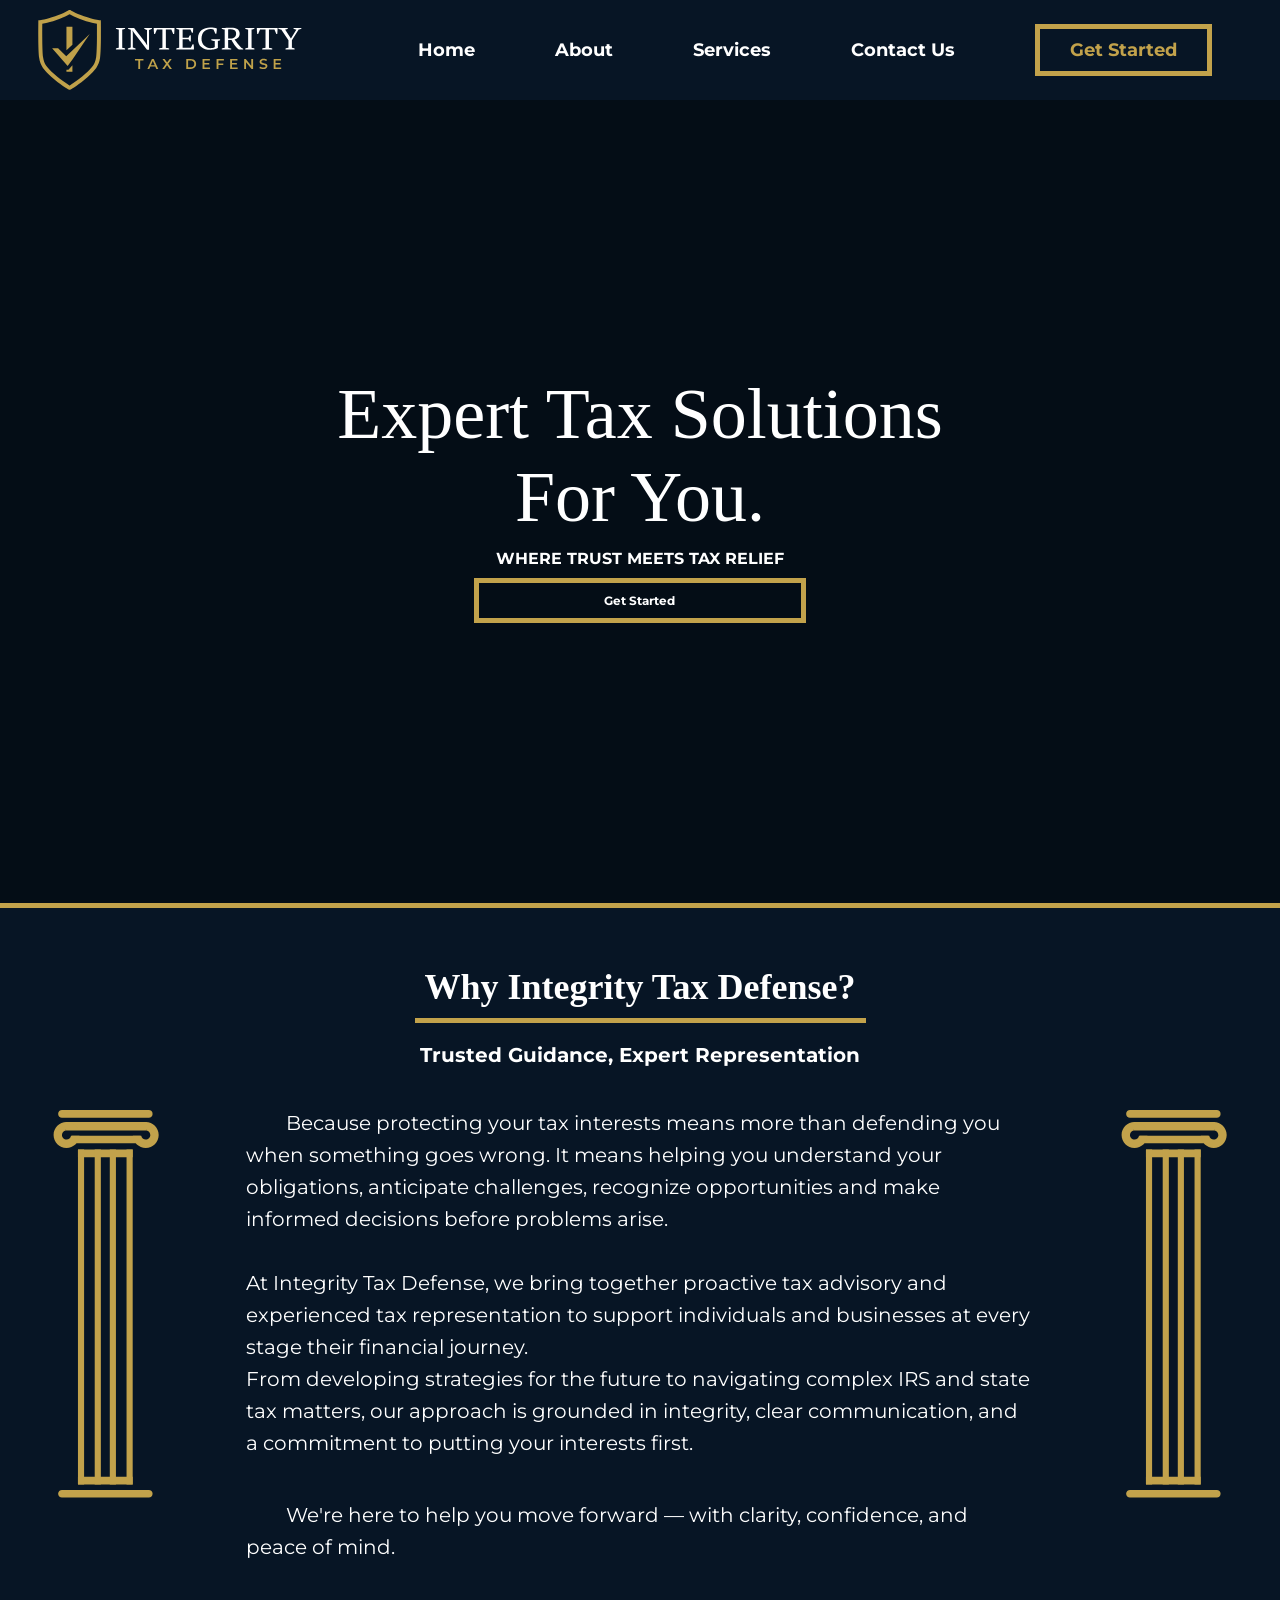
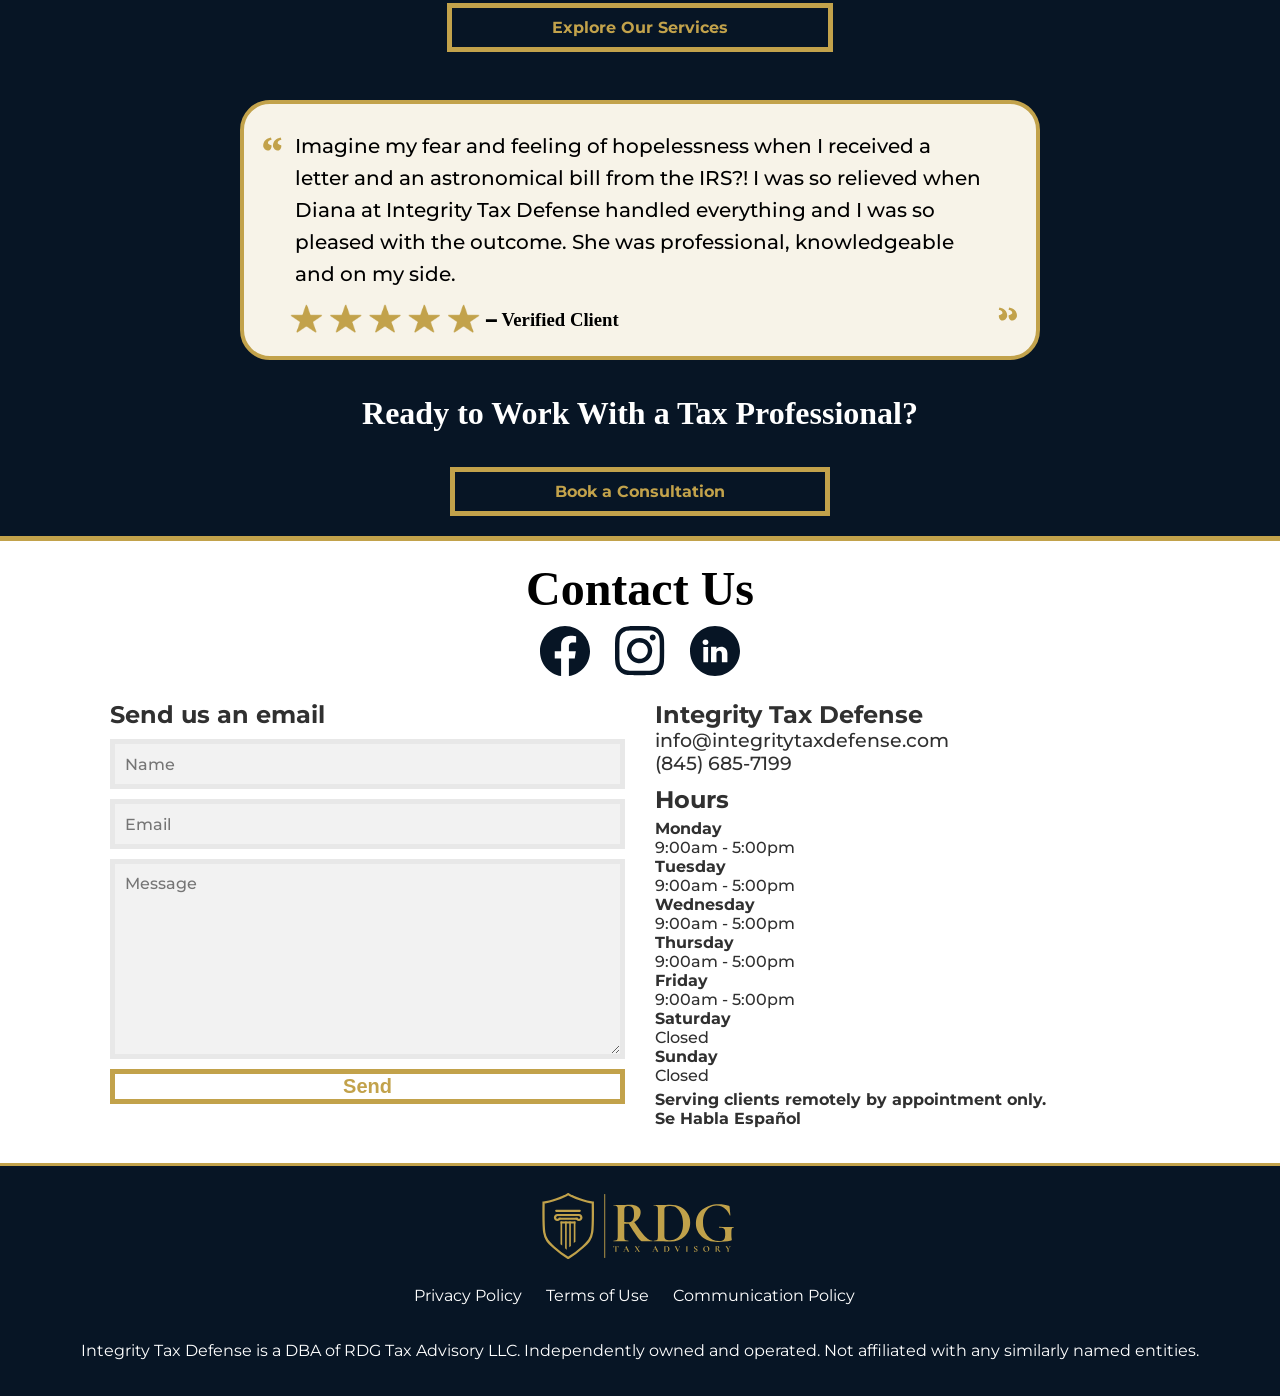
<file: index.html>
<!DOCTYPE html>
<html lang="en">
<head>
    <meta charset="UTF-8">
    <meta name="viewport" content="width=device-width, initial-scale=1.0">
    <title>Integrity Tax Defense</title>
    <link rel="stylesheet" href="styles.css">
    <link rel="preconnect" href="https://fonts.googleapis.com" />
    <link rel="preconnect" href="https://fonts.gstatic.com" crossorigin />
    <link href="https://fonts.googleapis.com/css2?family=Cormorant+Garamond:wght@400;500;600;700&family=Montserrat:wght@300;400;500;600;700&display=swap" rel="stylesheet" />  
</head>
<body>
    <!-- NAV SECTION -->
    <nav>
        <div class="logo">
            <svg width="300" height="80" viewBox="0 0 662 201" fill="none" xmlns="http://www.w3.org/2000/svg">
                <path d="M81.6719 0.889648C81.6815 0.896157 81.701 0.908386 81.7285 0.926758C81.7877 0.966324 81.8886 1.03316 82.0312 1.125C82.3173 1.30917 82.7731 1.59491 83.4033 1.9707C84.664 2.72251 86.6259 3.83392 89.335 5.20508C94.7527 7.94719 103.165 11.7322 114.947 15.7695C126.75 19.8137 136.313 22.2646 142.892 23.6992C146.18 24.4164 148.723 24.8793 150.425 25.1611C151.275 25.302 151.916 25.3978 152.335 25.457C152.544 25.4866 152.699 25.5069 152.796 25.5195C152.844 25.5258 152.879 25.5298 152.898 25.5322C152.907 25.5333 152.914 25.5347 152.917 25.5352H152.915L157.263 26.0498L157.326 30.4277L152.327 30.5C157.102 30.4313 157.317 30.4283 157.326 30.4287V30.4414C157.326 30.4501 157.327 30.4634 157.327 30.4805C157.328 30.5146 157.328 30.5652 157.329 30.6318C157.331 30.7652 157.334 30.9627 157.337 31.2207C157.344 31.7372 157.353 32.4966 157.363 33.4688C157.385 35.4133 157.412 38.2118 157.436 41.6299C157.483 48.4646 157.514 57.7843 157.451 67.7188C157.327 87.3924 156.837 110.066 155.269 120.261C153.674 130.625 150.814 138.253 145.677 145.612C140.689 152.757 133.648 159.488 124.214 168.178C114.471 177.151 103.758 185.053 95.5264 190.688C91.4006 193.513 87.875 195.784 85.375 197.353C84.1247 198.137 83.1292 198.747 82.4424 199.163C82.0991 199.371 81.8323 199.531 81.6494 199.64C81.5582 199.694 81.4873 199.736 81.4385 199.765C81.4144 199.779 81.3952 199.79 81.3818 199.798C81.3752 199.802 81.3691 199.805 81.3652 199.808C81.3634 199.809 81.3615 199.81 81.3604 199.811L81.3584 199.812L78.8271 195.5L81.3574 199.812L80.1855 200.5H77.3008L76.1289 199.812L78.6602 195.5L76.1279 199.812L76.126 199.811C76.1247 199.81 76.1229 199.809 76.1211 199.808C76.1172 199.805 76.112 199.802 76.1055 199.798C76.0921 199.79 76.0729 199.779 76.0488 199.765C76.0001 199.736 75.929 199.694 75.8379 199.64C75.6551 199.531 75.388 199.371 75.0449 199.163C74.3581 198.747 73.3626 198.137 72.1123 197.353C69.6122 195.784 66.0859 193.513 61.96 190.688C53.7282 185.053 43.0149 177.151 33.2725 168.178C23.8381 159.488 16.7984 152.757 11.8105 145.612C6.67295 138.253 3.81233 130.625 2.21777 120.261C0.649368 110.066 0.15928 87.3924 0.0351562 67.7188C-0.02752 57.7843 0.00380824 48.4646 0.0507812 41.6299C0.0742731 38.2118 0.101495 35.4133 0.123047 33.4688C0.133822 32.4966 0.143764 31.7372 0.150391 31.2207C0.153701 30.9627 0.155409 30.7652 0.157227 30.6318C0.158135 30.5652 0.159678 30.5146 0.160156 30.4805V30.4287C0.160786 30.4281 0.21708 30.4289 5.16016 30.5L0.160156 30.4277L0.223633 26.0498L4.57129 25.5352H4.56934C4.57203 25.5348 4.57841 25.5334 4.58789 25.5322C4.60765 25.5298 4.64233 25.5258 4.69043 25.5195C4.78741 25.5069 4.94212 25.4866 5.15137 25.457C5.57015 25.3978 6.21097 25.302 7.06152 25.1611C8.76326 24.8793 11.3059 24.4164 14.5947 23.6992C21.1731 22.2646 30.7365 19.8138 42.5391 15.7695C54.3218 11.7321 62.7345 7.94724 68.1523 5.20508C70.8611 3.83407 72.8223 2.72252 74.083 1.9707C74.713 1.59503 75.1689 1.30922 75.4551 1.125C75.5979 1.03303 75.6995 0.966342 75.7588 0.926758C75.7859 0.908637 75.8047 0.896256 75.8145 0.889648L77.0967 0H80.3896L81.6719 0.889648ZM78.7432 10.8291C77.3037 11.6741 75.2909 12.7994 72.668 14.127C66.8358 17.0788 57.9979 21.0443 45.7812 25.2305C33.5843 29.4098 23.647 31.9593 16.7256 33.4688C14.0595 34.0502 11.8396 34.4768 10.1104 34.7832C10.0915 36.6021 10.0697 38.9482 10.0508 41.6982C10.004 48.5041 9.97284 57.7784 10.0352 67.6562C10.161 87.6071 10.67 109.434 12.1016 118.739C13.507 127.875 15.8976 133.997 20.0098 139.888C24.2718 145.993 30.4826 152.012 40.0479 160.822C49.305 169.349 59.5914 176.947 67.6094 182.437C71.6081 185.174 75.0206 187.372 77.4268 188.882C77.9065 189.183 78.3471 189.455 78.7432 189.7C79.1392 189.455 79.5798 189.183 80.0596 188.882C82.4657 187.372 85.8782 185.174 89.877 182.437C97.895 176.947 108.182 169.349 117.439 160.822C127.005 152.012 133.214 145.993 137.477 139.888C141.589 133.997 143.979 127.875 145.385 118.739C146.816 109.434 147.326 87.6072 147.452 67.6562C147.514 57.7784 147.483 48.5041 147.437 41.6982C147.418 38.9482 147.395 36.6021 147.376 34.7832C145.647 34.4768 143.427 34.0501 140.762 33.4688C133.84 31.9593 123.903 29.4098 111.706 25.2305C99.4892 21.0443 90.6505 17.0788 84.8184 14.127C82.1954 12.7993 80.1825 11.674 78.7432 10.8291ZM85.8271 155H70.8271V150H75.8271L85.8271 139V155ZM86.8271 123L73.8271 141L34.8271 96H49.8271L70.3271 116L129.327 60L86.8271 123ZM85.8271 87L70.8271 101V42H85.8271V87Z" fill="#C0A14A"/>
                <path d="M218.158 99.0718H195.115V96.8287C197.455 95.9006 199.855 95.2818 202.316 94.9724V49.105C201.115 48.8987 199.915 48.6409 198.715 48.3315C197.515 47.9705 196.315 47.5838 195.115 47.1713V44.9282H218.158V47.1713C217.078 47.5838 215.907 47.9705 214.647 48.3315C213.387 48.6409 212.157 48.8987 210.957 49.105V94.9724C212.217 95.1786 213.477 95.4365 214.737 95.7459C215.997 96.0552 217.138 96.4162 218.158 96.8287V99.0718Z" fill="white"/>
                <path d="M266.275 44.9282H285.718V47.1713C283.197 48.6151 280.737 49.6464 278.337 50.2652V100H273.206L240.531 57.3812L237.021 51.3481H236.751L237.561 57.3812V94.1215C240.021 94.6888 242.332 95.5912 244.492 96.8287V99.0718H225.049V96.8287C226.129 96.2615 227.27 95.7716 228.47 95.3591C229.73 94.895 231.05 94.4825 232.43 94.1215V49.8011C231.23 49.3886 230.03 48.9503 228.83 48.4862C227.69 48.0221 226.61 47.558 225.589 47.0939V44.9282H240.802L269.155 81.6685L273.296 88.3204H273.656L273.206 81.6685V50.2652C271.946 49.8011 270.716 49.3112 269.516 48.7956C268.375 48.2799 267.295 47.7385 266.275 47.1713V44.9282Z" fill="white"/>
                <path d="M328.872 99.0718H303.578V96.8287C304.898 96.4162 306.219 96.0552 307.539 95.7459C308.919 95.4365 310.389 95.1786 311.949 94.9724V48.9503H298.177L293.407 60.011H291.157C290.976 58.9797 290.826 57.8195 290.706 56.5304C290.586 55.1897 290.466 53.849 290.346 52.5083C290.286 51.116 290.226 49.7753 290.166 48.4862C290.106 47.1455 290.076 45.9595 290.076 44.9282H342.374C342.374 45.9595 342.344 47.1197 342.284 48.4088C342.224 49.698 342.134 51.0387 342.014 52.4309C341.954 53.7716 341.864 55.1123 341.744 56.453C341.684 57.7422 341.564 58.9282 341.384 60.011H339.043L334.363 48.9503H320.591V94.9724C322.151 95.2302 323.591 95.488 324.911 95.7459C326.291 96.0037 327.612 96.3646 328.872 96.8287V99.0718Z" fill="white"/>
                <path d="M389.373 44.9282C389.313 46.9908 389.193 49.0792 389.013 51.1934C388.893 53.256 388.683 55.3444 388.383 57.4586H386.042L382.352 48.9503H362.729V69.4475H377.401L380.912 63.7238H383.162C383.522 68.8287 383.522 74.0368 383.162 79.3481H380.912L377.401 73.4696H362.729V95.0497H383.432L387.843 85.768H390.093C390.513 87.9337 390.813 90.1252 390.993 92.3425C391.173 94.5599 391.203 96.8029 391.083 99.0718H346.707V96.8287C348.807 96.0037 351.268 95.3849 354.088 94.9724V49.105C352.888 48.8987 351.658 48.6409 350.397 48.3315C349.137 47.9705 347.907 47.5838 346.707 47.1713V44.9282H389.373Z" fill="white"/>
                <path d="M451.304 95.3591C450.164 95.9263 448.814 96.4936 447.254 97.0608C445.754 97.5764 444.133 98.0663 442.393 98.5304C440.713 98.9429 439.003 99.2781 437.262 99.5359C435.582 99.8453 433.992 100 432.492 100C427.691 100 423.37 99.4586 419.53 98.3757C415.689 97.2413 412.419 95.5396 409.719 93.2707C407.018 90.9503 404.918 88.0368 403.418 84.5304C401.977 81.0239 401.257 76.8471 401.257 72C401.257 66.9466 402.097 62.6409 403.778 59.0829C405.518 55.5249 407.798 52.6372 410.619 50.4199C413.499 48.151 416.74 46.5267 420.34 45.547C424.001 44.5157 427.721 44 431.502 44C435.462 44 438.793 44.232 441.493 44.6961C444.253 45.1087 446.654 45.7532 448.694 46.6298C448.694 47.4033 448.664 48.3573 448.604 49.4917C448.544 50.6262 448.454 51.8122 448.334 53.0497C448.214 54.2873 448.064 55.5249 447.884 56.7624C447.704 57.9484 447.524 59.0055 447.344 59.9337H445.003L440.323 48.7956C439.663 48.4862 438.553 48.2799 436.992 48.1768C435.432 48.0737 433.902 48.0221 432.402 48.0221C429.401 48.0221 426.551 48.512 423.851 49.4917C421.15 50.4199 418.78 51.8895 416.74 53.9005C414.759 55.86 413.169 58.361 411.969 61.4033C410.769 64.3941 410.169 67.9263 410.169 72C410.169 75.6611 410.739 78.9613 411.879 81.9006C413.079 84.8398 414.699 87.3665 416.74 89.4807C418.84 91.5433 421.27 93.1418 424.031 94.2762C426.851 95.4107 429.881 95.9779 433.122 95.9779C434.322 95.9779 435.492 95.8748 436.632 95.6685C437.772 95.4622 438.823 95.2302 439.783 94.9724C440.743 94.663 441.523 94.3536 442.123 94.0442C442.783 93.7348 443.233 93.477 443.473 93.2707V77.6464C441.913 77.5433 440.413 77.3112 438.973 76.9503C437.592 76.5893 436.212 76.2026 434.832 75.7901V73.547H456.885V75.7901C456.285 76.151 455.565 76.4862 454.725 76.7956C453.885 77.105 452.745 77.3886 451.304 77.6464V95.3591Z" fill="white"/>
                <path d="M477.091 94.9724C478.471 95.2302 479.791 95.5138 481.051 95.8232C482.312 96.081 483.542 96.4162 484.742 96.8287V99.0718H461.069V96.8287C462.389 96.3131 463.649 95.9263 464.849 95.6685C466.049 95.4107 467.249 95.1786 468.45 94.9724V49.105C466.889 48.8471 465.509 48.5635 464.309 48.2541C463.109 47.8932 462.029 47.5322 461.069 47.1713V44.9282H468.99C471.39 44.9282 474 44.825 476.821 44.6188C479.701 44.4125 482.492 44.3094 485.192 44.3094C488.132 44.3094 490.863 44.593 493.383 45.1602C495.963 45.7274 498.184 46.6298 500.044 47.8674C501.904 49.105 503.345 50.6777 504.365 52.5856C505.445 54.4936 505.985 56.7882 505.985 59.4696C505.985 63.2339 504.815 66.3536 502.474 68.8287C500.194 71.3039 497.074 73.0829 493.113 74.1657C495.693 77.6722 498.394 81.1529 501.214 84.6077C504.035 88.0626 506.975 91.4917 510.035 94.895L514.896 97.1381V99.0718H504.005L500.584 96.9061C498.904 95.1013 497.374 93.3481 495.993 91.6464C494.613 89.8932 493.323 88.14 492.123 86.3867C490.923 84.5819 489.783 82.7772 488.702 80.9724C487.682 79.116 486.632 77.1565 485.552 75.0939H477.091V94.9724ZM483.212 48.3315C481.772 48.3315 480.571 48.3573 479.611 48.4088C478.711 48.4604 477.871 48.5635 477.091 48.7182V71.8453H483.572C487.712 71.8453 490.983 70.7109 493.383 68.442C495.843 66.1731 497.074 63.1823 497.074 59.4696C497.074 55.6538 495.783 52.8435 493.203 51.0387C490.623 49.2339 487.292 48.3315 483.212 48.3315Z" fill="white"/>
                <path d="M543.135 99.0718H520.092V96.8287C522.432 95.9006 524.832 95.2818 527.293 94.9724V49.105C526.092 48.8987 524.892 48.6409 523.692 48.3315C522.492 47.9705 521.292 47.5838 520.092 47.1713V44.9282H543.135V47.1713C542.055 47.5838 540.884 47.9705 539.624 48.3315C538.364 48.6409 537.134 48.8987 535.934 49.105V94.9724C537.194 95.1786 538.454 95.4365 539.714 95.7459C540.974 96.0552 542.115 96.4162 543.135 96.8287V99.0718Z" fill="white"/>
                <path d="M587.922 99.0718H562.628V96.8287C563.948 96.4162 565.268 96.0552 566.589 95.7459C567.969 95.4365 569.439 95.1786 570.999 94.9724V48.9503H557.227L552.457 60.011H550.206C550.026 58.9797 549.876 57.8195 549.756 56.5304C549.636 55.1897 549.516 53.849 549.396 52.5083C549.336 51.116 549.276 49.7753 549.216 48.4862C549.156 47.1455 549.126 45.9595 549.126 44.9282H601.424C601.424 45.9595 601.394 47.1197 601.334 48.4088C601.273 49.698 601.184 51.0387 601.064 52.4309C601.003 53.7716 600.913 55.1123 600.793 56.453C600.733 57.7422 600.613 58.9282 600.433 60.011H598.093L593.412 48.9503H579.641V94.9724C581.201 95.2302 582.641 95.488 583.961 95.7459C585.341 96.0037 586.661 96.3646 587.922 96.8287V99.0718Z" fill="white"/>
                <path d="M641.312 44.9282H661.115V47.1713C658.834 48.151 656.554 48.7956 654.274 49.105L637.261 76.0221V94.9724C639.602 95.2302 641.882 95.849 644.102 96.8287V99.0718H621.239V96.8287C623.399 95.9006 625.86 95.2818 628.62 94.9724V76.0994L610.437 49.105C609.057 48.8987 607.767 48.6409 606.567 48.3315C605.427 47.9705 604.287 47.5838 603.146 47.1713V44.9282H627V47.1713C626.1 47.4807 625.079 47.8158 623.939 48.1768C622.799 48.4862 621.509 48.7956 620.069 49.105L634.831 71.8453L648.693 49.105C647.313 48.8471 645.992 48.5635 644.732 48.2541C643.532 47.8932 642.392 47.5322 641.312 47.1713V44.9282Z" fill="white"/>
                <path d="M251.323 148.08V126.84H242.971V122.88H264.355V126.84H256.003V148.08H251.323ZM274.198 148.08L285.538 122.88H290.146L301.522 148.08H296.626L286.87 125.364H288.742L279.022 148.08H274.198ZM279.418 142.248L280.678 138.576H294.286L295.546 142.248H279.418ZM311.561 148.08L322.181 133.464V136.992L312.065 122.88H317.357L324.881 133.32L322.721 133.356L330.173 122.88H335.249L325.205 136.74V133.356L335.897 148.08H330.497L322.577 136.992H324.701L316.889 148.08H311.561ZM371.851 148.08V122.88H382.867C385.603 122.88 388.003 123.408 390.067 124.464C392.131 125.52 393.739 126.984 394.891 128.856C396.043 130.728 396.619 132.936 396.619 135.48C396.619 138 396.043 140.208 394.891 142.104C393.739 143.976 392.131 145.44 390.067 146.496C388.003 147.552 385.603 148.08 382.867 148.08H371.851ZM376.531 144.12H382.651C384.523 144.12 386.155 143.76 387.547 143.04C388.939 142.32 390.007 141.312 390.751 140.016C391.519 138.72 391.903 137.208 391.903 135.48C391.903 133.728 391.519 132.216 390.751 130.944C390.007 129.648 388.939 128.64 387.547 127.92C386.155 127.2 384.523 126.84 382.651 126.84H376.531V144.12ZM412.753 148.08V122.88H431.149V126.804H417.433V144.156H431.653V148.08H412.753ZM417.073 137.208V133.356H429.601V137.208H417.073ZM448.03 148.08V122.88H466.426V126.804H452.71V148.08H448.03ZM452.314 138.432V134.472H464.878V138.432H452.314ZM482.112 148.08V122.88H500.508V126.804H486.792V144.156H501.012V148.08H482.112ZM486.432 137.208V133.356H498.96V137.208H486.432ZM517.389 148.08V122.88H521.241L537.045 142.284H535.137V122.88H539.781V148.08H535.929L520.125 128.676H522.033V148.08H517.389ZM565.506 148.44C563.538 148.44 561.654 148.164 559.854 147.612C558.054 147.036 556.626 146.304 555.57 145.416L557.19 141.78C558.198 142.572 559.446 143.232 560.934 143.76C562.422 144.288 563.946 144.552 565.506 144.552C566.826 144.552 567.894 144.408 568.71 144.12C569.526 143.832 570.126 143.448 570.51 142.968C570.894 142.464 571.086 141.9 571.086 141.276C571.086 140.508 570.81 139.896 570.258 139.44C569.706 138.96 568.986 138.588 568.098 138.324C567.234 138.036 566.262 137.772 565.182 137.532C564.126 137.292 563.058 137.016 561.978 136.704C560.922 136.368 559.95 135.948 559.062 135.444C558.198 134.916 557.49 134.22 556.938 133.356C556.386 132.492 556.11 131.388 556.11 130.044C556.11 128.676 556.47 127.428 557.19 126.3C557.934 125.148 559.05 124.236 560.538 123.564C562.05 122.868 563.958 122.52 566.262 122.52C567.774 122.52 569.274 122.712 570.762 123.096C572.25 123.48 573.546 124.032 574.65 124.752L573.174 128.388C572.046 127.716 570.882 127.224 569.682 126.912C568.482 126.576 567.33 126.408 566.226 126.408C564.93 126.408 563.874 126.564 563.058 126.876C562.266 127.188 561.678 127.596 561.294 128.1C560.934 128.604 560.754 129.18 560.754 129.828C560.754 130.596 561.018 131.22 561.546 131.7C562.098 132.156 562.806 132.516 563.67 132.78C564.558 133.044 565.542 133.308 566.622 133.572C567.702 133.812 568.77 134.088 569.826 134.4C570.906 134.712 571.878 135.12 572.742 135.624C573.63 136.128 574.338 136.812 574.866 137.676C575.418 138.54 575.694 139.632 575.694 140.952C575.694 142.296 575.322 143.544 574.578 144.696C573.858 145.824 572.742 146.736 571.23 147.432C569.718 148.104 567.81 148.44 565.506 148.44ZM591.495 148.08V122.88H609.891V126.804H596.175V144.156H610.395V148.08H591.495ZM595.815 137.208V133.356H608.343V137.208H595.815Z" fill="#C0A24A"/>
            </svg>
        </div>
        <ul class="menu">
            <li><a href="index.html">Home</a></li>
            <li><a href="pages/about.html">About</a></li>
            <li><a href="pages/services.html">Services</a></li>
            <li><a href="index.html#contact-us">Contact Us</a></li>
            <li><a class="get-started" href="https://calendly.com/integritytaxdefense">Get Started</a></li>
        </ul>

        <div id="mobile-menu" class="mobile-menu">
            <button>
                <svg width="50" height="50" viewBox="0 0 100 100" fill="none" xmlns="http://www.w3.org/2000/svg">
                    <path d="M10 10H90V25H10V10Z" fill="#C2A24B"/>
                    <path d="M10 40H90V55H10V40Z" fill="#C2A24B"/>
                    <path d="M10 70H90V85H10V70Z" fill="#C2A24B"/>
                </svg>
            </button>
        </div>

        <ul id="mobile-navigation" class="mobile-navigation">
            <li><a href="index.html">Home</a></li>
            <li><a href="pages/about.html">About</a></li>
            <li><a href="pages/services.html">Services</a></li>
            <li><a href="index.html#contact-us">Contact Us</a></li>
        </ul>
    </nav>



     <!-- HERO SECTION -->
    <section class="hero">
        <div class="hero-content">
            <h1>Expert Tax Solutions<br>For You.</h1>
            <p class="hero-subtitle">WHERE TRUST MEETS TAX RELIEF</p>
            <a href="https://calendly.com/integritytaxdefense" class="btn-hero">Get Started</a>
        </div>

    </section>

    <!-- ABOUT SECTION -->
    <section class="about" style="gap: 50px;">
        <svg width="175" height="600" viewBox="0 0 175 600" fill="none" xmlns="http://www.w3.org/2000/svg">
            <path d="M26.5746 26.3454H148.375V38.9454H26.5746V26.3454Z" fill="#C2A24B"/>
            <path d="M35.8911 46.8872H138.982V58.3418H35.8911V46.8872Z" fill="#C2A24B"/>
            <path d="M27.8726 26.2689C35.7684 26.2689 42.5663 30.9685 45.6225 37.723H26.7274V38.9657C23.4771 39.5111 21.0001 42.3362 21 45.7415C21 49.5372 24.0769 52.614 27.8726 52.6141C31.278 52.6141 34.1031 50.1371 34.6484 46.8867H47.3107C46.7179 57.1081 38.2426 65.2141 27.8726 65.2141C17.1181 65.214 8.39999 56.496 8.39999 45.7415C8.40008 34.9871 17.1182 26.269 27.8726 26.2689Z" fill="#C2A24B"/>
            <path d="M146.999 26.2689C157.754 26.2689 166.472 34.9871 166.472 45.7415C166.472 56.4959 157.754 65.2141 146.999 65.2141C136.629 65.214 128.154 57.108 127.561 46.8867H140.224C140.769 50.137 143.594 52.614 146.999 52.6141C150.795 52.6141 153.872 49.5372 153.872 45.7415C153.872 42.3364 151.395 39.5105 148.145 38.9649V37.723H129.249C132.306 30.9685 139.104 26.269 146.999 26.2689Z" fill="#C2A24B"/>
            <path d="M45.0546 67.5054H127.375V79.2654H45.0546V67.5054Z" fill="#C2A24B"/>
            <path d="M45.0546 559.745H127.375V571.505H45.0546V559.745Z" fill="#C2A24B"/>
            <path d="M45.0546 67.5054H54.2946V571.505H45.0546V67.5054Z" fill="#C2A24B"/>
            <path d="M70.2546 67.5054H79.4946V571.505H70.2546V67.5054Z" fill="#C2A24B"/>
            <path d="M92.9346 67.5054H102.175V571.505H92.9346V67.5054Z" fill="#C2A24B"/>
            <path d="M118.135 67.5054H127.375V571.505H118.135V67.5054Z" fill="#C2A24B"/>
            <path d="M15.2728 14.1272C15.2728 10.9642 17.837 8.39996 21 8.39996H151.582C154.745 8.39996 157.309 10.9642 157.309 14.1272C157.309 17.2903 154.745 19.8545 151.582 19.8545H21C17.837 19.8545 15.2728 17.2903 15.2728 14.1272Z" fill="#C2A24B"/>
            <path d="M15.2728 585.327C15.2728 582.164 17.837 579.6 21 579.6H151.582C154.745 579.6 157.309 582.164 157.309 585.327C157.309 588.49 154.745 591.055 151.582 591.055H21C17.837 591.055 15.2728 588.49 15.2728 585.327Z" fill="#C2A24B"/>
        </svg>

        <div class="about-content">
            <h1>Why Integrity Tax Defense?</h1>
            <h2>Trusted Guidance, Expert Representation</h2>
            <p>
                Because protecting your tax interests means more than defending you when something goes wrong.
                It means helping you understand your obligations, anticipate challenges, recognize opportunities and make informed decisions before problems arise.<br><br>
                At Integrity Tax Defense, we bring together proactive tax advisory and experienced tax representation to support individuals and businesses at every stage their financial journey.<br>
                From developing strategies for the future to navigating complex IRS and state tax matters, our approach is grounded in integrity, clear communication, and a commitment to putting your interests first.
            </p>
            <p>We're here to help you move forward — with clarity, confidence, and peace of mind.</p>
            <div class="about-button">
                <a href="services.html">Explore Our Services</a>
            </div>
        </div>

        <svg width="175" height="600" viewBox="0 0 175 600" fill="none" xmlns="http://www.w3.org/2000/svg">
            <path d="M26.5746 26.3454H148.375V38.9454H26.5746V26.3454Z" fill="#C2A24B"/>
            <path d="M35.8911 46.8872H138.982V58.3418H35.8911V46.8872Z" fill="#C2A24B"/>
            <path d="M27.8726 26.2689C35.7684 26.2689 42.5663 30.9685 45.6225 37.723H26.7274V38.9657C23.4771 39.5111 21.0001 42.3362 21 45.7415C21 49.5372 24.0769 52.614 27.8726 52.6141C31.278 52.6141 34.1031 50.1371 34.6484 46.8867H47.3107C46.7179 57.1081 38.2426 65.2141 27.8726 65.2141C17.1181 65.214 8.39999 56.496 8.39999 45.7415C8.40008 34.9871 17.1182 26.269 27.8726 26.2689Z" fill="#C2A24B"/>
            <path d="M146.999 26.2689C157.754 26.2689 166.472 34.9871 166.472 45.7415C166.472 56.4959 157.754 65.2141 146.999 65.2141C136.629 65.214 128.154 57.108 127.561 46.8867H140.224C140.769 50.137 143.594 52.614 146.999 52.6141C150.795 52.6141 153.872 49.5372 153.872 45.7415C153.872 42.3364 151.395 39.5105 148.145 38.9649V37.723H129.249C132.306 30.9685 139.104 26.269 146.999 26.2689Z" fill="#C2A24B"/>
            <path d="M45.0546 67.5054H127.375V79.2654H45.0546V67.5054Z" fill="#C2A24B"/>
            <path d="M45.0546 559.745H127.375V571.505H45.0546V559.745Z" fill="#C2A24B"/>
            <path d="M45.0546 67.5054H54.2946V571.505H45.0546V67.5054Z" fill="#C2A24B"/>
            <path d="M70.2546 67.5054H79.4946V571.505H70.2546V67.5054Z" fill="#C2A24B"/>
            <path d="M92.9346 67.5054H102.175V571.505H92.9346V67.5054Z" fill="#C2A24B"/>
            <path d="M118.135 67.5054H127.375V571.505H118.135V67.5054Z" fill="#C2A24B"/>
            <path d="M15.2728 14.1272C15.2728 10.9642 17.837 8.39996 21 8.39996H151.582C154.745 8.39996 157.309 10.9642 157.309 14.1272C157.309 17.2903 154.745 19.8545 151.582 19.8545H21C17.837 19.8545 15.2728 17.2903 15.2728 14.1272Z" fill="#C2A24B"/>
            <path d="M15.2728 585.327C15.2728 582.164 17.837 579.6 21 579.6H151.582C154.745 579.6 157.309 582.164 157.309 585.327C157.309 588.49 154.745 591.055 151.582 591.055H21C17.837 591.055 15.2728 588.49 15.2728 585.327Z" fill="#C2A24B"/>
        </svg>
    </section>

    <section class="testimonials">
        <svg width="100" height="50" viewBox="0 0 19 26" fill="none" xmlns="http://www.w3.org/2000/svg">
            <path d="M16.164 8.992C15.228 9.232 14.508 9.592 14.004 10.072C13.524 10.528 13.308 11.08 13.356 11.728C13.668 12.112 14.052 12.424 14.508 12.664C14.988 12.88 15.492 13.072 16.02 13.24C16.14 13.672 16.152 14.116 16.056 14.572C15.984 15.004 15.828 15.412 15.588 15.796C15.348 16.156 15.06 16.468 14.724 16.732C14.412 16.996 14.088 17.152 13.752 17.2C13.248 17.176 12.756 17.08 12.276 16.912C11.796 16.72 11.376 16.456 11.016 16.12C10.656 15.784 10.356 15.388 10.116 14.932C9.9 14.452 9.792 13.912 9.792 13.312C9.792 12.592 9.936 11.908 10.224 11.26C10.512 10.588 10.908 9.988 11.412 9.46C11.94 8.932 12.564 8.488 13.284 8.128C14.004 7.744 14.796 7.48 15.66 7.336L16.164 8.992ZM8.784 8.992C7.848 9.232 7.128 9.592 6.624 10.072C6.144 10.528 5.928 11.08 5.976 11.728C6.288 12.112 6.672 12.424 7.128 12.664C7.608 12.88 8.112 13.072 8.64 13.24C8.76 13.672 8.772 14.116 8.676 14.572C8.604 15.004 8.448 15.412 8.208 15.796C7.968 16.156 7.68 16.468 7.344 16.732C7.032 16.996 6.708 17.152 6.372 17.2C5.868 17.176 5.376 17.08 4.896 16.912C4.416 16.72 3.996 16.456 3.636 16.12C3.276 15.784 2.976 15.388 2.736 14.932C2.52 14.452 2.412 13.912 2.412 13.312C2.412 12.592 2.556 11.908 2.844 11.26C3.132 10.588 3.528 9.988 4.032 9.46C4.56 8.932 5.184 8.488 5.904 8.128C6.624 7.744 7.416 7.48 8.28 7.336L8.784 8.992Z" fill="#C2A24B"/>
        </svg>
        <div class="quote">
            <p>
                Imagine my fear and feeling of hopelessness when I received a letter and an astronomical bill from the IRS?!
                I was so relieved when Diana at Integrity Tax Defense handled everything and I was so pleased with the outcome. She was professional, knowledgeable and on my side.<br>
            </p>
            <div class="name-and-rating">
                <img src="visuals/five_stars.png">
                <h3>‒ Verified Client</h3>
            </div>
        </div>
        <svg width="100" height="50" style="transform: scaleX(-1); align-self: flex-end;"viewBox="0 0 19 26" fill="none" xmlns="http://www.w3.org/2000/svg">
            <path d="M16.164 8.992C15.228 9.232 14.508 9.592 14.004 10.072C13.524 10.528 13.308 11.08 13.356 11.728C13.668 12.112 14.052 12.424 14.508 12.664C14.988 12.88 15.492 13.072 16.02 13.24C16.14 13.672 16.152 14.116 16.056 14.572C15.984 15.004 15.828 15.412 15.588 15.796C15.348 16.156 15.06 16.468 14.724 16.732C14.412 16.996 14.088 17.152 13.752 17.2C13.248 17.176 12.756 17.08 12.276 16.912C11.796 16.72 11.376 16.456 11.016 16.12C10.656 15.784 10.356 15.388 10.116 14.932C9.9 14.452 9.792 13.912 9.792 13.312C9.792 12.592 9.936 11.908 10.224 11.26C10.512 10.588 10.908 9.988 11.412 9.46C11.94 8.932 12.564 8.488 13.284 8.128C14.004 7.744 14.796 7.48 15.66 7.336L16.164 8.992ZM8.784 8.992C7.848 9.232 7.128 9.592 6.624 10.072C6.144 10.528 5.928 11.08 5.976 11.728C6.288 12.112 6.672 12.424 7.128 12.664C7.608 12.88 8.112 13.072 8.64 13.24C8.76 13.672 8.772 14.116 8.676 14.572C8.604 15.004 8.448 15.412 8.208 15.796C7.968 16.156 7.68 16.468 7.344 16.732C7.032 16.996 6.708 17.152 6.372 17.2C5.868 17.176 5.376 17.08 4.896 16.912C4.416 16.72 3.996 16.456 3.636 16.12C3.276 15.784 2.976 15.388 2.736 14.932C2.52 14.452 2.412 13.912 2.412 13.312C2.412 12.592 2.556 11.908 2.844 11.26C3.132 10.588 3.528 9.988 4.032 9.46C4.56 8.932 5.184 8.488 5.904 8.128C6.624 7.744 7.416 7.48 8.28 7.336L8.784 8.992Z" fill="#C2A24B"/>
        </svg>
    </section>

    <section class="band">
        <h1> Ready to Work With a Tax Professional?</h1>
        <a href="https://calendly.com/integritytaxdefense">Book a Consultation</a>
    </section>

    <!-- CONTACT SECTION -->
     <section id="contact-us" class="contact-us">
        <h1>Contact Us</h1>
        <ul class="socials">
            <li>
                <a href="https://www.facebook.com/61585595741252/" aria-label="Facebook">
                    <svg width="50" height="50" viewBox="0 0 50 50" fill="none" xmlns="http://www.w3.org/2000/svg">
                        <path d="M49.9995 25.152C49.9995 11.2619 38.8058 0 24.9998 0C11.1937 0 0 11.2619 0 25.152C0 37.705 9.14054 48.1111 21.094 50V32.4245H14.745V25.1525H21.094V19.6098C21.094 13.3065 24.8279 9.82256 30.5368 9.82256C33.2721 9.82256 36.1339 10.3143 36.1339 10.3143V16.5041H32.9806C29.8762 16.5041 28.906 18.4425 28.906 20.4336V25.152H35.839L34.7316 32.424H28.906V49.9995C40.859 48.1141 50 37.7084 50 25.1516L49.9995 25.152Z" fill="#071525"/>
                    </svg>
                </a>
            </li>
            <li>
                <a href="https://www.instagram.com/integritytaxdefense" aria-label="Instagram">
                    <svg width="50" height="50" viewBox="0 0 50 50" fill="none" xmlns="http://www.w3.org/2000/svg">
                        <path d="M24.6016 0C31.283 0 32.1215 0.0282227 34.7451 0.148438C37.3636 0.267503 39.1519 0.68333 40.7168 1.29102C42.3583 1.90885 43.8454 2.87733 45.0742 4.12891C46.3256 5.35767 47.2944 6.84489 47.9121 8.48633C48.5203 10.0512 48.9361 11.8403 49.0557 14.459C49.1754 17.0822 49.2031 17.9207 49.2031 24.6016C49.2031 31.2829 49.1754 32.1211 49.0557 34.7451C48.9361 37.3635 48.5203 39.1519 47.9121 40.7168C47.28 42.351 46.3132 43.8352 45.0742 45.0742C43.8353 46.3131 42.351 47.2791 40.7168 47.9111C39.152 48.5193 37.3638 48.9352 34.7451 49.0547C32.1215 49.1744 31.2829 49.2031 24.6016 49.2031C17.9207 49.2031 17.0828 49.1744 14.459 49.0547C11.8405 48.9352 10.0522 48.5193 8.4873 47.9111C6.84587 47.2934 5.35867 46.3256 4.12988 45.0742C2.87844 43.8454 1.90974 42.3583 1.29199 40.7168C0.683812 39.152 0.267986 37.3636 0.148438 34.7451C0.0282227 32.1215 0 31.283 0 24.6016C2.77405e-07 17.9206 0.0282421 17.0822 0.148438 14.459C0.26748 11.8403 0.683301 10.0513 1.29102 8.48633C1.90899 6.84481 2.87818 5.35761 4.12988 4.12891C5.35865 2.87761 6.84593 1.90967 8.4873 1.29199C10.0521 0.68385 11.8405 0.267961 14.459 0.148438C17.0823 0.0287262 17.9206 5.7449e-07 24.6016 0ZM24.6016 4.43262C18.0326 4.43262 17.2544 4.45781 14.6602 4.57617C12.2617 4.68556 10.9587 5.08595 10.0918 5.42285C9.02334 5.81724 8.05717 6.44666 7.26367 7.26367C6.4465 8.05724 5.81728 9.02416 5.42285 10.0928C5.08599 10.9597 4.68566 12.2621 4.57617 14.6602C4.45781 17.2545 4.43262 18.0328 4.43262 24.6016C4.43262 31.1704 4.45783 31.9491 4.57617 34.543C4.68554 36.9414 5.08595 38.2444 5.42285 39.1113C5.81724 40.1799 6.44658 41.1469 7.26367 41.9404C8.05711 42.7573 9.02347 43.3859 10.0918 43.7803C10.9588 44.1171 12.2615 44.5185 14.6602 44.6279C17.2542 44.7463 18.0319 44.7715 24.6016 44.7715C31.1712 44.7715 31.9492 44.7463 34.543 44.6279C36.9416 44.5186 38.2444 44.1172 39.1113 43.7803C40.1721 43.371 41.1354 42.7444 41.9395 41.9404C42.7436 41.1363 43.371 40.1723 43.7803 39.1113C44.1171 38.2443 44.5175 36.9414 44.627 34.543C44.7453 31.9488 44.7705 31.1704 44.7705 24.6016C44.7705 18.0328 44.7453 17.2543 44.627 14.6602C44.5176 12.2621 44.1171 10.9596 43.7803 10.0928C43.3859 9.02421 42.7565 8.05723 41.9395 7.26367C41.1459 6.44668 40.1798 5.81721 39.1113 5.42285C38.2443 5.08594 36.9416 4.68564 34.543 4.57617C31.9485 4.45781 31.1705 4.43262 24.6016 4.43262ZM24.6016 11.9688C27.9521 11.9688 31.165 13.2997 33.5342 15.6689C35.9034 18.0381 37.2354 21.251 37.2354 24.6016C37.2354 27.1002 36.4936 29.5426 35.1055 31.6201C33.7174 33.6975 31.7448 35.3172 29.4365 36.2734C27.1281 37.2296 24.5873 37.4796 22.1367 36.9922C19.6862 36.5047 17.4357 35.3009 15.6689 33.5342C13.9022 31.7674 12.6984 29.517 12.2109 27.0664C11.7235 24.6158 11.9735 22.075 12.9297 19.7666C13.8859 17.4583 15.5056 15.4858 17.583 14.0977C19.6605 12.7095 22.1029 11.9688 24.6016 11.9688ZM27.7402 17.0254C26.2418 16.4047 24.5927 16.2422 23.002 16.5586C21.4112 16.875 19.9496 17.6559 18.8027 18.8027C17.6559 19.9496 16.875 21.4113 16.5586 23.002C16.2423 24.5925 16.4049 26.241 17.0254 27.7393C17.6461 29.2377 18.6973 30.5188 20.0459 31.4199C21.3944 32.3209 22.9797 32.8017 24.6016 32.8018C26.7765 32.8018 28.8625 31.9383 30.4004 30.4004C31.9383 28.8625 32.8017 26.7765 32.8018 24.6016C32.8018 22.9797 32.321 21.3944 31.4199 20.0459C30.5189 18.6974 29.2385 17.6461 27.7402 17.0254ZM37.7344 8.51758C39.3646 8.51779 40.6865 9.83943 40.6865 11.4697C40.6863 13.0998 39.3645 14.4217 37.7344 14.4219C36.1041 14.4219 34.7825 13.0999 34.7822 11.4697C34.7822 9.8393 36.104 8.51758 37.7344 8.51758Z" fill="#071525"/>
                    </svg>
                </a>
            </li>
            <li>
                <a href="https://www.linkedin.com/in/diana-gerardes-2b2680261/" aria-label="LinkedIn">
                    <svg width="50" height="50" viewBox="0 0 50 50" fill="none" xmlns="http://www.w3.org/2000/svg">
                        <path d="M25 0C38.8071 0 50 11.1929 50 25C50 38.8071 38.8071 50 25 50C11.1929 50 0 38.8071 0 25C0 11.1929 11.1929 0 25 0ZM13.333 20.9375V36.3545H18.125V20.9375H13.333ZM31.25 20.625C28.542 20.625 26.7708 22.1868 26.458 23.2285V20.833H21.042C21.1462 22.083 21.042 36.25 21.042 36.25H26.458V27.916C26.458 27.4994 26.4584 26.9784 26.5625 26.666C26.9792 25.7287 27.7089 24.791 29.167 24.791C31.0417 24.7912 31.875 26.2499 31.875 28.333V36.3545H37.3955V27.6035C37.3953 22.8122 34.6874 20.625 31.25 20.625ZM15.5205 13.542C13.7498 13.5421 12.6045 14.6876 12.6045 16.25C12.6046 17.8123 13.7499 18.9579 15.5205 18.958C17.3954 18.958 18.4374 17.8124 18.4375 16.25C18.4375 14.6875 17.2913 13.542 15.5205 13.542Z" fill="#071525"/>
                    </svg>
                </a>
            </li>
        </ul>

        <form action="send.php" method="POST" class="email">
            <h2>Send us an email</h2>
            <input type="text" name="name" placeholder="Name" required>
            <input type="text" name="email" placeholder="Email" required>
            <textarea name="message" placeholder="Message" required></textarea>
            <input type="text" name="website" style="display:none" tabindex="-1" autocomplete="off">
            <button type="submit">Send</button>
        </form>

        <div class="contact-info">
            <div class="email-and-phone">
                <h2>Integrity Tax Defense</h2>
                <h3>info@integritytaxdefense.com</h3>
                <h3>(845) 685-7199</h3>
            </div>
            <div class="hours">
                <h2>Hours</h2>
                <p>
                    <b>Monday</b><br>
                    9:00am - 5:00pm<br>
                    <b>Tuesday</b><br>
                    9:00am - 5:00pm<br>
                    <b>Wednesday</b><br>
                    9:00am - 5:00pm<br>
                    <b>Thursday</b><br>
                    9:00am - 5:00pm<br>
                    <b>Friday</b><br>
                    9:00am - 5:00pm<br>
                    <b>Saturday</b><br>
                    Closed<br>
                    <b>Sunday</b><br>
                    Closed
                </p>
                <p><b>
                    Serving clients remotely by appointment only.<br>
                    Se Habla Español
                </p></b>
            </div>
        </div>
    </section>
    
    <!-- FOOTER SECTION -->
    <footer>
        <svg width="200" height="80" viewBox="0 0 329 126" fill="none" xmlns="http://www.w3.org/2000/svg">
            <path d="M167.911 88.25C166.951 88.25 165.383 87.066 163.207 84.698C161.095 82.266 158.535 78.778 155.527 74.234C152.519 69.69 149.127 64.25 145.351 57.914L154.183 55.226C159.303 62.97 163.655 69.178 167.239 73.85C170.887 78.522 174.119 81.914 176.935 84.026C179.751 86.074 182.439 87.098 184.999 87.098C185.127 87.098 185.191 87.29 185.191 87.674C185.191 88.058 185.127 88.25 184.999 88.25C180.519 88.25 176.871 88.25 174.055 88.25C171.239 88.25 169.191 88.25 167.911 88.25ZM147.271 27.962C153.159 27.962 157.671 29.05 160.807 31.226C164.007 33.338 165.607 36.314 165.607 40.154C165.607 43.93 164.551 47.29 162.439 50.234C160.327 53.114 157.607 55.354 154.279 56.954C151.015 58.554 147.559 59.354 143.911 59.354C143.015 59.354 142.087 59.354 141.127 59.354C140.231 59.354 139.399 59.322 138.631 59.258V80.474C138.631 82.33 138.791 83.738 139.111 84.698C139.431 85.658 140.071 86.298 141.031 86.618C141.991 86.938 143.463 87.098 145.447 87.098C145.575 87.098 145.639 87.29 145.639 87.674C145.639 88.058 145.575 88.25 145.447 88.25C143.783 88.25 141.927 88.218 139.879 88.154C137.831 88.09 135.591 88.058 133.159 88.058C130.855 88.058 128.647 88.09 126.535 88.154C124.487 88.218 122.631 88.25 120.967 88.25C120.775 88.25 120.679 88.058 120.679 87.674C120.679 87.29 120.775 87.098 120.967 87.098C122.951 87.098 124.423 86.938 125.383 86.618C126.343 86.298 126.983 85.658 127.303 84.698C127.687 83.738 127.879 82.33 127.879 80.474V36.026C127.879 34.17 127.719 32.794 127.399 31.898C127.079 30.938 126.439 30.298 125.479 29.978C124.519 29.594 123.047 29.402 121.063 29.402C120.935 29.402 120.871 29.21 120.871 28.826C120.871 28.442 120.935 28.25 121.063 28.25C122.727 28.25 124.583 28.314 126.631 28.442C128.679 28.506 130.855 28.538 133.159 28.538C135.271 28.538 137.575 28.442 140.071 28.25C142.631 28.058 145.031 27.962 147.271 27.962ZM154.663 43.802C154.663 40.026 154.279 37.146 153.511 35.162C152.743 33.178 151.687 31.834 150.343 31.13C148.999 30.362 147.463 29.978 145.735 29.978C143.175 29.978 141.351 30.458 140.263 31.418C139.175 32.378 138.631 33.978 138.631 36.218V56.57C139.527 56.698 140.487 56.794 141.511 56.858C142.535 56.922 143.431 56.954 144.199 56.954C147.975 56.954 150.663 55.93 152.263 53.882C153.863 51.77 154.663 48.41 154.663 43.802ZM215.359 88.634C213.311 88.634 210.751 88.538 207.679 88.346C204.607 88.154 201.791 88.058 199.231 88.058C196.927 88.058 194.719 88.09 192.607 88.154C190.495 88.218 188.607 88.25 186.943 88.25C186.815 88.25 186.751 88.058 186.751 87.674C186.751 87.29 186.815 87.098 186.943 87.098C188.927 87.098 190.399 86.938 191.359 86.618C192.383 86.298 193.055 85.658 193.375 84.698C193.759 83.738 193.951 82.33 193.951 80.474V36.026C193.951 34.17 193.791 32.794 193.471 31.898C193.151 30.938 192.479 30.298 191.455 29.978C190.495 29.594 189.055 29.402 187.135 29.402C186.943 29.402 186.847 29.21 186.847 28.826C186.847 28.442 186.943 28.25 187.135 28.25C188.799 28.25 190.655 28.314 192.703 28.442C194.751 28.506 196.959 28.538 199.327 28.538C201.631 28.538 204.159 28.474 206.911 28.346C209.663 28.154 212.031 28.058 214.015 28.058C220.671 28.058 226.463 29.338 231.391 31.898C236.319 34.458 240.159 37.946 242.911 42.362C245.663 46.778 247.039 51.738 247.039 57.242C247.039 62.042 246.207 66.394 244.543 70.298C242.879 74.138 240.575 77.434 237.631 80.186C234.687 82.874 231.295 84.954 227.455 86.426C223.679 87.898 219.647 88.634 215.359 88.634ZM214.399 86.426C218.431 86.426 222.015 85.402 225.151 83.354C228.287 81.242 230.751 78.17 232.542 74.138C234.335 70.106 235.231 65.178 235.231 59.354C235.231 53.914 234.399 48.986 232.735 44.57C231.071 40.154 228.735 36.666 225.727 34.106C222.719 31.482 219.135 30.17 214.975 30.17C211.263 30.17 208.607 30.522 207.007 31.226C205.407 31.93 204.607 33.594 204.607 36.218V79.418C204.607 81.786 205.215 83.546 206.431 84.698C207.711 85.85 210.367 86.426 214.399 86.426ZM292.166 89.402C286.534 89.402 281.51 88.602 277.094 87.002C272.678 85.402 268.934 83.194 265.862 80.378C262.79 77.562 260.454 74.298 258.854 70.586C257.254 66.874 256.454 62.906 256.454 58.682C256.454 54.01 257.382 49.754 259.238 45.914C261.094 42.074 263.718 38.778 267.11 36.026C270.502 33.21 274.47 31.034 279.014 29.498C283.558 27.962 288.518 27.194 293.894 27.194C296.902 27.194 299.942 27.418 303.014 27.866C306.086 28.314 308.582 28.954 310.502 29.786C311.206 30.042 311.59 30.266 311.654 30.458C311.782 30.586 311.878 31.098 311.942 31.994L313.19 45.338C313.19 45.53 313.03 45.658 312.71 45.722C312.39 45.786 312.166 45.69 312.038 45.434C311.59 44.218 310.79 42.714 309.638 40.922C308.55 39.066 307.11 37.274 305.318 35.546C303.526 33.754 301.382 32.25 298.886 31.034C296.39 29.818 293.51 29.21 290.246 29.21C286.15 29.21 282.406 30.33 279.014 32.57C275.686 34.746 273.03 37.882 271.046 41.978C269.062 46.074 268.07 50.97 268.07 56.666C268.07 61.274 268.71 65.466 269.99 69.242C271.334 73.018 273.19 76.314 275.558 79.13C277.99 81.882 280.806 84.026 284.006 85.562C287.206 87.034 290.726 87.77 294.566 87.77C296.998 87.77 298.95 87.482 300.422 86.906C301.894 86.33 302.95 85.21 303.59 83.546C304.294 81.882 304.646 79.418 304.646 76.154C304.646 73.082 304.454 70.842 304.07 69.434C303.75 67.962 302.918 67.002 301.574 66.554C300.23 66.106 298.054 65.882 295.046 65.882C294.662 65.882 294.47 65.626 294.47 65.114C294.47 64.602 294.63 64.346 294.95 64.346C299.43 64.602 303.462 64.762 307.046 64.826C310.63 64.826 314.406 64.73 318.374 64.538C318.63 64.538 318.758 64.762 318.758 65.21C318.822 65.658 318.694 65.882 318.374 65.882C317.286 65.818 316.486 66.042 315.974 66.554C315.462 67.002 315.142 68.026 315.014 69.626C314.886 71.226 314.822 73.722 314.822 77.114C314.822 79.226 314.886 80.794 315.014 81.818C315.142 82.842 315.238 83.61 315.302 84.122C315.43 84.57 315.494 85.05 315.494 85.562C315.494 85.946 315.43 86.202 315.302 86.33C315.174 86.458 314.886 86.586 314.438 86.714C310.918 87.482 307.206 88.122 303.302 88.634C299.462 89.146 295.75 89.402 292.166 89.402Z" fill="#C0A14A"/>
            <path d="M123.33 96.47C122.72 96.47 122.2 96.675 121.77 97.085C121.35 97.485 121.015 98.055 120.765 98.795C120.755 98.825 120.725 98.84 120.675 98.84C120.625 98.83 120.6 98.81 120.6 98.78C120.62 98.64 120.64 98.445 120.66 98.195C120.68 97.935 120.7 97.655 120.72 97.355C120.75 97.055 120.77 96.765 120.78 96.485C120.8 96.205 120.81 95.975 120.81 95.795C120.81 95.745 120.835 95.72 120.885 95.72C120.945 95.72 120.975 95.745 120.975 95.795C120.975 95.895 121.025 95.97 121.125 96.02C121.235 96.06 121.355 96.09 121.485 96.11C121.625 96.12 121.74 96.125 121.83 96.125C122.69 96.155 123.695 96.17 124.845 96.17C125.545 96.17 126.105 96.165 126.525 96.155C126.945 96.135 127.35 96.125 127.74 96.125C128.1 96.125 128.37 96.105 128.55 96.065C128.74 96.015 128.86 95.91 128.91 95.75C128.92 95.71 128.95 95.69 129 95.69C129.06 95.69 129.09 95.71 129.09 95.75C129.07 95.91 129.05 96.135 129.03 96.425C129.02 96.705 129.005 97.005 128.985 97.325C128.975 97.635 128.965 97.925 128.955 98.195C128.945 98.455 128.94 98.65 128.94 98.78C128.94 98.81 128.915 98.825 128.865 98.825C128.815 98.825 128.785 98.81 128.775 98.78C128.625 97.99 128.34 97.41 127.92 97.04C127.51 96.66 127.01 96.47 126.42 96.47C126.22 96.47 126.065 96.5 125.955 96.56C125.855 96.61 125.785 96.7 125.745 96.83C125.715 96.96 125.7 97.14 125.7 97.37V104.285C125.7 104.575 125.73 104.795 125.79 104.945C125.85 105.095 125.965 105.195 126.135 105.245C126.315 105.295 126.585 105.32 126.945 105.32C126.975 105.32 126.99 105.35 126.99 105.41C126.99 105.47 126.975 105.5 126.945 105.5C126.665 105.5 126.35 105.495 126 105.485C125.65 105.475 125.265 105.47 124.845 105.47C124.445 105.47 124.07 105.475 123.72 105.485C123.37 105.495 123.05 105.5 122.76 105.5C122.73 105.5 122.715 105.47 122.715 105.41C122.715 105.35 122.73 105.32 122.76 105.32C123.11 105.32 123.375 105.295 123.555 105.245C123.735 105.195 123.855 105.095 123.915 104.945C123.985 104.795 124.02 104.575 124.02 104.285V97.34C124.02 97.12 124 96.95 123.96 96.83C123.93 96.7 123.865 96.61 123.765 96.56C123.665 96.5 123.52 96.47 123.33 96.47ZM139.099 102.065L139.324 101.645H143.644L143.749 102.065H139.099ZM147.289 105.32C147.339 105.32 147.364 105.35 147.364 105.41C147.364 105.47 147.339 105.5 147.289 105.5C146.989 105.5 146.674 105.49 146.344 105.47C146.024 105.45 145.714 105.44 145.414 105.44C145.074 105.44 144.779 105.45 144.529 105.47C144.279 105.49 143.999 105.5 143.689 105.5C143.649 105.5 143.629 105.47 143.629 105.41C143.629 105.35 143.649 105.32 143.689 105.32C144.099 105.32 144.334 105.24 144.394 105.08C144.464 104.91 144.374 104.58 144.124 104.09L141.079 98.075L141.814 96.785L138.829 103.37C138.559 103.97 138.554 104.445 138.814 104.795C139.074 105.145 139.484 105.32 140.044 105.32C140.094 105.32 140.119 105.35 140.119 105.41C140.119 105.47 140.094 105.5 140.044 105.5C139.744 105.5 139.469 105.49 139.219 105.47C138.969 105.45 138.654 105.44 138.274 105.44C137.884 105.44 137.569 105.45 137.329 105.47C137.099 105.49 136.814 105.5 136.474 105.5C136.434 105.5 136.414 105.47 136.414 105.41C136.414 105.35 136.434 105.32 136.474 105.32C136.744 105.32 136.974 105.265 137.164 105.155C137.364 105.035 137.559 104.825 137.749 104.525C137.949 104.215 138.174 103.78 138.424 103.22L141.679 96.065C141.689 96.035 141.734 96.02 141.814 96.02C141.894 96.01 141.939 96.025 141.949 96.065L145.699 103.445C145.939 103.915 146.144 104.29 146.314 104.57C146.494 104.84 146.659 105.035 146.809 105.155C146.969 105.265 147.129 105.32 147.289 105.32ZM161.281 105.5C161.251 105.5 161.236 105.47 161.236 105.41C161.236 105.35 161.251 105.32 161.281 105.32C161.471 105.32 161.616 105.285 161.716 105.215C161.826 105.135 161.801 104.975 161.641 104.735L156.976 97.505C156.696 97.065 156.431 96.755 156.181 96.575C155.941 96.395 155.681 96.305 155.401 96.305C155.371 96.305 155.356 96.275 155.356 96.215C155.356 96.155 155.371 96.125 155.401 96.125C155.601 96.125 155.811 96.135 156.031 96.155C156.261 96.165 156.476 96.17 156.676 96.17C157.106 96.17 157.501 96.165 157.861 96.155C158.231 96.135 158.556 96.125 158.836 96.125C158.856 96.125 158.866 96.155 158.866 96.215C158.866 96.275 158.856 96.305 158.836 96.305C158.646 96.305 158.496 96.34 158.386 96.41C158.276 96.48 158.301 96.645 158.461 96.905L163.216 104.255C163.466 104.625 163.721 104.895 163.981 105.065C164.241 105.235 164.541 105.32 164.881 105.32C164.911 105.32 164.926 105.35 164.926 105.41C164.926 105.47 164.911 105.5 164.881 105.5C164.661 105.5 164.416 105.495 164.146 105.485C163.886 105.475 163.606 105.47 163.306 105.47C162.876 105.47 162.501 105.475 162.181 105.485C161.861 105.495 161.561 105.5 161.281 105.5ZM155.296 105.5C155.266 105.5 155.251 105.47 155.251 105.41C155.251 105.35 155.266 105.32 155.296 105.32C155.586 105.32 155.951 105.165 156.391 104.855C156.841 104.545 157.326 104.03 157.846 103.31L159.691 100.82L159.961 101.03L158.296 103.4C157.876 103.99 157.681 104.46 157.711 104.81C157.741 105.15 158.001 105.32 158.491 105.32C158.511 105.32 158.521 105.35 158.521 105.41C158.521 105.47 158.511 105.5 158.491 105.5C158.201 105.5 157.926 105.495 157.666 105.485C157.406 105.475 157.061 105.47 156.631 105.47C156.351 105.47 156.121 105.475 155.941 105.485C155.771 105.495 155.556 105.5 155.296 105.5ZM160.246 100.82L159.976 100.61L161.641 98.24C162.061 97.64 162.256 97.17 162.226 96.83C162.196 96.48 161.936 96.305 161.446 96.305C161.426 96.305 161.416 96.275 161.416 96.215C161.416 96.155 161.426 96.125 161.446 96.125C161.736 96.125 162.011 96.135 162.271 96.155C162.531 96.165 162.876 96.17 163.306 96.17C163.596 96.17 163.826 96.165 163.996 96.155C164.176 96.135 164.391 96.125 164.641 96.125C164.671 96.125 164.686 96.155 164.686 96.215C164.686 96.275 164.671 96.305 164.641 96.305C164.351 96.305 163.981 96.465 163.531 96.785C163.091 97.095 162.606 97.61 162.076 98.33L160.246 100.82ZM186.914 102.065L187.139 101.645H191.459L191.564 102.065H186.914ZM195.104 105.32C195.154 105.32 195.179 105.35 195.179 105.41C195.179 105.47 195.154 105.5 195.104 105.5C194.804 105.5 194.489 105.49 194.159 105.47C193.839 105.45 193.529 105.44 193.229 105.44C192.889 105.44 192.594 105.45 192.344 105.47C192.094 105.49 191.814 105.5 191.504 105.5C191.464 105.5 191.444 105.47 191.444 105.41C191.444 105.35 191.464 105.32 191.504 105.32C191.914 105.32 192.149 105.24 192.209 105.08C192.279 104.91 192.189 104.58 191.939 104.09L188.894 98.075L189.629 96.785L186.644 103.37C186.374 103.97 186.369 104.445 186.629 104.795C186.889 105.145 187.299 105.32 187.859 105.32C187.909 105.32 187.934 105.35 187.934 105.41C187.934 105.47 187.909 105.5 187.859 105.5C187.559 105.5 187.284 105.49 187.034 105.47C186.784 105.45 186.469 105.44 186.089 105.44C185.699 105.44 185.384 105.45 185.144 105.47C184.914 105.49 184.629 105.5 184.289 105.5C184.249 105.5 184.229 105.47 184.229 105.41C184.229 105.35 184.249 105.32 184.289 105.32C184.559 105.32 184.789 105.265 184.979 105.155C185.179 105.035 185.374 104.825 185.564 104.525C185.764 104.215 185.989 103.78 186.239 103.22L189.494 96.065C189.504 96.035 189.549 96.02 189.629 96.02C189.709 96.01 189.754 96.025 189.764 96.065L193.514 103.445C193.754 103.915 193.959 104.29 194.129 104.57C194.309 104.84 194.474 105.035 194.624 105.155C194.784 105.265 194.944 105.32 195.104 105.32ZM207.926 105.56C207.606 105.56 207.206 105.545 206.726 105.515C206.246 105.485 205.806 105.47 205.406 105.47C205.046 105.47 204.701 105.475 204.371 105.485C204.041 105.495 203.746 105.5 203.486 105.5C203.466 105.5 203.456 105.47 203.456 105.41C203.456 105.35 203.466 105.32 203.486 105.32C203.796 105.32 204.026 105.295 204.176 105.245C204.336 105.195 204.441 105.095 204.491 104.945C204.551 104.795 204.581 104.575 204.581 104.285V97.34C204.581 97.05 204.556 96.835 204.506 96.695C204.456 96.545 204.351 96.445 204.191 96.395C204.041 96.335 203.816 96.305 203.516 96.305C203.486 96.305 203.471 96.275 203.471 96.215C203.471 96.155 203.486 96.125 203.516 96.125C203.776 96.125 204.066 96.135 204.386 96.155C204.706 96.165 205.051 96.17 205.421 96.17C205.781 96.17 206.176 96.16 206.606 96.14C207.036 96.11 207.406 96.095 207.716 96.095C208.756 96.095 209.661 96.295 210.431 96.695C211.201 97.095 211.801 97.64 212.231 98.33C212.661 99.02 212.876 99.795 212.876 100.655C212.876 101.405 212.746 102.085 212.486 102.695C212.226 103.295 211.866 103.81 211.406 104.24C210.946 104.66 210.416 104.985 209.816 105.215C209.226 105.445 208.596 105.56 207.926 105.56ZM207.776 105.215C208.406 105.215 208.966 105.055 209.456 104.735C209.946 104.405 210.331 103.925 210.611 103.295C210.891 102.665 211.031 101.895 211.031 100.985C211.031 100.135 210.901 99.365 210.641 98.675C210.381 97.985 210.016 97.44 209.546 97.04C209.076 96.63 208.516 96.425 207.866 96.425C207.286 96.425 206.871 96.48 206.621 96.59C206.371 96.7 206.246 96.96 206.246 97.37V104.12C206.246 104.49 206.341 104.765 206.531 104.945C206.731 105.125 207.146 105.215 207.776 105.215ZM231.186 96.125C231.216 96.125 231.231 96.155 231.231 96.215C231.231 96.275 231.216 96.305 231.186 96.305C230.816 96.305 230.466 96.465 230.136 96.785C229.816 97.105 229.556 97.535 229.356 98.075L226.581 105.485C226.571 105.525 226.516 105.545 226.416 105.545C226.326 105.545 226.271 105.525 226.251 105.485L222.426 97.37C222.256 97.02 222.081 96.755 221.901 96.575C221.721 96.395 221.516 96.305 221.286 96.305C221.256 96.305 221.241 96.275 221.241 96.215C221.241 96.155 221.256 96.125 221.286 96.125C221.406 96.125 221.496 96.13 221.556 96.14C221.626 96.15 221.716 96.16 221.826 96.17C221.946 96.17 222.131 96.17 222.381 96.17C222.941 96.17 223.396 96.17 223.746 96.17C224.096 96.16 224.381 96.15 224.601 96.14C224.821 96.13 225.011 96.125 225.171 96.125C225.201 96.125 225.216 96.155 225.216 96.215C225.216 96.275 225.201 96.305 225.171 96.305C224.741 96.305 224.456 96.425 224.316 96.665C224.176 96.905 224.201 97.23 224.391 97.64L227.121 103.46L226.416 104.69L228.936 98.03C229.116 97.54 229.126 97.13 228.966 96.8C228.816 96.47 228.496 96.305 228.006 96.305C227.976 96.305 227.961 96.275 227.961 96.215C227.961 96.155 227.976 96.125 228.006 96.125C228.296 96.125 228.571 96.135 228.831 96.155C229.091 96.165 229.436 96.17 229.866 96.17C230.146 96.17 230.371 96.165 230.541 96.155C230.721 96.135 230.936 96.125 231.186 96.125ZM242.468 104.285C242.468 104.575 242.493 104.795 242.543 104.945C242.593 105.095 242.693 105.195 242.843 105.245C242.993 105.295 243.223 105.32 243.533 105.32C243.563 105.32 243.578 105.35 243.578 105.41C243.578 105.47 243.563 105.5 243.533 105.5C243.273 105.5 242.983 105.495 242.663 105.485C242.343 105.475 241.993 105.47 241.613 105.47C241.253 105.47 240.908 105.475 240.578 105.485C240.248 105.495 239.953 105.5 239.693 105.5C239.673 105.5 239.663 105.47 239.663 105.41C239.663 105.35 239.673 105.32 239.693 105.32C240.003 105.32 240.233 105.295 240.383 105.245C240.543 105.195 240.648 105.095 240.698 104.945C240.758 104.795 240.788 104.575 240.788 104.285V97.34C240.788 97.05 240.758 96.835 240.698 96.695C240.648 96.545 240.543 96.445 240.383 96.395C240.233 96.335 240.003 96.305 239.693 96.305C239.673 96.305 239.663 96.275 239.663 96.215C239.663 96.155 239.673 96.125 239.693 96.125C239.953 96.125 240.248 96.135 240.578 96.155C240.908 96.165 241.253 96.17 241.613 96.17C241.993 96.17 242.343 96.165 242.663 96.155C242.993 96.135 243.283 96.125 243.533 96.125C243.563 96.125 243.578 96.155 243.578 96.215C243.578 96.275 243.563 96.305 243.533 96.305C243.233 96.305 243.003 96.335 242.843 96.395C242.693 96.455 242.593 96.56 242.543 96.71C242.493 96.86 242.468 97.08 242.468 97.37V104.285ZM254.75 97.64C254.75 98.02 254.845 98.355 255.035 98.645C255.235 98.925 255.49 99.18 255.8 99.41C256.12 99.64 256.455 99.87 256.805 100.1C257.185 100.34 257.545 100.595 257.885 100.865C258.235 101.125 258.52 101.43 258.74 101.78C258.97 102.12 259.085 102.53 259.085 103.01C259.085 103.54 258.94 104.005 258.65 104.405C258.37 104.805 257.985 105.12 257.495 105.35C257.015 105.57 256.465 105.68 255.845 105.68C255.545 105.68 255.23 105.65 254.9 105.59C254.58 105.53 254.285 105.455 254.015 105.365C253.755 105.275 253.565 105.18 253.445 105.08C253.405 105.05 253.37 105.02 253.34 104.99C253.31 104.95 253.295 104.885 253.295 104.795L253.25 102.41C253.24 102.36 253.26 102.335 253.31 102.335C253.37 102.325 253.405 102.34 253.415 102.38C253.565 102.69 253.73 103.02 253.91 103.37C254.09 103.71 254.29 104.025 254.51 104.315C254.74 104.605 254.995 104.845 255.275 105.035C255.555 105.215 255.875 105.305 256.235 105.305C256.465 105.305 256.685 105.265 256.895 105.185C257.105 105.105 257.275 104.96 257.405 104.75C257.545 104.54 257.615 104.25 257.615 103.88C257.615 103.41 257.51 103.01 257.3 102.68C257.09 102.34 256.82 102.045 256.49 101.795C256.16 101.535 255.815 101.29 255.455 101.06C255.105 100.83 254.77 100.595 254.45 100.355C254.13 100.105 253.87 99.825 253.67 99.515C253.47 99.195 253.37 98.815 253.37 98.375C253.37 97.815 253.525 97.36 253.835 97.01C254.155 96.65 254.555 96.385 255.035 96.215C255.525 96.045 256.02 95.96 256.52 95.96C256.88 95.96 257.24 95.995 257.6 96.065C257.96 96.125 258.245 96.2 258.455 96.29C258.555 96.33 258.615 96.375 258.635 96.425C258.665 96.475 258.68 96.53 258.68 96.59V98.795C258.68 98.825 258.655 98.85 258.605 98.87C258.565 98.88 258.535 98.87 258.515 98.84C258.455 98.72 258.37 98.525 258.26 98.255C258.15 97.975 258.005 97.685 257.825 97.385C257.645 97.085 257.415 96.83 257.135 96.62C256.855 96.4 256.515 96.29 256.115 96.29C255.865 96.29 255.635 96.34 255.425 96.44C255.225 96.54 255.06 96.69 254.93 96.89C254.81 97.08 254.75 97.33 254.75 97.64ZM273.3 105.68C272.58 105.68 271.925 105.555 271.335 105.305C270.755 105.045 270.255 104.69 269.835 104.24C269.425 103.79 269.105 103.275 268.875 102.695C268.655 102.105 268.545 101.48 268.545 100.82C268.545 100.01 268.7 99.3 269.01 98.69C269.33 98.08 269.75 97.575 270.27 97.175C270.79 96.765 271.36 96.46 271.98 96.26C272.6 96.06 273.215 95.96 273.825 95.96C274.565 95.96 275.225 96.095 275.805 96.365C276.395 96.625 276.895 96.98 277.305 97.43C277.715 97.88 278.025 98.39 278.235 98.96C278.455 99.53 278.565 100.115 278.565 100.715C278.565 101.415 278.425 102.065 278.145 102.665C277.865 103.265 277.48 103.79 276.99 104.24C276.51 104.69 275.95 105.045 275.31 105.305C274.68 105.555 274.01 105.68 273.3 105.68ZM273.795 105.305C274.355 105.305 274.855 105.145 275.295 104.825C275.735 104.505 276.08 104.035 276.33 103.415C276.59 102.795 276.72 102.04 276.72 101.15C276.72 100.23 276.58 99.41 276.3 98.69C276.02 97.97 275.62 97.405 275.1 96.995C274.58 96.575 273.955 96.365 273.225 96.365C272.315 96.365 271.615 96.71 271.125 97.4C270.635 98.09 270.39 99.045 270.39 100.265C270.39 100.995 270.475 101.67 270.645 102.29C270.815 102.9 271.05 103.435 271.35 103.895C271.66 104.345 272.02 104.695 272.43 104.945C272.85 105.185 273.305 105.305 273.795 105.305ZM295.194 105.5C295.044 105.5 294.799 105.315 294.459 104.945C294.129 104.565 293.729 104.02 293.259 103.31C292.789 102.6 292.259 101.75 291.669 100.76L293.049 100.34C293.849 101.55 294.529 102.52 295.089 103.25C295.659 103.98 296.164 104.51 296.604 104.84C297.044 105.16 297.464 105.32 297.864 105.32C297.884 105.32 297.894 105.35 297.894 105.41C297.894 105.47 297.884 105.5 297.864 105.5C297.164 105.5 296.594 105.5 296.154 105.5C295.714 105.5 295.394 105.5 295.194 105.5ZM291.969 96.08C292.889 96.08 293.594 96.25 294.084 96.59C294.584 96.92 294.834 97.385 294.834 97.985C294.834 98.575 294.669 99.1 294.339 99.56C294.009 100.01 293.584 100.36 293.064 100.61C292.554 100.86 292.014 100.985 291.444 100.985C291.304 100.985 291.159 100.985 291.009 100.985C290.869 100.985 290.739 100.98 290.619 100.97V104.285C290.619 104.575 290.644 104.795 290.694 104.945C290.744 105.095 290.844 105.195 290.994 105.245C291.144 105.295 291.374 105.32 291.684 105.32C291.704 105.32 291.714 105.35 291.714 105.41C291.714 105.47 291.704 105.5 291.684 105.5C291.424 105.5 291.134 105.495 290.814 105.485C290.494 105.475 290.144 105.47 289.764 105.47C289.404 105.47 289.059 105.475 288.729 105.485C288.409 105.495 288.119 105.5 287.859 105.5C287.829 105.5 287.814 105.47 287.814 105.41C287.814 105.35 287.829 105.32 287.859 105.32C288.169 105.32 288.399 105.295 288.549 105.245C288.699 105.195 288.799 105.095 288.849 104.945C288.909 104.795 288.939 104.575 288.939 104.285V97.34C288.939 97.05 288.914 96.835 288.864 96.695C288.814 96.545 288.714 96.445 288.564 96.395C288.414 96.335 288.184 96.305 287.874 96.305C287.854 96.305 287.844 96.275 287.844 96.215C287.844 96.155 287.854 96.125 287.874 96.125C288.134 96.125 288.424 96.135 288.744 96.155C289.064 96.165 289.404 96.17 289.764 96.17C290.094 96.17 290.454 96.155 290.844 96.125C291.244 96.095 291.619 96.08 291.969 96.08ZM293.124 98.555C293.124 97.965 293.064 97.515 292.944 97.205C292.824 96.895 292.659 96.685 292.449 96.575C292.239 96.455 291.999 96.395 291.729 96.395C291.329 96.395 291.044 96.47 290.874 96.62C290.704 96.77 290.619 97.02 290.619 97.37V100.55C290.759 100.57 290.909 100.585 291.069 100.595C291.229 100.605 291.369 100.61 291.489 100.61C292.079 100.61 292.499 100.45 292.749 100.13C292.999 99.8 293.124 99.275 293.124 98.555ZM309.574 101.33L311.419 98.195C311.749 97.635 311.874 97.18 311.794 96.83C311.724 96.48 311.454 96.305 310.984 96.305C310.954 96.305 310.939 96.275 310.939 96.215C310.939 96.155 310.954 96.125 310.984 96.125C311.304 96.125 311.604 96.135 311.884 96.155C312.164 96.165 312.539 96.17 313.009 96.17C313.259 96.17 313.459 96.165 313.609 96.155C313.769 96.135 313.959 96.125 314.179 96.125C314.199 96.125 314.209 96.155 314.209 96.215C314.209 96.275 314.199 96.305 314.179 96.305C313.979 96.305 313.739 96.395 313.459 96.575C313.179 96.745 312.899 96.98 312.619 97.28C312.339 97.58 312.079 97.93 311.839 98.33L309.889 101.585L309.574 101.33ZM308.704 101.39L306.424 97.85C306.024 97.23 305.704 96.82 305.464 96.62C305.234 96.41 305.039 96.305 304.879 96.305C304.849 96.305 304.834 96.275 304.834 96.215C304.834 96.155 304.849 96.125 304.879 96.125C305.029 96.125 305.184 96.135 305.344 96.155C305.504 96.165 305.659 96.17 305.809 96.17C306.089 96.17 306.389 96.17 306.709 96.17C307.029 96.16 307.329 96.15 307.609 96.14C307.899 96.13 308.134 96.125 308.314 96.125C308.334 96.125 308.344 96.155 308.344 96.215C308.344 96.275 308.334 96.305 308.314 96.305C308.024 96.305 307.849 96.405 307.789 96.605C307.739 96.805 307.804 97.04 307.984 97.31L310.144 100.715L308.704 101.39ZM308.614 100.85L310.279 100.715V104.285C310.279 104.575 310.304 104.795 310.354 104.945C310.404 105.095 310.504 105.195 310.654 105.245C310.804 105.295 311.034 105.32 311.344 105.32C311.374 105.32 311.389 105.35 311.389 105.41C311.389 105.47 311.374 105.5 311.344 105.5C311.084 105.5 310.794 105.495 310.474 105.485C310.164 105.475 309.819 105.47 309.439 105.47C309.079 105.47 308.734 105.475 308.404 105.485C308.074 105.495 307.779 105.5 307.519 105.5C307.499 105.5 307.489 105.47 307.489 105.41C307.489 105.35 307.499 105.32 307.519 105.32C307.829 105.32 308.059 105.295 308.209 105.245C308.369 105.195 308.474 105.095 308.524 104.945C308.584 104.795 308.614 104.575 308.614 104.285V100.85Z" fill="#C0A14A"/>
            <rect x="24.8864" y="36.4091" width="42.2727" height="3.40909" rx="1.70455" fill="#C2A24B"/>
            <path d="M33.75 55.5H58.2955V58.9091H33.75V55.5Z" fill="#C2A24B"/>
            <path d="M33.75 55.5H36.4773V95.0454L33.75 93V55.5Z" fill="#C2A24B"/>
            <path d="M50.7955 55.5H48.0682V97.7727L50.7955 95.7272V55.5Z" fill="#C2A24B"/>
            <path d="M58.2955 55.5H55.5682V90.9545L58.2955 88.9091V55.5Z" fill="#C2A24B"/>
            <path d="M41.25 55.5H43.9773V101.864L41.25 99.7876V55.5Z" fill="#C2A24B"/>
            <rect x="28.2955" y="43.2272" width="36.1364" height="3.40909" fill="#C2A24B"/>
            <rect x="31.0228" y="49.3636" width="30.6818" height="3.40909" fill="#C2A24B"/>
            <path d="M28.9346 43.235C31.1562 43.3477 33.046 44.7122 33.9171 46.6364H28.295V47.0075C27.3281 47.1704 26.5909 48.01 26.5909 49.0231C26.5911 50.1526 27.5073 51.0681 28.6368 51.0681C29.6498 51.0678 30.4878 50.3308 30.6505 49.364H34.421C34.2443 52.4057 31.7227 54.8178 28.6368 54.8181L28.338 54.8102C25.3747 54.6599 22.9989 52.2843 22.8487 49.321L22.8409 49.0231C22.8409 45.8224 25.436 43.2272 28.6368 43.2272L28.9346 43.235Z" fill="#C2A24B"/>
            <path d="M64.3893 43.235C67.4513 43.3904 69.8864 45.9225 69.8864 49.0231L69.8786 49.321C69.7233 52.3829 67.1918 54.8177 64.0915 54.8181L63.7926 54.8102C60.8437 54.6607 58.4773 52.3072 58.3063 49.364H62.0758C62.2385 50.331 63.0782 51.0681 64.0915 51.0681C65.2207 51.0677 66.1361 50.1524 66.1364 49.0231C66.1364 48.0096 65.3987 47.1699 64.4313 47.0075V46.6364H58.8102C59.7201 44.6265 61.7418 43.2272 64.0915 43.2272L64.3893 43.235Z" fill="#C2A24B"/>
            <path d="M69.5148 98.4134C59.0624 108.059 46.4095 115.5 46.4095 115.5H46.3178C46.3178 115.5 33.6649 108.059 23.2125 98.4134C12.7601 88.7677 8.63412 84.3583 6.98374 73.6102C5.33336 62.8622 5.88349 24.5551 5.88349 24.5551C5.88349 24.5551 14.1354 23.5761 27.3384 19.0433C40.5415 14.5105 46.3178 10.5 46.3178 10.5H46.4095C46.4095 10.5 52.1858 14.5105 65.3889 19.0433C78.5919 23.5761 86.8438 24.5551 86.8438 24.5551C86.8438 24.5551 87.3939 62.8622 85.7436 73.6102C84.0932 84.3583 79.9672 88.7677 69.5148 98.4134Z" stroke="#C0A14A" stroke-width="3.75"/>
            <rect x="105.75" y="10.5" width="1.5" height="105" fill="#C0A14A"/>
        </svg>
    <div class="links">
        <a href="privacy.html">Privacy Policy</a>
        <span class="footer-divider"></span>
        <a href="terms.html">Terms of Use</a>
        <span class="footer-divider"></span>
        <a href="communication.html">Communication Policy</a>
        <span class="footer-divider"></span>
    </div>

    <p>
        Integrity Tax Defense is a DBA of RDG Tax Advisory LLC. Independently owned and operated. Not affiliated with any similarly named entities. 
    </p>
    </footer>

    <script src="scripts/control.js"></script>
    <script src="scripts/steps.js"></script>
</body>
</html>
</file>
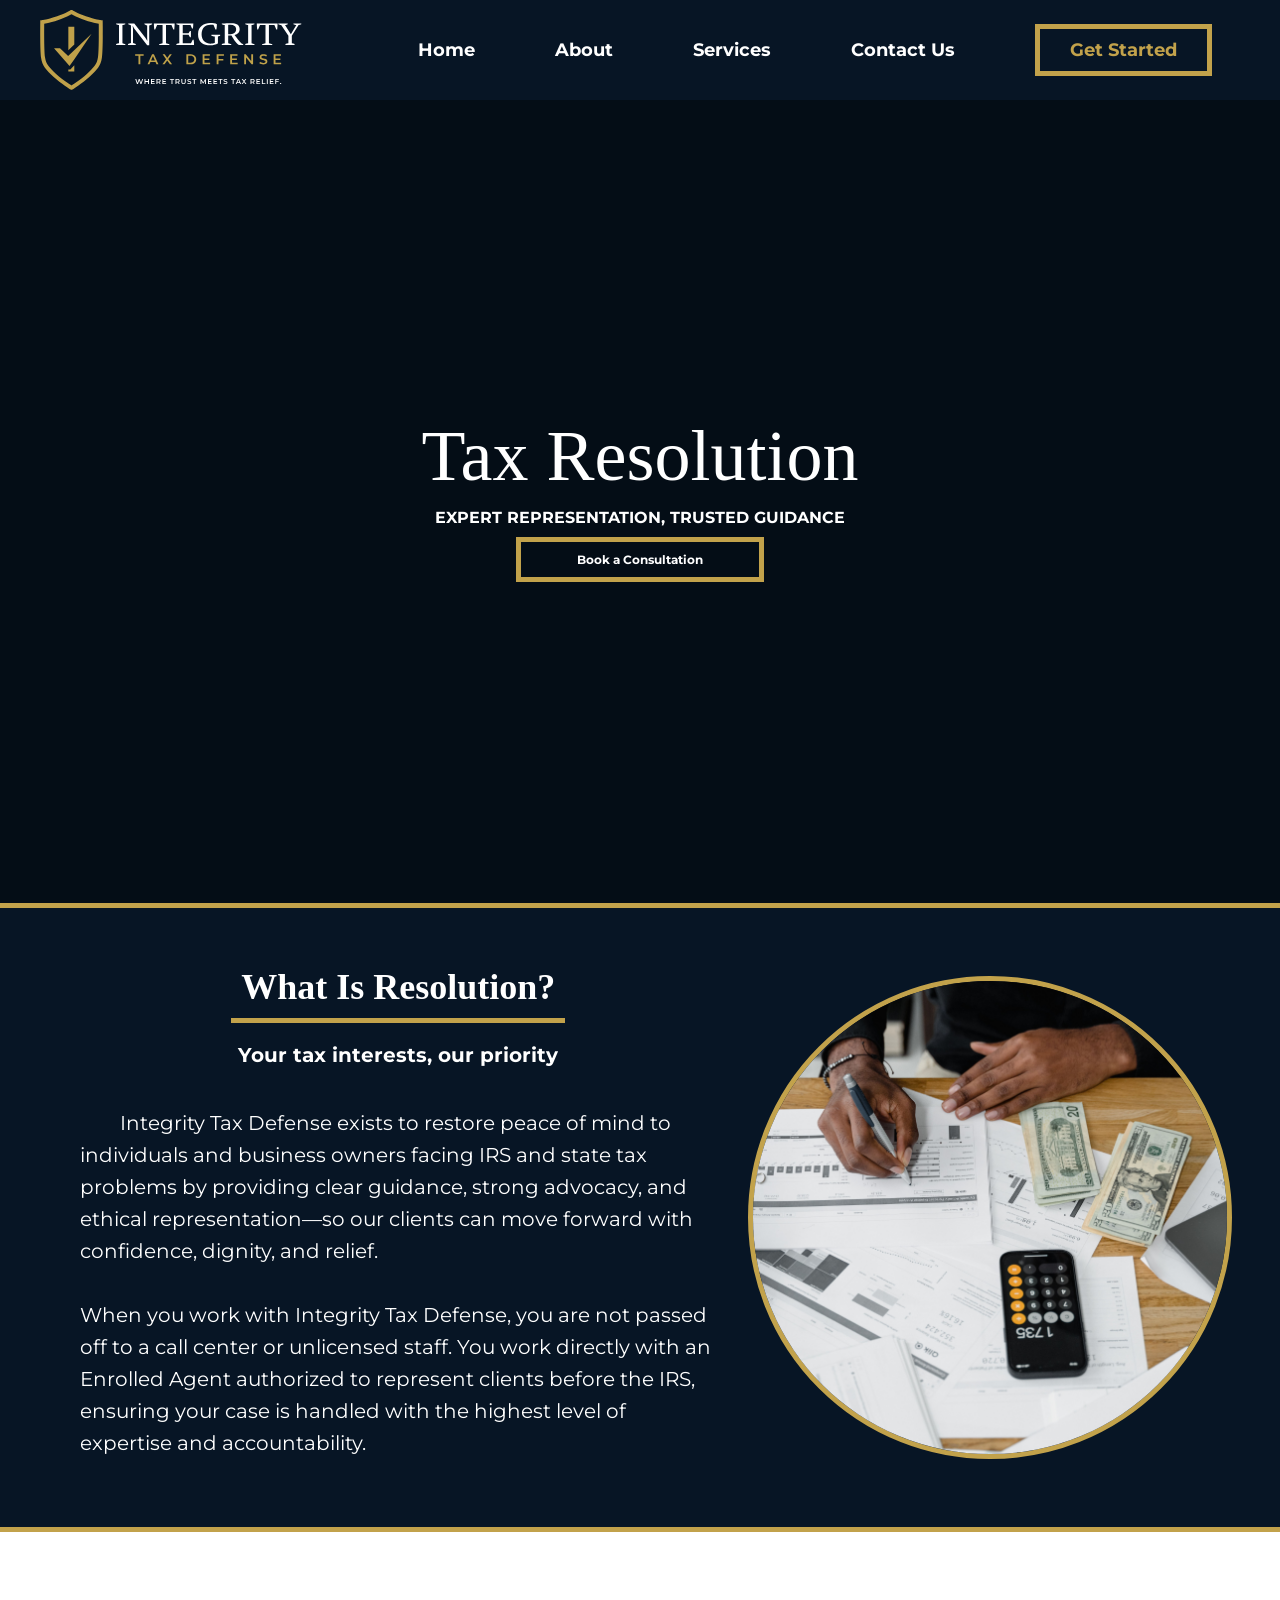
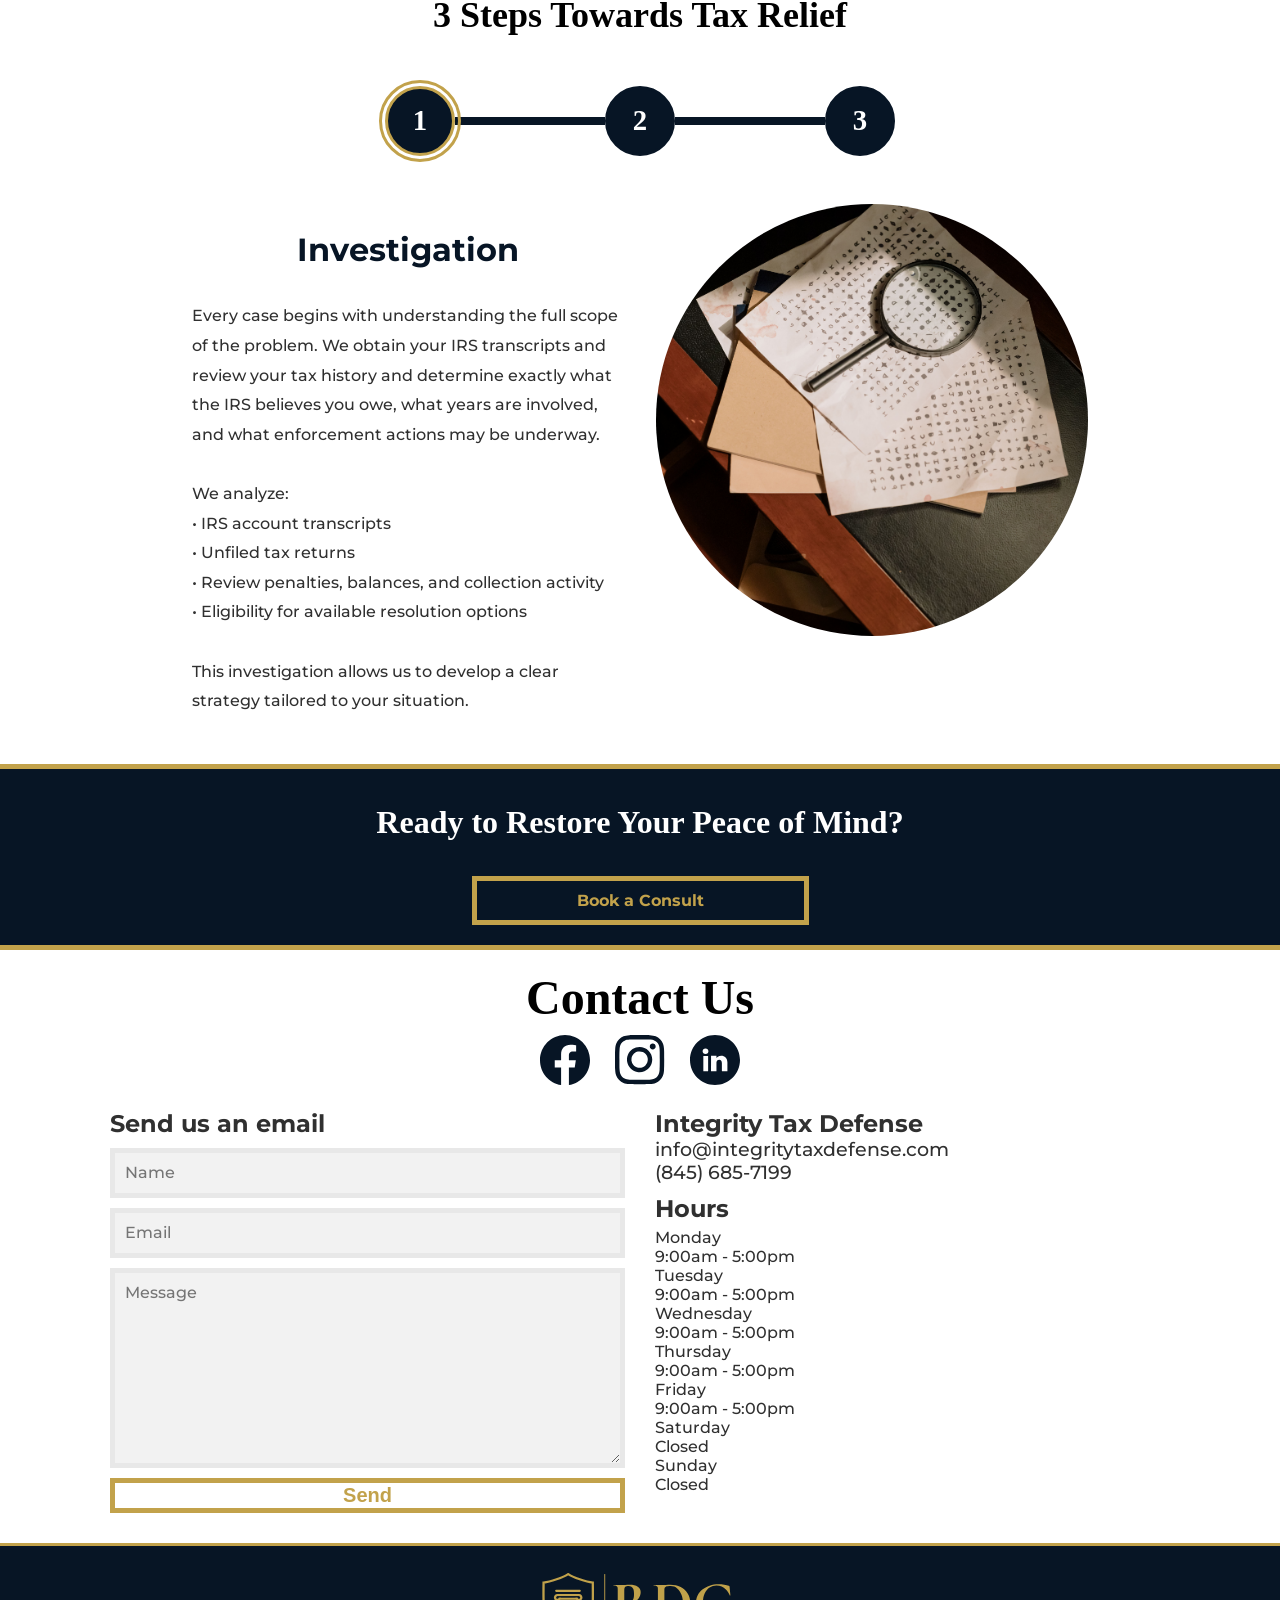
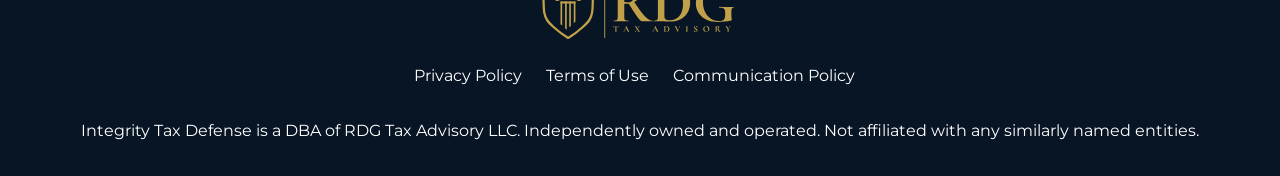
<file: resolution.html>
<!DOCTYPE html>
<html lang="en">
<head>
    <meta charset="UTF-8">
    <meta name="viewport" content="width=device-width, initial-scale=1.0">
    <title>Integrity Tax Defense</title>
    <link rel="stylesheet" href="styles.css">
    <link rel="preconnect" href="https://fonts.googleapis.com" />
    <link rel="preconnect" href="https://fonts.gstatic.com" crossorigin />
    <link href="https://fonts.googleapis.com/css2?family=Cormorant+Garamond:wght@400;500;600;700&family=Montserrat:wght@300;400;500;600;700&display=swap" rel="stylesheet" />  
</head>
<body>
    <!-- NAV SECTION -->
    <nav>
        <div class="logo">
            <svg width="300" height="80" viewBox="0 0 496 151" fill="none" xmlns="http://www.w3.org/2000/svg">
                <path d="M64.2519 0.666016C64.2585 0.670526 64.274 0.679735 64.2959 0.694336C64.3402 0.72399 64.4162 0.774737 64.5234 0.84375C64.738 0.981885 65.08 1.19666 65.5527 1.47852C66.4982 2.04235 67.9695 2.87512 70.0009 3.90332C74.0643 5.95993 80.3738 8.79904 89.2109 11.8271C98.0627 14.8603 105.235 16.6984 110.169 17.7744C112.635 18.3123 114.542 18.6597 115.818 18.8711C116.456 18.9768 116.938 19.0483 117.252 19.0928C117.408 19.1149 117.524 19.1302 117.597 19.1396C117.633 19.1443 117.659 19.1476 117.674 19.1494C117.681 19.1503 117.686 19.1511 117.688 19.1514H117.686L120.947 19.5371L120.995 22.8213L117.245 22.875C120.838 22.8233 120.989 22.8219 120.995 22.8223V22.8604C120.995 22.8859 120.996 22.9238 120.997 22.9736C120.998 23.0737 121 23.2223 121.003 23.416C121.008 23.8034 121.014 24.3725 121.022 25.1016C121.039 26.56 121.059 28.6591 121.077 31.2227C121.112 36.3486 121.136 43.3384 121.089 50.7891C120.996 65.5443 120.627 82.5493 119.451 90.1953C118.255 97.9685 116.111 103.69 112.258 109.209C108.517 114.568 103.236 119.616 96.1601 126.133C88.8532 132.863 80.8183 138.79 74.6445 143.017C71.5502 145.135 68.9062 146.838 67.0312 148.015C66.0935 148.603 65.3461 149.06 64.831 149.372C64.5739 149.528 64.3743 149.648 64.2373 149.729C64.169 149.77 64.1157 149.802 64.0791 149.823C64.0609 149.834 64.0462 149.843 64.0361 149.849C64.0314 149.851 64.0273 149.854 64.0244 149.855C64.0231 149.856 64.0213 149.857 64.0205 149.857L64.0195 149.858L62.1201 146.625L64.0185 149.859L63.1396 150.375H60.9755L60.0966 149.859L61.9951 146.625L60.0957 149.858L60.0947 149.857C60.0937 149.857 60.0921 149.856 60.0908 149.855C60.0879 149.854 60.0838 149.851 60.0791 149.849C60.069 149.843 60.0543 149.834 60.0361 149.823C59.9995 149.802 59.9462 149.77 59.8779 149.729C59.7407 149.648 59.5406 149.528 59.2832 149.372C58.768 149.06 58.0216 148.603 57.0839 148.015C55.209 146.838 52.5649 145.135 49.4707 143.017C43.2968 138.79 35.261 132.863 27.9541 126.133C20.8784 119.616 15.5982 114.567 11.8574 109.209C8.00424 103.69 5.85992 97.9685 4.66402 90.1953C3.48772 82.5493 3.11942 65.5443 3.02633 50.7891C2.97932 43.3384 3.00282 36.3486 3.03805 31.2227C3.05567 28.6591 3.07657 26.56 3.09273 25.1016C3.10081 24.3725 3.1073 23.8034 3.11227 23.416C3.11475 23.2223 3.11676 23.0737 3.11812 22.9736C3.1188 22.9238 3.11972 22.8859 3.12008 22.8604V22.8223C3.12008 22.8218 3.12075 22.8211 6.87008 22.875L3.12008 22.8213L3.16793 19.5371L6.42867 19.1514H6.42672C6.42872 19.1511 6.43407 19.1503 6.44137 19.1494C6.45627 19.1476 6.48249 19.1443 6.51852 19.1396C6.59124 19.1302 6.7067 19.1149 6.86324 19.0928C7.17728 19.0484 7.65806 18.9767 8.29586 18.8711C9.57217 18.6597 11.4796 18.3123 13.9462 17.7744C18.8801 16.6985 26.0524 14.8603 34.9043 11.8271C43.7413 8.79906 50.0508 5.95994 54.1142 3.90332C56.1457 2.87512 57.6169 2.04236 58.5625 1.47852C59.0351 1.19665 59.3772 0.981908 59.5918 0.84375C59.6988 0.774849 59.7739 0.724027 59.8183 0.694336L59.8623 0.666016L60.8222 0H63.292L64.2519 0.666016ZM62.0576 8.12207C60.978 8.7558 59.4682 9.59998 57.5009 10.5957C53.1268 12.8096 46.4983 15.7833 37.3359 18.9229C28.1881 22.0574 20.735 23.9695 15.5439 25.1016C13.5445 25.5376 11.8799 25.8571 10.583 26.0869C10.5688 27.4511 10.5522 29.2107 10.538 31.2734C10.503 36.3778 10.4796 43.3338 10.5263 50.7422C10.6207 65.7055 11.0025 82.0756 12.0761 89.0547C13.1302 95.9062 14.9236 100.498 18.0078 104.916C21.2043 109.495 25.8613 114.01 33.0351 120.617C39.9779 127.012 47.6935 132.71 53.707 136.827C56.7061 138.88 59.2657 140.529 61.0703 141.661C61.43 141.887 61.7606 142.091 62.0576 142.274C62.3546 142.091 62.6851 141.887 63.0449 141.661C64.8495 140.529 67.4091 138.88 70.4082 136.827C76.4215 132.71 84.1364 127.012 91.0791 120.617C98.2529 114.01 102.911 109.495 106.107 104.916C109.192 100.498 110.985 95.9062 112.039 89.0547C113.113 82.0756 113.494 65.7055 113.589 50.7422C113.636 43.3338 113.612 36.3778 113.577 31.2734C113.563 29.2107 113.545 27.4511 113.531 26.0869C112.234 25.8571 110.57 25.5375 108.571 25.1016C103.38 23.9695 95.927 22.0574 86.7793 18.9229C77.6168 15.7833 70.9883 12.8096 66.6142 10.5957C64.647 9.60001 63.1371 8.75578 62.0576 8.12207ZM67.3701 116.25H56.1201V112.5H59.8701L67.3701 104.25V116.25ZM68.1201 92.25L58.3701 105.75L29.1201 72H40.3701L55.7451 87L99.9951 45L68.1201 92.25ZM67.3701 65.25L56.1201 75.75V31.5H67.3701V65.25ZM59.8623 0.666016L59.8642 0.664062L59.8662 0.663086C59.8655 0.663573 59.8641 0.664743 59.8623 0.666016ZM64.2509 0.664062L64.2529 0.666016C64.2511 0.664774 64.2496 0.66352 64.249 0.663086L64.2509 0.664062Z" fill="#C0A14A"/>
                <path d="M163.618 65.9939H146.336V64.3116C148.091 63.6155 149.891 63.1514 151.737 62.9193V28.5188C150.837 28.3641 149.936 28.1707 149.036 27.9387C148.136 27.668 147.236 27.3779 146.336 27.0685V25.3862H163.618V27.0685C162.808 27.3779 161.931 27.668 160.985 27.9387C160.04 28.1707 159.118 28.3641 158.218 28.5188V62.9193C159.163 63.074 160.108 63.2674 161.053 63.4995C161.998 63.7315 162.853 64.0022 163.618 64.3116V65.9939Z" fill="white"/>
                <path d="M199.706 25.3862H214.288V27.0685C212.398 28.1514 210.553 28.9249 208.753 29.389V66.6901H204.905L180.399 34.726L177.766 30.2011H177.563L178.171 34.726V62.2812C180.016 62.7066 181.749 63.3834 183.369 64.3116V65.9939H168.787V64.3116C169.597 63.8862 170.452 63.5188 171.352 63.2094C172.298 62.8613 173.288 62.5519 174.323 62.2812V29.0409C173.423 28.7315 172.523 28.4028 171.622 28.0547C170.767 27.7066 169.957 27.3586 169.192 27.0105V25.3862H180.601L201.867 52.9414L204.972 57.9304H205.242L204.905 52.9414V29.389C203.959 29.0409 203.037 28.6735 202.137 28.2867C201.282 27.9 200.471 27.4939 199.706 27.0685V25.3862Z" fill="white"/>
                <path d="M246.654 65.9939H227.684V64.3116C228.674 64.0022 229.664 63.7315 230.654 63.4995C231.689 63.2674 232.792 63.074 233.962 62.9193V28.4028H223.633L220.055 36.6984H218.367C218.232 35.9249 218.12 35.0547 218.03 34.0879C217.94 33.0823 217.85 32.0768 217.76 31.0713C217.715 30.0271 217.67 29.0216 217.625 28.0547C217.58 27.0492 217.557 26.1597 217.557 25.3862H256.78C256.78 26.1597 256.758 27.0298 256.713 27.9967C256.668 28.9635 256.6 29.9691 256.51 31.0133C256.465 32.0188 256.398 33.0243 256.308 34.0298C256.263 34.9967 256.173 35.8862 256.038 36.6984H254.282L250.772 28.4028H240.443V62.9193C241.613 63.1127 242.693 63.3061 243.683 63.4995C244.719 63.6928 245.709 63.9635 246.654 64.3116V65.9939Z" fill="white"/>
                <path d="M292.03 25.3862C291.985 26.9332 291.895 28.4995 291.76 30.0851C291.67 31.6321 291.512 33.1983 291.287 34.784H289.532L286.764 28.4028H272.047V43.7757H283.051L285.684 39.4829H287.372C287.642 43.3116 287.642 47.2177 287.372 51.2011H285.684L283.051 46.7923H272.047V62.9774H287.574L290.882 56.016H292.57C292.885 57.6403 293.11 59.284 293.245 60.947C293.38 62.61 293.402 64.2923 293.312 65.9939H260.03V64.3116C261.605 63.6928 263.451 63.2287 265.566 62.9193V28.5188C264.666 28.3641 263.743 28.1707 262.798 27.9387C261.853 27.668 260.93 27.3779 260.03 27.0685V25.3862H292.03Z" fill="white"/>
                <path d="M338.478 63.2094C337.623 63.6348 336.611 64.0602 335.44 64.4856C334.315 64.8724 333.1 65.2398 331.795 65.5879C330.535 65.8972 329.252 66.1486 327.947 66.342C326.687 66.574 325.494 66.6901 324.369 66.6901C320.768 66.6901 317.528 66.284 314.647 65.4718C311.767 64.621 309.314 63.3448 307.289 61.6431C305.264 59.9028 303.688 57.7177 302.563 55.0879C301.483 52.458 300.943 49.3254 300.943 45.6901C300.943 41.9 301.573 38.6707 302.833 36.0022C304.139 33.3337 305.849 31.168 307.964 29.505C310.124 27.8033 312.555 26.5851 315.255 25.8503C318 25.0768 320.791 24.6901 323.626 24.6901C326.597 24.6901 329.095 24.8641 331.12 25.2122C333.19 25.5216 334.99 26.005 336.521 26.6624C336.521 27.2425 336.498 27.958 336.453 28.8088C336.408 29.6597 336.341 30.5492 336.251 31.4774C336.16 32.4055 336.048 33.3337 335.913 34.2619C335.778 35.1514 335.643 35.9442 335.508 36.6403H333.753L330.242 28.2867C329.747 28.0547 328.914 27.9 327.744 27.8227C326.574 27.7453 325.426 27.7066 324.301 27.7066C322.051 27.7066 319.913 28.074 317.888 28.8088C315.863 29.505 314.085 30.6072 312.555 32.1155C311.069 33.5851 309.877 35.4608 308.977 37.7425C308.077 39.9856 307.627 42.6348 307.627 45.6901C307.627 48.4359 308.054 50.9111 308.909 53.1155C309.809 55.3199 311.024 57.2149 312.555 58.8006C314.13 60.3475 315.953 61.5464 318.023 62.3972C320.138 63.2481 322.411 63.6735 324.841 63.6735C325.742 63.6735 326.619 63.5961 327.474 63.4414C328.329 63.2867 329.117 63.1127 329.837 62.9193C330.557 62.6873 331.142 62.4553 331.592 62.2232C332.087 61.9912 332.425 61.7978 332.605 61.6431V49.9249C331.435 49.8475 330.31 49.6735 329.23 49.4028C328.194 49.1321 327.159 48.842 326.124 48.5326V46.8503H342.664V48.5326C342.214 48.8033 341.674 49.0547 341.044 49.2867C340.414 49.5188 339.558 49.7315 338.478 49.9249V63.2094Z" fill="white"/>
                <path d="M357.818 62.9193C358.853 63.1127 359.843 63.3254 360.789 63.5575C361.734 63.7508 362.656 64.0022 363.556 64.3116V65.9939H345.802V64.3116C346.792 63.9249 347.737 63.6348 348.637 63.4414C349.537 63.2481 350.437 63.074 351.337 62.9193V28.5188C350.167 28.3254 349.132 28.1127 348.232 27.8807C347.332 27.61 346.522 27.3392 345.802 27.0685V25.3862H351.742C353.543 25.3862 355.5 25.3088 357.616 25.1541C359.776 24.9995 361.869 24.9221 363.894 24.9221C366.099 24.9221 368.147 25.1348 370.037 25.5602C371.973 25.9856 373.638 26.6624 375.033 27.5906C376.428 28.5188 377.508 29.6984 378.274 31.1293C379.084 32.5602 379.489 34.2812 379.489 36.2923C379.489 39.1155 378.611 41.4553 376.856 43.3116C375.146 45.168 372.805 46.5022 369.835 47.3144C371.77 49.9442 373.795 52.5547 375.911 55.1459C378.026 57.737 380.231 60.3088 382.527 62.8613L386.172 64.5437V65.9939H378.004L375.438 64.3696C374.178 63.016 373.03 61.7011 371.995 60.4249C370.96 59.11 369.992 57.795 369.092 56.4801C368.192 55.1265 367.337 53.7729 366.527 52.4193C365.762 51.0271 364.974 49.5575 364.164 48.0105H357.818V62.9193ZM362.409 27.9387C361.329 27.9387 360.429 27.958 359.708 27.9967C359.033 28.0354 358.403 28.1127 357.818 28.2287V45.574H362.679C365.784 45.574 368.237 44.7232 370.037 43.0216C371.883 41.3199 372.805 39.0768 372.805 36.2923C372.805 33.4304 371.838 31.3227 369.902 29.9691C367.967 28.6155 365.469 27.9387 362.409 27.9387Z" fill="white"/>
                <path d="M407.351 65.9939H390.069V64.3116C391.824 63.6155 393.624 63.1514 395.469 62.9193V28.5188C394.569 28.3641 393.669 28.1707 392.769 27.9387C391.869 27.668 390.969 27.3779 390.069 27.0685V25.3862H407.351V27.0685C406.541 27.3779 405.663 27.668 404.718 27.9387C403.773 28.1707 402.85 28.3641 401.95 28.5188V62.9193C402.896 63.074 403.841 63.2674 404.786 63.4995C405.731 63.7315 406.586 64.0022 407.351 64.3116V65.9939Z" fill="white"/>
                <path d="M440.941 65.9939H421.971V64.3116C422.961 64.0022 423.951 63.7315 424.942 63.4995C425.977 63.2674 427.079 63.074 428.25 62.9193V28.4028H417.921L414.343 36.6984H412.655C412.52 35.9249 412.407 35.0547 412.317 34.0879C412.227 33.0823 412.137 32.0768 412.047 31.0713C412.002 30.0271 411.957 29.0216 411.912 28.0547C411.867 27.0492 411.845 26.1597 411.845 25.3862H451.068C451.068 26.1597 451.045 27.0298 451 27.9967C450.955 28.9635 450.888 29.9691 450.798 31.0133C450.753 32.0188 450.685 33.0243 450.595 34.0298C450.55 34.9967 450.46 35.8862 450.325 36.6984H448.57L445.059 28.4028H434.73V62.9193C435.901 63.1127 436.981 63.3061 437.971 63.4995C439.006 63.6928 439.996 63.9635 440.941 64.3116V65.9939Z" fill="white"/>
                <path d="M480.984 25.3862H495.836V27.0685C494.126 27.8033 492.415 28.2867 490.705 28.5188L477.946 48.7066V62.9193C479.701 63.1127 481.411 63.5768 483.077 64.3116V65.9939H465.929V64.3116C467.549 63.6155 469.395 63.1514 471.465 62.9193V48.7646L457.828 28.5188C456.793 28.3641 455.825 28.1707 454.925 27.9387C454.07 27.668 453.215 27.3779 452.36 27.0685V25.3862H470.25V27.0685C469.575 27.3006 468.81 27.5519 467.955 27.8227C467.099 28.0547 466.132 28.2867 465.052 28.5188L476.123 45.574L486.52 28.5188C485.484 28.3254 484.494 28.1127 483.549 27.8807C482.649 27.61 481.794 27.3392 480.984 27.0685V25.3862Z" fill="white"/>
                <path d="M188.492 102.5V86.57H182.228V83.6H198.266V86.57H192.002V102.5H188.492ZM205.648 102.5L214.153 83.6H217.609L226.141 102.5H222.469L215.152 85.463H216.556L209.266 102.5H205.648ZM209.563 98.126L210.508 95.372H220.714L221.659 98.126H209.563ZM233.671 102.5L241.636 91.538V94.184L234.049 83.6H238.018L243.661 91.43L242.041 91.457L247.63 83.6H251.437L243.904 93.995V91.457L251.923 102.5H247.873L241.933 94.184H243.526L237.667 102.5H233.671ZM278.888 102.5V83.6H287.15C289.202 83.6 291.002 83.996 292.55 84.788C294.098 85.58 295.304 86.678 296.168 88.082C297.032 89.486 297.464 91.142 297.464 93.05C297.464 94.94 297.032 96.596 296.168 98.018C295.304 99.422 294.098 100.52 292.55 101.312C291.002 102.104 289.202 102.5 287.15 102.5H278.888ZM282.398 99.53H286.988C288.392 99.53 289.616 99.26 290.66 98.72C291.704 98.18 292.505 97.424 293.063 96.452C293.639 95.48 293.927 94.346 293.927 93.05C293.927 91.736 293.639 90.602 293.063 89.648C292.505 88.676 291.704 87.92 290.66 87.38C289.616 86.84 288.392 86.57 286.988 86.57H282.398V99.53ZM309.565 102.5V83.6H323.362V86.543H313.075V99.557H323.74V102.5H309.565ZM312.805 94.346V91.457H322.201V94.346H312.805ZM336.023 102.5V83.6H349.82V86.543H339.533V102.5H336.023ZM339.236 95.264V92.294H348.659V95.264H339.236ZM361.584 102.5V83.6H375.381V86.543H365.094V99.557H375.759V102.5H361.584ZM364.824 94.346V91.457H374.22V94.346H364.824ZM388.042 102.5V83.6H390.931L402.784 98.153H401.353V83.6H404.836V102.5H401.947L390.094 87.947H391.525V102.5H388.042ZM424.129 102.77C422.653 102.77 421.24 102.563 419.89 102.149C418.54 101.717 417.469 101.168 416.677 100.502L417.892 97.775C418.648 98.369 419.584 98.864 420.7 99.26C421.816 99.656 422.959 99.854 424.129 99.854C425.119 99.854 425.92 99.746 426.532 99.53C427.144 99.314 427.594 99.026 427.882 98.666C428.17 98.288 428.314 97.865 428.314 97.397C428.314 96.821 428.107 96.362 427.693 96.02C427.279 95.66 426.739 95.381 426.073 95.183C425.425 94.967 424.696 94.769 423.886 94.589C423.094 94.409 422.293 94.202 421.483 93.968C420.691 93.716 419.962 93.401 419.296 93.023C418.648 92.627 418.117 92.105 417.703 91.457C417.289 90.809 417.082 89.981 417.082 88.973C417.082 87.947 417.352 87.011 417.892 86.165C418.45 85.301 419.287 84.617 420.403 84.113C421.537 83.591 422.968 83.33 424.696 83.33C425.83 83.33 426.955 83.474 428.071 83.762C429.187 84.05 430.159 84.464 430.987 85.004L429.88 87.731C429.034 87.227 428.161 86.858 427.261 86.624C426.361 86.372 425.497 86.246 424.669 86.246C423.697 86.246 422.905 86.363 422.293 86.597C421.699 86.831 421.258 87.137 420.97 87.515C420.7 87.893 420.565 88.325 420.565 88.811C420.565 89.387 420.763 89.855 421.159 90.215C421.573 90.557 422.104 90.827 422.752 91.025C423.418 91.223 424.156 91.421 424.966 91.619C425.776 91.799 426.577 92.006 427.369 92.24C428.179 92.474 428.908 92.78 429.556 93.158C430.222 93.536 430.753 94.049 431.149 94.697C431.563 95.345 431.77 96.164 431.77 97.154C431.77 98.162 431.491 99.098 430.933 99.962C430.393 100.808 429.556 101.492 428.422 102.014C427.288 102.518 425.857 102.77 424.129 102.77ZM443.621 102.5V83.6H457.418V86.543H447.131V99.557H457.796V102.5H443.621ZM446.861 94.346V91.457H456.257V94.346H446.861Z" fill="#C0A24A"/>
                <path d="M185.617 139.75L182.485 130.3H184.307L187.102 138.845H186.197L189.1 130.3H190.72L193.541 138.845H192.664L195.526 130.3H197.2L194.068 139.75H192.205L189.626 132.041H190.112L187.493 139.75H185.617ZM206.554 139.75V130.3H208.309V139.75H206.554ZM199.912 139.75V130.3H201.667V139.75H199.912ZM201.518 135.7V134.201H206.689V135.7H201.518ZM212.124 139.75V130.3H219.022V131.771H213.879V138.278H219.211V139.75H212.124ZM213.744 135.673V134.228H218.442V135.673H213.744ZM222.45 139.75V130.3H226.325C227.585 130.3 228.57 130.597 229.281 131.191C230.001 131.785 230.361 132.608 230.361 133.661C230.361 134.354 230.199 134.953 229.875 135.457C229.551 135.952 229.088 136.334 228.485 136.604C227.891 136.865 227.175 136.996 226.338 136.996H223.422L224.205 136.199V139.75H222.45ZM228.633 139.75L226.244 136.321H228.12L230.523 139.75H228.633ZM224.205 136.388L223.422 135.551H226.257C227.031 135.551 227.612 135.385 227.999 135.052C228.395 134.719 228.593 134.255 228.593 133.661C228.593 133.058 228.395 132.595 227.999 132.271C227.612 131.947 227.031 131.785 226.257 131.785H223.422L224.205 130.921V136.388ZM233.607 139.75V130.3H240.506V131.771H235.362V138.278H240.695V139.75H233.607ZM235.227 135.673V134.228H239.925V135.673H235.227ZM250.864 139.75V131.785H247.732V130.3H255.751V131.785H252.619V139.75H250.864ZM258.351 139.75V130.3H262.225C263.485 130.3 264.471 130.597 265.182 131.191C265.902 131.785 266.262 132.608 266.262 133.661C266.262 134.354 266.1 134.953 265.776 135.457C265.452 135.952 264.988 136.334 264.385 136.604C263.791 136.865 263.076 136.996 262.239 136.996H259.323L260.106 136.199V139.75H258.351ZM264.534 139.75L262.144 136.321H264.021L266.424 139.75H264.534ZM260.106 136.388L259.323 135.551H262.158C262.932 135.551 263.512 135.385 263.899 135.052C264.295 134.719 264.493 134.255 264.493 133.661C264.493 133.058 264.295 132.595 263.899 132.271C263.512 131.947 262.932 131.785 262.158 131.785H259.323L260.106 130.921V136.388ZM273.571 139.885C272.275 139.885 271.258 139.52 270.52 138.791C269.791 138.062 269.427 137.009 269.427 135.632V130.3H271.182V135.565C271.182 136.537 271.389 137.243 271.803 137.684C272.226 138.125 272.82 138.346 273.585 138.346C274.35 138.346 274.939 138.125 275.353 137.684C275.767 137.243 275.974 136.537 275.974 135.565V130.3H277.702V135.632C277.702 137.009 277.333 138.062 276.595 138.791C275.866 139.52 274.858 139.885 273.571 139.885ZM284.372 139.885C283.634 139.885 282.927 139.782 282.252 139.574C281.577 139.358 281.042 139.084 280.646 138.751L281.253 137.387C281.631 137.684 282.099 137.932 282.657 138.13C283.215 138.328 283.787 138.427 284.372 138.427C284.867 138.427 285.267 138.373 285.573 138.265C285.879 138.157 286.104 138.013 286.248 137.833C286.392 137.644 286.464 137.432 286.464 137.198C286.464 136.91 286.361 136.681 286.154 136.51C285.947 136.33 285.677 136.19 285.344 136.091C285.02 135.983 284.655 135.884 284.25 135.794C283.854 135.704 283.454 135.601 283.049 135.484C282.653 135.358 282.288 135.2 281.955 135.011C281.631 134.813 281.366 134.552 281.159 134.228C280.952 133.904 280.848 133.49 280.848 132.986C280.848 132.473 280.983 132.005 281.253 131.582C281.532 131.15 281.951 130.808 282.509 130.556C283.076 130.295 283.791 130.165 284.655 130.165C285.222 130.165 285.785 130.237 286.343 130.381C286.901 130.525 287.387 130.732 287.801 131.002L287.247 132.365C286.824 132.113 286.388 131.929 285.938 131.812C285.488 131.686 285.056 131.623 284.642 131.623C284.156 131.623 283.76 131.681 283.454 131.798C283.157 131.915 282.936 132.068 282.792 132.257C282.657 132.446 282.59 132.662 282.59 132.905C282.59 133.193 282.689 133.427 282.887 133.607C283.094 133.778 283.359 133.913 283.683 134.012C284.016 134.111 284.385 134.21 284.79 134.309C285.195 134.399 285.596 134.503 285.992 134.62C286.397 134.737 286.761 134.89 287.085 135.079C287.418 135.268 287.684 135.524 287.882 135.848C288.089 136.172 288.192 136.582 288.192 137.077C288.192 137.581 288.053 138.049 287.774 138.481C287.504 138.904 287.085 139.246 286.518 139.507C285.951 139.759 285.236 139.885 284.372 139.885ZM293 139.75V131.785H289.868V130.3H297.887V131.785H294.755V139.75H293ZM305.5 139.75V130.3H306.945L311.076 137.198H310.32L314.383 130.3H315.828L315.841 139.75H314.181L314.167 132.905H314.518L311.062 138.67H310.279L306.769 132.905H307.174V139.75H305.5ZM319.676 139.75V130.3H326.575V131.771H321.431V138.278H326.764V139.75H319.676ZM321.296 135.673V134.228H325.994V135.673H321.296ZM330.003 139.75V130.3H336.901V131.771H331.758V138.278H337.09V139.75H330.003ZM331.623 135.673V134.228H336.321V135.673H331.623ZM342.246 139.75V131.785H339.114V130.3H347.133V131.785H344.001V139.75H342.246ZM352.57 139.885C351.832 139.885 351.126 139.782 350.451 139.574C349.776 139.358 349.24 139.084 348.844 138.751L349.452 137.387C349.83 137.684 350.298 137.932 350.856 138.13C351.414 138.328 351.985 138.427 352.57 138.427C353.065 138.427 353.466 138.373 353.772 138.265C354.078 138.157 354.303 138.013 354.447 137.833C354.591 137.644 354.663 137.432 354.663 137.198C354.663 136.91 354.559 136.681 354.352 136.51C354.145 136.33 353.875 136.19 353.542 136.091C353.218 135.983 352.854 135.884 352.449 135.794C352.053 135.704 351.652 135.601 351.247 135.484C350.851 135.358 350.487 135.2 350.154 135.011C349.83 134.813 349.564 134.552 349.357 134.228C349.15 133.904 349.047 133.49 349.047 132.986C349.047 132.473 349.182 132.005 349.452 131.582C349.731 131.15 350.149 130.808 350.707 130.556C351.274 130.295 351.99 130.165 352.854 130.165C353.421 130.165 353.983 130.237 354.541 130.381C355.099 130.525 355.585 130.732 355.999 131.002L355.446 132.365C355.023 132.113 354.586 131.929 354.136 131.812C353.686 131.686 353.254 131.623 352.84 131.623C352.354 131.623 351.958 131.681 351.652 131.798C351.355 131.915 351.135 132.068 350.991 132.257C350.856 132.446 350.788 132.662 350.788 132.905C350.788 133.193 350.887 133.427 351.085 133.607C351.292 133.778 351.558 133.913 351.882 134.012C352.215 134.111 352.584 134.21 352.989 134.309C353.394 134.399 353.794 134.503 354.19 134.62C354.595 134.737 354.96 134.89 355.284 135.079C355.617 135.268 355.882 135.524 356.08 135.848C356.287 136.172 356.391 136.582 356.391 137.077C356.391 137.581 356.251 138.049 355.972 138.481C355.702 138.904 355.284 139.246 354.717 139.507C354.15 139.759 353.434 139.885 352.57 139.885ZM366.344 139.75V131.785H363.212V130.3H371.231V131.785H368.099V139.75H366.344ZM372.019 139.75L376.272 130.3H378L382.266 139.75H380.43L376.771 131.231H377.473L373.828 139.75H372.019ZM373.977 137.563L374.449 136.186H379.552L380.025 137.563H373.977ZM383.128 139.75L387.111 134.269V135.592L383.317 130.3H385.302L388.123 134.215L387.313 134.228L390.108 130.3H392.011L388.245 135.497V134.228L392.254 139.75H390.229L387.259 135.592H388.056L385.126 139.75H383.128ZM399.932 139.75V130.3H403.806C405.066 130.3 406.052 130.597 406.763 131.191C407.483 131.785 407.843 132.608 407.843 133.661C407.843 134.354 407.681 134.953 407.357 135.457C407.033 135.952 406.569 136.334 405.966 136.604C405.372 136.865 404.657 136.996 403.82 136.996H400.904L401.687 136.199V139.75H399.932ZM406.115 139.75L403.725 136.321H405.602L408.005 139.75H406.115ZM401.687 136.388L400.904 135.551H403.739C404.513 135.551 405.093 135.385 405.48 135.052C405.876 134.719 406.074 134.255 406.074 133.661C406.074 133.058 405.876 132.595 405.48 132.271C405.093 131.947 404.513 131.785 403.739 131.785H400.904L401.687 130.921V136.388ZM411.089 139.75V130.3H417.987V131.771H412.844V138.278H418.176V139.75H411.089ZM412.709 135.673V134.228H417.407V135.673H412.709ZM421.415 139.75V130.3H423.17V138.265H428.111V139.75H421.415ZM430.779 139.75V130.3H432.534V139.75H430.779ZM436.373 139.75V130.3H443.271V131.771H438.128V138.278H443.46V139.75H436.373ZM437.993 135.673V134.228H442.691V135.673H437.993ZM446.699 139.75V130.3H453.598V131.771H448.454V139.75H446.699ZM448.306 136.132V134.647H453.017V136.132H448.306ZM456.824 139.845C456.518 139.845 456.257 139.741 456.041 139.534C455.825 139.318 455.717 139.048 455.717 138.724C455.717 138.382 455.825 138.112 456.041 137.914C456.257 137.707 456.518 137.603 456.824 137.603C457.13 137.603 457.391 137.707 457.607 137.914C457.823 138.112 457.931 138.382 457.931 138.724C457.931 139.048 457.823 139.318 457.607 139.534C457.391 139.741 457.13 139.845 456.824 139.845Z" fill="white"/>
            </svg>
        </div>
        <ul class="menu">
            <li><a href="index.html">Home</a></li>
            <li><a href="about.html">About</a></li>
            <li><a href="services.html">Services</a></li>
            <li><a href="index.html#contact-us">Contact Us</a></li>
            <li><a class="get-started" href="https://calendly.com/integritytaxdefense">Get Started</a></li>
        </ul>

        <div id="mobile-menu" class="mobile-menu">
            <button>
                <svg width="50" height="50" viewBox="0 0 100 100" fill="none" xmlns="http://www.w3.org/2000/svg">
                    <path d="M10 10H90V25H10V10Z" fill="#C2A24B"/>
                    <path d="M10 40H90V55H10V40Z" fill="#C2A24B"/>
                    <path d="M10 70H90V85H10V70Z" fill="#C2A24B"/>
                </svg>
            </button>
        </div>

        <ul id="mobile-navigation" class="mobile-navigation">
            <li><a href="index.html">Home</a></li>
            <li><a href="about.html">About</a></li>
            <li><a href="services.html">Services</a></li>
            <li><a href="index.html#contact-us">Contact Us</a></li>
        </ul>
    </nav>

    <!-- HERO SECTION -->
    <section class="hero" style="background-image: url(https://images.pexels.com/photos/34427765/pexels-photo-34427765.jpeg?_gl=1*12dq9da*_ga*MTIxMTg1OTE1My4xNzkyNDYwMjcz*_ga_8JE65Q40S6*czE3OTI1Mzg3MzMkbzIkZzEkdDE3OTI1Mzg4MzckajI4JGwwJGgw);">
        <div class="hero-content">
            <h1>Tax Resolution</h1>
            <p class="hero-subtitle">EXPERT REPRESENTATION, TRUSTED GUIDANCE</p>
            <a href="https://calendly.com/integritytaxdefense" class="btn-hero">Book a Consultation</a>
        </div>

    </section>

    <section class="about" style="border-bottom: 5px solid var(--gold);">
        <div class="about-content">
            <h1>What Is Resolution?</h1>
            <h2>Your tax interests, our priority</h2>
            <p>
                Integrity Tax Defense exists to restore peace of mind to individuals and business owners facing IRS and state tax problems by providing clear guidance, strong advocacy, and ethical representation—so our clients can move forward with confidence, dignity, and relief.<br><br>
                When you work with Integrity Tax Defense, you are not passed off to a call center or unlicensed staff. You work directly with an Enrolled Agent authorized to represent clients before the IRS, ensuring your case is handled with the highest level of expertise and accountability. 
            </p>
        </div>
        <img class="about-image" src="visuals/resolution_stock.jpg" alt="">
    </section>

    <!-- TAX RELIEF STEPS SECTION -->
    <section class="steps">
        <h1>3 Steps Towards Tax Relief</h1>
        <div class="steps-nav">
            <button class="active" data-step="1">1</button>
            <div class="step-line"></div>
            <button data-step="2">2</button>
            <div class="step-line"></div>
            <button data-step="3">3</button>
        </div>
        <div class="steps-content">
            <div class="text">
                <h1>Investigation</h1>
                <p class="step-body">
                    Every case begins with understanding the full scope of the problem. We obtain your IRS transcripts and review your tax history and determine exactly what the IRS believes you owe, what years are involved, and what enforcement actions may be underway.<br><br>
                    We analyze:<br>
                    • IRS account transcripts<br>
                    • Unfiled tax returns<br>
                    • Review penalties, balances, and collection activity<br>
                    • Eligibility for available resolution options<br><br>

                    This investigation allows us to develop a clear strategy tailored to your situation.
                </p>
            </div>
            <img src="visuals/investigation.jpg"/>
        </div>
     </section>

     <section class="band" style="border-top: 5px solid var(--gold);">
        <h1>Ready to Restore Your Peace of Mind?</h1>
        <a href="https://calendly.com/integritytaxdefense">Book a Consult</a>
     </section>

     <!-- CONTACT SECTION -->
     <section id="contact-us" class="contact-us">
        <h1>Contact Us</h1>
        <ul class="socials">
            <li>
                <a href="https://www.facebook.com/61585595741252/" aria-label="Facebook">
                    <svg width="50" height="50" viewBox="0 0 50 50" fill="none" xmlns="http://www.w3.org/2000/svg">
                        <path d="M49.9995 25.152C49.9995 11.2619 38.8058 0 24.9998 0C11.1937 0 0 11.2619 0 25.152C0 37.705 9.14054 48.1111 21.094 50V32.4245H14.745V25.1525H21.094V19.6098C21.094 13.3065 24.8279 9.82256 30.5368 9.82256C33.2721 9.82256 36.1339 10.3143 36.1339 10.3143V16.5041H32.9806C29.8762 16.5041 28.906 18.4425 28.906 20.4336V25.152H35.839L34.7316 32.424H28.906V49.9995C40.859 48.1141 50 37.7084 50 25.1516L49.9995 25.152Z" fill="#071525"/>
                    </svg>
                </a>
            </li>
            <li>
                <a href="https://www.instagram.com/integritytaxdefense" aria-label="Instagram">
                    <svg width="50" height="50" viewBox="0 0 50 50" fill="none" xmlns="http://www.w3.org/2000/svg">
                        <path d="M24.6016 0C31.283 0 32.1215 0.0282227 34.7451 0.148438C37.3636 0.267503 39.1519 0.68333 40.7168 1.29102C42.3583 1.90885 43.8454 2.87733 45.0742 4.12891C46.3256 5.35767 47.2944 6.84489 47.9121 8.48633C48.5203 10.0512 48.9361 11.8403 49.0557 14.459C49.1754 17.0822 49.2031 17.9207 49.2031 24.6016C49.2031 31.2829 49.1754 32.1211 49.0557 34.7451C48.9361 37.3635 48.5203 39.1519 47.9121 40.7168C47.28 42.351 46.3132 43.8352 45.0742 45.0742C43.8353 46.3131 42.351 47.2791 40.7168 47.9111C39.152 48.5193 37.3638 48.9352 34.7451 49.0547C32.1215 49.1744 31.2829 49.2031 24.6016 49.2031C17.9207 49.2031 17.0828 49.1744 14.459 49.0547C11.8405 48.9352 10.0522 48.5193 8.4873 47.9111C6.84587 47.2934 5.35867 46.3256 4.12988 45.0742C2.87844 43.8454 1.90974 42.3583 1.29199 40.7168C0.683812 39.152 0.267986 37.3636 0.148438 34.7451C0.0282227 32.1215 0 31.283 0 24.6016C2.77405e-07 17.9206 0.0282421 17.0822 0.148438 14.459C0.26748 11.8403 0.683301 10.0513 1.29102 8.48633C1.90899 6.84481 2.87818 5.35761 4.12988 4.12891C5.35865 2.87761 6.84593 1.90967 8.4873 1.29199C10.0521 0.68385 11.8405 0.267961 14.459 0.148438C17.0823 0.0287262 17.9206 5.7449e-07 24.6016 0ZM24.6016 4.43262C18.0326 4.43262 17.2544 4.45781 14.6602 4.57617C12.2617 4.68556 10.9587 5.08595 10.0918 5.42285C9.02334 5.81724 8.05717 6.44666 7.26367 7.26367C6.4465 8.05724 5.81728 9.02416 5.42285 10.0928C5.08599 10.9597 4.68566 12.2621 4.57617 14.6602C4.45781 17.2545 4.43262 18.0328 4.43262 24.6016C4.43262 31.1704 4.45783 31.9491 4.57617 34.543C4.68554 36.9414 5.08595 38.2444 5.42285 39.1113C5.81724 40.1799 6.44658 41.1469 7.26367 41.9404C8.05711 42.7573 9.02347 43.3859 10.0918 43.7803C10.9588 44.1171 12.2615 44.5185 14.6602 44.6279C17.2542 44.7463 18.0319 44.7715 24.6016 44.7715C31.1712 44.7715 31.9492 44.7463 34.543 44.6279C36.9416 44.5186 38.2444 44.1172 39.1113 43.7803C40.1721 43.371 41.1354 42.7444 41.9395 41.9404C42.7436 41.1363 43.371 40.1723 43.7803 39.1113C44.1171 38.2443 44.5175 36.9414 44.627 34.543C44.7453 31.9488 44.7705 31.1704 44.7705 24.6016C44.7705 18.0328 44.7453 17.2543 44.627 14.6602C44.5176 12.2621 44.1171 10.9596 43.7803 10.0928C43.3859 9.02421 42.7565 8.05723 41.9395 7.26367C41.1459 6.44668 40.1798 5.81721 39.1113 5.42285C38.2443 5.08594 36.9416 4.68564 34.543 4.57617C31.9485 4.45781 31.1705 4.43262 24.6016 4.43262ZM24.6016 11.9688C27.9521 11.9688 31.165 13.2997 33.5342 15.6689C35.9034 18.0381 37.2354 21.251 37.2354 24.6016C37.2354 27.1002 36.4936 29.5426 35.1055 31.6201C33.7174 33.6975 31.7448 35.3172 29.4365 36.2734C27.1281 37.2296 24.5873 37.4796 22.1367 36.9922C19.6862 36.5047 17.4357 35.3009 15.6689 33.5342C13.9022 31.7674 12.6984 29.517 12.2109 27.0664C11.7235 24.6158 11.9735 22.075 12.9297 19.7666C13.8859 17.4583 15.5056 15.4858 17.583 14.0977C19.6605 12.7095 22.1029 11.9688 24.6016 11.9688ZM27.7402 17.0254C26.2418 16.4047 24.5927 16.2422 23.002 16.5586C21.4112 16.875 19.9496 17.6559 18.8027 18.8027C17.6559 19.9496 16.875 21.4113 16.5586 23.002C16.2423 24.5925 16.4049 26.241 17.0254 27.7393C17.6461 29.2377 18.6973 30.5188 20.0459 31.4199C21.3944 32.3209 22.9797 32.8017 24.6016 32.8018C26.7765 32.8018 28.8625 31.9383 30.4004 30.4004C31.9383 28.8625 32.8017 26.7765 32.8018 24.6016C32.8018 22.9797 32.321 21.3944 31.4199 20.0459C30.5189 18.6974 29.2385 17.6461 27.7402 17.0254ZM37.7344 8.51758C39.3646 8.51779 40.6865 9.83943 40.6865 11.4697C40.6863 13.0998 39.3645 14.4217 37.7344 14.4219C36.1041 14.4219 34.7825 13.0999 34.7822 11.4697C34.7822 9.8393 36.104 8.51758 37.7344 8.51758Z" fill="#071525"/>
                    </svg>
                </a>
            </li>
            <li>
                <a href="https://www.linkedin.com/in/diana-gerardes-2b2680261/" aria-label="LinkedIn">
                    <svg width="50" height="50" viewBox="0 0 50 50" fill="none" xmlns="http://www.w3.org/2000/svg">
                        <path d="M25 0C38.8071 0 50 11.1929 50 25C50 38.8071 38.8071 50 25 50C11.1929 50 0 38.8071 0 25C0 11.1929 11.1929 0 25 0ZM13.333 20.9375V36.3545H18.125V20.9375H13.333ZM31.25 20.625C28.542 20.625 26.7708 22.1868 26.458 23.2285V20.833H21.042C21.1462 22.083 21.042 36.25 21.042 36.25H26.458V27.916C26.458 27.4994 26.4584 26.9784 26.5625 26.666C26.9792 25.7287 27.7089 24.791 29.167 24.791C31.0417 24.7912 31.875 26.2499 31.875 28.333V36.3545H37.3955V27.6035C37.3953 22.8122 34.6874 20.625 31.25 20.625ZM15.5205 13.542C13.7498 13.5421 12.6045 14.6876 12.6045 16.25C12.6046 17.8123 13.7499 18.9579 15.5205 18.958C17.3954 18.958 18.4374 17.8124 18.4375 16.25C18.4375 14.6875 17.2913 13.542 15.5205 13.542Z" fill="#071525"/>
                    </svg>
                </a>
            </li>
        </ul>

        <form action="send.php" method="POST" class="email">
            <h2>Send us an email</h2>
            <input type="text" name="name" placeholder="Name" required>
            <input type="text" name="email" placeholder="Email" required>
            <textarea name="message" placeholder="Message" required></textarea>
            <input type="text" name="website" style="display:none" tabindex="-1" autocomplete="off">
            <button type="submit">Send</button>
        </form>

        <div class="contact-info">
            <div class="email-and-phone">
                <h2>Integrity Tax Defense</h2>
                <h3>info@integritytaxdefense.com</h3>
                <h3>(845) 685-7199</h3>
            </div>
            <div class="hours">
                <h2>Hours</h2>
                <p>
                    Monday<br>
                    9:00am - 5:00pm<br>
                    Tuesday<br>
                    9:00am - 5:00pm<br>
                    Wednesday<br>
                    9:00am - 5:00pm<br>
                    Thursday<br>
                    9:00am - 5:00pm<br>
                    Friday<br>
                    9:00am - 5:00pm<br>
                    Saturday<br>
                    Closed<br>
                    Sunday<br>
                    Closed
                </p>
            </div>
        </div>
    </section>

    <footer>
        <svg width="200" height="80" viewBox="0 0 329 126" fill="none" xmlns="http://www.w3.org/2000/svg">
            <path d="M167.911 88.25C166.951 88.25 165.383 87.066 163.207 84.698C161.095 82.266 158.535 78.778 155.527 74.234C152.519 69.69 149.127 64.25 145.351 57.914L154.183 55.226C159.303 62.97 163.655 69.178 167.239 73.85C170.887 78.522 174.119 81.914 176.935 84.026C179.751 86.074 182.439 87.098 184.999 87.098C185.127 87.098 185.191 87.29 185.191 87.674C185.191 88.058 185.127 88.25 184.999 88.25C180.519 88.25 176.871 88.25 174.055 88.25C171.239 88.25 169.191 88.25 167.911 88.25ZM147.271 27.962C153.159 27.962 157.671 29.05 160.807 31.226C164.007 33.338 165.607 36.314 165.607 40.154C165.607 43.93 164.551 47.29 162.439 50.234C160.327 53.114 157.607 55.354 154.279 56.954C151.015 58.554 147.559 59.354 143.911 59.354C143.015 59.354 142.087 59.354 141.127 59.354C140.231 59.354 139.399 59.322 138.631 59.258V80.474C138.631 82.33 138.791 83.738 139.111 84.698C139.431 85.658 140.071 86.298 141.031 86.618C141.991 86.938 143.463 87.098 145.447 87.098C145.575 87.098 145.639 87.29 145.639 87.674C145.639 88.058 145.575 88.25 145.447 88.25C143.783 88.25 141.927 88.218 139.879 88.154C137.831 88.09 135.591 88.058 133.159 88.058C130.855 88.058 128.647 88.09 126.535 88.154C124.487 88.218 122.631 88.25 120.967 88.25C120.775 88.25 120.679 88.058 120.679 87.674C120.679 87.29 120.775 87.098 120.967 87.098C122.951 87.098 124.423 86.938 125.383 86.618C126.343 86.298 126.983 85.658 127.303 84.698C127.687 83.738 127.879 82.33 127.879 80.474V36.026C127.879 34.17 127.719 32.794 127.399 31.898C127.079 30.938 126.439 30.298 125.479 29.978C124.519 29.594 123.047 29.402 121.063 29.402C120.935 29.402 120.871 29.21 120.871 28.826C120.871 28.442 120.935 28.25 121.063 28.25C122.727 28.25 124.583 28.314 126.631 28.442C128.679 28.506 130.855 28.538 133.159 28.538C135.271 28.538 137.575 28.442 140.071 28.25C142.631 28.058 145.031 27.962 147.271 27.962ZM154.663 43.802C154.663 40.026 154.279 37.146 153.511 35.162C152.743 33.178 151.687 31.834 150.343 31.13C148.999 30.362 147.463 29.978 145.735 29.978C143.175 29.978 141.351 30.458 140.263 31.418C139.175 32.378 138.631 33.978 138.631 36.218V56.57C139.527 56.698 140.487 56.794 141.511 56.858C142.535 56.922 143.431 56.954 144.199 56.954C147.975 56.954 150.663 55.93 152.263 53.882C153.863 51.77 154.663 48.41 154.663 43.802ZM215.359 88.634C213.311 88.634 210.751 88.538 207.679 88.346C204.607 88.154 201.791 88.058 199.231 88.058C196.927 88.058 194.719 88.09 192.607 88.154C190.495 88.218 188.607 88.25 186.943 88.25C186.815 88.25 186.751 88.058 186.751 87.674C186.751 87.29 186.815 87.098 186.943 87.098C188.927 87.098 190.399 86.938 191.359 86.618C192.383 86.298 193.055 85.658 193.375 84.698C193.759 83.738 193.951 82.33 193.951 80.474V36.026C193.951 34.17 193.791 32.794 193.471 31.898C193.151 30.938 192.479 30.298 191.455 29.978C190.495 29.594 189.055 29.402 187.135 29.402C186.943 29.402 186.847 29.21 186.847 28.826C186.847 28.442 186.943 28.25 187.135 28.25C188.799 28.25 190.655 28.314 192.703 28.442C194.751 28.506 196.959 28.538 199.327 28.538C201.631 28.538 204.159 28.474 206.911 28.346C209.663 28.154 212.031 28.058 214.015 28.058C220.671 28.058 226.463 29.338 231.391 31.898C236.319 34.458 240.159 37.946 242.911 42.362C245.663 46.778 247.039 51.738 247.039 57.242C247.039 62.042 246.207 66.394 244.543 70.298C242.879 74.138 240.575 77.434 237.631 80.186C234.687 82.874 231.295 84.954 227.455 86.426C223.679 87.898 219.647 88.634 215.359 88.634ZM214.399 86.426C218.431 86.426 222.015 85.402 225.151 83.354C228.287 81.242 230.751 78.17 232.542 74.138C234.335 70.106 235.231 65.178 235.231 59.354C235.231 53.914 234.399 48.986 232.735 44.57C231.071 40.154 228.735 36.666 225.727 34.106C222.719 31.482 219.135 30.17 214.975 30.17C211.263 30.17 208.607 30.522 207.007 31.226C205.407 31.93 204.607 33.594 204.607 36.218V79.418C204.607 81.786 205.215 83.546 206.431 84.698C207.711 85.85 210.367 86.426 214.399 86.426ZM292.166 89.402C286.534 89.402 281.51 88.602 277.094 87.002C272.678 85.402 268.934 83.194 265.862 80.378C262.79 77.562 260.454 74.298 258.854 70.586C257.254 66.874 256.454 62.906 256.454 58.682C256.454 54.01 257.382 49.754 259.238 45.914C261.094 42.074 263.718 38.778 267.11 36.026C270.502 33.21 274.47 31.034 279.014 29.498C283.558 27.962 288.518 27.194 293.894 27.194C296.902 27.194 299.942 27.418 303.014 27.866C306.086 28.314 308.582 28.954 310.502 29.786C311.206 30.042 311.59 30.266 311.654 30.458C311.782 30.586 311.878 31.098 311.942 31.994L313.19 45.338C313.19 45.53 313.03 45.658 312.71 45.722C312.39 45.786 312.166 45.69 312.038 45.434C311.59 44.218 310.79 42.714 309.638 40.922C308.55 39.066 307.11 37.274 305.318 35.546C303.526 33.754 301.382 32.25 298.886 31.034C296.39 29.818 293.51 29.21 290.246 29.21C286.15 29.21 282.406 30.33 279.014 32.57C275.686 34.746 273.03 37.882 271.046 41.978C269.062 46.074 268.07 50.97 268.07 56.666C268.07 61.274 268.71 65.466 269.99 69.242C271.334 73.018 273.19 76.314 275.558 79.13C277.99 81.882 280.806 84.026 284.006 85.562C287.206 87.034 290.726 87.77 294.566 87.77C296.998 87.77 298.95 87.482 300.422 86.906C301.894 86.33 302.95 85.21 303.59 83.546C304.294 81.882 304.646 79.418 304.646 76.154C304.646 73.082 304.454 70.842 304.07 69.434C303.75 67.962 302.918 67.002 301.574 66.554C300.23 66.106 298.054 65.882 295.046 65.882C294.662 65.882 294.47 65.626 294.47 65.114C294.47 64.602 294.63 64.346 294.95 64.346C299.43 64.602 303.462 64.762 307.046 64.826C310.63 64.826 314.406 64.73 318.374 64.538C318.63 64.538 318.758 64.762 318.758 65.21C318.822 65.658 318.694 65.882 318.374 65.882C317.286 65.818 316.486 66.042 315.974 66.554C315.462 67.002 315.142 68.026 315.014 69.626C314.886 71.226 314.822 73.722 314.822 77.114C314.822 79.226 314.886 80.794 315.014 81.818C315.142 82.842 315.238 83.61 315.302 84.122C315.43 84.57 315.494 85.05 315.494 85.562C315.494 85.946 315.43 86.202 315.302 86.33C315.174 86.458 314.886 86.586 314.438 86.714C310.918 87.482 307.206 88.122 303.302 88.634C299.462 89.146 295.75 89.402 292.166 89.402Z" fill="#C0A14A"/>
            <path d="M123.33 96.47C122.72 96.47 122.2 96.675 121.77 97.085C121.35 97.485 121.015 98.055 120.765 98.795C120.755 98.825 120.725 98.84 120.675 98.84C120.625 98.83 120.6 98.81 120.6 98.78C120.62 98.64 120.64 98.445 120.66 98.195C120.68 97.935 120.7 97.655 120.72 97.355C120.75 97.055 120.77 96.765 120.78 96.485C120.8 96.205 120.81 95.975 120.81 95.795C120.81 95.745 120.835 95.72 120.885 95.72C120.945 95.72 120.975 95.745 120.975 95.795C120.975 95.895 121.025 95.97 121.125 96.02C121.235 96.06 121.355 96.09 121.485 96.11C121.625 96.12 121.74 96.125 121.83 96.125C122.69 96.155 123.695 96.17 124.845 96.17C125.545 96.17 126.105 96.165 126.525 96.155C126.945 96.135 127.35 96.125 127.74 96.125C128.1 96.125 128.37 96.105 128.55 96.065C128.74 96.015 128.86 95.91 128.91 95.75C128.92 95.71 128.95 95.69 129 95.69C129.06 95.69 129.09 95.71 129.09 95.75C129.07 95.91 129.05 96.135 129.03 96.425C129.02 96.705 129.005 97.005 128.985 97.325C128.975 97.635 128.965 97.925 128.955 98.195C128.945 98.455 128.94 98.65 128.94 98.78C128.94 98.81 128.915 98.825 128.865 98.825C128.815 98.825 128.785 98.81 128.775 98.78C128.625 97.99 128.34 97.41 127.92 97.04C127.51 96.66 127.01 96.47 126.42 96.47C126.22 96.47 126.065 96.5 125.955 96.56C125.855 96.61 125.785 96.7 125.745 96.83C125.715 96.96 125.7 97.14 125.7 97.37V104.285C125.7 104.575 125.73 104.795 125.79 104.945C125.85 105.095 125.965 105.195 126.135 105.245C126.315 105.295 126.585 105.32 126.945 105.32C126.975 105.32 126.99 105.35 126.99 105.41C126.99 105.47 126.975 105.5 126.945 105.5C126.665 105.5 126.35 105.495 126 105.485C125.65 105.475 125.265 105.47 124.845 105.47C124.445 105.47 124.07 105.475 123.72 105.485C123.37 105.495 123.05 105.5 122.76 105.5C122.73 105.5 122.715 105.47 122.715 105.41C122.715 105.35 122.73 105.32 122.76 105.32C123.11 105.32 123.375 105.295 123.555 105.245C123.735 105.195 123.855 105.095 123.915 104.945C123.985 104.795 124.02 104.575 124.02 104.285V97.34C124.02 97.12 124 96.95 123.96 96.83C123.93 96.7 123.865 96.61 123.765 96.56C123.665 96.5 123.52 96.47 123.33 96.47ZM139.099 102.065L139.324 101.645H143.644L143.749 102.065H139.099ZM147.289 105.32C147.339 105.32 147.364 105.35 147.364 105.41C147.364 105.47 147.339 105.5 147.289 105.5C146.989 105.5 146.674 105.49 146.344 105.47C146.024 105.45 145.714 105.44 145.414 105.44C145.074 105.44 144.779 105.45 144.529 105.47C144.279 105.49 143.999 105.5 143.689 105.5C143.649 105.5 143.629 105.47 143.629 105.41C143.629 105.35 143.649 105.32 143.689 105.32C144.099 105.32 144.334 105.24 144.394 105.08C144.464 104.91 144.374 104.58 144.124 104.09L141.079 98.075L141.814 96.785L138.829 103.37C138.559 103.97 138.554 104.445 138.814 104.795C139.074 105.145 139.484 105.32 140.044 105.32C140.094 105.32 140.119 105.35 140.119 105.41C140.119 105.47 140.094 105.5 140.044 105.5C139.744 105.5 139.469 105.49 139.219 105.47C138.969 105.45 138.654 105.44 138.274 105.44C137.884 105.44 137.569 105.45 137.329 105.47C137.099 105.49 136.814 105.5 136.474 105.5C136.434 105.5 136.414 105.47 136.414 105.41C136.414 105.35 136.434 105.32 136.474 105.32C136.744 105.32 136.974 105.265 137.164 105.155C137.364 105.035 137.559 104.825 137.749 104.525C137.949 104.215 138.174 103.78 138.424 103.22L141.679 96.065C141.689 96.035 141.734 96.02 141.814 96.02C141.894 96.01 141.939 96.025 141.949 96.065L145.699 103.445C145.939 103.915 146.144 104.29 146.314 104.57C146.494 104.84 146.659 105.035 146.809 105.155C146.969 105.265 147.129 105.32 147.289 105.32ZM161.281 105.5C161.251 105.5 161.236 105.47 161.236 105.41C161.236 105.35 161.251 105.32 161.281 105.32C161.471 105.32 161.616 105.285 161.716 105.215C161.826 105.135 161.801 104.975 161.641 104.735L156.976 97.505C156.696 97.065 156.431 96.755 156.181 96.575C155.941 96.395 155.681 96.305 155.401 96.305C155.371 96.305 155.356 96.275 155.356 96.215C155.356 96.155 155.371 96.125 155.401 96.125C155.601 96.125 155.811 96.135 156.031 96.155C156.261 96.165 156.476 96.17 156.676 96.17C157.106 96.17 157.501 96.165 157.861 96.155C158.231 96.135 158.556 96.125 158.836 96.125C158.856 96.125 158.866 96.155 158.866 96.215C158.866 96.275 158.856 96.305 158.836 96.305C158.646 96.305 158.496 96.34 158.386 96.41C158.276 96.48 158.301 96.645 158.461 96.905L163.216 104.255C163.466 104.625 163.721 104.895 163.981 105.065C164.241 105.235 164.541 105.32 164.881 105.32C164.911 105.32 164.926 105.35 164.926 105.41C164.926 105.47 164.911 105.5 164.881 105.5C164.661 105.5 164.416 105.495 164.146 105.485C163.886 105.475 163.606 105.47 163.306 105.47C162.876 105.47 162.501 105.475 162.181 105.485C161.861 105.495 161.561 105.5 161.281 105.5ZM155.296 105.5C155.266 105.5 155.251 105.47 155.251 105.41C155.251 105.35 155.266 105.32 155.296 105.32C155.586 105.32 155.951 105.165 156.391 104.855C156.841 104.545 157.326 104.03 157.846 103.31L159.691 100.82L159.961 101.03L158.296 103.4C157.876 103.99 157.681 104.46 157.711 104.81C157.741 105.15 158.001 105.32 158.491 105.32C158.511 105.32 158.521 105.35 158.521 105.41C158.521 105.47 158.511 105.5 158.491 105.5C158.201 105.5 157.926 105.495 157.666 105.485C157.406 105.475 157.061 105.47 156.631 105.47C156.351 105.47 156.121 105.475 155.941 105.485C155.771 105.495 155.556 105.5 155.296 105.5ZM160.246 100.82L159.976 100.61L161.641 98.24C162.061 97.64 162.256 97.17 162.226 96.83C162.196 96.48 161.936 96.305 161.446 96.305C161.426 96.305 161.416 96.275 161.416 96.215C161.416 96.155 161.426 96.125 161.446 96.125C161.736 96.125 162.011 96.135 162.271 96.155C162.531 96.165 162.876 96.17 163.306 96.17C163.596 96.17 163.826 96.165 163.996 96.155C164.176 96.135 164.391 96.125 164.641 96.125C164.671 96.125 164.686 96.155 164.686 96.215C164.686 96.275 164.671 96.305 164.641 96.305C164.351 96.305 163.981 96.465 163.531 96.785C163.091 97.095 162.606 97.61 162.076 98.33L160.246 100.82ZM186.914 102.065L187.139 101.645H191.459L191.564 102.065H186.914ZM195.104 105.32C195.154 105.32 195.179 105.35 195.179 105.41C195.179 105.47 195.154 105.5 195.104 105.5C194.804 105.5 194.489 105.49 194.159 105.47C193.839 105.45 193.529 105.44 193.229 105.44C192.889 105.44 192.594 105.45 192.344 105.47C192.094 105.49 191.814 105.5 191.504 105.5C191.464 105.5 191.444 105.47 191.444 105.41C191.444 105.35 191.464 105.32 191.504 105.32C191.914 105.32 192.149 105.24 192.209 105.08C192.279 104.91 192.189 104.58 191.939 104.09L188.894 98.075L189.629 96.785L186.644 103.37C186.374 103.97 186.369 104.445 186.629 104.795C186.889 105.145 187.299 105.32 187.859 105.32C187.909 105.32 187.934 105.35 187.934 105.41C187.934 105.47 187.909 105.5 187.859 105.5C187.559 105.5 187.284 105.49 187.034 105.47C186.784 105.45 186.469 105.44 186.089 105.44C185.699 105.44 185.384 105.45 185.144 105.47C184.914 105.49 184.629 105.5 184.289 105.5C184.249 105.5 184.229 105.47 184.229 105.41C184.229 105.35 184.249 105.32 184.289 105.32C184.559 105.32 184.789 105.265 184.979 105.155C185.179 105.035 185.374 104.825 185.564 104.525C185.764 104.215 185.989 103.78 186.239 103.22L189.494 96.065C189.504 96.035 189.549 96.02 189.629 96.02C189.709 96.01 189.754 96.025 189.764 96.065L193.514 103.445C193.754 103.915 193.959 104.29 194.129 104.57C194.309 104.84 194.474 105.035 194.624 105.155C194.784 105.265 194.944 105.32 195.104 105.32ZM207.926 105.56C207.606 105.56 207.206 105.545 206.726 105.515C206.246 105.485 205.806 105.47 205.406 105.47C205.046 105.47 204.701 105.475 204.371 105.485C204.041 105.495 203.746 105.5 203.486 105.5C203.466 105.5 203.456 105.47 203.456 105.41C203.456 105.35 203.466 105.32 203.486 105.32C203.796 105.32 204.026 105.295 204.176 105.245C204.336 105.195 204.441 105.095 204.491 104.945C204.551 104.795 204.581 104.575 204.581 104.285V97.34C204.581 97.05 204.556 96.835 204.506 96.695C204.456 96.545 204.351 96.445 204.191 96.395C204.041 96.335 203.816 96.305 203.516 96.305C203.486 96.305 203.471 96.275 203.471 96.215C203.471 96.155 203.486 96.125 203.516 96.125C203.776 96.125 204.066 96.135 204.386 96.155C204.706 96.165 205.051 96.17 205.421 96.17C205.781 96.17 206.176 96.16 206.606 96.14C207.036 96.11 207.406 96.095 207.716 96.095C208.756 96.095 209.661 96.295 210.431 96.695C211.201 97.095 211.801 97.64 212.231 98.33C212.661 99.02 212.876 99.795 212.876 100.655C212.876 101.405 212.746 102.085 212.486 102.695C212.226 103.295 211.866 103.81 211.406 104.24C210.946 104.66 210.416 104.985 209.816 105.215C209.226 105.445 208.596 105.56 207.926 105.56ZM207.776 105.215C208.406 105.215 208.966 105.055 209.456 104.735C209.946 104.405 210.331 103.925 210.611 103.295C210.891 102.665 211.031 101.895 211.031 100.985C211.031 100.135 210.901 99.365 210.641 98.675C210.381 97.985 210.016 97.44 209.546 97.04C209.076 96.63 208.516 96.425 207.866 96.425C207.286 96.425 206.871 96.48 206.621 96.59C206.371 96.7 206.246 96.96 206.246 97.37V104.12C206.246 104.49 206.341 104.765 206.531 104.945C206.731 105.125 207.146 105.215 207.776 105.215ZM231.186 96.125C231.216 96.125 231.231 96.155 231.231 96.215C231.231 96.275 231.216 96.305 231.186 96.305C230.816 96.305 230.466 96.465 230.136 96.785C229.816 97.105 229.556 97.535 229.356 98.075L226.581 105.485C226.571 105.525 226.516 105.545 226.416 105.545C226.326 105.545 226.271 105.525 226.251 105.485L222.426 97.37C222.256 97.02 222.081 96.755 221.901 96.575C221.721 96.395 221.516 96.305 221.286 96.305C221.256 96.305 221.241 96.275 221.241 96.215C221.241 96.155 221.256 96.125 221.286 96.125C221.406 96.125 221.496 96.13 221.556 96.14C221.626 96.15 221.716 96.16 221.826 96.17C221.946 96.17 222.131 96.17 222.381 96.17C222.941 96.17 223.396 96.17 223.746 96.17C224.096 96.16 224.381 96.15 224.601 96.14C224.821 96.13 225.011 96.125 225.171 96.125C225.201 96.125 225.216 96.155 225.216 96.215C225.216 96.275 225.201 96.305 225.171 96.305C224.741 96.305 224.456 96.425 224.316 96.665C224.176 96.905 224.201 97.23 224.391 97.64L227.121 103.46L226.416 104.69L228.936 98.03C229.116 97.54 229.126 97.13 228.966 96.8C228.816 96.47 228.496 96.305 228.006 96.305C227.976 96.305 227.961 96.275 227.961 96.215C227.961 96.155 227.976 96.125 228.006 96.125C228.296 96.125 228.571 96.135 228.831 96.155C229.091 96.165 229.436 96.17 229.866 96.17C230.146 96.17 230.371 96.165 230.541 96.155C230.721 96.135 230.936 96.125 231.186 96.125ZM242.468 104.285C242.468 104.575 242.493 104.795 242.543 104.945C242.593 105.095 242.693 105.195 242.843 105.245C242.993 105.295 243.223 105.32 243.533 105.32C243.563 105.32 243.578 105.35 243.578 105.41C243.578 105.47 243.563 105.5 243.533 105.5C243.273 105.5 242.983 105.495 242.663 105.485C242.343 105.475 241.993 105.47 241.613 105.47C241.253 105.47 240.908 105.475 240.578 105.485C240.248 105.495 239.953 105.5 239.693 105.5C239.673 105.5 239.663 105.47 239.663 105.41C239.663 105.35 239.673 105.32 239.693 105.32C240.003 105.32 240.233 105.295 240.383 105.245C240.543 105.195 240.648 105.095 240.698 104.945C240.758 104.795 240.788 104.575 240.788 104.285V97.34C240.788 97.05 240.758 96.835 240.698 96.695C240.648 96.545 240.543 96.445 240.383 96.395C240.233 96.335 240.003 96.305 239.693 96.305C239.673 96.305 239.663 96.275 239.663 96.215C239.663 96.155 239.673 96.125 239.693 96.125C239.953 96.125 240.248 96.135 240.578 96.155C240.908 96.165 241.253 96.17 241.613 96.17C241.993 96.17 242.343 96.165 242.663 96.155C242.993 96.135 243.283 96.125 243.533 96.125C243.563 96.125 243.578 96.155 243.578 96.215C243.578 96.275 243.563 96.305 243.533 96.305C243.233 96.305 243.003 96.335 242.843 96.395C242.693 96.455 242.593 96.56 242.543 96.71C242.493 96.86 242.468 97.08 242.468 97.37V104.285ZM254.75 97.64C254.75 98.02 254.845 98.355 255.035 98.645C255.235 98.925 255.49 99.18 255.8 99.41C256.12 99.64 256.455 99.87 256.805 100.1C257.185 100.34 257.545 100.595 257.885 100.865C258.235 101.125 258.52 101.43 258.74 101.78C258.97 102.12 259.085 102.53 259.085 103.01C259.085 103.54 258.94 104.005 258.65 104.405C258.37 104.805 257.985 105.12 257.495 105.35C257.015 105.57 256.465 105.68 255.845 105.68C255.545 105.68 255.23 105.65 254.9 105.59C254.58 105.53 254.285 105.455 254.015 105.365C253.755 105.275 253.565 105.18 253.445 105.08C253.405 105.05 253.37 105.02 253.34 104.99C253.31 104.95 253.295 104.885 253.295 104.795L253.25 102.41C253.24 102.36 253.26 102.335 253.31 102.335C253.37 102.325 253.405 102.34 253.415 102.38C253.565 102.69 253.73 103.02 253.91 103.37C254.09 103.71 254.29 104.025 254.51 104.315C254.74 104.605 254.995 104.845 255.275 105.035C255.555 105.215 255.875 105.305 256.235 105.305C256.465 105.305 256.685 105.265 256.895 105.185C257.105 105.105 257.275 104.96 257.405 104.75C257.545 104.54 257.615 104.25 257.615 103.88C257.615 103.41 257.51 103.01 257.3 102.68C257.09 102.34 256.82 102.045 256.49 101.795C256.16 101.535 255.815 101.29 255.455 101.06C255.105 100.83 254.77 100.595 254.45 100.355C254.13 100.105 253.87 99.825 253.67 99.515C253.47 99.195 253.37 98.815 253.37 98.375C253.37 97.815 253.525 97.36 253.835 97.01C254.155 96.65 254.555 96.385 255.035 96.215C255.525 96.045 256.02 95.96 256.52 95.96C256.88 95.96 257.24 95.995 257.6 96.065C257.96 96.125 258.245 96.2 258.455 96.29C258.555 96.33 258.615 96.375 258.635 96.425C258.665 96.475 258.68 96.53 258.68 96.59V98.795C258.68 98.825 258.655 98.85 258.605 98.87C258.565 98.88 258.535 98.87 258.515 98.84C258.455 98.72 258.37 98.525 258.26 98.255C258.15 97.975 258.005 97.685 257.825 97.385C257.645 97.085 257.415 96.83 257.135 96.62C256.855 96.4 256.515 96.29 256.115 96.29C255.865 96.29 255.635 96.34 255.425 96.44C255.225 96.54 255.06 96.69 254.93 96.89C254.81 97.08 254.75 97.33 254.75 97.64ZM273.3 105.68C272.58 105.68 271.925 105.555 271.335 105.305C270.755 105.045 270.255 104.69 269.835 104.24C269.425 103.79 269.105 103.275 268.875 102.695C268.655 102.105 268.545 101.48 268.545 100.82C268.545 100.01 268.7 99.3 269.01 98.69C269.33 98.08 269.75 97.575 270.27 97.175C270.79 96.765 271.36 96.46 271.98 96.26C272.6 96.06 273.215 95.96 273.825 95.96C274.565 95.96 275.225 96.095 275.805 96.365C276.395 96.625 276.895 96.98 277.305 97.43C277.715 97.88 278.025 98.39 278.235 98.96C278.455 99.53 278.565 100.115 278.565 100.715C278.565 101.415 278.425 102.065 278.145 102.665C277.865 103.265 277.48 103.79 276.99 104.24C276.51 104.69 275.95 105.045 275.31 105.305C274.68 105.555 274.01 105.68 273.3 105.68ZM273.795 105.305C274.355 105.305 274.855 105.145 275.295 104.825C275.735 104.505 276.08 104.035 276.33 103.415C276.59 102.795 276.72 102.04 276.72 101.15C276.72 100.23 276.58 99.41 276.3 98.69C276.02 97.97 275.62 97.405 275.1 96.995C274.58 96.575 273.955 96.365 273.225 96.365C272.315 96.365 271.615 96.71 271.125 97.4C270.635 98.09 270.39 99.045 270.39 100.265C270.39 100.995 270.475 101.67 270.645 102.29C270.815 102.9 271.05 103.435 271.35 103.895C271.66 104.345 272.02 104.695 272.43 104.945C272.85 105.185 273.305 105.305 273.795 105.305ZM295.194 105.5C295.044 105.5 294.799 105.315 294.459 104.945C294.129 104.565 293.729 104.02 293.259 103.31C292.789 102.6 292.259 101.75 291.669 100.76L293.049 100.34C293.849 101.55 294.529 102.52 295.089 103.25C295.659 103.98 296.164 104.51 296.604 104.84C297.044 105.16 297.464 105.32 297.864 105.32C297.884 105.32 297.894 105.35 297.894 105.41C297.894 105.47 297.884 105.5 297.864 105.5C297.164 105.5 296.594 105.5 296.154 105.5C295.714 105.5 295.394 105.5 295.194 105.5ZM291.969 96.08C292.889 96.08 293.594 96.25 294.084 96.59C294.584 96.92 294.834 97.385 294.834 97.985C294.834 98.575 294.669 99.1 294.339 99.56C294.009 100.01 293.584 100.36 293.064 100.61C292.554 100.86 292.014 100.985 291.444 100.985C291.304 100.985 291.159 100.985 291.009 100.985C290.869 100.985 290.739 100.98 290.619 100.97V104.285C290.619 104.575 290.644 104.795 290.694 104.945C290.744 105.095 290.844 105.195 290.994 105.245C291.144 105.295 291.374 105.32 291.684 105.32C291.704 105.32 291.714 105.35 291.714 105.41C291.714 105.47 291.704 105.5 291.684 105.5C291.424 105.5 291.134 105.495 290.814 105.485C290.494 105.475 290.144 105.47 289.764 105.47C289.404 105.47 289.059 105.475 288.729 105.485C288.409 105.495 288.119 105.5 287.859 105.5C287.829 105.5 287.814 105.47 287.814 105.41C287.814 105.35 287.829 105.32 287.859 105.32C288.169 105.32 288.399 105.295 288.549 105.245C288.699 105.195 288.799 105.095 288.849 104.945C288.909 104.795 288.939 104.575 288.939 104.285V97.34C288.939 97.05 288.914 96.835 288.864 96.695C288.814 96.545 288.714 96.445 288.564 96.395C288.414 96.335 288.184 96.305 287.874 96.305C287.854 96.305 287.844 96.275 287.844 96.215C287.844 96.155 287.854 96.125 287.874 96.125C288.134 96.125 288.424 96.135 288.744 96.155C289.064 96.165 289.404 96.17 289.764 96.17C290.094 96.17 290.454 96.155 290.844 96.125C291.244 96.095 291.619 96.08 291.969 96.08ZM293.124 98.555C293.124 97.965 293.064 97.515 292.944 97.205C292.824 96.895 292.659 96.685 292.449 96.575C292.239 96.455 291.999 96.395 291.729 96.395C291.329 96.395 291.044 96.47 290.874 96.62C290.704 96.77 290.619 97.02 290.619 97.37V100.55C290.759 100.57 290.909 100.585 291.069 100.595C291.229 100.605 291.369 100.61 291.489 100.61C292.079 100.61 292.499 100.45 292.749 100.13C292.999 99.8 293.124 99.275 293.124 98.555ZM309.574 101.33L311.419 98.195C311.749 97.635 311.874 97.18 311.794 96.83C311.724 96.48 311.454 96.305 310.984 96.305C310.954 96.305 310.939 96.275 310.939 96.215C310.939 96.155 310.954 96.125 310.984 96.125C311.304 96.125 311.604 96.135 311.884 96.155C312.164 96.165 312.539 96.17 313.009 96.17C313.259 96.17 313.459 96.165 313.609 96.155C313.769 96.135 313.959 96.125 314.179 96.125C314.199 96.125 314.209 96.155 314.209 96.215C314.209 96.275 314.199 96.305 314.179 96.305C313.979 96.305 313.739 96.395 313.459 96.575C313.179 96.745 312.899 96.98 312.619 97.28C312.339 97.58 312.079 97.93 311.839 98.33L309.889 101.585L309.574 101.33ZM308.704 101.39L306.424 97.85C306.024 97.23 305.704 96.82 305.464 96.62C305.234 96.41 305.039 96.305 304.879 96.305C304.849 96.305 304.834 96.275 304.834 96.215C304.834 96.155 304.849 96.125 304.879 96.125C305.029 96.125 305.184 96.135 305.344 96.155C305.504 96.165 305.659 96.17 305.809 96.17C306.089 96.17 306.389 96.17 306.709 96.17C307.029 96.16 307.329 96.15 307.609 96.14C307.899 96.13 308.134 96.125 308.314 96.125C308.334 96.125 308.344 96.155 308.344 96.215C308.344 96.275 308.334 96.305 308.314 96.305C308.024 96.305 307.849 96.405 307.789 96.605C307.739 96.805 307.804 97.04 307.984 97.31L310.144 100.715L308.704 101.39ZM308.614 100.85L310.279 100.715V104.285C310.279 104.575 310.304 104.795 310.354 104.945C310.404 105.095 310.504 105.195 310.654 105.245C310.804 105.295 311.034 105.32 311.344 105.32C311.374 105.32 311.389 105.35 311.389 105.41C311.389 105.47 311.374 105.5 311.344 105.5C311.084 105.5 310.794 105.495 310.474 105.485C310.164 105.475 309.819 105.47 309.439 105.47C309.079 105.47 308.734 105.475 308.404 105.485C308.074 105.495 307.779 105.5 307.519 105.5C307.499 105.5 307.489 105.47 307.489 105.41C307.489 105.35 307.499 105.32 307.519 105.32C307.829 105.32 308.059 105.295 308.209 105.245C308.369 105.195 308.474 105.095 308.524 104.945C308.584 104.795 308.614 104.575 308.614 104.285V100.85Z" fill="#C0A14A"/>
            <rect x="24.8864" y="36.4091" width="42.2727" height="3.40909" rx="1.70455" fill="#C2A24B"/>
            <path d="M33.75 55.5H58.2955V58.9091H33.75V55.5Z" fill="#C2A24B"/>
            <path d="M33.75 55.5H36.4773V95.0454L33.75 93V55.5Z" fill="#C2A24B"/>
            <path d="M50.7955 55.5H48.0682V97.7727L50.7955 95.7272V55.5Z" fill="#C2A24B"/>
            <path d="M58.2955 55.5H55.5682V90.9545L58.2955 88.9091V55.5Z" fill="#C2A24B"/>
            <path d="M41.25 55.5H43.9773V101.864L41.25 99.7876V55.5Z" fill="#C2A24B"/>
            <rect x="28.2955" y="43.2272" width="36.1364" height="3.40909" fill="#C2A24B"/>
            <rect x="31.0228" y="49.3636" width="30.6818" height="3.40909" fill="#C2A24B"/>
            <path d="M28.9346 43.235C31.1562 43.3477 33.046 44.7122 33.9171 46.6364H28.295V47.0075C27.3281 47.1704 26.5909 48.01 26.5909 49.0231C26.5911 50.1526 27.5073 51.0681 28.6368 51.0681C29.6498 51.0678 30.4878 50.3308 30.6505 49.364H34.421C34.2443 52.4057 31.7227 54.8178 28.6368 54.8181L28.338 54.8102C25.3747 54.6599 22.9989 52.2843 22.8487 49.321L22.8409 49.0231C22.8409 45.8224 25.436 43.2272 28.6368 43.2272L28.9346 43.235Z" fill="#C2A24B"/>
            <path d="M64.3893 43.235C67.4513 43.3904 69.8864 45.9225 69.8864 49.0231L69.8786 49.321C69.7233 52.3829 67.1918 54.8177 64.0915 54.8181L63.7926 54.8102C60.8437 54.6607 58.4773 52.3072 58.3063 49.364H62.0758C62.2385 50.331 63.0782 51.0681 64.0915 51.0681C65.2207 51.0677 66.1361 50.1524 66.1364 49.0231C66.1364 48.0096 65.3987 47.1699 64.4313 47.0075V46.6364H58.8102C59.7201 44.6265 61.7418 43.2272 64.0915 43.2272L64.3893 43.235Z" fill="#C2A24B"/>
            <path d="M69.5148 98.4134C59.0624 108.059 46.4095 115.5 46.4095 115.5H46.3178C46.3178 115.5 33.6649 108.059 23.2125 98.4134C12.7601 88.7677 8.63412 84.3583 6.98374 73.6102C5.33336 62.8622 5.88349 24.5551 5.88349 24.5551C5.88349 24.5551 14.1354 23.5761 27.3384 19.0433C40.5415 14.5105 46.3178 10.5 46.3178 10.5H46.4095C46.4095 10.5 52.1858 14.5105 65.3889 19.0433C78.5919 23.5761 86.8438 24.5551 86.8438 24.5551C86.8438 24.5551 87.3939 62.8622 85.7436 73.6102C84.0932 84.3583 79.9672 88.7677 69.5148 98.4134Z" stroke="#C0A14A" stroke-width="3.75"/>
            <rect x="105.75" y="10.5" width="1.5" height="105" fill="#C0A14A"/>
        </svg>
    <div class="links">
        <a href="privacy.html">Privacy Policy</a>
        <span class="footer-divider"></span>
        <a href="terms.html">Terms of Use</a>
        <span class="footer-divider"></span>
        <a href="communication.html">Communication Policy</a>
        <span class="footer-divider"></span>
    </div>

    <p>
        Integrity Tax Defense is a DBA of RDG Tax Advisory LLC. Independently owned and operated. Not affiliated with any similarly named entities. 
    </p>
    </footer>

    <script src="scripts/control.js"></script>
    <script src="scripts/steps.js"></script>
</body>
</html>
</file>
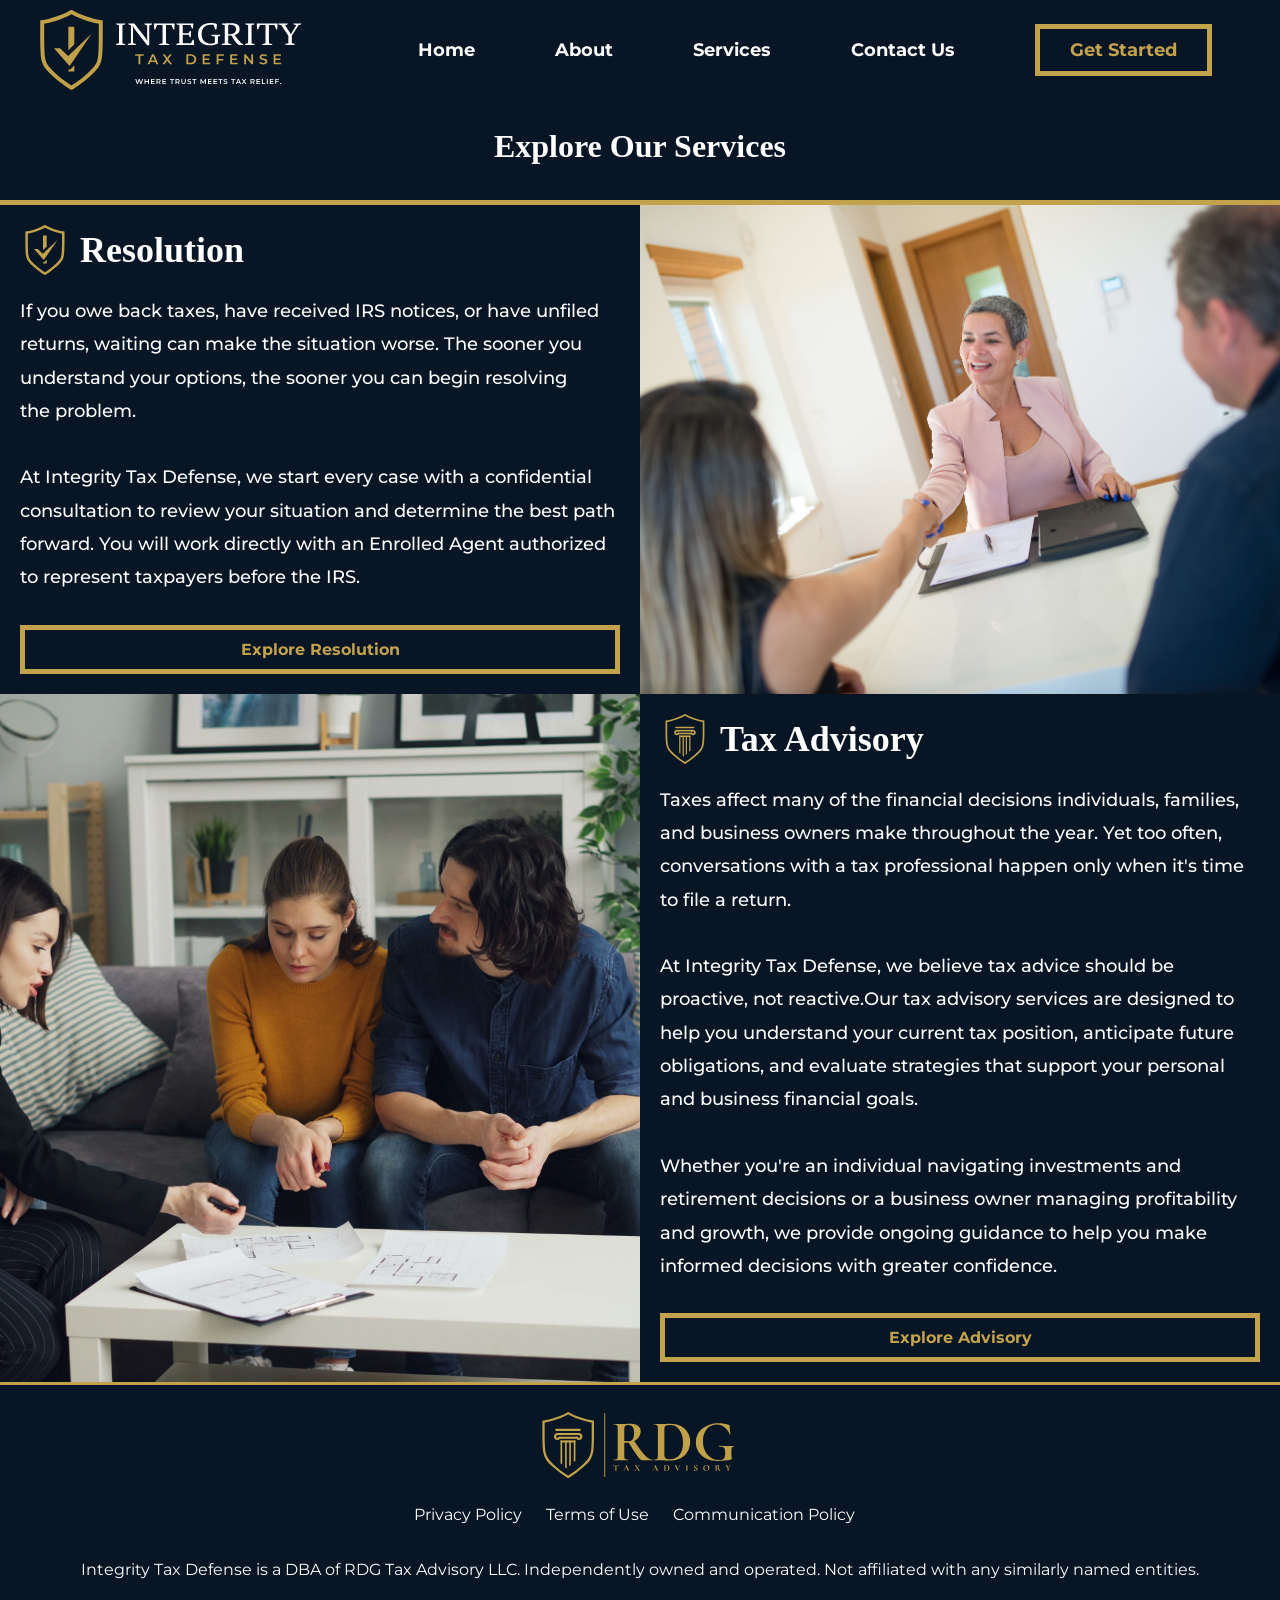
<file: services.html>
<!DOCTYPE html>
<html lang="en">
<head>
    <meta charset="UTF-8">
    <meta name="viewport" content="width=device-width, initial-scale=1.0">
    <title>Integrity Tax Defense</title>
    <link rel="stylesheet" href="styles.css">
    <link rel="preconnect" href="https://fonts.googleapis.com" />
    <link rel="preconnect" href="https://fonts.gstatic.com" crossorigin />
    <link href="https://fonts.googleapis.com/css2?family=Cormorant+Garamond:wght@400;500;600;700&family=Montserrat:wght@300;400;500;600;700&display=swap" rel="stylesheet" />  
</head>
<body>
    <!-- NAV SECTION -->
    <nav>
        <div class="logo">
            <svg width="300" height="80" viewBox="0 0 496 151" fill="none" xmlns="http://www.w3.org/2000/svg">
                <path d="M64.2519 0.666016C64.2585 0.670526 64.274 0.679735 64.2959 0.694336C64.3402 0.72399 64.4162 0.774737 64.5234 0.84375C64.738 0.981885 65.08 1.19666 65.5527 1.47852C66.4982 2.04235 67.9695 2.87512 70.0009 3.90332C74.0643 5.95993 80.3738 8.79904 89.2109 11.8271C98.0627 14.8603 105.235 16.6984 110.169 17.7744C112.635 18.3123 114.542 18.6597 115.818 18.8711C116.456 18.9768 116.938 19.0483 117.252 19.0928C117.408 19.1149 117.524 19.1302 117.597 19.1396C117.633 19.1443 117.659 19.1476 117.674 19.1494C117.681 19.1503 117.686 19.1511 117.688 19.1514H117.686L120.947 19.5371L120.995 22.8213L117.245 22.875C120.838 22.8233 120.989 22.8219 120.995 22.8223V22.8604C120.995 22.8859 120.996 22.9238 120.997 22.9736C120.998 23.0737 121 23.2223 121.003 23.416C121.008 23.8034 121.014 24.3725 121.022 25.1016C121.039 26.56 121.059 28.6591 121.077 31.2227C121.112 36.3486 121.136 43.3384 121.089 50.7891C120.996 65.5443 120.627 82.5493 119.451 90.1953C118.255 97.9685 116.111 103.69 112.258 109.209C108.517 114.568 103.236 119.616 96.1601 126.133C88.8532 132.863 80.8183 138.79 74.6445 143.017C71.5502 145.135 68.9062 146.838 67.0312 148.015C66.0935 148.603 65.3461 149.06 64.831 149.372C64.5739 149.528 64.3743 149.648 64.2373 149.729C64.169 149.77 64.1157 149.802 64.0791 149.823C64.0609 149.834 64.0462 149.843 64.0361 149.849C64.0314 149.851 64.0273 149.854 64.0244 149.855C64.0231 149.856 64.0213 149.857 64.0205 149.857L64.0195 149.858L62.1201 146.625L64.0185 149.859L63.1396 150.375H60.9755L60.0966 149.859L61.9951 146.625L60.0957 149.858L60.0947 149.857C60.0937 149.857 60.0921 149.856 60.0908 149.855C60.0879 149.854 60.0838 149.851 60.0791 149.849C60.069 149.843 60.0543 149.834 60.0361 149.823C59.9995 149.802 59.9462 149.77 59.8779 149.729C59.7407 149.648 59.5406 149.528 59.2832 149.372C58.768 149.06 58.0216 148.603 57.0839 148.015C55.209 146.838 52.5649 145.135 49.4707 143.017C43.2968 138.79 35.261 132.863 27.9541 126.133C20.8784 119.616 15.5982 114.567 11.8574 109.209C8.00424 103.69 5.85992 97.9685 4.66402 90.1953C3.48772 82.5493 3.11942 65.5443 3.02633 50.7891C2.97932 43.3384 3.00282 36.3486 3.03805 31.2227C3.05567 28.6591 3.07657 26.56 3.09273 25.1016C3.10081 24.3725 3.1073 23.8034 3.11227 23.416C3.11475 23.2223 3.11676 23.0737 3.11812 22.9736C3.1188 22.9238 3.11972 22.8859 3.12008 22.8604V22.8223C3.12008 22.8218 3.12075 22.8211 6.87008 22.875L3.12008 22.8213L3.16793 19.5371L6.42867 19.1514H6.42672C6.42872 19.1511 6.43407 19.1503 6.44137 19.1494C6.45627 19.1476 6.48249 19.1443 6.51852 19.1396C6.59124 19.1302 6.7067 19.1149 6.86324 19.0928C7.17728 19.0484 7.65806 18.9767 8.29586 18.8711C9.57217 18.6597 11.4796 18.3123 13.9462 17.7744C18.8801 16.6985 26.0524 14.8603 34.9043 11.8271C43.7413 8.79906 50.0508 5.95994 54.1142 3.90332C56.1457 2.87512 57.6169 2.04236 58.5625 1.47852C59.0351 1.19665 59.3772 0.981908 59.5918 0.84375C59.6988 0.774849 59.7739 0.724027 59.8183 0.694336L59.8623 0.666016L60.8222 0H63.292L64.2519 0.666016ZM62.0576 8.12207C60.978 8.7558 59.4682 9.59998 57.5009 10.5957C53.1268 12.8096 46.4983 15.7833 37.3359 18.9229C28.1881 22.0574 20.735 23.9695 15.5439 25.1016C13.5445 25.5376 11.8799 25.8571 10.583 26.0869C10.5688 27.4511 10.5522 29.2107 10.538 31.2734C10.503 36.3778 10.4796 43.3338 10.5263 50.7422C10.6207 65.7055 11.0025 82.0756 12.0761 89.0547C13.1302 95.9062 14.9236 100.498 18.0078 104.916C21.2043 109.495 25.8613 114.01 33.0351 120.617C39.9779 127.012 47.6935 132.71 53.707 136.827C56.7061 138.88 59.2657 140.529 61.0703 141.661C61.43 141.887 61.7606 142.091 62.0576 142.274C62.3546 142.091 62.6851 141.887 63.0449 141.661C64.8495 140.529 67.4091 138.88 70.4082 136.827C76.4215 132.71 84.1364 127.012 91.0791 120.617C98.2529 114.01 102.911 109.495 106.107 104.916C109.192 100.498 110.985 95.9062 112.039 89.0547C113.113 82.0756 113.494 65.7055 113.589 50.7422C113.636 43.3338 113.612 36.3778 113.577 31.2734C113.563 29.2107 113.545 27.4511 113.531 26.0869C112.234 25.8571 110.57 25.5375 108.571 25.1016C103.38 23.9695 95.927 22.0574 86.7793 18.9229C77.6168 15.7833 70.9883 12.8096 66.6142 10.5957C64.647 9.60001 63.1371 8.75578 62.0576 8.12207ZM67.3701 116.25H56.1201V112.5H59.8701L67.3701 104.25V116.25ZM68.1201 92.25L58.3701 105.75L29.1201 72H40.3701L55.7451 87L99.9951 45L68.1201 92.25ZM67.3701 65.25L56.1201 75.75V31.5H67.3701V65.25ZM59.8623 0.666016L59.8642 0.664062L59.8662 0.663086C59.8655 0.663573 59.8641 0.664743 59.8623 0.666016ZM64.2509 0.664062L64.2529 0.666016C64.2511 0.664774 64.2496 0.66352 64.249 0.663086L64.2509 0.664062Z" fill="#C0A14A"/>
                <path d="M163.618 65.9939H146.336V64.3116C148.091 63.6155 149.891 63.1514 151.737 62.9193V28.5188C150.837 28.3641 149.936 28.1707 149.036 27.9387C148.136 27.668 147.236 27.3779 146.336 27.0685V25.3862H163.618V27.0685C162.808 27.3779 161.931 27.668 160.985 27.9387C160.04 28.1707 159.118 28.3641 158.218 28.5188V62.9193C159.163 63.074 160.108 63.2674 161.053 63.4995C161.998 63.7315 162.853 64.0022 163.618 64.3116V65.9939Z" fill="white"/>
                <path d="M199.706 25.3862H214.288V27.0685C212.398 28.1514 210.553 28.9249 208.753 29.389V66.6901H204.905L180.399 34.726L177.766 30.2011H177.563L178.171 34.726V62.2812C180.016 62.7066 181.749 63.3834 183.369 64.3116V65.9939H168.787V64.3116C169.597 63.8862 170.452 63.5188 171.352 63.2094C172.298 62.8613 173.288 62.5519 174.323 62.2812V29.0409C173.423 28.7315 172.523 28.4028 171.622 28.0547C170.767 27.7066 169.957 27.3586 169.192 27.0105V25.3862H180.601L201.867 52.9414L204.972 57.9304H205.242L204.905 52.9414V29.389C203.959 29.0409 203.037 28.6735 202.137 28.2867C201.282 27.9 200.471 27.4939 199.706 27.0685V25.3862Z" fill="white"/>
                <path d="M246.654 65.9939H227.684V64.3116C228.674 64.0022 229.664 63.7315 230.654 63.4995C231.689 63.2674 232.792 63.074 233.962 62.9193V28.4028H223.633L220.055 36.6984H218.367C218.232 35.9249 218.12 35.0547 218.03 34.0879C217.94 33.0823 217.85 32.0768 217.76 31.0713C217.715 30.0271 217.67 29.0216 217.625 28.0547C217.58 27.0492 217.557 26.1597 217.557 25.3862H256.78C256.78 26.1597 256.758 27.0298 256.713 27.9967C256.668 28.9635 256.6 29.9691 256.51 31.0133C256.465 32.0188 256.398 33.0243 256.308 34.0298C256.263 34.9967 256.173 35.8862 256.038 36.6984H254.282L250.772 28.4028H240.443V62.9193C241.613 63.1127 242.693 63.3061 243.683 63.4995C244.719 63.6928 245.709 63.9635 246.654 64.3116V65.9939Z" fill="white"/>
                <path d="M292.03 25.3862C291.985 26.9332 291.895 28.4995 291.76 30.0851C291.67 31.6321 291.512 33.1983 291.287 34.784H289.532L286.764 28.4028H272.047V43.7757H283.051L285.684 39.4829H287.372C287.642 43.3116 287.642 47.2177 287.372 51.2011H285.684L283.051 46.7923H272.047V62.9774H287.574L290.882 56.016H292.57C292.885 57.6403 293.11 59.284 293.245 60.947C293.38 62.61 293.402 64.2923 293.312 65.9939H260.03V64.3116C261.605 63.6928 263.451 63.2287 265.566 62.9193V28.5188C264.666 28.3641 263.743 28.1707 262.798 27.9387C261.853 27.668 260.93 27.3779 260.03 27.0685V25.3862H292.03Z" fill="white"/>
                <path d="M338.478 63.2094C337.623 63.6348 336.611 64.0602 335.44 64.4856C334.315 64.8724 333.1 65.2398 331.795 65.5879C330.535 65.8972 329.252 66.1486 327.947 66.342C326.687 66.574 325.494 66.6901 324.369 66.6901C320.768 66.6901 317.528 66.284 314.647 65.4718C311.767 64.621 309.314 63.3448 307.289 61.6431C305.264 59.9028 303.688 57.7177 302.563 55.0879C301.483 52.458 300.943 49.3254 300.943 45.6901C300.943 41.9 301.573 38.6707 302.833 36.0022C304.139 33.3337 305.849 31.168 307.964 29.505C310.124 27.8033 312.555 26.5851 315.255 25.8503C318 25.0768 320.791 24.6901 323.626 24.6901C326.597 24.6901 329.095 24.8641 331.12 25.2122C333.19 25.5216 334.99 26.005 336.521 26.6624C336.521 27.2425 336.498 27.958 336.453 28.8088C336.408 29.6597 336.341 30.5492 336.251 31.4774C336.16 32.4055 336.048 33.3337 335.913 34.2619C335.778 35.1514 335.643 35.9442 335.508 36.6403H333.753L330.242 28.2867C329.747 28.0547 328.914 27.9 327.744 27.8227C326.574 27.7453 325.426 27.7066 324.301 27.7066C322.051 27.7066 319.913 28.074 317.888 28.8088C315.863 29.505 314.085 30.6072 312.555 32.1155C311.069 33.5851 309.877 35.4608 308.977 37.7425C308.077 39.9856 307.627 42.6348 307.627 45.6901C307.627 48.4359 308.054 50.9111 308.909 53.1155C309.809 55.3199 311.024 57.2149 312.555 58.8006C314.13 60.3475 315.953 61.5464 318.023 62.3972C320.138 63.2481 322.411 63.6735 324.841 63.6735C325.742 63.6735 326.619 63.5961 327.474 63.4414C328.329 63.2867 329.117 63.1127 329.837 62.9193C330.557 62.6873 331.142 62.4553 331.592 62.2232C332.087 61.9912 332.425 61.7978 332.605 61.6431V49.9249C331.435 49.8475 330.31 49.6735 329.23 49.4028C328.194 49.1321 327.159 48.842 326.124 48.5326V46.8503H342.664V48.5326C342.214 48.8033 341.674 49.0547 341.044 49.2867C340.414 49.5188 339.558 49.7315 338.478 49.9249V63.2094Z" fill="white"/>
                <path d="M357.818 62.9193C358.853 63.1127 359.843 63.3254 360.789 63.5575C361.734 63.7508 362.656 64.0022 363.556 64.3116V65.9939H345.802V64.3116C346.792 63.9249 347.737 63.6348 348.637 63.4414C349.537 63.2481 350.437 63.074 351.337 62.9193V28.5188C350.167 28.3254 349.132 28.1127 348.232 27.8807C347.332 27.61 346.522 27.3392 345.802 27.0685V25.3862H351.742C353.543 25.3862 355.5 25.3088 357.616 25.1541C359.776 24.9995 361.869 24.9221 363.894 24.9221C366.099 24.9221 368.147 25.1348 370.037 25.5602C371.973 25.9856 373.638 26.6624 375.033 27.5906C376.428 28.5188 377.508 29.6984 378.274 31.1293C379.084 32.5602 379.489 34.2812 379.489 36.2923C379.489 39.1155 378.611 41.4553 376.856 43.3116C375.146 45.168 372.805 46.5022 369.835 47.3144C371.77 49.9442 373.795 52.5547 375.911 55.1459C378.026 57.737 380.231 60.3088 382.527 62.8613L386.172 64.5437V65.9939H378.004L375.438 64.3696C374.178 63.016 373.03 61.7011 371.995 60.4249C370.96 59.11 369.992 57.795 369.092 56.4801C368.192 55.1265 367.337 53.7729 366.527 52.4193C365.762 51.0271 364.974 49.5575 364.164 48.0105H357.818V62.9193ZM362.409 27.9387C361.329 27.9387 360.429 27.958 359.708 27.9967C359.033 28.0354 358.403 28.1127 357.818 28.2287V45.574H362.679C365.784 45.574 368.237 44.7232 370.037 43.0216C371.883 41.3199 372.805 39.0768 372.805 36.2923C372.805 33.4304 371.838 31.3227 369.902 29.9691C367.967 28.6155 365.469 27.9387 362.409 27.9387Z" fill="white"/>
                <path d="M407.351 65.9939H390.069V64.3116C391.824 63.6155 393.624 63.1514 395.469 62.9193V28.5188C394.569 28.3641 393.669 28.1707 392.769 27.9387C391.869 27.668 390.969 27.3779 390.069 27.0685V25.3862H407.351V27.0685C406.541 27.3779 405.663 27.668 404.718 27.9387C403.773 28.1707 402.85 28.3641 401.95 28.5188V62.9193C402.896 63.074 403.841 63.2674 404.786 63.4995C405.731 63.7315 406.586 64.0022 407.351 64.3116V65.9939Z" fill="white"/>
                <path d="M440.941 65.9939H421.971V64.3116C422.961 64.0022 423.951 63.7315 424.942 63.4995C425.977 63.2674 427.079 63.074 428.25 62.9193V28.4028H417.921L414.343 36.6984H412.655C412.52 35.9249 412.407 35.0547 412.317 34.0879C412.227 33.0823 412.137 32.0768 412.047 31.0713C412.002 30.0271 411.957 29.0216 411.912 28.0547C411.867 27.0492 411.845 26.1597 411.845 25.3862H451.068C451.068 26.1597 451.045 27.0298 451 27.9967C450.955 28.9635 450.888 29.9691 450.798 31.0133C450.753 32.0188 450.685 33.0243 450.595 34.0298C450.55 34.9967 450.46 35.8862 450.325 36.6984H448.57L445.059 28.4028H434.73V62.9193C435.901 63.1127 436.981 63.3061 437.971 63.4995C439.006 63.6928 439.996 63.9635 440.941 64.3116V65.9939Z" fill="white"/>
                <path d="M480.984 25.3862H495.836V27.0685C494.126 27.8033 492.415 28.2867 490.705 28.5188L477.946 48.7066V62.9193C479.701 63.1127 481.411 63.5768 483.077 64.3116V65.9939H465.929V64.3116C467.549 63.6155 469.395 63.1514 471.465 62.9193V48.7646L457.828 28.5188C456.793 28.3641 455.825 28.1707 454.925 27.9387C454.07 27.668 453.215 27.3779 452.36 27.0685V25.3862H470.25V27.0685C469.575 27.3006 468.81 27.5519 467.955 27.8227C467.099 28.0547 466.132 28.2867 465.052 28.5188L476.123 45.574L486.52 28.5188C485.484 28.3254 484.494 28.1127 483.549 27.8807C482.649 27.61 481.794 27.3392 480.984 27.0685V25.3862Z" fill="white"/>
                <path d="M188.492 102.5V86.57H182.228V83.6H198.266V86.57H192.002V102.5H188.492ZM205.648 102.5L214.153 83.6H217.609L226.141 102.5H222.469L215.152 85.463H216.556L209.266 102.5H205.648ZM209.563 98.126L210.508 95.372H220.714L221.659 98.126H209.563ZM233.671 102.5L241.636 91.538V94.184L234.049 83.6H238.018L243.661 91.43L242.041 91.457L247.63 83.6H251.437L243.904 93.995V91.457L251.923 102.5H247.873L241.933 94.184H243.526L237.667 102.5H233.671ZM278.888 102.5V83.6H287.15C289.202 83.6 291.002 83.996 292.55 84.788C294.098 85.58 295.304 86.678 296.168 88.082C297.032 89.486 297.464 91.142 297.464 93.05C297.464 94.94 297.032 96.596 296.168 98.018C295.304 99.422 294.098 100.52 292.55 101.312C291.002 102.104 289.202 102.5 287.15 102.5H278.888ZM282.398 99.53H286.988C288.392 99.53 289.616 99.26 290.66 98.72C291.704 98.18 292.505 97.424 293.063 96.452C293.639 95.48 293.927 94.346 293.927 93.05C293.927 91.736 293.639 90.602 293.063 89.648C292.505 88.676 291.704 87.92 290.66 87.38C289.616 86.84 288.392 86.57 286.988 86.57H282.398V99.53ZM309.565 102.5V83.6H323.362V86.543H313.075V99.557H323.74V102.5H309.565ZM312.805 94.346V91.457H322.201V94.346H312.805ZM336.023 102.5V83.6H349.82V86.543H339.533V102.5H336.023ZM339.236 95.264V92.294H348.659V95.264H339.236ZM361.584 102.5V83.6H375.381V86.543H365.094V99.557H375.759V102.5H361.584ZM364.824 94.346V91.457H374.22V94.346H364.824ZM388.042 102.5V83.6H390.931L402.784 98.153H401.353V83.6H404.836V102.5H401.947L390.094 87.947H391.525V102.5H388.042ZM424.129 102.77C422.653 102.77 421.24 102.563 419.89 102.149C418.54 101.717 417.469 101.168 416.677 100.502L417.892 97.775C418.648 98.369 419.584 98.864 420.7 99.26C421.816 99.656 422.959 99.854 424.129 99.854C425.119 99.854 425.92 99.746 426.532 99.53C427.144 99.314 427.594 99.026 427.882 98.666C428.17 98.288 428.314 97.865 428.314 97.397C428.314 96.821 428.107 96.362 427.693 96.02C427.279 95.66 426.739 95.381 426.073 95.183C425.425 94.967 424.696 94.769 423.886 94.589C423.094 94.409 422.293 94.202 421.483 93.968C420.691 93.716 419.962 93.401 419.296 93.023C418.648 92.627 418.117 92.105 417.703 91.457C417.289 90.809 417.082 89.981 417.082 88.973C417.082 87.947 417.352 87.011 417.892 86.165C418.45 85.301 419.287 84.617 420.403 84.113C421.537 83.591 422.968 83.33 424.696 83.33C425.83 83.33 426.955 83.474 428.071 83.762C429.187 84.05 430.159 84.464 430.987 85.004L429.88 87.731C429.034 87.227 428.161 86.858 427.261 86.624C426.361 86.372 425.497 86.246 424.669 86.246C423.697 86.246 422.905 86.363 422.293 86.597C421.699 86.831 421.258 87.137 420.97 87.515C420.7 87.893 420.565 88.325 420.565 88.811C420.565 89.387 420.763 89.855 421.159 90.215C421.573 90.557 422.104 90.827 422.752 91.025C423.418 91.223 424.156 91.421 424.966 91.619C425.776 91.799 426.577 92.006 427.369 92.24C428.179 92.474 428.908 92.78 429.556 93.158C430.222 93.536 430.753 94.049 431.149 94.697C431.563 95.345 431.77 96.164 431.77 97.154C431.77 98.162 431.491 99.098 430.933 99.962C430.393 100.808 429.556 101.492 428.422 102.014C427.288 102.518 425.857 102.77 424.129 102.77ZM443.621 102.5V83.6H457.418V86.543H447.131V99.557H457.796V102.5H443.621ZM446.861 94.346V91.457H456.257V94.346H446.861Z" fill="#C0A24A"/>
                <path d="M185.617 139.75L182.485 130.3H184.307L187.102 138.845H186.197L189.1 130.3H190.72L193.541 138.845H192.664L195.526 130.3H197.2L194.068 139.75H192.205L189.626 132.041H190.112L187.493 139.75H185.617ZM206.554 139.75V130.3H208.309V139.75H206.554ZM199.912 139.75V130.3H201.667V139.75H199.912ZM201.518 135.7V134.201H206.689V135.7H201.518ZM212.124 139.75V130.3H219.022V131.771H213.879V138.278H219.211V139.75H212.124ZM213.744 135.673V134.228H218.442V135.673H213.744ZM222.45 139.75V130.3H226.325C227.585 130.3 228.57 130.597 229.281 131.191C230.001 131.785 230.361 132.608 230.361 133.661C230.361 134.354 230.199 134.953 229.875 135.457C229.551 135.952 229.088 136.334 228.485 136.604C227.891 136.865 227.175 136.996 226.338 136.996H223.422L224.205 136.199V139.75H222.45ZM228.633 139.75L226.244 136.321H228.12L230.523 139.75H228.633ZM224.205 136.388L223.422 135.551H226.257C227.031 135.551 227.612 135.385 227.999 135.052C228.395 134.719 228.593 134.255 228.593 133.661C228.593 133.058 228.395 132.595 227.999 132.271C227.612 131.947 227.031 131.785 226.257 131.785H223.422L224.205 130.921V136.388ZM233.607 139.75V130.3H240.506V131.771H235.362V138.278H240.695V139.75H233.607ZM235.227 135.673V134.228H239.925V135.673H235.227ZM250.864 139.75V131.785H247.732V130.3H255.751V131.785H252.619V139.75H250.864ZM258.351 139.75V130.3H262.225C263.485 130.3 264.471 130.597 265.182 131.191C265.902 131.785 266.262 132.608 266.262 133.661C266.262 134.354 266.1 134.953 265.776 135.457C265.452 135.952 264.988 136.334 264.385 136.604C263.791 136.865 263.076 136.996 262.239 136.996H259.323L260.106 136.199V139.75H258.351ZM264.534 139.75L262.144 136.321H264.021L266.424 139.75H264.534ZM260.106 136.388L259.323 135.551H262.158C262.932 135.551 263.512 135.385 263.899 135.052C264.295 134.719 264.493 134.255 264.493 133.661C264.493 133.058 264.295 132.595 263.899 132.271C263.512 131.947 262.932 131.785 262.158 131.785H259.323L260.106 130.921V136.388ZM273.571 139.885C272.275 139.885 271.258 139.52 270.52 138.791C269.791 138.062 269.427 137.009 269.427 135.632V130.3H271.182V135.565C271.182 136.537 271.389 137.243 271.803 137.684C272.226 138.125 272.82 138.346 273.585 138.346C274.35 138.346 274.939 138.125 275.353 137.684C275.767 137.243 275.974 136.537 275.974 135.565V130.3H277.702V135.632C277.702 137.009 277.333 138.062 276.595 138.791C275.866 139.52 274.858 139.885 273.571 139.885ZM284.372 139.885C283.634 139.885 282.927 139.782 282.252 139.574C281.577 139.358 281.042 139.084 280.646 138.751L281.253 137.387C281.631 137.684 282.099 137.932 282.657 138.13C283.215 138.328 283.787 138.427 284.372 138.427C284.867 138.427 285.267 138.373 285.573 138.265C285.879 138.157 286.104 138.013 286.248 137.833C286.392 137.644 286.464 137.432 286.464 137.198C286.464 136.91 286.361 136.681 286.154 136.51C285.947 136.33 285.677 136.19 285.344 136.091C285.02 135.983 284.655 135.884 284.25 135.794C283.854 135.704 283.454 135.601 283.049 135.484C282.653 135.358 282.288 135.2 281.955 135.011C281.631 134.813 281.366 134.552 281.159 134.228C280.952 133.904 280.848 133.49 280.848 132.986C280.848 132.473 280.983 132.005 281.253 131.582C281.532 131.15 281.951 130.808 282.509 130.556C283.076 130.295 283.791 130.165 284.655 130.165C285.222 130.165 285.785 130.237 286.343 130.381C286.901 130.525 287.387 130.732 287.801 131.002L287.247 132.365C286.824 132.113 286.388 131.929 285.938 131.812C285.488 131.686 285.056 131.623 284.642 131.623C284.156 131.623 283.76 131.681 283.454 131.798C283.157 131.915 282.936 132.068 282.792 132.257C282.657 132.446 282.59 132.662 282.59 132.905C282.59 133.193 282.689 133.427 282.887 133.607C283.094 133.778 283.359 133.913 283.683 134.012C284.016 134.111 284.385 134.21 284.79 134.309C285.195 134.399 285.596 134.503 285.992 134.62C286.397 134.737 286.761 134.89 287.085 135.079C287.418 135.268 287.684 135.524 287.882 135.848C288.089 136.172 288.192 136.582 288.192 137.077C288.192 137.581 288.053 138.049 287.774 138.481C287.504 138.904 287.085 139.246 286.518 139.507C285.951 139.759 285.236 139.885 284.372 139.885ZM293 139.75V131.785H289.868V130.3H297.887V131.785H294.755V139.75H293ZM305.5 139.75V130.3H306.945L311.076 137.198H310.32L314.383 130.3H315.828L315.841 139.75H314.181L314.167 132.905H314.518L311.062 138.67H310.279L306.769 132.905H307.174V139.75H305.5ZM319.676 139.75V130.3H326.575V131.771H321.431V138.278H326.764V139.75H319.676ZM321.296 135.673V134.228H325.994V135.673H321.296ZM330.003 139.75V130.3H336.901V131.771H331.758V138.278H337.09V139.75H330.003ZM331.623 135.673V134.228H336.321V135.673H331.623ZM342.246 139.75V131.785H339.114V130.3H347.133V131.785H344.001V139.75H342.246ZM352.57 139.885C351.832 139.885 351.126 139.782 350.451 139.574C349.776 139.358 349.24 139.084 348.844 138.751L349.452 137.387C349.83 137.684 350.298 137.932 350.856 138.13C351.414 138.328 351.985 138.427 352.57 138.427C353.065 138.427 353.466 138.373 353.772 138.265C354.078 138.157 354.303 138.013 354.447 137.833C354.591 137.644 354.663 137.432 354.663 137.198C354.663 136.91 354.559 136.681 354.352 136.51C354.145 136.33 353.875 136.19 353.542 136.091C353.218 135.983 352.854 135.884 352.449 135.794C352.053 135.704 351.652 135.601 351.247 135.484C350.851 135.358 350.487 135.2 350.154 135.011C349.83 134.813 349.564 134.552 349.357 134.228C349.15 133.904 349.047 133.49 349.047 132.986C349.047 132.473 349.182 132.005 349.452 131.582C349.731 131.15 350.149 130.808 350.707 130.556C351.274 130.295 351.99 130.165 352.854 130.165C353.421 130.165 353.983 130.237 354.541 130.381C355.099 130.525 355.585 130.732 355.999 131.002L355.446 132.365C355.023 132.113 354.586 131.929 354.136 131.812C353.686 131.686 353.254 131.623 352.84 131.623C352.354 131.623 351.958 131.681 351.652 131.798C351.355 131.915 351.135 132.068 350.991 132.257C350.856 132.446 350.788 132.662 350.788 132.905C350.788 133.193 350.887 133.427 351.085 133.607C351.292 133.778 351.558 133.913 351.882 134.012C352.215 134.111 352.584 134.21 352.989 134.309C353.394 134.399 353.794 134.503 354.19 134.62C354.595 134.737 354.96 134.89 355.284 135.079C355.617 135.268 355.882 135.524 356.08 135.848C356.287 136.172 356.391 136.582 356.391 137.077C356.391 137.581 356.251 138.049 355.972 138.481C355.702 138.904 355.284 139.246 354.717 139.507C354.15 139.759 353.434 139.885 352.57 139.885ZM366.344 139.75V131.785H363.212V130.3H371.231V131.785H368.099V139.75H366.344ZM372.019 139.75L376.272 130.3H378L382.266 139.75H380.43L376.771 131.231H377.473L373.828 139.75H372.019ZM373.977 137.563L374.449 136.186H379.552L380.025 137.563H373.977ZM383.128 139.75L387.111 134.269V135.592L383.317 130.3H385.302L388.123 134.215L387.313 134.228L390.108 130.3H392.011L388.245 135.497V134.228L392.254 139.75H390.229L387.259 135.592H388.056L385.126 139.75H383.128ZM399.932 139.75V130.3H403.806C405.066 130.3 406.052 130.597 406.763 131.191C407.483 131.785 407.843 132.608 407.843 133.661C407.843 134.354 407.681 134.953 407.357 135.457C407.033 135.952 406.569 136.334 405.966 136.604C405.372 136.865 404.657 136.996 403.82 136.996H400.904L401.687 136.199V139.75H399.932ZM406.115 139.75L403.725 136.321H405.602L408.005 139.75H406.115ZM401.687 136.388L400.904 135.551H403.739C404.513 135.551 405.093 135.385 405.48 135.052C405.876 134.719 406.074 134.255 406.074 133.661C406.074 133.058 405.876 132.595 405.48 132.271C405.093 131.947 404.513 131.785 403.739 131.785H400.904L401.687 130.921V136.388ZM411.089 139.75V130.3H417.987V131.771H412.844V138.278H418.176V139.75H411.089ZM412.709 135.673V134.228H417.407V135.673H412.709ZM421.415 139.75V130.3H423.17V138.265H428.111V139.75H421.415ZM430.779 139.75V130.3H432.534V139.75H430.779ZM436.373 139.75V130.3H443.271V131.771H438.128V138.278H443.46V139.75H436.373ZM437.993 135.673V134.228H442.691V135.673H437.993ZM446.699 139.75V130.3H453.598V131.771H448.454V139.75H446.699ZM448.306 136.132V134.647H453.017V136.132H448.306ZM456.824 139.845C456.518 139.845 456.257 139.741 456.041 139.534C455.825 139.318 455.717 139.048 455.717 138.724C455.717 138.382 455.825 138.112 456.041 137.914C456.257 137.707 456.518 137.603 456.824 137.603C457.13 137.603 457.391 137.707 457.607 137.914C457.823 138.112 457.931 138.382 457.931 138.724C457.931 139.048 457.823 139.318 457.607 139.534C457.391 139.741 457.13 139.845 456.824 139.845Z" fill="white"/>
            </svg>
        </div>
        <ul class="menu">
            <li><a href="index.html">Home</a></li>
            <li><a href="about.html">About</a></li>
            <li><a href="services.html">Services</a></li>
            <li><a href="index.html#contact-us">Contact Us</a></li>
            <li><a class="get-started" href="https://calendly.com/integritytaxdefense">Get Started</a></li>
        </ul>

        <div id="mobile-menu" class="mobile-menu">
            <button>
                <svg width="50" height="50" viewBox="0 0 100 100" fill="none" xmlns="http://www.w3.org/2000/svg">
                    <path d="M10 10H90V25H10V10Z" fill="#C2A24B"/>
                    <path d="M10 40H90V55H10V40Z" fill="#C2A24B"/>
                    <path d="M10 70H90V85H10V70Z" fill="#C2A24B"/>
                </svg>
            </button>
        </div>

        <ul id="mobile-navigation" class="mobile-navigation">
            <li><a href="index.html">Home</a></li>
            <li><a href="about.html">About</a></li>
            <li><a href="services.html">Services</a></li>
            <li><a href="index.html#contact-us">Contact Us</a></li>
        </ul>
    </nav>


    <!-- INTRO BAND -->
    <section class="band">
        <h1>Explore Our Services</h1>
    </section>

    <!-- SERVICES SECTION -->
    <section class="services">
        <div class="service-description">
            <div class="service-header">
                <svg width="50" height="50" viewBox="0 0 158 201" fill="none" xmlns="http://www.w3.org/2000/svg">
                    <path fill-rule="evenodd" clip-rule="evenodd" d="M81.6718 0.889648C81.6814 0.896157 81.701 0.908386 81.7285 0.926758C81.7877 0.966324 81.8885 1.03316 82.0312 1.125C82.3173 1.30917 82.7731 1.59491 83.4033 1.9707C84.664 2.72251 86.6259 3.83392 89.3349 5.20508C94.7526 7.94719 103.165 11.7322 114.947 15.7695C126.75 19.8137 136.313 22.2646 142.892 23.6992C146.18 24.4164 148.723 24.8793 150.425 25.1611C151.275 25.302 151.916 25.3978 152.335 25.457C152.544 25.4866 152.699 25.5069 152.796 25.5195C152.844 25.5258 152.878 25.5298 152.898 25.5322C152.907 25.5333 152.914 25.5347 152.917 25.5352H152.915L157.263 26.0498L157.326 30.4277L152.327 30.5C157.102 30.4313 157.317 30.4283 157.326 30.4287V30.4414C157.326 30.4501 157.327 30.4634 157.327 30.4805C157.328 30.5146 157.328 30.5652 157.329 30.6318C157.331 30.7652 157.334 30.9627 157.337 31.2207C157.343 31.7372 157.352 32.4966 157.363 33.4688C157.385 35.4133 157.412 38.2118 157.436 41.6299C157.482 48.4646 157.514 57.7843 157.451 67.7188C157.327 87.3924 156.837 110.066 155.269 120.261C153.674 130.625 150.814 138.253 145.677 145.612C140.689 152.757 133.648 159.488 124.214 168.178C114.471 177.151 103.758 185.053 95.5263 190.688C91.4005 193.513 87.875 195.784 85.3749 197.353C84.1246 198.137 83.1292 198.747 82.4423 199.163C82.099 199.371 81.8322 199.531 81.6494 199.64C81.5581 199.694 81.4872 199.736 81.4384 199.765C81.4144 199.779 81.3952 199.79 81.3818 199.798C81.3752 199.802 81.3691 199.805 81.3652 199.808C81.3634 199.809 81.3615 199.81 81.3603 199.811L81.3583 199.812L78.8271 195.5L81.3574 199.812L80.1855 200.5H77.3007L76.1289 199.812L78.6601 195.5L76.1279 199.812L76.1259 199.811C76.1247 199.81 76.1228 199.809 76.121 199.808C76.1171 199.805 76.1119 199.802 76.1054 199.798C76.092 199.79 76.0729 199.779 76.0488 199.765C76 199.736 75.9289 199.694 75.8378 199.64C75.655 199.531 75.388 199.371 75.0449 199.163C74.358 198.747 73.3625 198.137 72.1123 197.353C69.6122 195.784 66.0859 193.513 61.9599 190.688C53.7281 185.053 43.0149 177.151 33.2724 168.178C23.838 159.488 16.7983 152.757 11.8105 145.612C6.6729 138.253 3.81227 130.625 2.21772 120.261C0.649317 110.066 0.159228 87.3924 0.0351044 67.7188C-0.0275719 57.7843 0.00375635 48.4646 0.0507294 41.6299C0.0742212 38.2118 0.101443 35.4133 0.122995 33.4688C0.13377 32.4966 0.143712 31.7372 0.150339 31.2207C0.153649 30.9627 0.155358 30.7652 0.157175 30.6318C0.158083 30.5652 0.159626 30.5146 0.160104 30.4805V30.4287C0.160734 30.4281 0.217028 30.4289 5.1601 30.5L0.160104 30.4277L0.223581 26.0498L4.57124 25.5352H4.56928C4.57197 25.5348 4.57836 25.5334 4.58784 25.5322C4.6076 25.5298 4.64228 25.5258 4.69038 25.5195C4.78736 25.5069 4.94207 25.4866 5.15132 25.457C5.5701 25.3978 6.21092 25.302 7.06147 25.1611C8.76321 24.8793 11.3059 24.4164 14.5947 23.6992C21.1731 22.2646 30.7364 19.8138 42.539 15.7695C54.3218 11.7321 62.7345 7.94724 68.1523 5.20508C70.861 3.83407 72.8222 2.72252 74.083 1.9707C74.7129 1.59503 75.1689 1.30922 75.455 1.125C75.5979 1.03303 75.6995 0.966342 75.7587 0.926758C75.7859 0.908637 75.8047 0.896256 75.8144 0.889648L77.0966 0H80.3896L81.6718 0.889648ZM78.7431 10.8291C77.3037 11.6741 75.2909 12.7994 72.6679 14.127C66.8358 17.0788 57.9979 21.0443 45.7812 25.2305C33.5843 29.4098 23.647 31.9593 16.7255 33.4688C14.0595 34.0502 11.8396 34.4768 10.1103 34.7832C10.0915 36.6021 10.0696 38.9482 10.0507 41.6982C10.004 48.5041 9.97278 57.7784 10.0351 67.6562C10.161 87.6071 10.67 109.434 12.1015 118.739C13.5069 127.875 15.8976 133.997 20.0097 139.888C24.2718 145.993 30.4826 152.012 40.0478 160.822C49.3049 169.349 59.5913 176.947 67.6093 182.437C71.6081 185.174 75.0206 187.372 77.4267 188.882C77.9065 189.183 78.347 189.455 78.7431 189.7C79.1392 189.455 79.5797 189.183 80.0595 188.882C82.4656 187.372 85.8781 185.174 89.8769 182.437C97.895 176.947 108.182 169.349 117.439 160.822C127.005 152.012 133.214 145.993 137.477 139.888C141.589 133.997 143.979 127.875 145.385 118.739C146.816 109.434 147.326 87.6072 147.452 67.6562C147.514 57.7784 147.483 48.5041 147.436 41.6982C147.418 38.9482 147.395 36.6021 147.376 34.7832C145.647 34.4768 143.427 34.0501 140.762 33.4688C133.84 31.9593 123.903 29.4098 111.706 25.2305C99.4892 21.0443 90.6504 17.0788 84.8183 14.127C82.1953 12.7993 80.1825 11.674 78.7431 10.8291ZM85.8271 155H70.8271V150H75.8271L85.8271 139V155ZM86.8271 123L73.8271 141L34.8271 96H49.8271L70.3271 116L129.327 60L86.8271 123ZM85.8271 87L70.8271 101V42H85.8271V87Z" fill="#C0A14A"/>
                </svg>
                <h1>Resolution</h1>
            </div>
            <div class=divider style="--title-width: 200px;"></div>
            <p>
                If you owe back taxes, have received IRS notices, or have unfiled returns, waiting can make the situation worse. The sooner you understand your options, the sooner you can begin resolving the problem.<br><br>
                At Integrity Tax Defense, we start every case with a confidential consultation to review your situation and determine the best path forward.
                You will work directly with an Enrolled Agent authorized to represent taxpayers before the IRS.<br>
            </p>
            <a href="resolution.html">Explore Resolution</a>
        </div>
        <div class="resolution-image"><img src="visuals/resolution.jpg"></div>
        <div class="advisory-image"><img src="visuals/Advisory_Meeting.jpg"></div>
        <div class="service-description">
            <div class="service-header">
                <svg width="50" height="50" viewBox="0 0 85 109" fill="none" xmlns="http://www.w3.org/2000/svg">
                    <rect x="20.9659" y="27.7841" width="42.2727" height="3.40909" rx="1.70455" fill="#C2A24B"/>
                    <path d="M29.8295 46.875H54.375V50.2841H29.8295V46.875Z" fill="#C2A24B"/>
                    <path d="M29.8295 46.875H32.5568V86.4204L29.8295 84.375V46.875Z" fill="#C2A24B"/>
                    <path d="M46.875 46.875H44.1477V89.1477L46.875 87.1022V46.875Z" fill="#C2A24B"/>
                    <path d="M54.375 46.875H51.6477V82.3295L54.375 80.2841V46.875Z" fill="#C2A24B"/>
                    <path d="M37.3295 46.875H40.0568V93.2386L37.3295 91.1626V46.875Z" fill="#C2A24B"/>
                    <rect x="24.375" y="34.6022" width="36.1364" height="3.40909" fill="#C2A24B"/>
                    <rect x="27.1023" y="40.7386" width="30.6818" height="3.40909" fill="#C2A24B"/>
                    <path d="M25.0142 34.61C27.2357 34.7227 29.1256 36.0872 29.9966 38.0114H24.3745V38.3825C23.4076 38.5454 22.6704 39.385 22.6704 40.3981C22.6706 41.5276 23.5868 42.4431 24.7163 42.4431C25.7293 42.4428 26.5674 41.7058 26.73 40.739H30.5005C30.3238 43.7807 27.8023 46.1928 24.7163 46.1931L24.4175 46.1852C21.4542 46.0349 19.0785 43.6593 18.9282 40.696L18.9204 40.3981C18.9204 37.1974 21.5156 34.6022 24.7163 34.6022L25.0142 34.61Z" fill="#C2A24B"/>
                    <path d="M60.4688 34.61C63.5308 34.7654 65.9659 37.2975 65.9659 40.3981L65.9581 40.696C65.8028 43.7579 63.2714 46.1927 60.171 46.1931L59.8722 46.1852C56.9233 46.0357 54.5568 43.6822 54.3858 40.739H58.1554C58.318 41.706 59.1577 42.4431 60.171 42.4431C61.3002 42.4427 62.2157 41.5274 62.2159 40.3981C62.2159 39.3846 61.4782 38.5449 60.5108 38.3825V38.0114H54.8897C55.7996 36.0015 57.8214 34.6022 60.171 34.6022L60.4688 34.61Z" fill="#C2A24B"/>
                    <path d="M42.489 106.875C42.489 106.875 55.1419 99.4341 65.5943 89.7884C76.0467 80.1427 80.1727 75.7333 81.8231 64.9852C83.4735 54.2372 82.9233 15.9301 82.9233 15.9301C82.9233 15.9301 74.6714 14.9511 61.4684 10.4183C48.2654 5.88552 42.489 1.875 42.489 1.875H42.3973C42.3973 1.875 36.621 5.88552 23.418 10.4183C10.2149 14.9511 1.96302 15.9301 1.96302 15.9301C1.96302 15.9301 1.41289 54.2372 3.06327 64.9852C4.71365 75.7333 8.8396 80.1427 19.292 89.7884C29.7444 99.4341 42.3973 106.875 42.3973 106.875H42.489Z" stroke-width="3.75" stroke="#C0A14A"/>
                </svg>
                <h1>Tax Advisory</h1>
            </div>
            <div class=divider style="--title-width: 248px;"></div>
            <p>
                Taxes affect many of the financial decisions individuals, families, and business owners make throughout the year. Yet too often, conversations with a tax professional happen only when it's time to file a return.<br><br>
                At Integrity Tax Defense, we believe tax advice should be proactive, not reactive.Our tax advisory services are designed to help you understand your current tax position, anticipate future obligations, and evaluate strategies that support your personal and business financial goals.<br><br>
                Whether you're an individual navigating investments and retirement decisions or a business owner managing profitability and growth, we provide ongoing guidance to help you make informed decisions with greater confidence.
            </p>
            <a href="advisory.html">Explore Advisory</a>
        </div>
    </section>

    <!-- FOOTER SECTION -->
    <footer>
        <svg width="200" height="80" viewBox="0 0 329 126" fill="none" xmlns="http://www.w3.org/2000/svg">
            <path d="M167.911 88.25C166.951 88.25 165.383 87.066 163.207 84.698C161.095 82.266 158.535 78.778 155.527 74.234C152.519 69.69 149.127 64.25 145.351 57.914L154.183 55.226C159.303 62.97 163.655 69.178 167.239 73.85C170.887 78.522 174.119 81.914 176.935 84.026C179.751 86.074 182.439 87.098 184.999 87.098C185.127 87.098 185.191 87.29 185.191 87.674C185.191 88.058 185.127 88.25 184.999 88.25C180.519 88.25 176.871 88.25 174.055 88.25C171.239 88.25 169.191 88.25 167.911 88.25ZM147.271 27.962C153.159 27.962 157.671 29.05 160.807 31.226C164.007 33.338 165.607 36.314 165.607 40.154C165.607 43.93 164.551 47.29 162.439 50.234C160.327 53.114 157.607 55.354 154.279 56.954C151.015 58.554 147.559 59.354 143.911 59.354C143.015 59.354 142.087 59.354 141.127 59.354C140.231 59.354 139.399 59.322 138.631 59.258V80.474C138.631 82.33 138.791 83.738 139.111 84.698C139.431 85.658 140.071 86.298 141.031 86.618C141.991 86.938 143.463 87.098 145.447 87.098C145.575 87.098 145.639 87.29 145.639 87.674C145.639 88.058 145.575 88.25 145.447 88.25C143.783 88.25 141.927 88.218 139.879 88.154C137.831 88.09 135.591 88.058 133.159 88.058C130.855 88.058 128.647 88.09 126.535 88.154C124.487 88.218 122.631 88.25 120.967 88.25C120.775 88.25 120.679 88.058 120.679 87.674C120.679 87.29 120.775 87.098 120.967 87.098C122.951 87.098 124.423 86.938 125.383 86.618C126.343 86.298 126.983 85.658 127.303 84.698C127.687 83.738 127.879 82.33 127.879 80.474V36.026C127.879 34.17 127.719 32.794 127.399 31.898C127.079 30.938 126.439 30.298 125.479 29.978C124.519 29.594 123.047 29.402 121.063 29.402C120.935 29.402 120.871 29.21 120.871 28.826C120.871 28.442 120.935 28.25 121.063 28.25C122.727 28.25 124.583 28.314 126.631 28.442C128.679 28.506 130.855 28.538 133.159 28.538C135.271 28.538 137.575 28.442 140.071 28.25C142.631 28.058 145.031 27.962 147.271 27.962ZM154.663 43.802C154.663 40.026 154.279 37.146 153.511 35.162C152.743 33.178 151.687 31.834 150.343 31.13C148.999 30.362 147.463 29.978 145.735 29.978C143.175 29.978 141.351 30.458 140.263 31.418C139.175 32.378 138.631 33.978 138.631 36.218V56.57C139.527 56.698 140.487 56.794 141.511 56.858C142.535 56.922 143.431 56.954 144.199 56.954C147.975 56.954 150.663 55.93 152.263 53.882C153.863 51.77 154.663 48.41 154.663 43.802ZM215.359 88.634C213.311 88.634 210.751 88.538 207.679 88.346C204.607 88.154 201.791 88.058 199.231 88.058C196.927 88.058 194.719 88.09 192.607 88.154C190.495 88.218 188.607 88.25 186.943 88.25C186.815 88.25 186.751 88.058 186.751 87.674C186.751 87.29 186.815 87.098 186.943 87.098C188.927 87.098 190.399 86.938 191.359 86.618C192.383 86.298 193.055 85.658 193.375 84.698C193.759 83.738 193.951 82.33 193.951 80.474V36.026C193.951 34.17 193.791 32.794 193.471 31.898C193.151 30.938 192.479 30.298 191.455 29.978C190.495 29.594 189.055 29.402 187.135 29.402C186.943 29.402 186.847 29.21 186.847 28.826C186.847 28.442 186.943 28.25 187.135 28.25C188.799 28.25 190.655 28.314 192.703 28.442C194.751 28.506 196.959 28.538 199.327 28.538C201.631 28.538 204.159 28.474 206.911 28.346C209.663 28.154 212.031 28.058 214.015 28.058C220.671 28.058 226.463 29.338 231.391 31.898C236.319 34.458 240.159 37.946 242.911 42.362C245.663 46.778 247.039 51.738 247.039 57.242C247.039 62.042 246.207 66.394 244.543 70.298C242.879 74.138 240.575 77.434 237.631 80.186C234.687 82.874 231.295 84.954 227.455 86.426C223.679 87.898 219.647 88.634 215.359 88.634ZM214.399 86.426C218.431 86.426 222.015 85.402 225.151 83.354C228.287 81.242 230.751 78.17 232.542 74.138C234.335 70.106 235.231 65.178 235.231 59.354C235.231 53.914 234.399 48.986 232.735 44.57C231.071 40.154 228.735 36.666 225.727 34.106C222.719 31.482 219.135 30.17 214.975 30.17C211.263 30.17 208.607 30.522 207.007 31.226C205.407 31.93 204.607 33.594 204.607 36.218V79.418C204.607 81.786 205.215 83.546 206.431 84.698C207.711 85.85 210.367 86.426 214.399 86.426ZM292.166 89.402C286.534 89.402 281.51 88.602 277.094 87.002C272.678 85.402 268.934 83.194 265.862 80.378C262.79 77.562 260.454 74.298 258.854 70.586C257.254 66.874 256.454 62.906 256.454 58.682C256.454 54.01 257.382 49.754 259.238 45.914C261.094 42.074 263.718 38.778 267.11 36.026C270.502 33.21 274.47 31.034 279.014 29.498C283.558 27.962 288.518 27.194 293.894 27.194C296.902 27.194 299.942 27.418 303.014 27.866C306.086 28.314 308.582 28.954 310.502 29.786C311.206 30.042 311.59 30.266 311.654 30.458C311.782 30.586 311.878 31.098 311.942 31.994L313.19 45.338C313.19 45.53 313.03 45.658 312.71 45.722C312.39 45.786 312.166 45.69 312.038 45.434C311.59 44.218 310.79 42.714 309.638 40.922C308.55 39.066 307.11 37.274 305.318 35.546C303.526 33.754 301.382 32.25 298.886 31.034C296.39 29.818 293.51 29.21 290.246 29.21C286.15 29.21 282.406 30.33 279.014 32.57C275.686 34.746 273.03 37.882 271.046 41.978C269.062 46.074 268.07 50.97 268.07 56.666C268.07 61.274 268.71 65.466 269.99 69.242C271.334 73.018 273.19 76.314 275.558 79.13C277.99 81.882 280.806 84.026 284.006 85.562C287.206 87.034 290.726 87.77 294.566 87.77C296.998 87.77 298.95 87.482 300.422 86.906C301.894 86.33 302.95 85.21 303.59 83.546C304.294 81.882 304.646 79.418 304.646 76.154C304.646 73.082 304.454 70.842 304.07 69.434C303.75 67.962 302.918 67.002 301.574 66.554C300.23 66.106 298.054 65.882 295.046 65.882C294.662 65.882 294.47 65.626 294.47 65.114C294.47 64.602 294.63 64.346 294.95 64.346C299.43 64.602 303.462 64.762 307.046 64.826C310.63 64.826 314.406 64.73 318.374 64.538C318.63 64.538 318.758 64.762 318.758 65.21C318.822 65.658 318.694 65.882 318.374 65.882C317.286 65.818 316.486 66.042 315.974 66.554C315.462 67.002 315.142 68.026 315.014 69.626C314.886 71.226 314.822 73.722 314.822 77.114C314.822 79.226 314.886 80.794 315.014 81.818C315.142 82.842 315.238 83.61 315.302 84.122C315.43 84.57 315.494 85.05 315.494 85.562C315.494 85.946 315.43 86.202 315.302 86.33C315.174 86.458 314.886 86.586 314.438 86.714C310.918 87.482 307.206 88.122 303.302 88.634C299.462 89.146 295.75 89.402 292.166 89.402Z" fill="#C0A14A"/>
            <path d="M123.33 96.47C122.72 96.47 122.2 96.675 121.77 97.085C121.35 97.485 121.015 98.055 120.765 98.795C120.755 98.825 120.725 98.84 120.675 98.84C120.625 98.83 120.6 98.81 120.6 98.78C120.62 98.64 120.64 98.445 120.66 98.195C120.68 97.935 120.7 97.655 120.72 97.355C120.75 97.055 120.77 96.765 120.78 96.485C120.8 96.205 120.81 95.975 120.81 95.795C120.81 95.745 120.835 95.72 120.885 95.72C120.945 95.72 120.975 95.745 120.975 95.795C120.975 95.895 121.025 95.97 121.125 96.02C121.235 96.06 121.355 96.09 121.485 96.11C121.625 96.12 121.74 96.125 121.83 96.125C122.69 96.155 123.695 96.17 124.845 96.17C125.545 96.17 126.105 96.165 126.525 96.155C126.945 96.135 127.35 96.125 127.74 96.125C128.1 96.125 128.37 96.105 128.55 96.065C128.74 96.015 128.86 95.91 128.91 95.75C128.92 95.71 128.95 95.69 129 95.69C129.06 95.69 129.09 95.71 129.09 95.75C129.07 95.91 129.05 96.135 129.03 96.425C129.02 96.705 129.005 97.005 128.985 97.325C128.975 97.635 128.965 97.925 128.955 98.195C128.945 98.455 128.94 98.65 128.94 98.78C128.94 98.81 128.915 98.825 128.865 98.825C128.815 98.825 128.785 98.81 128.775 98.78C128.625 97.99 128.34 97.41 127.92 97.04C127.51 96.66 127.01 96.47 126.42 96.47C126.22 96.47 126.065 96.5 125.955 96.56C125.855 96.61 125.785 96.7 125.745 96.83C125.715 96.96 125.7 97.14 125.7 97.37V104.285C125.7 104.575 125.73 104.795 125.79 104.945C125.85 105.095 125.965 105.195 126.135 105.245C126.315 105.295 126.585 105.32 126.945 105.32C126.975 105.32 126.99 105.35 126.99 105.41C126.99 105.47 126.975 105.5 126.945 105.5C126.665 105.5 126.35 105.495 126 105.485C125.65 105.475 125.265 105.47 124.845 105.47C124.445 105.47 124.07 105.475 123.72 105.485C123.37 105.495 123.05 105.5 122.76 105.5C122.73 105.5 122.715 105.47 122.715 105.41C122.715 105.35 122.73 105.32 122.76 105.32C123.11 105.32 123.375 105.295 123.555 105.245C123.735 105.195 123.855 105.095 123.915 104.945C123.985 104.795 124.02 104.575 124.02 104.285V97.34C124.02 97.12 124 96.95 123.96 96.83C123.93 96.7 123.865 96.61 123.765 96.56C123.665 96.5 123.52 96.47 123.33 96.47ZM139.099 102.065L139.324 101.645H143.644L143.749 102.065H139.099ZM147.289 105.32C147.339 105.32 147.364 105.35 147.364 105.41C147.364 105.47 147.339 105.5 147.289 105.5C146.989 105.5 146.674 105.49 146.344 105.47C146.024 105.45 145.714 105.44 145.414 105.44C145.074 105.44 144.779 105.45 144.529 105.47C144.279 105.49 143.999 105.5 143.689 105.5C143.649 105.5 143.629 105.47 143.629 105.41C143.629 105.35 143.649 105.32 143.689 105.32C144.099 105.32 144.334 105.24 144.394 105.08C144.464 104.91 144.374 104.58 144.124 104.09L141.079 98.075L141.814 96.785L138.829 103.37C138.559 103.97 138.554 104.445 138.814 104.795C139.074 105.145 139.484 105.32 140.044 105.32C140.094 105.32 140.119 105.35 140.119 105.41C140.119 105.47 140.094 105.5 140.044 105.5C139.744 105.5 139.469 105.49 139.219 105.47C138.969 105.45 138.654 105.44 138.274 105.44C137.884 105.44 137.569 105.45 137.329 105.47C137.099 105.49 136.814 105.5 136.474 105.5C136.434 105.5 136.414 105.47 136.414 105.41C136.414 105.35 136.434 105.32 136.474 105.32C136.744 105.32 136.974 105.265 137.164 105.155C137.364 105.035 137.559 104.825 137.749 104.525C137.949 104.215 138.174 103.78 138.424 103.22L141.679 96.065C141.689 96.035 141.734 96.02 141.814 96.02C141.894 96.01 141.939 96.025 141.949 96.065L145.699 103.445C145.939 103.915 146.144 104.29 146.314 104.57C146.494 104.84 146.659 105.035 146.809 105.155C146.969 105.265 147.129 105.32 147.289 105.32ZM161.281 105.5C161.251 105.5 161.236 105.47 161.236 105.41C161.236 105.35 161.251 105.32 161.281 105.32C161.471 105.32 161.616 105.285 161.716 105.215C161.826 105.135 161.801 104.975 161.641 104.735L156.976 97.505C156.696 97.065 156.431 96.755 156.181 96.575C155.941 96.395 155.681 96.305 155.401 96.305C155.371 96.305 155.356 96.275 155.356 96.215C155.356 96.155 155.371 96.125 155.401 96.125C155.601 96.125 155.811 96.135 156.031 96.155C156.261 96.165 156.476 96.17 156.676 96.17C157.106 96.17 157.501 96.165 157.861 96.155C158.231 96.135 158.556 96.125 158.836 96.125C158.856 96.125 158.866 96.155 158.866 96.215C158.866 96.275 158.856 96.305 158.836 96.305C158.646 96.305 158.496 96.34 158.386 96.41C158.276 96.48 158.301 96.645 158.461 96.905L163.216 104.255C163.466 104.625 163.721 104.895 163.981 105.065C164.241 105.235 164.541 105.32 164.881 105.32C164.911 105.32 164.926 105.35 164.926 105.41C164.926 105.47 164.911 105.5 164.881 105.5C164.661 105.5 164.416 105.495 164.146 105.485C163.886 105.475 163.606 105.47 163.306 105.47C162.876 105.47 162.501 105.475 162.181 105.485C161.861 105.495 161.561 105.5 161.281 105.5ZM155.296 105.5C155.266 105.5 155.251 105.47 155.251 105.41C155.251 105.35 155.266 105.32 155.296 105.32C155.586 105.32 155.951 105.165 156.391 104.855C156.841 104.545 157.326 104.03 157.846 103.31L159.691 100.82L159.961 101.03L158.296 103.4C157.876 103.99 157.681 104.46 157.711 104.81C157.741 105.15 158.001 105.32 158.491 105.32C158.511 105.32 158.521 105.35 158.521 105.41C158.521 105.47 158.511 105.5 158.491 105.5C158.201 105.5 157.926 105.495 157.666 105.485C157.406 105.475 157.061 105.47 156.631 105.47C156.351 105.47 156.121 105.475 155.941 105.485C155.771 105.495 155.556 105.5 155.296 105.5ZM160.246 100.82L159.976 100.61L161.641 98.24C162.061 97.64 162.256 97.17 162.226 96.83C162.196 96.48 161.936 96.305 161.446 96.305C161.426 96.305 161.416 96.275 161.416 96.215C161.416 96.155 161.426 96.125 161.446 96.125C161.736 96.125 162.011 96.135 162.271 96.155C162.531 96.165 162.876 96.17 163.306 96.17C163.596 96.17 163.826 96.165 163.996 96.155C164.176 96.135 164.391 96.125 164.641 96.125C164.671 96.125 164.686 96.155 164.686 96.215C164.686 96.275 164.671 96.305 164.641 96.305C164.351 96.305 163.981 96.465 163.531 96.785C163.091 97.095 162.606 97.61 162.076 98.33L160.246 100.82ZM186.914 102.065L187.139 101.645H191.459L191.564 102.065H186.914ZM195.104 105.32C195.154 105.32 195.179 105.35 195.179 105.41C195.179 105.47 195.154 105.5 195.104 105.5C194.804 105.5 194.489 105.49 194.159 105.47C193.839 105.45 193.529 105.44 193.229 105.44C192.889 105.44 192.594 105.45 192.344 105.47C192.094 105.49 191.814 105.5 191.504 105.5C191.464 105.5 191.444 105.47 191.444 105.41C191.444 105.35 191.464 105.32 191.504 105.32C191.914 105.32 192.149 105.24 192.209 105.08C192.279 104.91 192.189 104.58 191.939 104.09L188.894 98.075L189.629 96.785L186.644 103.37C186.374 103.97 186.369 104.445 186.629 104.795C186.889 105.145 187.299 105.32 187.859 105.32C187.909 105.32 187.934 105.35 187.934 105.41C187.934 105.47 187.909 105.5 187.859 105.5C187.559 105.5 187.284 105.49 187.034 105.47C186.784 105.45 186.469 105.44 186.089 105.44C185.699 105.44 185.384 105.45 185.144 105.47C184.914 105.49 184.629 105.5 184.289 105.5C184.249 105.5 184.229 105.47 184.229 105.41C184.229 105.35 184.249 105.32 184.289 105.32C184.559 105.32 184.789 105.265 184.979 105.155C185.179 105.035 185.374 104.825 185.564 104.525C185.764 104.215 185.989 103.78 186.239 103.22L189.494 96.065C189.504 96.035 189.549 96.02 189.629 96.02C189.709 96.01 189.754 96.025 189.764 96.065L193.514 103.445C193.754 103.915 193.959 104.29 194.129 104.57C194.309 104.84 194.474 105.035 194.624 105.155C194.784 105.265 194.944 105.32 195.104 105.32ZM207.926 105.56C207.606 105.56 207.206 105.545 206.726 105.515C206.246 105.485 205.806 105.47 205.406 105.47C205.046 105.47 204.701 105.475 204.371 105.485C204.041 105.495 203.746 105.5 203.486 105.5C203.466 105.5 203.456 105.47 203.456 105.41C203.456 105.35 203.466 105.32 203.486 105.32C203.796 105.32 204.026 105.295 204.176 105.245C204.336 105.195 204.441 105.095 204.491 104.945C204.551 104.795 204.581 104.575 204.581 104.285V97.34C204.581 97.05 204.556 96.835 204.506 96.695C204.456 96.545 204.351 96.445 204.191 96.395C204.041 96.335 203.816 96.305 203.516 96.305C203.486 96.305 203.471 96.275 203.471 96.215C203.471 96.155 203.486 96.125 203.516 96.125C203.776 96.125 204.066 96.135 204.386 96.155C204.706 96.165 205.051 96.17 205.421 96.17C205.781 96.17 206.176 96.16 206.606 96.14C207.036 96.11 207.406 96.095 207.716 96.095C208.756 96.095 209.661 96.295 210.431 96.695C211.201 97.095 211.801 97.64 212.231 98.33C212.661 99.02 212.876 99.795 212.876 100.655C212.876 101.405 212.746 102.085 212.486 102.695C212.226 103.295 211.866 103.81 211.406 104.24C210.946 104.66 210.416 104.985 209.816 105.215C209.226 105.445 208.596 105.56 207.926 105.56ZM207.776 105.215C208.406 105.215 208.966 105.055 209.456 104.735C209.946 104.405 210.331 103.925 210.611 103.295C210.891 102.665 211.031 101.895 211.031 100.985C211.031 100.135 210.901 99.365 210.641 98.675C210.381 97.985 210.016 97.44 209.546 97.04C209.076 96.63 208.516 96.425 207.866 96.425C207.286 96.425 206.871 96.48 206.621 96.59C206.371 96.7 206.246 96.96 206.246 97.37V104.12C206.246 104.49 206.341 104.765 206.531 104.945C206.731 105.125 207.146 105.215 207.776 105.215ZM231.186 96.125C231.216 96.125 231.231 96.155 231.231 96.215C231.231 96.275 231.216 96.305 231.186 96.305C230.816 96.305 230.466 96.465 230.136 96.785C229.816 97.105 229.556 97.535 229.356 98.075L226.581 105.485C226.571 105.525 226.516 105.545 226.416 105.545C226.326 105.545 226.271 105.525 226.251 105.485L222.426 97.37C222.256 97.02 222.081 96.755 221.901 96.575C221.721 96.395 221.516 96.305 221.286 96.305C221.256 96.305 221.241 96.275 221.241 96.215C221.241 96.155 221.256 96.125 221.286 96.125C221.406 96.125 221.496 96.13 221.556 96.14C221.626 96.15 221.716 96.16 221.826 96.17C221.946 96.17 222.131 96.17 222.381 96.17C222.941 96.17 223.396 96.17 223.746 96.17C224.096 96.16 224.381 96.15 224.601 96.14C224.821 96.13 225.011 96.125 225.171 96.125C225.201 96.125 225.216 96.155 225.216 96.215C225.216 96.275 225.201 96.305 225.171 96.305C224.741 96.305 224.456 96.425 224.316 96.665C224.176 96.905 224.201 97.23 224.391 97.64L227.121 103.46L226.416 104.69L228.936 98.03C229.116 97.54 229.126 97.13 228.966 96.8C228.816 96.47 228.496 96.305 228.006 96.305C227.976 96.305 227.961 96.275 227.961 96.215C227.961 96.155 227.976 96.125 228.006 96.125C228.296 96.125 228.571 96.135 228.831 96.155C229.091 96.165 229.436 96.17 229.866 96.17C230.146 96.17 230.371 96.165 230.541 96.155C230.721 96.135 230.936 96.125 231.186 96.125ZM242.468 104.285C242.468 104.575 242.493 104.795 242.543 104.945C242.593 105.095 242.693 105.195 242.843 105.245C242.993 105.295 243.223 105.32 243.533 105.32C243.563 105.32 243.578 105.35 243.578 105.41C243.578 105.47 243.563 105.5 243.533 105.5C243.273 105.5 242.983 105.495 242.663 105.485C242.343 105.475 241.993 105.47 241.613 105.47C241.253 105.47 240.908 105.475 240.578 105.485C240.248 105.495 239.953 105.5 239.693 105.5C239.673 105.5 239.663 105.47 239.663 105.41C239.663 105.35 239.673 105.32 239.693 105.32C240.003 105.32 240.233 105.295 240.383 105.245C240.543 105.195 240.648 105.095 240.698 104.945C240.758 104.795 240.788 104.575 240.788 104.285V97.34C240.788 97.05 240.758 96.835 240.698 96.695C240.648 96.545 240.543 96.445 240.383 96.395C240.233 96.335 240.003 96.305 239.693 96.305C239.673 96.305 239.663 96.275 239.663 96.215C239.663 96.155 239.673 96.125 239.693 96.125C239.953 96.125 240.248 96.135 240.578 96.155C240.908 96.165 241.253 96.17 241.613 96.17C241.993 96.17 242.343 96.165 242.663 96.155C242.993 96.135 243.283 96.125 243.533 96.125C243.563 96.125 243.578 96.155 243.578 96.215C243.578 96.275 243.563 96.305 243.533 96.305C243.233 96.305 243.003 96.335 242.843 96.395C242.693 96.455 242.593 96.56 242.543 96.71C242.493 96.86 242.468 97.08 242.468 97.37V104.285ZM254.75 97.64C254.75 98.02 254.845 98.355 255.035 98.645C255.235 98.925 255.49 99.18 255.8 99.41C256.12 99.64 256.455 99.87 256.805 100.1C257.185 100.34 257.545 100.595 257.885 100.865C258.235 101.125 258.52 101.43 258.74 101.78C258.97 102.12 259.085 102.53 259.085 103.01C259.085 103.54 258.94 104.005 258.65 104.405C258.37 104.805 257.985 105.12 257.495 105.35C257.015 105.57 256.465 105.68 255.845 105.68C255.545 105.68 255.23 105.65 254.9 105.59C254.58 105.53 254.285 105.455 254.015 105.365C253.755 105.275 253.565 105.18 253.445 105.08C253.405 105.05 253.37 105.02 253.34 104.99C253.31 104.95 253.295 104.885 253.295 104.795L253.25 102.41C253.24 102.36 253.26 102.335 253.31 102.335C253.37 102.325 253.405 102.34 253.415 102.38C253.565 102.69 253.73 103.02 253.91 103.37C254.09 103.71 254.29 104.025 254.51 104.315C254.74 104.605 254.995 104.845 255.275 105.035C255.555 105.215 255.875 105.305 256.235 105.305C256.465 105.305 256.685 105.265 256.895 105.185C257.105 105.105 257.275 104.96 257.405 104.75C257.545 104.54 257.615 104.25 257.615 103.88C257.615 103.41 257.51 103.01 257.3 102.68C257.09 102.34 256.82 102.045 256.49 101.795C256.16 101.535 255.815 101.29 255.455 101.06C255.105 100.83 254.77 100.595 254.45 100.355C254.13 100.105 253.87 99.825 253.67 99.515C253.47 99.195 253.37 98.815 253.37 98.375C253.37 97.815 253.525 97.36 253.835 97.01C254.155 96.65 254.555 96.385 255.035 96.215C255.525 96.045 256.02 95.96 256.52 95.96C256.88 95.96 257.24 95.995 257.6 96.065C257.96 96.125 258.245 96.2 258.455 96.29C258.555 96.33 258.615 96.375 258.635 96.425C258.665 96.475 258.68 96.53 258.68 96.59V98.795C258.68 98.825 258.655 98.85 258.605 98.87C258.565 98.88 258.535 98.87 258.515 98.84C258.455 98.72 258.37 98.525 258.26 98.255C258.15 97.975 258.005 97.685 257.825 97.385C257.645 97.085 257.415 96.83 257.135 96.62C256.855 96.4 256.515 96.29 256.115 96.29C255.865 96.29 255.635 96.34 255.425 96.44C255.225 96.54 255.06 96.69 254.93 96.89C254.81 97.08 254.75 97.33 254.75 97.64ZM273.3 105.68C272.58 105.68 271.925 105.555 271.335 105.305C270.755 105.045 270.255 104.69 269.835 104.24C269.425 103.79 269.105 103.275 268.875 102.695C268.655 102.105 268.545 101.48 268.545 100.82C268.545 100.01 268.7 99.3 269.01 98.69C269.33 98.08 269.75 97.575 270.27 97.175C270.79 96.765 271.36 96.46 271.98 96.26C272.6 96.06 273.215 95.96 273.825 95.96C274.565 95.96 275.225 96.095 275.805 96.365C276.395 96.625 276.895 96.98 277.305 97.43C277.715 97.88 278.025 98.39 278.235 98.96C278.455 99.53 278.565 100.115 278.565 100.715C278.565 101.415 278.425 102.065 278.145 102.665C277.865 103.265 277.48 103.79 276.99 104.24C276.51 104.69 275.95 105.045 275.31 105.305C274.68 105.555 274.01 105.68 273.3 105.68ZM273.795 105.305C274.355 105.305 274.855 105.145 275.295 104.825C275.735 104.505 276.08 104.035 276.33 103.415C276.59 102.795 276.72 102.04 276.72 101.15C276.72 100.23 276.58 99.41 276.3 98.69C276.02 97.97 275.62 97.405 275.1 96.995C274.58 96.575 273.955 96.365 273.225 96.365C272.315 96.365 271.615 96.71 271.125 97.4C270.635 98.09 270.39 99.045 270.39 100.265C270.39 100.995 270.475 101.67 270.645 102.29C270.815 102.9 271.05 103.435 271.35 103.895C271.66 104.345 272.02 104.695 272.43 104.945C272.85 105.185 273.305 105.305 273.795 105.305ZM295.194 105.5C295.044 105.5 294.799 105.315 294.459 104.945C294.129 104.565 293.729 104.02 293.259 103.31C292.789 102.6 292.259 101.75 291.669 100.76L293.049 100.34C293.849 101.55 294.529 102.52 295.089 103.25C295.659 103.98 296.164 104.51 296.604 104.84C297.044 105.16 297.464 105.32 297.864 105.32C297.884 105.32 297.894 105.35 297.894 105.41C297.894 105.47 297.884 105.5 297.864 105.5C297.164 105.5 296.594 105.5 296.154 105.5C295.714 105.5 295.394 105.5 295.194 105.5ZM291.969 96.08C292.889 96.08 293.594 96.25 294.084 96.59C294.584 96.92 294.834 97.385 294.834 97.985C294.834 98.575 294.669 99.1 294.339 99.56C294.009 100.01 293.584 100.36 293.064 100.61C292.554 100.86 292.014 100.985 291.444 100.985C291.304 100.985 291.159 100.985 291.009 100.985C290.869 100.985 290.739 100.98 290.619 100.97V104.285C290.619 104.575 290.644 104.795 290.694 104.945C290.744 105.095 290.844 105.195 290.994 105.245C291.144 105.295 291.374 105.32 291.684 105.32C291.704 105.32 291.714 105.35 291.714 105.41C291.714 105.47 291.704 105.5 291.684 105.5C291.424 105.5 291.134 105.495 290.814 105.485C290.494 105.475 290.144 105.47 289.764 105.47C289.404 105.47 289.059 105.475 288.729 105.485C288.409 105.495 288.119 105.5 287.859 105.5C287.829 105.5 287.814 105.47 287.814 105.41C287.814 105.35 287.829 105.32 287.859 105.32C288.169 105.32 288.399 105.295 288.549 105.245C288.699 105.195 288.799 105.095 288.849 104.945C288.909 104.795 288.939 104.575 288.939 104.285V97.34C288.939 97.05 288.914 96.835 288.864 96.695C288.814 96.545 288.714 96.445 288.564 96.395C288.414 96.335 288.184 96.305 287.874 96.305C287.854 96.305 287.844 96.275 287.844 96.215C287.844 96.155 287.854 96.125 287.874 96.125C288.134 96.125 288.424 96.135 288.744 96.155C289.064 96.165 289.404 96.17 289.764 96.17C290.094 96.17 290.454 96.155 290.844 96.125C291.244 96.095 291.619 96.08 291.969 96.08ZM293.124 98.555C293.124 97.965 293.064 97.515 292.944 97.205C292.824 96.895 292.659 96.685 292.449 96.575C292.239 96.455 291.999 96.395 291.729 96.395C291.329 96.395 291.044 96.47 290.874 96.62C290.704 96.77 290.619 97.02 290.619 97.37V100.55C290.759 100.57 290.909 100.585 291.069 100.595C291.229 100.605 291.369 100.61 291.489 100.61C292.079 100.61 292.499 100.45 292.749 100.13C292.999 99.8 293.124 99.275 293.124 98.555ZM309.574 101.33L311.419 98.195C311.749 97.635 311.874 97.18 311.794 96.83C311.724 96.48 311.454 96.305 310.984 96.305C310.954 96.305 310.939 96.275 310.939 96.215C310.939 96.155 310.954 96.125 310.984 96.125C311.304 96.125 311.604 96.135 311.884 96.155C312.164 96.165 312.539 96.17 313.009 96.17C313.259 96.17 313.459 96.165 313.609 96.155C313.769 96.135 313.959 96.125 314.179 96.125C314.199 96.125 314.209 96.155 314.209 96.215C314.209 96.275 314.199 96.305 314.179 96.305C313.979 96.305 313.739 96.395 313.459 96.575C313.179 96.745 312.899 96.98 312.619 97.28C312.339 97.58 312.079 97.93 311.839 98.33L309.889 101.585L309.574 101.33ZM308.704 101.39L306.424 97.85C306.024 97.23 305.704 96.82 305.464 96.62C305.234 96.41 305.039 96.305 304.879 96.305C304.849 96.305 304.834 96.275 304.834 96.215C304.834 96.155 304.849 96.125 304.879 96.125C305.029 96.125 305.184 96.135 305.344 96.155C305.504 96.165 305.659 96.17 305.809 96.17C306.089 96.17 306.389 96.17 306.709 96.17C307.029 96.16 307.329 96.15 307.609 96.14C307.899 96.13 308.134 96.125 308.314 96.125C308.334 96.125 308.344 96.155 308.344 96.215C308.344 96.275 308.334 96.305 308.314 96.305C308.024 96.305 307.849 96.405 307.789 96.605C307.739 96.805 307.804 97.04 307.984 97.31L310.144 100.715L308.704 101.39ZM308.614 100.85L310.279 100.715V104.285C310.279 104.575 310.304 104.795 310.354 104.945C310.404 105.095 310.504 105.195 310.654 105.245C310.804 105.295 311.034 105.32 311.344 105.32C311.374 105.32 311.389 105.35 311.389 105.41C311.389 105.47 311.374 105.5 311.344 105.5C311.084 105.5 310.794 105.495 310.474 105.485C310.164 105.475 309.819 105.47 309.439 105.47C309.079 105.47 308.734 105.475 308.404 105.485C308.074 105.495 307.779 105.5 307.519 105.5C307.499 105.5 307.489 105.47 307.489 105.41C307.489 105.35 307.499 105.32 307.519 105.32C307.829 105.32 308.059 105.295 308.209 105.245C308.369 105.195 308.474 105.095 308.524 104.945C308.584 104.795 308.614 104.575 308.614 104.285V100.85Z" fill="#C0A14A"/>
            <rect x="24.8864" y="36.4091" width="42.2727" height="3.40909" rx="1.70455" fill="#C2A24B"/>
            <path d="M33.75 55.5H58.2955V58.9091H33.75V55.5Z" fill="#C2A24B"/>
            <path d="M33.75 55.5H36.4773V95.0454L33.75 93V55.5Z" fill="#C2A24B"/>
            <path d="M50.7955 55.5H48.0682V97.7727L50.7955 95.7272V55.5Z" fill="#C2A24B"/>
            <path d="M58.2955 55.5H55.5682V90.9545L58.2955 88.9091V55.5Z" fill="#C2A24B"/>
            <path d="M41.25 55.5H43.9773V101.864L41.25 99.7876V55.5Z" fill="#C2A24B"/>
            <rect x="28.2955" y="43.2272" width="36.1364" height="3.40909" fill="#C2A24B"/>
            <rect x="31.0228" y="49.3636" width="30.6818" height="3.40909" fill="#C2A24B"/>
            <path d="M28.9346 43.235C31.1562 43.3477 33.046 44.7122 33.9171 46.6364H28.295V47.0075C27.3281 47.1704 26.5909 48.01 26.5909 49.0231C26.5911 50.1526 27.5073 51.0681 28.6368 51.0681C29.6498 51.0678 30.4878 50.3308 30.6505 49.364H34.421C34.2443 52.4057 31.7227 54.8178 28.6368 54.8181L28.338 54.8102C25.3747 54.6599 22.9989 52.2843 22.8487 49.321L22.8409 49.0231C22.8409 45.8224 25.436 43.2272 28.6368 43.2272L28.9346 43.235Z" fill="#C2A24B"/>
            <path d="M64.3893 43.235C67.4513 43.3904 69.8864 45.9225 69.8864 49.0231L69.8786 49.321C69.7233 52.3829 67.1918 54.8177 64.0915 54.8181L63.7926 54.8102C60.8437 54.6607 58.4773 52.3072 58.3063 49.364H62.0758C62.2385 50.331 63.0782 51.0681 64.0915 51.0681C65.2207 51.0677 66.1361 50.1524 66.1364 49.0231C66.1364 48.0096 65.3987 47.1699 64.4313 47.0075V46.6364H58.8102C59.7201 44.6265 61.7418 43.2272 64.0915 43.2272L64.3893 43.235Z" fill="#C2A24B"/>
            <path d="M69.5148 98.4134C59.0624 108.059 46.4095 115.5 46.4095 115.5H46.3178C46.3178 115.5 33.6649 108.059 23.2125 98.4134C12.7601 88.7677 8.63412 84.3583 6.98374 73.6102C5.33336 62.8622 5.88349 24.5551 5.88349 24.5551C5.88349 24.5551 14.1354 23.5761 27.3384 19.0433C40.5415 14.5105 46.3178 10.5 46.3178 10.5H46.4095C46.4095 10.5 52.1858 14.5105 65.3889 19.0433C78.5919 23.5761 86.8438 24.5551 86.8438 24.5551C86.8438 24.5551 87.3939 62.8622 85.7436 73.6102C84.0932 84.3583 79.9672 88.7677 69.5148 98.4134Z" stroke="#C0A14A" stroke-width="3.75"/>
            <rect x="105.75" y="10.5" width="1.5" height="105" fill="#C0A14A"/>
        </svg>
    <div class="links">
        <a href="privacy.html">Privacy Policy</a>
        <span class="footer-divider"></span>
        <a href="terms.html">Terms of Use</a>
        <span class="footer-divider"></span>
        <a href="communication.html">Communication Policy</a>
        <span class="footer-divider"></span>
    </div>

    <p>
        Integrity Tax Defense is a DBA of RDG Tax Advisory LLC. Independently owned and operated. Not affiliated with any similarly named entities. 
    </p>
    </footer>

    <script src="scripts/control.js"></script>
</body>
</html>
</file>
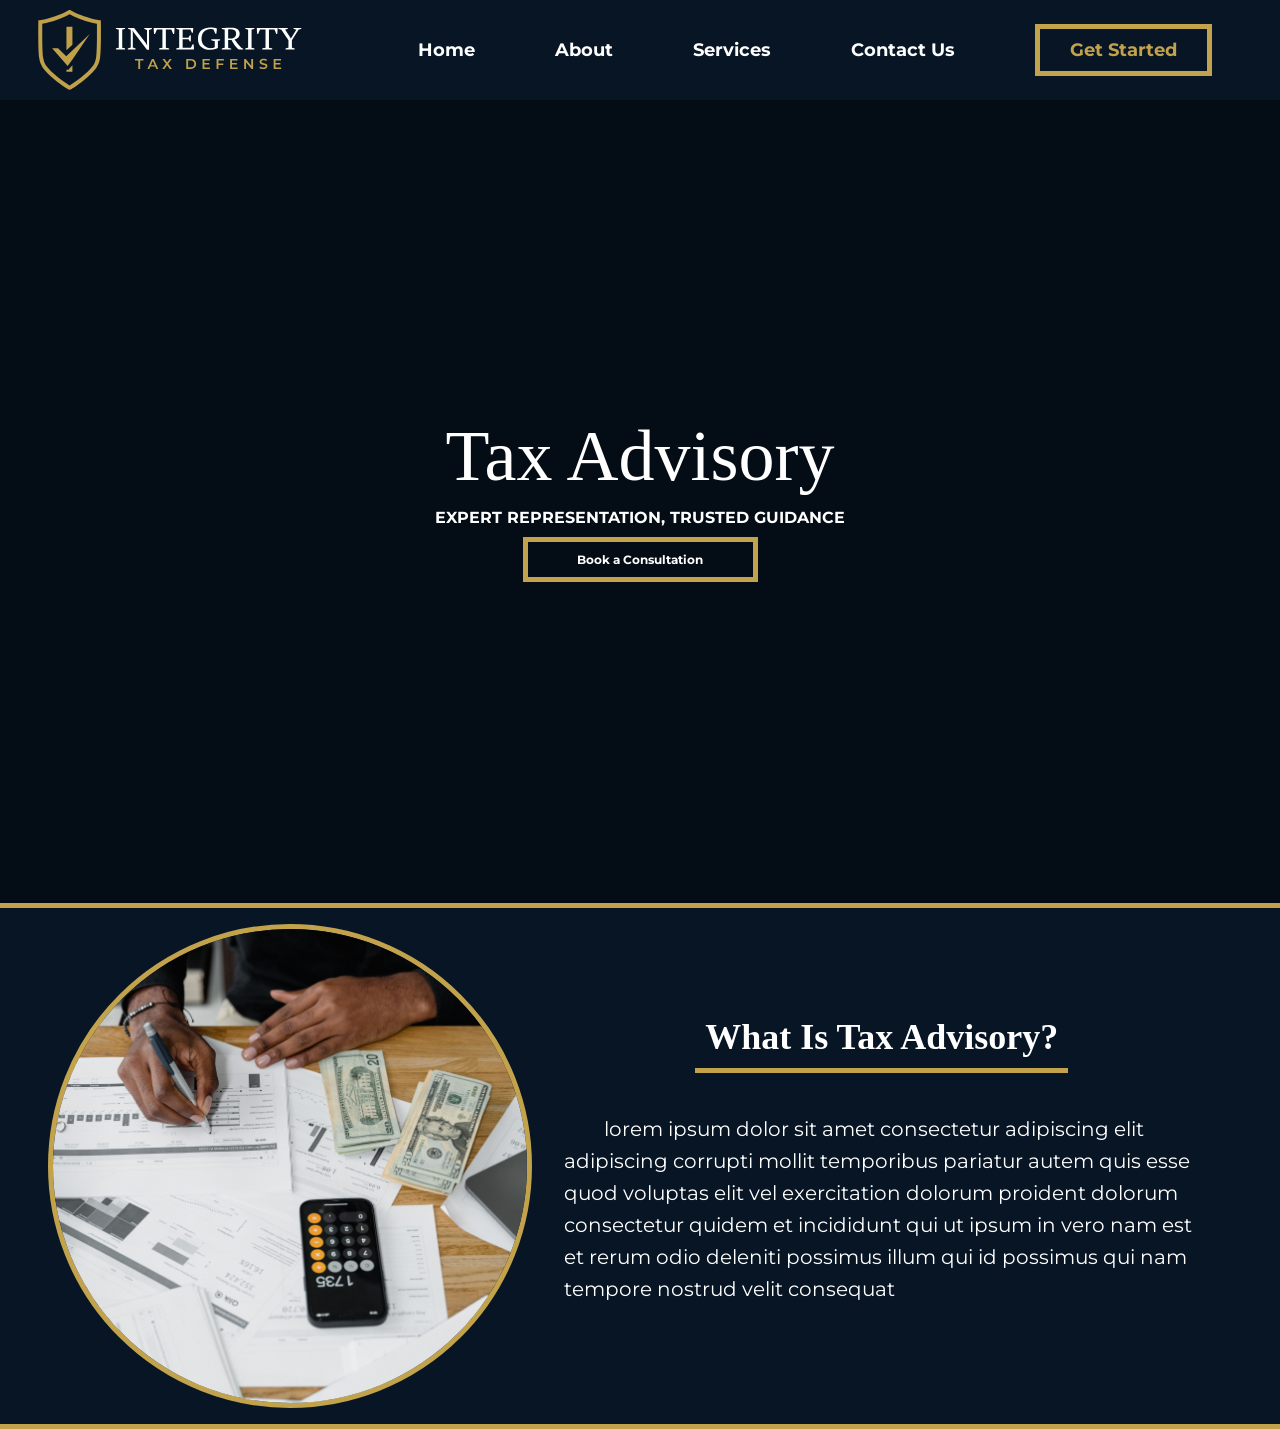
<file: pages/advisory.html>
<!DOCTYPE html>
<html lang="en">
<head>
    <meta charset="UTF-8">
    <meta name="viewport" content="width=device-width, initial-scale=1.0">
    <title>Integrity Tax Defense</title>
    <link rel="stylesheet" href="../styles.css">
    <link rel="preconnect" href="https://fonts.googleapis.com" />
    <link rel="preconnect" href="https://fonts.gstatic.com" crossorigin />
    <link href="https://fonts.googleapis.com/css2?family=Cormorant+Garamond:wght@400;500;600;700&family=Montserrat:wght@300;400;500;600;700&display=swap" rel="stylesheet" />  
</head>
<body>
    <!-- NAV SECTION -->
    <nav>
        <div class="logo">
            <svg width="300" height="80" viewBox="0 0 662 201" fill="none" xmlns="http://www.w3.org/2000/svg">
                <path d="M81.6719 0.889648C81.6815 0.896157 81.701 0.908386 81.7285 0.926758C81.7877 0.966324 81.8886 1.03316 82.0312 1.125C82.3173 1.30917 82.7731 1.59491 83.4033 1.9707C84.664 2.72251 86.6259 3.83392 89.335 5.20508C94.7527 7.94719 103.165 11.7322 114.947 15.7695C126.75 19.8137 136.313 22.2646 142.892 23.6992C146.18 24.4164 148.723 24.8793 150.425 25.1611C151.275 25.302 151.916 25.3978 152.335 25.457C152.544 25.4866 152.699 25.5069 152.796 25.5195C152.844 25.5258 152.879 25.5298 152.898 25.5322C152.907 25.5333 152.914 25.5347 152.917 25.5352H152.915L157.263 26.0498L157.326 30.4277L152.327 30.5C157.102 30.4313 157.317 30.4283 157.326 30.4287V30.4414C157.326 30.4501 157.327 30.4634 157.327 30.4805C157.328 30.5146 157.328 30.5652 157.329 30.6318C157.331 30.7652 157.334 30.9627 157.337 31.2207C157.344 31.7372 157.353 32.4966 157.363 33.4688C157.385 35.4133 157.412 38.2118 157.436 41.6299C157.483 48.4646 157.514 57.7843 157.451 67.7188C157.327 87.3924 156.837 110.066 155.269 120.261C153.674 130.625 150.814 138.253 145.677 145.612C140.689 152.757 133.648 159.488 124.214 168.178C114.471 177.151 103.758 185.053 95.5264 190.688C91.4006 193.513 87.875 195.784 85.375 197.353C84.1247 198.137 83.1292 198.747 82.4424 199.163C82.0991 199.371 81.8323 199.531 81.6494 199.64C81.5582 199.694 81.4873 199.736 81.4385 199.765C81.4144 199.779 81.3952 199.79 81.3818 199.798C81.3752 199.802 81.3691 199.805 81.3652 199.808C81.3634 199.809 81.3615 199.81 81.3604 199.811L81.3584 199.812L78.8271 195.5L81.3574 199.812L80.1855 200.5H77.3008L76.1289 199.812L78.6602 195.5L76.1279 199.812L76.126 199.811C76.1247 199.81 76.1229 199.809 76.1211 199.808C76.1172 199.805 76.112 199.802 76.1055 199.798C76.0921 199.79 76.0729 199.779 76.0488 199.765C76.0001 199.736 75.929 199.694 75.8379 199.64C75.6551 199.531 75.388 199.371 75.0449 199.163C74.3581 198.747 73.3626 198.137 72.1123 197.353C69.6122 195.784 66.0859 193.513 61.96 190.688C53.7282 185.053 43.0149 177.151 33.2725 168.178C23.8381 159.488 16.7984 152.757 11.8105 145.612C6.67295 138.253 3.81233 130.625 2.21777 120.261C0.649368 110.066 0.15928 87.3924 0.0351562 67.7188C-0.02752 57.7843 0.00380824 48.4646 0.0507812 41.6299C0.0742731 38.2118 0.101495 35.4133 0.123047 33.4688C0.133822 32.4966 0.143764 31.7372 0.150391 31.2207C0.153701 30.9627 0.155409 30.7652 0.157227 30.6318C0.158135 30.5652 0.159678 30.5146 0.160156 30.4805V30.4287C0.160786 30.4281 0.21708 30.4289 5.16016 30.5L0.160156 30.4277L0.223633 26.0498L4.57129 25.5352H4.56934C4.57203 25.5348 4.57841 25.5334 4.58789 25.5322C4.60765 25.5298 4.64233 25.5258 4.69043 25.5195C4.78741 25.5069 4.94212 25.4866 5.15137 25.457C5.57015 25.3978 6.21097 25.302 7.06152 25.1611C8.76326 24.8793 11.3059 24.4164 14.5947 23.6992C21.1731 22.2646 30.7365 19.8138 42.5391 15.7695C54.3218 11.7321 62.7345 7.94724 68.1523 5.20508C70.8611 3.83407 72.8223 2.72252 74.083 1.9707C74.713 1.59503 75.1689 1.30922 75.4551 1.125C75.5979 1.03303 75.6995 0.966342 75.7588 0.926758C75.7859 0.908637 75.8047 0.896256 75.8145 0.889648L77.0967 0H80.3896L81.6719 0.889648ZM78.7432 10.8291C77.3037 11.6741 75.2909 12.7994 72.668 14.127C66.8358 17.0788 57.9979 21.0443 45.7812 25.2305C33.5843 29.4098 23.647 31.9593 16.7256 33.4688C14.0595 34.0502 11.8396 34.4768 10.1104 34.7832C10.0915 36.6021 10.0697 38.9482 10.0508 41.6982C10.004 48.5041 9.97284 57.7784 10.0352 67.6562C10.161 87.6071 10.67 109.434 12.1016 118.739C13.507 127.875 15.8976 133.997 20.0098 139.888C24.2718 145.993 30.4826 152.012 40.0479 160.822C49.305 169.349 59.5914 176.947 67.6094 182.437C71.6081 185.174 75.0206 187.372 77.4268 188.882C77.9065 189.183 78.3471 189.455 78.7432 189.7C79.1392 189.455 79.5798 189.183 80.0596 188.882C82.4657 187.372 85.8782 185.174 89.877 182.437C97.895 176.947 108.182 169.349 117.439 160.822C127.005 152.012 133.214 145.993 137.477 139.888C141.589 133.997 143.979 127.875 145.385 118.739C146.816 109.434 147.326 87.6072 147.452 67.6562C147.514 57.7784 147.483 48.5041 147.437 41.6982C147.418 38.9482 147.395 36.6021 147.376 34.7832C145.647 34.4768 143.427 34.0501 140.762 33.4688C133.84 31.9593 123.903 29.4098 111.706 25.2305C99.4892 21.0443 90.6505 17.0788 84.8184 14.127C82.1954 12.7993 80.1825 11.674 78.7432 10.8291ZM85.8271 155H70.8271V150H75.8271L85.8271 139V155ZM86.8271 123L73.8271 141L34.8271 96H49.8271L70.3271 116L129.327 60L86.8271 123ZM85.8271 87L70.8271 101V42H85.8271V87Z" fill="#C0A14A"/>
                <path d="M218.158 99.0718H195.115V96.8287C197.455 95.9006 199.855 95.2818 202.316 94.9724V49.105C201.115 48.8987 199.915 48.6409 198.715 48.3315C197.515 47.9705 196.315 47.5838 195.115 47.1713V44.9282H218.158V47.1713C217.078 47.5838 215.907 47.9705 214.647 48.3315C213.387 48.6409 212.157 48.8987 210.957 49.105V94.9724C212.217 95.1786 213.477 95.4365 214.737 95.7459C215.997 96.0552 217.138 96.4162 218.158 96.8287V99.0718Z" fill="white"/>
                <path d="M266.275 44.9282H285.718V47.1713C283.197 48.6151 280.737 49.6464 278.337 50.2652V100H273.206L240.531 57.3812L237.021 51.3481H236.751L237.561 57.3812V94.1215C240.021 94.6888 242.332 95.5912 244.492 96.8287V99.0718H225.049V96.8287C226.129 96.2615 227.27 95.7716 228.47 95.3591C229.73 94.895 231.05 94.4825 232.43 94.1215V49.8011C231.23 49.3886 230.03 48.9503 228.83 48.4862C227.69 48.0221 226.61 47.558 225.589 47.0939V44.9282H240.802L269.155 81.6685L273.296 88.3204H273.656L273.206 81.6685V50.2652C271.946 49.8011 270.716 49.3112 269.516 48.7956C268.375 48.2799 267.295 47.7385 266.275 47.1713V44.9282Z" fill="white"/>
                <path d="M328.872 99.0718H303.578V96.8287C304.898 96.4162 306.219 96.0552 307.539 95.7459C308.919 95.4365 310.389 95.1786 311.949 94.9724V48.9503H298.177L293.407 60.011H291.157C290.976 58.9797 290.826 57.8195 290.706 56.5304C290.586 55.1897 290.466 53.849 290.346 52.5083C290.286 51.116 290.226 49.7753 290.166 48.4862C290.106 47.1455 290.076 45.9595 290.076 44.9282H342.374C342.374 45.9595 342.344 47.1197 342.284 48.4088C342.224 49.698 342.134 51.0387 342.014 52.4309C341.954 53.7716 341.864 55.1123 341.744 56.453C341.684 57.7422 341.564 58.9282 341.384 60.011H339.043L334.363 48.9503H320.591V94.9724C322.151 95.2302 323.591 95.488 324.911 95.7459C326.291 96.0037 327.612 96.3646 328.872 96.8287V99.0718Z" fill="white"/>
                <path d="M389.373 44.9282C389.313 46.9908 389.193 49.0792 389.013 51.1934C388.893 53.256 388.683 55.3444 388.383 57.4586H386.042L382.352 48.9503H362.729V69.4475H377.401L380.912 63.7238H383.162C383.522 68.8287 383.522 74.0368 383.162 79.3481H380.912L377.401 73.4696H362.729V95.0497H383.432L387.843 85.768H390.093C390.513 87.9337 390.813 90.1252 390.993 92.3425C391.173 94.5599 391.203 96.8029 391.083 99.0718H346.707V96.8287C348.807 96.0037 351.268 95.3849 354.088 94.9724V49.105C352.888 48.8987 351.658 48.6409 350.397 48.3315C349.137 47.9705 347.907 47.5838 346.707 47.1713V44.9282H389.373Z" fill="white"/>
                <path d="M451.304 95.3591C450.164 95.9263 448.814 96.4936 447.254 97.0608C445.754 97.5764 444.133 98.0663 442.393 98.5304C440.713 98.9429 439.003 99.2781 437.262 99.5359C435.582 99.8453 433.992 100 432.492 100C427.691 100 423.37 99.4586 419.53 98.3757C415.689 97.2413 412.419 95.5396 409.719 93.2707C407.018 90.9503 404.918 88.0368 403.418 84.5304C401.977 81.0239 401.257 76.8471 401.257 72C401.257 66.9466 402.097 62.6409 403.778 59.0829C405.518 55.5249 407.798 52.6372 410.619 50.4199C413.499 48.151 416.74 46.5267 420.34 45.547C424.001 44.5157 427.721 44 431.502 44C435.462 44 438.793 44.232 441.493 44.6961C444.253 45.1087 446.654 45.7532 448.694 46.6298C448.694 47.4033 448.664 48.3573 448.604 49.4917C448.544 50.6262 448.454 51.8122 448.334 53.0497C448.214 54.2873 448.064 55.5249 447.884 56.7624C447.704 57.9484 447.524 59.0055 447.344 59.9337H445.003L440.323 48.7956C439.663 48.4862 438.553 48.2799 436.992 48.1768C435.432 48.0737 433.902 48.0221 432.402 48.0221C429.401 48.0221 426.551 48.512 423.851 49.4917C421.15 50.4199 418.78 51.8895 416.74 53.9005C414.759 55.86 413.169 58.361 411.969 61.4033C410.769 64.3941 410.169 67.9263 410.169 72C410.169 75.6611 410.739 78.9613 411.879 81.9006C413.079 84.8398 414.699 87.3665 416.74 89.4807C418.84 91.5433 421.27 93.1418 424.031 94.2762C426.851 95.4107 429.881 95.9779 433.122 95.9779C434.322 95.9779 435.492 95.8748 436.632 95.6685C437.772 95.4622 438.823 95.2302 439.783 94.9724C440.743 94.663 441.523 94.3536 442.123 94.0442C442.783 93.7348 443.233 93.477 443.473 93.2707V77.6464C441.913 77.5433 440.413 77.3112 438.973 76.9503C437.592 76.5893 436.212 76.2026 434.832 75.7901V73.547H456.885V75.7901C456.285 76.151 455.565 76.4862 454.725 76.7956C453.885 77.105 452.745 77.3886 451.304 77.6464V95.3591Z" fill="white"/>
                <path d="M477.091 94.9724C478.471 95.2302 479.791 95.5138 481.051 95.8232C482.312 96.081 483.542 96.4162 484.742 96.8287V99.0718H461.069V96.8287C462.389 96.3131 463.649 95.9263 464.849 95.6685C466.049 95.4107 467.249 95.1786 468.45 94.9724V49.105C466.889 48.8471 465.509 48.5635 464.309 48.2541C463.109 47.8932 462.029 47.5322 461.069 47.1713V44.9282H468.99C471.39 44.9282 474 44.825 476.821 44.6188C479.701 44.4125 482.492 44.3094 485.192 44.3094C488.132 44.3094 490.863 44.593 493.383 45.1602C495.963 45.7274 498.184 46.6298 500.044 47.8674C501.904 49.105 503.345 50.6777 504.365 52.5856C505.445 54.4936 505.985 56.7882 505.985 59.4696C505.985 63.2339 504.815 66.3536 502.474 68.8287C500.194 71.3039 497.074 73.0829 493.113 74.1657C495.693 77.6722 498.394 81.1529 501.214 84.6077C504.035 88.0626 506.975 91.4917 510.035 94.895L514.896 97.1381V99.0718H504.005L500.584 96.9061C498.904 95.1013 497.374 93.3481 495.993 91.6464C494.613 89.8932 493.323 88.14 492.123 86.3867C490.923 84.5819 489.783 82.7772 488.702 80.9724C487.682 79.116 486.632 77.1565 485.552 75.0939H477.091V94.9724ZM483.212 48.3315C481.772 48.3315 480.571 48.3573 479.611 48.4088C478.711 48.4604 477.871 48.5635 477.091 48.7182V71.8453H483.572C487.712 71.8453 490.983 70.7109 493.383 68.442C495.843 66.1731 497.074 63.1823 497.074 59.4696C497.074 55.6538 495.783 52.8435 493.203 51.0387C490.623 49.2339 487.292 48.3315 483.212 48.3315Z" fill="white"/>
                <path d="M543.135 99.0718H520.092V96.8287C522.432 95.9006 524.832 95.2818 527.293 94.9724V49.105C526.092 48.8987 524.892 48.6409 523.692 48.3315C522.492 47.9705 521.292 47.5838 520.092 47.1713V44.9282H543.135V47.1713C542.055 47.5838 540.884 47.9705 539.624 48.3315C538.364 48.6409 537.134 48.8987 535.934 49.105V94.9724C537.194 95.1786 538.454 95.4365 539.714 95.7459C540.974 96.0552 542.115 96.4162 543.135 96.8287V99.0718Z" fill="white"/>
                <path d="M587.922 99.0718H562.628V96.8287C563.948 96.4162 565.268 96.0552 566.589 95.7459C567.969 95.4365 569.439 95.1786 570.999 94.9724V48.9503H557.227L552.457 60.011H550.206C550.026 58.9797 549.876 57.8195 549.756 56.5304C549.636 55.1897 549.516 53.849 549.396 52.5083C549.336 51.116 549.276 49.7753 549.216 48.4862C549.156 47.1455 549.126 45.9595 549.126 44.9282H601.424C601.424 45.9595 601.394 47.1197 601.334 48.4088C601.273 49.698 601.184 51.0387 601.064 52.4309C601.003 53.7716 600.913 55.1123 600.793 56.453C600.733 57.7422 600.613 58.9282 600.433 60.011H598.093L593.412 48.9503H579.641V94.9724C581.201 95.2302 582.641 95.488 583.961 95.7459C585.341 96.0037 586.661 96.3646 587.922 96.8287V99.0718Z" fill="white"/>
                <path d="M641.312 44.9282H661.115V47.1713C658.834 48.151 656.554 48.7956 654.274 49.105L637.261 76.0221V94.9724C639.602 95.2302 641.882 95.849 644.102 96.8287V99.0718H621.239V96.8287C623.399 95.9006 625.86 95.2818 628.62 94.9724V76.0994L610.437 49.105C609.057 48.8987 607.767 48.6409 606.567 48.3315C605.427 47.9705 604.287 47.5838 603.146 47.1713V44.9282H627V47.1713C626.1 47.4807 625.079 47.8158 623.939 48.1768C622.799 48.4862 621.509 48.7956 620.069 49.105L634.831 71.8453L648.693 49.105C647.313 48.8471 645.992 48.5635 644.732 48.2541C643.532 47.8932 642.392 47.5322 641.312 47.1713V44.9282Z" fill="white"/>
                <path d="M251.323 148.08V126.84H242.971V122.88H264.355V126.84H256.003V148.08H251.323ZM274.198 148.08L285.538 122.88H290.146L301.522 148.08H296.626L286.87 125.364H288.742L279.022 148.08H274.198ZM279.418 142.248L280.678 138.576H294.286L295.546 142.248H279.418ZM311.561 148.08L322.181 133.464V136.992L312.065 122.88H317.357L324.881 133.32L322.721 133.356L330.173 122.88H335.249L325.205 136.74V133.356L335.897 148.08H330.497L322.577 136.992H324.701L316.889 148.08H311.561ZM371.851 148.08V122.88H382.867C385.603 122.88 388.003 123.408 390.067 124.464C392.131 125.52 393.739 126.984 394.891 128.856C396.043 130.728 396.619 132.936 396.619 135.48C396.619 138 396.043 140.208 394.891 142.104C393.739 143.976 392.131 145.44 390.067 146.496C388.003 147.552 385.603 148.08 382.867 148.08H371.851ZM376.531 144.12H382.651C384.523 144.12 386.155 143.76 387.547 143.04C388.939 142.32 390.007 141.312 390.751 140.016C391.519 138.72 391.903 137.208 391.903 135.48C391.903 133.728 391.519 132.216 390.751 130.944C390.007 129.648 388.939 128.64 387.547 127.92C386.155 127.2 384.523 126.84 382.651 126.84H376.531V144.12ZM412.753 148.08V122.88H431.149V126.804H417.433V144.156H431.653V148.08H412.753ZM417.073 137.208V133.356H429.601V137.208H417.073ZM448.03 148.08V122.88H466.426V126.804H452.71V148.08H448.03ZM452.314 138.432V134.472H464.878V138.432H452.314ZM482.112 148.08V122.88H500.508V126.804H486.792V144.156H501.012V148.08H482.112ZM486.432 137.208V133.356H498.96V137.208H486.432ZM517.389 148.08V122.88H521.241L537.045 142.284H535.137V122.88H539.781V148.08H535.929L520.125 128.676H522.033V148.08H517.389ZM565.506 148.44C563.538 148.44 561.654 148.164 559.854 147.612C558.054 147.036 556.626 146.304 555.57 145.416L557.19 141.78C558.198 142.572 559.446 143.232 560.934 143.76C562.422 144.288 563.946 144.552 565.506 144.552C566.826 144.552 567.894 144.408 568.71 144.12C569.526 143.832 570.126 143.448 570.51 142.968C570.894 142.464 571.086 141.9 571.086 141.276C571.086 140.508 570.81 139.896 570.258 139.44C569.706 138.96 568.986 138.588 568.098 138.324C567.234 138.036 566.262 137.772 565.182 137.532C564.126 137.292 563.058 137.016 561.978 136.704C560.922 136.368 559.95 135.948 559.062 135.444C558.198 134.916 557.49 134.22 556.938 133.356C556.386 132.492 556.11 131.388 556.11 130.044C556.11 128.676 556.47 127.428 557.19 126.3C557.934 125.148 559.05 124.236 560.538 123.564C562.05 122.868 563.958 122.52 566.262 122.52C567.774 122.52 569.274 122.712 570.762 123.096C572.25 123.48 573.546 124.032 574.65 124.752L573.174 128.388C572.046 127.716 570.882 127.224 569.682 126.912C568.482 126.576 567.33 126.408 566.226 126.408C564.93 126.408 563.874 126.564 563.058 126.876C562.266 127.188 561.678 127.596 561.294 128.1C560.934 128.604 560.754 129.18 560.754 129.828C560.754 130.596 561.018 131.22 561.546 131.7C562.098 132.156 562.806 132.516 563.67 132.78C564.558 133.044 565.542 133.308 566.622 133.572C567.702 133.812 568.77 134.088 569.826 134.4C570.906 134.712 571.878 135.12 572.742 135.624C573.63 136.128 574.338 136.812 574.866 137.676C575.418 138.54 575.694 139.632 575.694 140.952C575.694 142.296 575.322 143.544 574.578 144.696C573.858 145.824 572.742 146.736 571.23 147.432C569.718 148.104 567.81 148.44 565.506 148.44ZM591.495 148.08V122.88H609.891V126.804H596.175V144.156H610.395V148.08H591.495ZM595.815 137.208V133.356H608.343V137.208H595.815Z" fill="#C0A24A"/>
            </svg>
        </div>
        <ul class="menu">
            <li><a href="../index.html">Home</a></li>
            <li><a href="about.html">About</a></li>
            <li><a href="services.html">Services</a></li>
            <li><a href="../index.html#contact-us">Contact Us</a></li>
            <li><a class="get-started" href="https://calendly.com/integritytaxdefense">Get Started</a></li>
        </ul>

        <div id="mobile-menu" class="mobile-menu">
            <button>
                <svg width="50" height="50" viewBox="0 0 100 100" fill="none" xmlns="http://www.w3.org/2000/svg">
                    <path d="M10 10H90V25H10V10Z" fill="#C2A24B"/>
                    <path d="M10 40H90V55H10V40Z" fill="#C2A24B"/>
                    <path d="M10 70H90V85H10V70Z" fill="#C2A24B"/>
                </svg>
            </button>
        </div>

        <ul id="mobile-navigation" class="mobile-navigation">
            <li><a href="../index.html">Home</a></li>
            <li><a href="about.html">About</a></li>
            <li><a href="services.html">Services</a></li>
            <li><a href="index.html#contact-us">Contact Us</a></li>
        </ul>
    </nav>

    <!-- HERO SECTION -->
    <section class="hero" style="background-image: url(https://images.pexels.com/photos/34427765/pexels-photo-34427765.jpeg?_gl=1*12dq9da*_ga*MTIxMTg1OTE1My4xNzkyNDYwMjcz*_ga_8JE65Q40S6*czE3OTI1Mzg3MzMkbzIkZzEkdDE3OTI1Mzg4MzckajI4JGwwJGgw);">
        <div class="hero-content">
            <h1>Tax Advisory</h1>
            <p class="hero-subtitle">EXPERT REPRESENTATION, TRUSTED GUIDANCE</p>
            <a href="https://calendly.com/integritytaxdefense" class="btn-hero">Book a Consultation</a>
        </div>

    </section>

     <section class="about" style="border-bottom: 5px solid var(--gold);">
        <img class="about-image" src="../visuals/resolution_stock.jpg" alt="">
        <div class="about-content">
            <h1>What Is Tax Advisory?</h1>
            <p>
                lorem ipsum dolor sit amet consectetur adipiscing elit adipiscing corrupti mollit temporibus pariatur autem quis esse quod voluptas elit vel exercitation dolorum proident dolorum consectetur quidem et incididunt qui ut ipsum in vero nam est et rerum odio deleniti possimus illum qui id possimus qui nam tempore nostrud velit consequat
            </p>
        </div>
    </section>
</body>
</file>
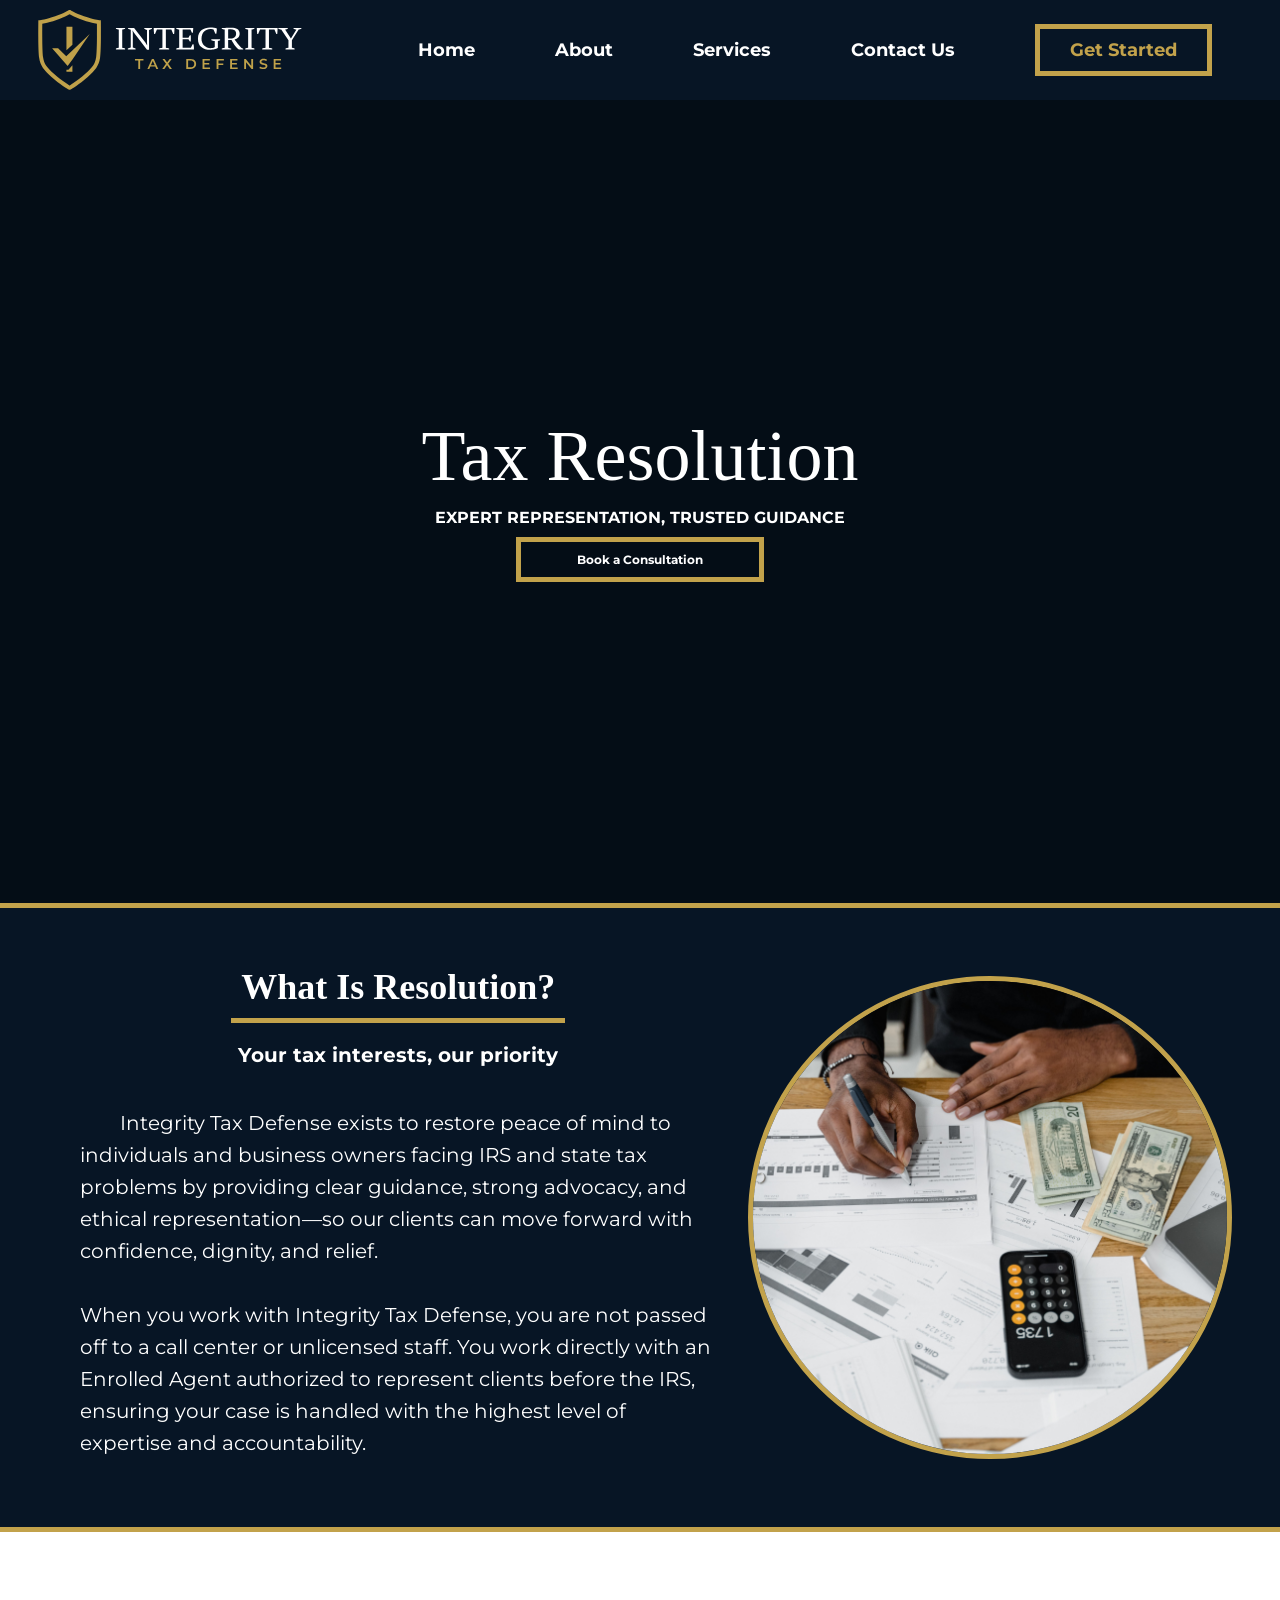
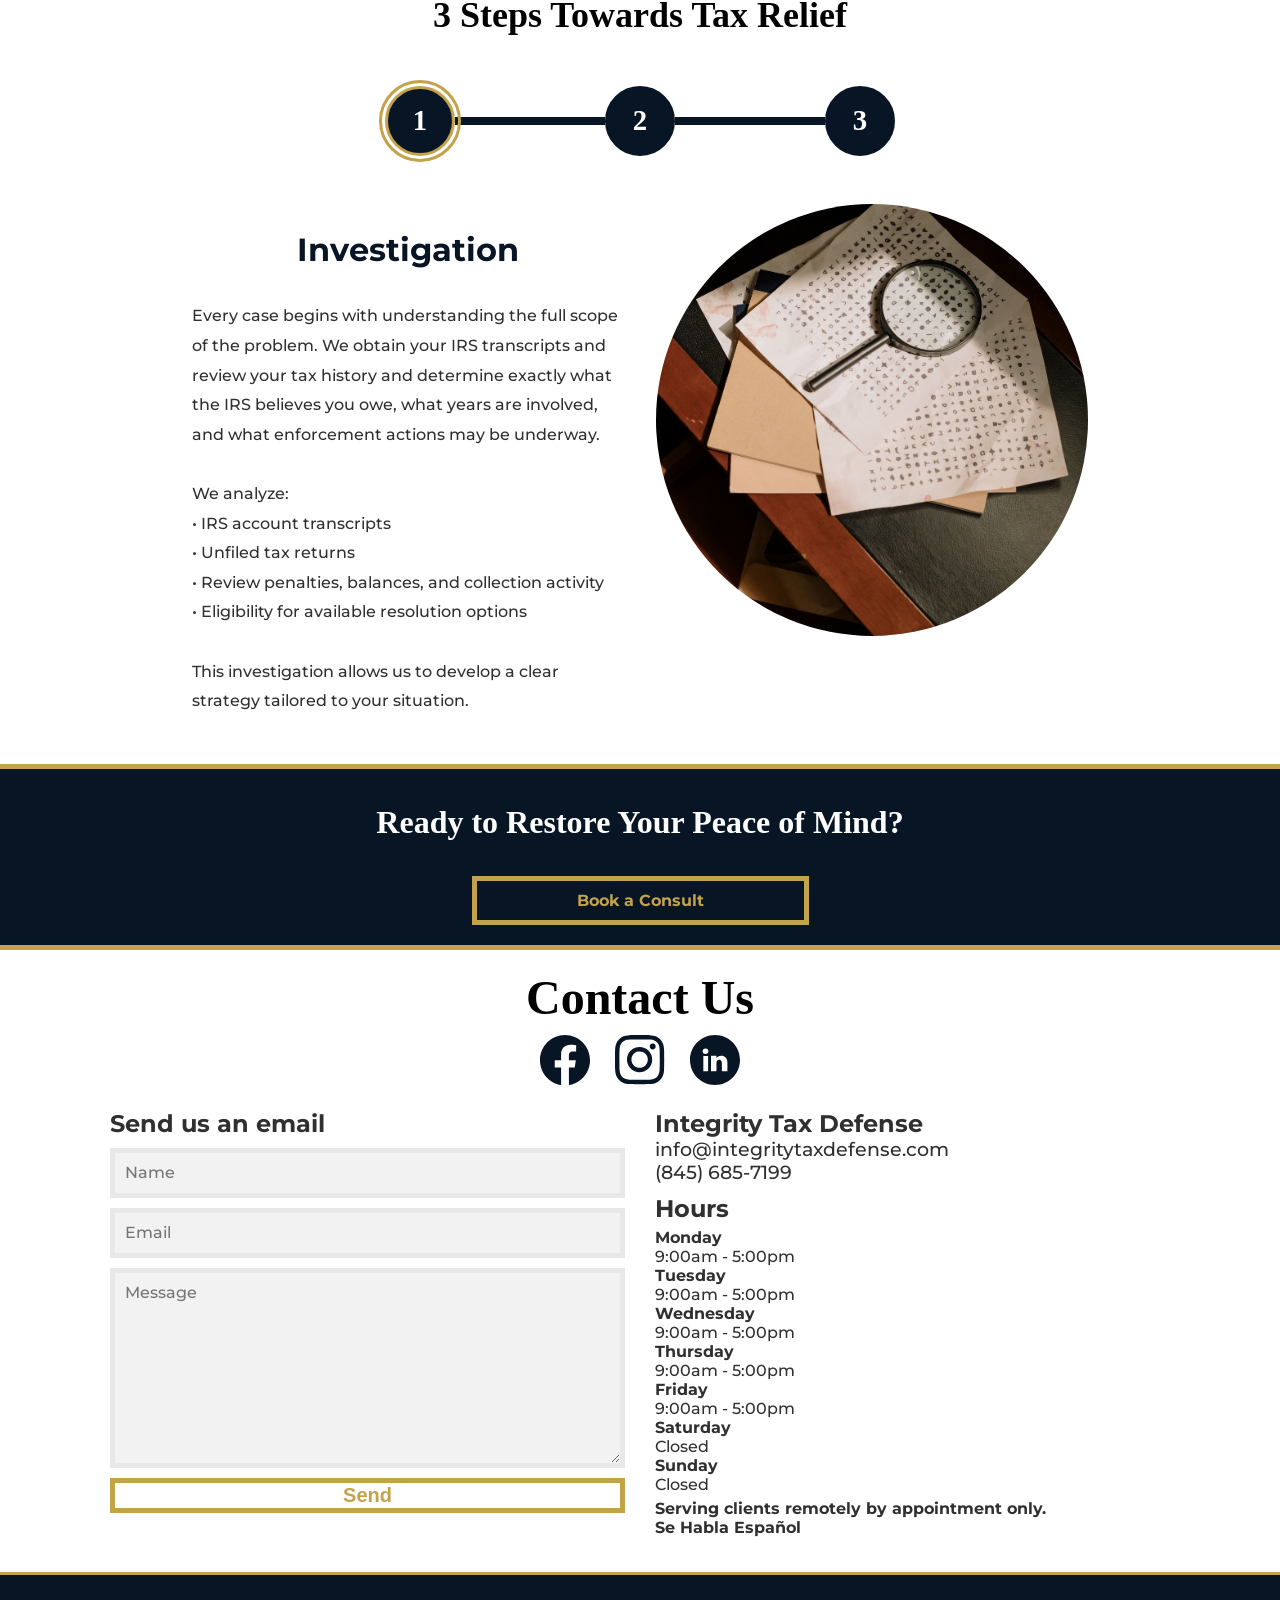
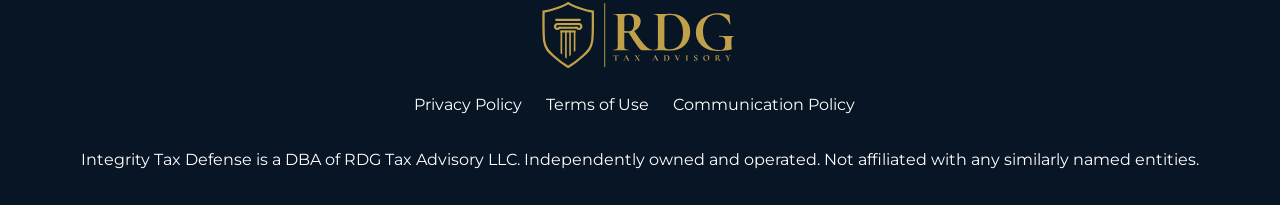
<file: pages/resolution.html>
<!DOCTYPE html>
<html lang="en">
<head>
    <meta charset="UTF-8">
    <meta name="viewport" content="width=device-width, initial-scale=1.0">
    <title>Integrity Tax Defense</title>
    <link rel="stylesheet" href="../styles.css">
    <link rel="preconnect" href="https://fonts.googleapis.com" />
    <link rel="preconnect" href="https://fonts.gstatic.com" crossorigin />
    <link href="https://fonts.googleapis.com/css2?family=Cormorant+Garamond:wght@400;500;600;700&family=Montserrat:wght@300;400;500;600;700&display=swap" rel="stylesheet" />  
</head>
<body>
    <!-- NAV SECTION -->
    <nav>
        <div class="logo">
            <svg width="300" height="80" viewBox="0 0 662 201" fill="none" xmlns="http://www.w3.org/2000/svg">
                <path d="M81.6719 0.889648C81.6815 0.896157 81.701 0.908386 81.7285 0.926758C81.7877 0.966324 81.8886 1.03316 82.0312 1.125C82.3173 1.30917 82.7731 1.59491 83.4033 1.9707C84.664 2.72251 86.6259 3.83392 89.335 5.20508C94.7527 7.94719 103.165 11.7322 114.947 15.7695C126.75 19.8137 136.313 22.2646 142.892 23.6992C146.18 24.4164 148.723 24.8793 150.425 25.1611C151.275 25.302 151.916 25.3978 152.335 25.457C152.544 25.4866 152.699 25.5069 152.796 25.5195C152.844 25.5258 152.879 25.5298 152.898 25.5322C152.907 25.5333 152.914 25.5347 152.917 25.5352H152.915L157.263 26.0498L157.326 30.4277L152.327 30.5C157.102 30.4313 157.317 30.4283 157.326 30.4287V30.4414C157.326 30.4501 157.327 30.4634 157.327 30.4805C157.328 30.5146 157.328 30.5652 157.329 30.6318C157.331 30.7652 157.334 30.9627 157.337 31.2207C157.344 31.7372 157.353 32.4966 157.363 33.4688C157.385 35.4133 157.412 38.2118 157.436 41.6299C157.483 48.4646 157.514 57.7843 157.451 67.7188C157.327 87.3924 156.837 110.066 155.269 120.261C153.674 130.625 150.814 138.253 145.677 145.612C140.689 152.757 133.648 159.488 124.214 168.178C114.471 177.151 103.758 185.053 95.5264 190.688C91.4006 193.513 87.875 195.784 85.375 197.353C84.1247 198.137 83.1292 198.747 82.4424 199.163C82.0991 199.371 81.8323 199.531 81.6494 199.64C81.5582 199.694 81.4873 199.736 81.4385 199.765C81.4144 199.779 81.3952 199.79 81.3818 199.798C81.3752 199.802 81.3691 199.805 81.3652 199.808C81.3634 199.809 81.3615 199.81 81.3604 199.811L81.3584 199.812L78.8271 195.5L81.3574 199.812L80.1855 200.5H77.3008L76.1289 199.812L78.6602 195.5L76.1279 199.812L76.126 199.811C76.1247 199.81 76.1229 199.809 76.1211 199.808C76.1172 199.805 76.112 199.802 76.1055 199.798C76.0921 199.79 76.0729 199.779 76.0488 199.765C76.0001 199.736 75.929 199.694 75.8379 199.64C75.6551 199.531 75.388 199.371 75.0449 199.163C74.3581 198.747 73.3626 198.137 72.1123 197.353C69.6122 195.784 66.0859 193.513 61.96 190.688C53.7282 185.053 43.0149 177.151 33.2725 168.178C23.8381 159.488 16.7984 152.757 11.8105 145.612C6.67295 138.253 3.81233 130.625 2.21777 120.261C0.649368 110.066 0.15928 87.3924 0.0351562 67.7188C-0.02752 57.7843 0.00380824 48.4646 0.0507812 41.6299C0.0742731 38.2118 0.101495 35.4133 0.123047 33.4688C0.133822 32.4966 0.143764 31.7372 0.150391 31.2207C0.153701 30.9627 0.155409 30.7652 0.157227 30.6318C0.158135 30.5652 0.159678 30.5146 0.160156 30.4805V30.4287C0.160786 30.4281 0.21708 30.4289 5.16016 30.5L0.160156 30.4277L0.223633 26.0498L4.57129 25.5352H4.56934C4.57203 25.5348 4.57841 25.5334 4.58789 25.5322C4.60765 25.5298 4.64233 25.5258 4.69043 25.5195C4.78741 25.5069 4.94212 25.4866 5.15137 25.457C5.57015 25.3978 6.21097 25.302 7.06152 25.1611C8.76326 24.8793 11.3059 24.4164 14.5947 23.6992C21.1731 22.2646 30.7365 19.8138 42.5391 15.7695C54.3218 11.7321 62.7345 7.94724 68.1523 5.20508C70.8611 3.83407 72.8223 2.72252 74.083 1.9707C74.713 1.59503 75.1689 1.30922 75.4551 1.125C75.5979 1.03303 75.6995 0.966342 75.7588 0.926758C75.7859 0.908637 75.8047 0.896256 75.8145 0.889648L77.0967 0H80.3896L81.6719 0.889648ZM78.7432 10.8291C77.3037 11.6741 75.2909 12.7994 72.668 14.127C66.8358 17.0788 57.9979 21.0443 45.7812 25.2305C33.5843 29.4098 23.647 31.9593 16.7256 33.4688C14.0595 34.0502 11.8396 34.4768 10.1104 34.7832C10.0915 36.6021 10.0697 38.9482 10.0508 41.6982C10.004 48.5041 9.97284 57.7784 10.0352 67.6562C10.161 87.6071 10.67 109.434 12.1016 118.739C13.507 127.875 15.8976 133.997 20.0098 139.888C24.2718 145.993 30.4826 152.012 40.0479 160.822C49.305 169.349 59.5914 176.947 67.6094 182.437C71.6081 185.174 75.0206 187.372 77.4268 188.882C77.9065 189.183 78.3471 189.455 78.7432 189.7C79.1392 189.455 79.5798 189.183 80.0596 188.882C82.4657 187.372 85.8782 185.174 89.877 182.437C97.895 176.947 108.182 169.349 117.439 160.822C127.005 152.012 133.214 145.993 137.477 139.888C141.589 133.997 143.979 127.875 145.385 118.739C146.816 109.434 147.326 87.6072 147.452 67.6562C147.514 57.7784 147.483 48.5041 147.437 41.6982C147.418 38.9482 147.395 36.6021 147.376 34.7832C145.647 34.4768 143.427 34.0501 140.762 33.4688C133.84 31.9593 123.903 29.4098 111.706 25.2305C99.4892 21.0443 90.6505 17.0788 84.8184 14.127C82.1954 12.7993 80.1825 11.674 78.7432 10.8291ZM85.8271 155H70.8271V150H75.8271L85.8271 139V155ZM86.8271 123L73.8271 141L34.8271 96H49.8271L70.3271 116L129.327 60L86.8271 123ZM85.8271 87L70.8271 101V42H85.8271V87Z" fill="#C0A14A"/>
                <path d="M218.158 99.0718H195.115V96.8287C197.455 95.9006 199.855 95.2818 202.316 94.9724V49.105C201.115 48.8987 199.915 48.6409 198.715 48.3315C197.515 47.9705 196.315 47.5838 195.115 47.1713V44.9282H218.158V47.1713C217.078 47.5838 215.907 47.9705 214.647 48.3315C213.387 48.6409 212.157 48.8987 210.957 49.105V94.9724C212.217 95.1786 213.477 95.4365 214.737 95.7459C215.997 96.0552 217.138 96.4162 218.158 96.8287V99.0718Z" fill="white"/>
                <path d="M266.275 44.9282H285.718V47.1713C283.197 48.6151 280.737 49.6464 278.337 50.2652V100H273.206L240.531 57.3812L237.021 51.3481H236.751L237.561 57.3812V94.1215C240.021 94.6888 242.332 95.5912 244.492 96.8287V99.0718H225.049V96.8287C226.129 96.2615 227.27 95.7716 228.47 95.3591C229.73 94.895 231.05 94.4825 232.43 94.1215V49.8011C231.23 49.3886 230.03 48.9503 228.83 48.4862C227.69 48.0221 226.61 47.558 225.589 47.0939V44.9282H240.802L269.155 81.6685L273.296 88.3204H273.656L273.206 81.6685V50.2652C271.946 49.8011 270.716 49.3112 269.516 48.7956C268.375 48.2799 267.295 47.7385 266.275 47.1713V44.9282Z" fill="white"/>
                <path d="M328.872 99.0718H303.578V96.8287C304.898 96.4162 306.219 96.0552 307.539 95.7459C308.919 95.4365 310.389 95.1786 311.949 94.9724V48.9503H298.177L293.407 60.011H291.157C290.976 58.9797 290.826 57.8195 290.706 56.5304C290.586 55.1897 290.466 53.849 290.346 52.5083C290.286 51.116 290.226 49.7753 290.166 48.4862C290.106 47.1455 290.076 45.9595 290.076 44.9282H342.374C342.374 45.9595 342.344 47.1197 342.284 48.4088C342.224 49.698 342.134 51.0387 342.014 52.4309C341.954 53.7716 341.864 55.1123 341.744 56.453C341.684 57.7422 341.564 58.9282 341.384 60.011H339.043L334.363 48.9503H320.591V94.9724C322.151 95.2302 323.591 95.488 324.911 95.7459C326.291 96.0037 327.612 96.3646 328.872 96.8287V99.0718Z" fill="white"/>
                <path d="M389.373 44.9282C389.313 46.9908 389.193 49.0792 389.013 51.1934C388.893 53.256 388.683 55.3444 388.383 57.4586H386.042L382.352 48.9503H362.729V69.4475H377.401L380.912 63.7238H383.162C383.522 68.8287 383.522 74.0368 383.162 79.3481H380.912L377.401 73.4696H362.729V95.0497H383.432L387.843 85.768H390.093C390.513 87.9337 390.813 90.1252 390.993 92.3425C391.173 94.5599 391.203 96.8029 391.083 99.0718H346.707V96.8287C348.807 96.0037 351.268 95.3849 354.088 94.9724V49.105C352.888 48.8987 351.658 48.6409 350.397 48.3315C349.137 47.9705 347.907 47.5838 346.707 47.1713V44.9282H389.373Z" fill="white"/>
                <path d="M451.304 95.3591C450.164 95.9263 448.814 96.4936 447.254 97.0608C445.754 97.5764 444.133 98.0663 442.393 98.5304C440.713 98.9429 439.003 99.2781 437.262 99.5359C435.582 99.8453 433.992 100 432.492 100C427.691 100 423.37 99.4586 419.53 98.3757C415.689 97.2413 412.419 95.5396 409.719 93.2707C407.018 90.9503 404.918 88.0368 403.418 84.5304C401.977 81.0239 401.257 76.8471 401.257 72C401.257 66.9466 402.097 62.6409 403.778 59.0829C405.518 55.5249 407.798 52.6372 410.619 50.4199C413.499 48.151 416.74 46.5267 420.34 45.547C424.001 44.5157 427.721 44 431.502 44C435.462 44 438.793 44.232 441.493 44.6961C444.253 45.1087 446.654 45.7532 448.694 46.6298C448.694 47.4033 448.664 48.3573 448.604 49.4917C448.544 50.6262 448.454 51.8122 448.334 53.0497C448.214 54.2873 448.064 55.5249 447.884 56.7624C447.704 57.9484 447.524 59.0055 447.344 59.9337H445.003L440.323 48.7956C439.663 48.4862 438.553 48.2799 436.992 48.1768C435.432 48.0737 433.902 48.0221 432.402 48.0221C429.401 48.0221 426.551 48.512 423.851 49.4917C421.15 50.4199 418.78 51.8895 416.74 53.9005C414.759 55.86 413.169 58.361 411.969 61.4033C410.769 64.3941 410.169 67.9263 410.169 72C410.169 75.6611 410.739 78.9613 411.879 81.9006C413.079 84.8398 414.699 87.3665 416.74 89.4807C418.84 91.5433 421.27 93.1418 424.031 94.2762C426.851 95.4107 429.881 95.9779 433.122 95.9779C434.322 95.9779 435.492 95.8748 436.632 95.6685C437.772 95.4622 438.823 95.2302 439.783 94.9724C440.743 94.663 441.523 94.3536 442.123 94.0442C442.783 93.7348 443.233 93.477 443.473 93.2707V77.6464C441.913 77.5433 440.413 77.3112 438.973 76.9503C437.592 76.5893 436.212 76.2026 434.832 75.7901V73.547H456.885V75.7901C456.285 76.151 455.565 76.4862 454.725 76.7956C453.885 77.105 452.745 77.3886 451.304 77.6464V95.3591Z" fill="white"/>
                <path d="M477.091 94.9724C478.471 95.2302 479.791 95.5138 481.051 95.8232C482.312 96.081 483.542 96.4162 484.742 96.8287V99.0718H461.069V96.8287C462.389 96.3131 463.649 95.9263 464.849 95.6685C466.049 95.4107 467.249 95.1786 468.45 94.9724V49.105C466.889 48.8471 465.509 48.5635 464.309 48.2541C463.109 47.8932 462.029 47.5322 461.069 47.1713V44.9282H468.99C471.39 44.9282 474 44.825 476.821 44.6188C479.701 44.4125 482.492 44.3094 485.192 44.3094C488.132 44.3094 490.863 44.593 493.383 45.1602C495.963 45.7274 498.184 46.6298 500.044 47.8674C501.904 49.105 503.345 50.6777 504.365 52.5856C505.445 54.4936 505.985 56.7882 505.985 59.4696C505.985 63.2339 504.815 66.3536 502.474 68.8287C500.194 71.3039 497.074 73.0829 493.113 74.1657C495.693 77.6722 498.394 81.1529 501.214 84.6077C504.035 88.0626 506.975 91.4917 510.035 94.895L514.896 97.1381V99.0718H504.005L500.584 96.9061C498.904 95.1013 497.374 93.3481 495.993 91.6464C494.613 89.8932 493.323 88.14 492.123 86.3867C490.923 84.5819 489.783 82.7772 488.702 80.9724C487.682 79.116 486.632 77.1565 485.552 75.0939H477.091V94.9724ZM483.212 48.3315C481.772 48.3315 480.571 48.3573 479.611 48.4088C478.711 48.4604 477.871 48.5635 477.091 48.7182V71.8453H483.572C487.712 71.8453 490.983 70.7109 493.383 68.442C495.843 66.1731 497.074 63.1823 497.074 59.4696C497.074 55.6538 495.783 52.8435 493.203 51.0387C490.623 49.2339 487.292 48.3315 483.212 48.3315Z" fill="white"/>
                <path d="M543.135 99.0718H520.092V96.8287C522.432 95.9006 524.832 95.2818 527.293 94.9724V49.105C526.092 48.8987 524.892 48.6409 523.692 48.3315C522.492 47.9705 521.292 47.5838 520.092 47.1713V44.9282H543.135V47.1713C542.055 47.5838 540.884 47.9705 539.624 48.3315C538.364 48.6409 537.134 48.8987 535.934 49.105V94.9724C537.194 95.1786 538.454 95.4365 539.714 95.7459C540.974 96.0552 542.115 96.4162 543.135 96.8287V99.0718Z" fill="white"/>
                <path d="M587.922 99.0718H562.628V96.8287C563.948 96.4162 565.268 96.0552 566.589 95.7459C567.969 95.4365 569.439 95.1786 570.999 94.9724V48.9503H557.227L552.457 60.011H550.206C550.026 58.9797 549.876 57.8195 549.756 56.5304C549.636 55.1897 549.516 53.849 549.396 52.5083C549.336 51.116 549.276 49.7753 549.216 48.4862C549.156 47.1455 549.126 45.9595 549.126 44.9282H601.424C601.424 45.9595 601.394 47.1197 601.334 48.4088C601.273 49.698 601.184 51.0387 601.064 52.4309C601.003 53.7716 600.913 55.1123 600.793 56.453C600.733 57.7422 600.613 58.9282 600.433 60.011H598.093L593.412 48.9503H579.641V94.9724C581.201 95.2302 582.641 95.488 583.961 95.7459C585.341 96.0037 586.661 96.3646 587.922 96.8287V99.0718Z" fill="white"/>
                <path d="M641.312 44.9282H661.115V47.1713C658.834 48.151 656.554 48.7956 654.274 49.105L637.261 76.0221V94.9724C639.602 95.2302 641.882 95.849 644.102 96.8287V99.0718H621.239V96.8287C623.399 95.9006 625.86 95.2818 628.62 94.9724V76.0994L610.437 49.105C609.057 48.8987 607.767 48.6409 606.567 48.3315C605.427 47.9705 604.287 47.5838 603.146 47.1713V44.9282H627V47.1713C626.1 47.4807 625.079 47.8158 623.939 48.1768C622.799 48.4862 621.509 48.7956 620.069 49.105L634.831 71.8453L648.693 49.105C647.313 48.8471 645.992 48.5635 644.732 48.2541C643.532 47.8932 642.392 47.5322 641.312 47.1713V44.9282Z" fill="white"/>
                <path d="M251.323 148.08V126.84H242.971V122.88H264.355V126.84H256.003V148.08H251.323ZM274.198 148.08L285.538 122.88H290.146L301.522 148.08H296.626L286.87 125.364H288.742L279.022 148.08H274.198ZM279.418 142.248L280.678 138.576H294.286L295.546 142.248H279.418ZM311.561 148.08L322.181 133.464V136.992L312.065 122.88H317.357L324.881 133.32L322.721 133.356L330.173 122.88H335.249L325.205 136.74V133.356L335.897 148.08H330.497L322.577 136.992H324.701L316.889 148.08H311.561ZM371.851 148.08V122.88H382.867C385.603 122.88 388.003 123.408 390.067 124.464C392.131 125.52 393.739 126.984 394.891 128.856C396.043 130.728 396.619 132.936 396.619 135.48C396.619 138 396.043 140.208 394.891 142.104C393.739 143.976 392.131 145.44 390.067 146.496C388.003 147.552 385.603 148.08 382.867 148.08H371.851ZM376.531 144.12H382.651C384.523 144.12 386.155 143.76 387.547 143.04C388.939 142.32 390.007 141.312 390.751 140.016C391.519 138.72 391.903 137.208 391.903 135.48C391.903 133.728 391.519 132.216 390.751 130.944C390.007 129.648 388.939 128.64 387.547 127.92C386.155 127.2 384.523 126.84 382.651 126.84H376.531V144.12ZM412.753 148.08V122.88H431.149V126.804H417.433V144.156H431.653V148.08H412.753ZM417.073 137.208V133.356H429.601V137.208H417.073ZM448.03 148.08V122.88H466.426V126.804H452.71V148.08H448.03ZM452.314 138.432V134.472H464.878V138.432H452.314ZM482.112 148.08V122.88H500.508V126.804H486.792V144.156H501.012V148.08H482.112ZM486.432 137.208V133.356H498.96V137.208H486.432ZM517.389 148.08V122.88H521.241L537.045 142.284H535.137V122.88H539.781V148.08H535.929L520.125 128.676H522.033V148.08H517.389ZM565.506 148.44C563.538 148.44 561.654 148.164 559.854 147.612C558.054 147.036 556.626 146.304 555.57 145.416L557.19 141.78C558.198 142.572 559.446 143.232 560.934 143.76C562.422 144.288 563.946 144.552 565.506 144.552C566.826 144.552 567.894 144.408 568.71 144.12C569.526 143.832 570.126 143.448 570.51 142.968C570.894 142.464 571.086 141.9 571.086 141.276C571.086 140.508 570.81 139.896 570.258 139.44C569.706 138.96 568.986 138.588 568.098 138.324C567.234 138.036 566.262 137.772 565.182 137.532C564.126 137.292 563.058 137.016 561.978 136.704C560.922 136.368 559.95 135.948 559.062 135.444C558.198 134.916 557.49 134.22 556.938 133.356C556.386 132.492 556.11 131.388 556.11 130.044C556.11 128.676 556.47 127.428 557.19 126.3C557.934 125.148 559.05 124.236 560.538 123.564C562.05 122.868 563.958 122.52 566.262 122.52C567.774 122.52 569.274 122.712 570.762 123.096C572.25 123.48 573.546 124.032 574.65 124.752L573.174 128.388C572.046 127.716 570.882 127.224 569.682 126.912C568.482 126.576 567.33 126.408 566.226 126.408C564.93 126.408 563.874 126.564 563.058 126.876C562.266 127.188 561.678 127.596 561.294 128.1C560.934 128.604 560.754 129.18 560.754 129.828C560.754 130.596 561.018 131.22 561.546 131.7C562.098 132.156 562.806 132.516 563.67 132.78C564.558 133.044 565.542 133.308 566.622 133.572C567.702 133.812 568.77 134.088 569.826 134.4C570.906 134.712 571.878 135.12 572.742 135.624C573.63 136.128 574.338 136.812 574.866 137.676C575.418 138.54 575.694 139.632 575.694 140.952C575.694 142.296 575.322 143.544 574.578 144.696C573.858 145.824 572.742 146.736 571.23 147.432C569.718 148.104 567.81 148.44 565.506 148.44ZM591.495 148.08V122.88H609.891V126.804H596.175V144.156H610.395V148.08H591.495ZM595.815 137.208V133.356H608.343V137.208H595.815Z" fill="#C0A24A"/>
            </svg>
        </div>
        <ul class="menu">
            <li><a href="../index.html">Home</a></li>
            <li><a href="about.html">About</a></li>
            <li><a href="services.html">Services</a></li>
            <li><a href="../index.html#contact-us">Contact Us</a></li>
            <li><a class="get-started" href="https://calendly.com/integritytaxdefense">Get Started</a></li>
        </ul>

        <div id="mobile-menu" class="mobile-menu">
            <button>
                <svg width="50" height="50" viewBox="0 0 100 100" fill="none" xmlns="http://www.w3.org/2000/svg">
                    <path d="M10 10H90V25H10V10Z" fill="#C2A24B"/>
                    <path d="M10 40H90V55H10V40Z" fill="#C2A24B"/>
                    <path d="M10 70H90V85H10V70Z" fill="#C2A24B"/>
                </svg>
            </button>
        </div>

        <ul id="mobile-navigation" class="mobile-navigation">
            <li><a href="../index.html">Home</a></li>
            <li><a href="about.html">About</a></li>
            <li><a href="services.html">Services</a></li>
            <li><a href="index.html#contact-us">Contact Us</a></li>
        </ul>
    </nav>

    <!-- HERO SECTION -->
    <section class="hero" style="background-image: url(https://images.pexels.com/photos/34427765/pexels-photo-34427765.jpeg?_gl=1*12dq9da*_ga*MTIxMTg1OTE1My4xNzkyNDYwMjcz*_ga_8JE65Q40S6*czE3OTI1Mzg3MzMkbzIkZzEkdDE3OTI1Mzg4MzckajI4JGwwJGgw);">
        <div class="hero-content">
            <h1>Tax Resolution</h1>
            <p class="hero-subtitle">EXPERT REPRESENTATION, TRUSTED GUIDANCE</p>
            <a href="https://calendly.com/integritytaxdefense" class="btn-hero">Book a Consultation</a>
        </div>

    </section>

    <section class="about" style="border-bottom: 5px solid var(--gold);">
        <div class="about-content">
            <h1>What Is Resolution?</h1>
            <h2>Your tax interests, our priority</h2>
            <p>
                Integrity Tax Defense exists to restore peace of mind to individuals and business owners facing IRS and state tax problems by providing clear guidance, strong advocacy, and ethical representation—so our clients can move forward with confidence, dignity, and relief.<br><br>
                When you work with Integrity Tax Defense, you are not passed off to a call center or unlicensed staff. You work directly with an Enrolled Agent authorized to represent clients before the IRS, ensuring your case is handled with the highest level of expertise and accountability. 
            </p>
        </div>
        <img class="about-image" src="../visuals/resolution_stock.jpg" alt="">
    </section>

    <!-- TAX RELIEF STEPS SECTION -->
    <section class="steps">
        <h1>3 Steps Towards Tax Relief</h1>
        <div class="steps-nav">
            <button class="active" data-step="1">1</button>
            <div class="step-line"></div>
            <button data-step="2">2</button>
            <div class="step-line"></div>
            <button data-step="3">3</button>
        </div>
        <div class="steps-content">
            <div class="text">
                <h1>Investigation</h1>
                <p class="step-body">
                    Every case begins with understanding the full scope of the problem. We obtain your IRS transcripts and review your tax history and determine exactly what the IRS believes you owe, what years are involved, and what enforcement actions may be underway.<br><br>
                    We analyze:<br>
                    • IRS account transcripts<br>
                    • Unfiled tax returns<br>
                    • Review penalties, balances, and collection activity<br>
                    • Eligibility for available resolution options<br><br>

                    This investigation allows us to develop a clear strategy tailored to your situation.
                </p>
            </div>
            <img src="../visuals/investigation.jpg"/>
        </div>
     </section>

     <section class="band" style="border-top: 5px solid var(--gold);">
        <h1>Ready to Restore Your Peace of Mind?</h1>
        <a href="https://calendly.com/integritytaxdefense">Book a Consult</a>
     </section>

   <!-- CONTACT SECTION -->
     <section id="contact-us" class="contact-us">
        <h1>Contact Us</h1>
        <ul class="socials">
            <li>
                <a href="https://www.facebook.com/61585595741252/" aria-label="Facebook">
                    <svg width="50" height="50" viewBox="0 0 50 50" fill="none" xmlns="http://www.w3.org/2000/svg">
                        <path d="M49.9995 25.152C49.9995 11.2619 38.8058 0 24.9998 0C11.1937 0 0 11.2619 0 25.152C0 37.705 9.14054 48.1111 21.094 50V32.4245H14.745V25.1525H21.094V19.6098C21.094 13.3065 24.8279 9.82256 30.5368 9.82256C33.2721 9.82256 36.1339 10.3143 36.1339 10.3143V16.5041H32.9806C29.8762 16.5041 28.906 18.4425 28.906 20.4336V25.152H35.839L34.7316 32.424H28.906V49.9995C40.859 48.1141 50 37.7084 50 25.1516L49.9995 25.152Z" fill="#071525"/>
                    </svg>
                </a>
            </li>
            <li>
                <a href="https://www.instagram.com/integritytaxdefense" aria-label="Instagram">
                    <svg width="50" height="50" viewBox="0 0 50 50" fill="none" xmlns="http://www.w3.org/2000/svg">
                        <path d="M24.6016 0C31.283 0 32.1215 0.0282227 34.7451 0.148438C37.3636 0.267503 39.1519 0.68333 40.7168 1.29102C42.3583 1.90885 43.8454 2.87733 45.0742 4.12891C46.3256 5.35767 47.2944 6.84489 47.9121 8.48633C48.5203 10.0512 48.9361 11.8403 49.0557 14.459C49.1754 17.0822 49.2031 17.9207 49.2031 24.6016C49.2031 31.2829 49.1754 32.1211 49.0557 34.7451C48.9361 37.3635 48.5203 39.1519 47.9121 40.7168C47.28 42.351 46.3132 43.8352 45.0742 45.0742C43.8353 46.3131 42.351 47.2791 40.7168 47.9111C39.152 48.5193 37.3638 48.9352 34.7451 49.0547C32.1215 49.1744 31.2829 49.2031 24.6016 49.2031C17.9207 49.2031 17.0828 49.1744 14.459 49.0547C11.8405 48.9352 10.0522 48.5193 8.4873 47.9111C6.84587 47.2934 5.35867 46.3256 4.12988 45.0742C2.87844 43.8454 1.90974 42.3583 1.29199 40.7168C0.683812 39.152 0.267986 37.3636 0.148438 34.7451C0.0282227 32.1215 0 31.283 0 24.6016C2.77405e-07 17.9206 0.0282421 17.0822 0.148438 14.459C0.26748 11.8403 0.683301 10.0513 1.29102 8.48633C1.90899 6.84481 2.87818 5.35761 4.12988 4.12891C5.35865 2.87761 6.84593 1.90967 8.4873 1.29199C10.0521 0.68385 11.8405 0.267961 14.459 0.148438C17.0823 0.0287262 17.9206 5.7449e-07 24.6016 0ZM24.6016 4.43262C18.0326 4.43262 17.2544 4.45781 14.6602 4.57617C12.2617 4.68556 10.9587 5.08595 10.0918 5.42285C9.02334 5.81724 8.05717 6.44666 7.26367 7.26367C6.4465 8.05724 5.81728 9.02416 5.42285 10.0928C5.08599 10.9597 4.68566 12.2621 4.57617 14.6602C4.45781 17.2545 4.43262 18.0328 4.43262 24.6016C4.43262 31.1704 4.45783 31.9491 4.57617 34.543C4.68554 36.9414 5.08595 38.2444 5.42285 39.1113C5.81724 40.1799 6.44658 41.1469 7.26367 41.9404C8.05711 42.7573 9.02347 43.3859 10.0918 43.7803C10.9588 44.1171 12.2615 44.5185 14.6602 44.6279C17.2542 44.7463 18.0319 44.7715 24.6016 44.7715C31.1712 44.7715 31.9492 44.7463 34.543 44.6279C36.9416 44.5186 38.2444 44.1172 39.1113 43.7803C40.1721 43.371 41.1354 42.7444 41.9395 41.9404C42.7436 41.1363 43.371 40.1723 43.7803 39.1113C44.1171 38.2443 44.5175 36.9414 44.627 34.543C44.7453 31.9488 44.7705 31.1704 44.7705 24.6016C44.7705 18.0328 44.7453 17.2543 44.627 14.6602C44.5176 12.2621 44.1171 10.9596 43.7803 10.0928C43.3859 9.02421 42.7565 8.05723 41.9395 7.26367C41.1459 6.44668 40.1798 5.81721 39.1113 5.42285C38.2443 5.08594 36.9416 4.68564 34.543 4.57617C31.9485 4.45781 31.1705 4.43262 24.6016 4.43262ZM24.6016 11.9688C27.9521 11.9688 31.165 13.2997 33.5342 15.6689C35.9034 18.0381 37.2354 21.251 37.2354 24.6016C37.2354 27.1002 36.4936 29.5426 35.1055 31.6201C33.7174 33.6975 31.7448 35.3172 29.4365 36.2734C27.1281 37.2296 24.5873 37.4796 22.1367 36.9922C19.6862 36.5047 17.4357 35.3009 15.6689 33.5342C13.9022 31.7674 12.6984 29.517 12.2109 27.0664C11.7235 24.6158 11.9735 22.075 12.9297 19.7666C13.8859 17.4583 15.5056 15.4858 17.583 14.0977C19.6605 12.7095 22.1029 11.9688 24.6016 11.9688ZM27.7402 17.0254C26.2418 16.4047 24.5927 16.2422 23.002 16.5586C21.4112 16.875 19.9496 17.6559 18.8027 18.8027C17.6559 19.9496 16.875 21.4113 16.5586 23.002C16.2423 24.5925 16.4049 26.241 17.0254 27.7393C17.6461 29.2377 18.6973 30.5188 20.0459 31.4199C21.3944 32.3209 22.9797 32.8017 24.6016 32.8018C26.7765 32.8018 28.8625 31.9383 30.4004 30.4004C31.9383 28.8625 32.8017 26.7765 32.8018 24.6016C32.8018 22.9797 32.321 21.3944 31.4199 20.0459C30.5189 18.6974 29.2385 17.6461 27.7402 17.0254ZM37.7344 8.51758C39.3646 8.51779 40.6865 9.83943 40.6865 11.4697C40.6863 13.0998 39.3645 14.4217 37.7344 14.4219C36.1041 14.4219 34.7825 13.0999 34.7822 11.4697C34.7822 9.8393 36.104 8.51758 37.7344 8.51758Z" fill="#071525"/>
                    </svg>
                </a>
            </li>
            <li>
                <a href="https://www.linkedin.com/in/diana-gerardes-2b2680261/" aria-label="LinkedIn">
                    <svg width="50" height="50" viewBox="0 0 50 50" fill="none" xmlns="http://www.w3.org/2000/svg">
                        <path d="M25 0C38.8071 0 50 11.1929 50 25C50 38.8071 38.8071 50 25 50C11.1929 50 0 38.8071 0 25C0 11.1929 11.1929 0 25 0ZM13.333 20.9375V36.3545H18.125V20.9375H13.333ZM31.25 20.625C28.542 20.625 26.7708 22.1868 26.458 23.2285V20.833H21.042C21.1462 22.083 21.042 36.25 21.042 36.25H26.458V27.916C26.458 27.4994 26.4584 26.9784 26.5625 26.666C26.9792 25.7287 27.7089 24.791 29.167 24.791C31.0417 24.7912 31.875 26.2499 31.875 28.333V36.3545H37.3955V27.6035C37.3953 22.8122 34.6874 20.625 31.25 20.625ZM15.5205 13.542C13.7498 13.5421 12.6045 14.6876 12.6045 16.25C12.6046 17.8123 13.7499 18.9579 15.5205 18.958C17.3954 18.958 18.4374 17.8124 18.4375 16.25C18.4375 14.6875 17.2913 13.542 15.5205 13.542Z" fill="#071525"/>
                    </svg>
                </a>
            </li>
        </ul>

        <form action="send.php" method="POST" class="email">
            <h2>Send us an email</h2>
            <input type="text" name="name" placeholder="Name" required>
            <input type="text" name="email" placeholder="Email" required>
            <textarea name="message" placeholder="Message" required></textarea>
            <input type="text" name="website" style="display:none" tabindex="-1" autocomplete="off">
            <button type="submit">Send</button>
        </form>

        <div class="contact-info">
            <div class="email-and-phone">
                <h2>Integrity Tax Defense</h2>
                <h3>info@integritytaxdefense.com</h3>
                <h3>(845) 685-7199</h3>
            </div>
            <div class="hours">
                <h2>Hours</h2>
                <p>
                    <b>Monday</b><br>
                    9:00am - 5:00pm<br>
                    <b>Tuesday</b><br>
                    9:00am - 5:00pm<br>
                    <b>Wednesday</b><br>
                    9:00am - 5:00pm<br>
                    <b>Thursday</b><br>
                    9:00am - 5:00pm<br>
                    <b>Friday</b><br>
                    9:00am - 5:00pm<br>
                    <b>Saturday</b><br>
                    Closed<br>
                    <b>Sunday</b><br>
                    Closed
                </p>
                <p><b>
                    Serving clients remotely by appointment only.<br>
                    Se Habla Español
                </p></b>
            </div>
        </div>
    </section>

    <footer>
        <svg width="200" height="80" viewBox="0 0 329 126" fill="none" xmlns="http://www.w3.org/2000/svg">
            <path d="M167.911 88.25C166.951 88.25 165.383 87.066 163.207 84.698C161.095 82.266 158.535 78.778 155.527 74.234C152.519 69.69 149.127 64.25 145.351 57.914L154.183 55.226C159.303 62.97 163.655 69.178 167.239 73.85C170.887 78.522 174.119 81.914 176.935 84.026C179.751 86.074 182.439 87.098 184.999 87.098C185.127 87.098 185.191 87.29 185.191 87.674C185.191 88.058 185.127 88.25 184.999 88.25C180.519 88.25 176.871 88.25 174.055 88.25C171.239 88.25 169.191 88.25 167.911 88.25ZM147.271 27.962C153.159 27.962 157.671 29.05 160.807 31.226C164.007 33.338 165.607 36.314 165.607 40.154C165.607 43.93 164.551 47.29 162.439 50.234C160.327 53.114 157.607 55.354 154.279 56.954C151.015 58.554 147.559 59.354 143.911 59.354C143.015 59.354 142.087 59.354 141.127 59.354C140.231 59.354 139.399 59.322 138.631 59.258V80.474C138.631 82.33 138.791 83.738 139.111 84.698C139.431 85.658 140.071 86.298 141.031 86.618C141.991 86.938 143.463 87.098 145.447 87.098C145.575 87.098 145.639 87.29 145.639 87.674C145.639 88.058 145.575 88.25 145.447 88.25C143.783 88.25 141.927 88.218 139.879 88.154C137.831 88.09 135.591 88.058 133.159 88.058C130.855 88.058 128.647 88.09 126.535 88.154C124.487 88.218 122.631 88.25 120.967 88.25C120.775 88.25 120.679 88.058 120.679 87.674C120.679 87.29 120.775 87.098 120.967 87.098C122.951 87.098 124.423 86.938 125.383 86.618C126.343 86.298 126.983 85.658 127.303 84.698C127.687 83.738 127.879 82.33 127.879 80.474V36.026C127.879 34.17 127.719 32.794 127.399 31.898C127.079 30.938 126.439 30.298 125.479 29.978C124.519 29.594 123.047 29.402 121.063 29.402C120.935 29.402 120.871 29.21 120.871 28.826C120.871 28.442 120.935 28.25 121.063 28.25C122.727 28.25 124.583 28.314 126.631 28.442C128.679 28.506 130.855 28.538 133.159 28.538C135.271 28.538 137.575 28.442 140.071 28.25C142.631 28.058 145.031 27.962 147.271 27.962ZM154.663 43.802C154.663 40.026 154.279 37.146 153.511 35.162C152.743 33.178 151.687 31.834 150.343 31.13C148.999 30.362 147.463 29.978 145.735 29.978C143.175 29.978 141.351 30.458 140.263 31.418C139.175 32.378 138.631 33.978 138.631 36.218V56.57C139.527 56.698 140.487 56.794 141.511 56.858C142.535 56.922 143.431 56.954 144.199 56.954C147.975 56.954 150.663 55.93 152.263 53.882C153.863 51.77 154.663 48.41 154.663 43.802ZM215.359 88.634C213.311 88.634 210.751 88.538 207.679 88.346C204.607 88.154 201.791 88.058 199.231 88.058C196.927 88.058 194.719 88.09 192.607 88.154C190.495 88.218 188.607 88.25 186.943 88.25C186.815 88.25 186.751 88.058 186.751 87.674C186.751 87.29 186.815 87.098 186.943 87.098C188.927 87.098 190.399 86.938 191.359 86.618C192.383 86.298 193.055 85.658 193.375 84.698C193.759 83.738 193.951 82.33 193.951 80.474V36.026C193.951 34.17 193.791 32.794 193.471 31.898C193.151 30.938 192.479 30.298 191.455 29.978C190.495 29.594 189.055 29.402 187.135 29.402C186.943 29.402 186.847 29.21 186.847 28.826C186.847 28.442 186.943 28.25 187.135 28.25C188.799 28.25 190.655 28.314 192.703 28.442C194.751 28.506 196.959 28.538 199.327 28.538C201.631 28.538 204.159 28.474 206.911 28.346C209.663 28.154 212.031 28.058 214.015 28.058C220.671 28.058 226.463 29.338 231.391 31.898C236.319 34.458 240.159 37.946 242.911 42.362C245.663 46.778 247.039 51.738 247.039 57.242C247.039 62.042 246.207 66.394 244.543 70.298C242.879 74.138 240.575 77.434 237.631 80.186C234.687 82.874 231.295 84.954 227.455 86.426C223.679 87.898 219.647 88.634 215.359 88.634ZM214.399 86.426C218.431 86.426 222.015 85.402 225.151 83.354C228.287 81.242 230.751 78.17 232.542 74.138C234.335 70.106 235.231 65.178 235.231 59.354C235.231 53.914 234.399 48.986 232.735 44.57C231.071 40.154 228.735 36.666 225.727 34.106C222.719 31.482 219.135 30.17 214.975 30.17C211.263 30.17 208.607 30.522 207.007 31.226C205.407 31.93 204.607 33.594 204.607 36.218V79.418C204.607 81.786 205.215 83.546 206.431 84.698C207.711 85.85 210.367 86.426 214.399 86.426ZM292.166 89.402C286.534 89.402 281.51 88.602 277.094 87.002C272.678 85.402 268.934 83.194 265.862 80.378C262.79 77.562 260.454 74.298 258.854 70.586C257.254 66.874 256.454 62.906 256.454 58.682C256.454 54.01 257.382 49.754 259.238 45.914C261.094 42.074 263.718 38.778 267.11 36.026C270.502 33.21 274.47 31.034 279.014 29.498C283.558 27.962 288.518 27.194 293.894 27.194C296.902 27.194 299.942 27.418 303.014 27.866C306.086 28.314 308.582 28.954 310.502 29.786C311.206 30.042 311.59 30.266 311.654 30.458C311.782 30.586 311.878 31.098 311.942 31.994L313.19 45.338C313.19 45.53 313.03 45.658 312.71 45.722C312.39 45.786 312.166 45.69 312.038 45.434C311.59 44.218 310.79 42.714 309.638 40.922C308.55 39.066 307.11 37.274 305.318 35.546C303.526 33.754 301.382 32.25 298.886 31.034C296.39 29.818 293.51 29.21 290.246 29.21C286.15 29.21 282.406 30.33 279.014 32.57C275.686 34.746 273.03 37.882 271.046 41.978C269.062 46.074 268.07 50.97 268.07 56.666C268.07 61.274 268.71 65.466 269.99 69.242C271.334 73.018 273.19 76.314 275.558 79.13C277.99 81.882 280.806 84.026 284.006 85.562C287.206 87.034 290.726 87.77 294.566 87.77C296.998 87.77 298.95 87.482 300.422 86.906C301.894 86.33 302.95 85.21 303.59 83.546C304.294 81.882 304.646 79.418 304.646 76.154C304.646 73.082 304.454 70.842 304.07 69.434C303.75 67.962 302.918 67.002 301.574 66.554C300.23 66.106 298.054 65.882 295.046 65.882C294.662 65.882 294.47 65.626 294.47 65.114C294.47 64.602 294.63 64.346 294.95 64.346C299.43 64.602 303.462 64.762 307.046 64.826C310.63 64.826 314.406 64.73 318.374 64.538C318.63 64.538 318.758 64.762 318.758 65.21C318.822 65.658 318.694 65.882 318.374 65.882C317.286 65.818 316.486 66.042 315.974 66.554C315.462 67.002 315.142 68.026 315.014 69.626C314.886 71.226 314.822 73.722 314.822 77.114C314.822 79.226 314.886 80.794 315.014 81.818C315.142 82.842 315.238 83.61 315.302 84.122C315.43 84.57 315.494 85.05 315.494 85.562C315.494 85.946 315.43 86.202 315.302 86.33C315.174 86.458 314.886 86.586 314.438 86.714C310.918 87.482 307.206 88.122 303.302 88.634C299.462 89.146 295.75 89.402 292.166 89.402Z" fill="#C0A14A"/>
            <path d="M123.33 96.47C122.72 96.47 122.2 96.675 121.77 97.085C121.35 97.485 121.015 98.055 120.765 98.795C120.755 98.825 120.725 98.84 120.675 98.84C120.625 98.83 120.6 98.81 120.6 98.78C120.62 98.64 120.64 98.445 120.66 98.195C120.68 97.935 120.7 97.655 120.72 97.355C120.75 97.055 120.77 96.765 120.78 96.485C120.8 96.205 120.81 95.975 120.81 95.795C120.81 95.745 120.835 95.72 120.885 95.72C120.945 95.72 120.975 95.745 120.975 95.795C120.975 95.895 121.025 95.97 121.125 96.02C121.235 96.06 121.355 96.09 121.485 96.11C121.625 96.12 121.74 96.125 121.83 96.125C122.69 96.155 123.695 96.17 124.845 96.17C125.545 96.17 126.105 96.165 126.525 96.155C126.945 96.135 127.35 96.125 127.74 96.125C128.1 96.125 128.37 96.105 128.55 96.065C128.74 96.015 128.86 95.91 128.91 95.75C128.92 95.71 128.95 95.69 129 95.69C129.06 95.69 129.09 95.71 129.09 95.75C129.07 95.91 129.05 96.135 129.03 96.425C129.02 96.705 129.005 97.005 128.985 97.325C128.975 97.635 128.965 97.925 128.955 98.195C128.945 98.455 128.94 98.65 128.94 98.78C128.94 98.81 128.915 98.825 128.865 98.825C128.815 98.825 128.785 98.81 128.775 98.78C128.625 97.99 128.34 97.41 127.92 97.04C127.51 96.66 127.01 96.47 126.42 96.47C126.22 96.47 126.065 96.5 125.955 96.56C125.855 96.61 125.785 96.7 125.745 96.83C125.715 96.96 125.7 97.14 125.7 97.37V104.285C125.7 104.575 125.73 104.795 125.79 104.945C125.85 105.095 125.965 105.195 126.135 105.245C126.315 105.295 126.585 105.32 126.945 105.32C126.975 105.32 126.99 105.35 126.99 105.41C126.99 105.47 126.975 105.5 126.945 105.5C126.665 105.5 126.35 105.495 126 105.485C125.65 105.475 125.265 105.47 124.845 105.47C124.445 105.47 124.07 105.475 123.72 105.485C123.37 105.495 123.05 105.5 122.76 105.5C122.73 105.5 122.715 105.47 122.715 105.41C122.715 105.35 122.73 105.32 122.76 105.32C123.11 105.32 123.375 105.295 123.555 105.245C123.735 105.195 123.855 105.095 123.915 104.945C123.985 104.795 124.02 104.575 124.02 104.285V97.34C124.02 97.12 124 96.95 123.96 96.83C123.93 96.7 123.865 96.61 123.765 96.56C123.665 96.5 123.52 96.47 123.33 96.47ZM139.099 102.065L139.324 101.645H143.644L143.749 102.065H139.099ZM147.289 105.32C147.339 105.32 147.364 105.35 147.364 105.41C147.364 105.47 147.339 105.5 147.289 105.5C146.989 105.5 146.674 105.49 146.344 105.47C146.024 105.45 145.714 105.44 145.414 105.44C145.074 105.44 144.779 105.45 144.529 105.47C144.279 105.49 143.999 105.5 143.689 105.5C143.649 105.5 143.629 105.47 143.629 105.41C143.629 105.35 143.649 105.32 143.689 105.32C144.099 105.32 144.334 105.24 144.394 105.08C144.464 104.91 144.374 104.58 144.124 104.09L141.079 98.075L141.814 96.785L138.829 103.37C138.559 103.97 138.554 104.445 138.814 104.795C139.074 105.145 139.484 105.32 140.044 105.32C140.094 105.32 140.119 105.35 140.119 105.41C140.119 105.47 140.094 105.5 140.044 105.5C139.744 105.5 139.469 105.49 139.219 105.47C138.969 105.45 138.654 105.44 138.274 105.44C137.884 105.44 137.569 105.45 137.329 105.47C137.099 105.49 136.814 105.5 136.474 105.5C136.434 105.5 136.414 105.47 136.414 105.41C136.414 105.35 136.434 105.32 136.474 105.32C136.744 105.32 136.974 105.265 137.164 105.155C137.364 105.035 137.559 104.825 137.749 104.525C137.949 104.215 138.174 103.78 138.424 103.22L141.679 96.065C141.689 96.035 141.734 96.02 141.814 96.02C141.894 96.01 141.939 96.025 141.949 96.065L145.699 103.445C145.939 103.915 146.144 104.29 146.314 104.57C146.494 104.84 146.659 105.035 146.809 105.155C146.969 105.265 147.129 105.32 147.289 105.32ZM161.281 105.5C161.251 105.5 161.236 105.47 161.236 105.41C161.236 105.35 161.251 105.32 161.281 105.32C161.471 105.32 161.616 105.285 161.716 105.215C161.826 105.135 161.801 104.975 161.641 104.735L156.976 97.505C156.696 97.065 156.431 96.755 156.181 96.575C155.941 96.395 155.681 96.305 155.401 96.305C155.371 96.305 155.356 96.275 155.356 96.215C155.356 96.155 155.371 96.125 155.401 96.125C155.601 96.125 155.811 96.135 156.031 96.155C156.261 96.165 156.476 96.17 156.676 96.17C157.106 96.17 157.501 96.165 157.861 96.155C158.231 96.135 158.556 96.125 158.836 96.125C158.856 96.125 158.866 96.155 158.866 96.215C158.866 96.275 158.856 96.305 158.836 96.305C158.646 96.305 158.496 96.34 158.386 96.41C158.276 96.48 158.301 96.645 158.461 96.905L163.216 104.255C163.466 104.625 163.721 104.895 163.981 105.065C164.241 105.235 164.541 105.32 164.881 105.32C164.911 105.32 164.926 105.35 164.926 105.41C164.926 105.47 164.911 105.5 164.881 105.5C164.661 105.5 164.416 105.495 164.146 105.485C163.886 105.475 163.606 105.47 163.306 105.47C162.876 105.47 162.501 105.475 162.181 105.485C161.861 105.495 161.561 105.5 161.281 105.5ZM155.296 105.5C155.266 105.5 155.251 105.47 155.251 105.41C155.251 105.35 155.266 105.32 155.296 105.32C155.586 105.32 155.951 105.165 156.391 104.855C156.841 104.545 157.326 104.03 157.846 103.31L159.691 100.82L159.961 101.03L158.296 103.4C157.876 103.99 157.681 104.46 157.711 104.81C157.741 105.15 158.001 105.32 158.491 105.32C158.511 105.32 158.521 105.35 158.521 105.41C158.521 105.47 158.511 105.5 158.491 105.5C158.201 105.5 157.926 105.495 157.666 105.485C157.406 105.475 157.061 105.47 156.631 105.47C156.351 105.47 156.121 105.475 155.941 105.485C155.771 105.495 155.556 105.5 155.296 105.5ZM160.246 100.82L159.976 100.61L161.641 98.24C162.061 97.64 162.256 97.17 162.226 96.83C162.196 96.48 161.936 96.305 161.446 96.305C161.426 96.305 161.416 96.275 161.416 96.215C161.416 96.155 161.426 96.125 161.446 96.125C161.736 96.125 162.011 96.135 162.271 96.155C162.531 96.165 162.876 96.17 163.306 96.17C163.596 96.17 163.826 96.165 163.996 96.155C164.176 96.135 164.391 96.125 164.641 96.125C164.671 96.125 164.686 96.155 164.686 96.215C164.686 96.275 164.671 96.305 164.641 96.305C164.351 96.305 163.981 96.465 163.531 96.785C163.091 97.095 162.606 97.61 162.076 98.33L160.246 100.82ZM186.914 102.065L187.139 101.645H191.459L191.564 102.065H186.914ZM195.104 105.32C195.154 105.32 195.179 105.35 195.179 105.41C195.179 105.47 195.154 105.5 195.104 105.5C194.804 105.5 194.489 105.49 194.159 105.47C193.839 105.45 193.529 105.44 193.229 105.44C192.889 105.44 192.594 105.45 192.344 105.47C192.094 105.49 191.814 105.5 191.504 105.5C191.464 105.5 191.444 105.47 191.444 105.41C191.444 105.35 191.464 105.32 191.504 105.32C191.914 105.32 192.149 105.24 192.209 105.08C192.279 104.91 192.189 104.58 191.939 104.09L188.894 98.075L189.629 96.785L186.644 103.37C186.374 103.97 186.369 104.445 186.629 104.795C186.889 105.145 187.299 105.32 187.859 105.32C187.909 105.32 187.934 105.35 187.934 105.41C187.934 105.47 187.909 105.5 187.859 105.5C187.559 105.5 187.284 105.49 187.034 105.47C186.784 105.45 186.469 105.44 186.089 105.44C185.699 105.44 185.384 105.45 185.144 105.47C184.914 105.49 184.629 105.5 184.289 105.5C184.249 105.5 184.229 105.47 184.229 105.41C184.229 105.35 184.249 105.32 184.289 105.32C184.559 105.32 184.789 105.265 184.979 105.155C185.179 105.035 185.374 104.825 185.564 104.525C185.764 104.215 185.989 103.78 186.239 103.22L189.494 96.065C189.504 96.035 189.549 96.02 189.629 96.02C189.709 96.01 189.754 96.025 189.764 96.065L193.514 103.445C193.754 103.915 193.959 104.29 194.129 104.57C194.309 104.84 194.474 105.035 194.624 105.155C194.784 105.265 194.944 105.32 195.104 105.32ZM207.926 105.56C207.606 105.56 207.206 105.545 206.726 105.515C206.246 105.485 205.806 105.47 205.406 105.47C205.046 105.47 204.701 105.475 204.371 105.485C204.041 105.495 203.746 105.5 203.486 105.5C203.466 105.5 203.456 105.47 203.456 105.41C203.456 105.35 203.466 105.32 203.486 105.32C203.796 105.32 204.026 105.295 204.176 105.245C204.336 105.195 204.441 105.095 204.491 104.945C204.551 104.795 204.581 104.575 204.581 104.285V97.34C204.581 97.05 204.556 96.835 204.506 96.695C204.456 96.545 204.351 96.445 204.191 96.395C204.041 96.335 203.816 96.305 203.516 96.305C203.486 96.305 203.471 96.275 203.471 96.215C203.471 96.155 203.486 96.125 203.516 96.125C203.776 96.125 204.066 96.135 204.386 96.155C204.706 96.165 205.051 96.17 205.421 96.17C205.781 96.17 206.176 96.16 206.606 96.14C207.036 96.11 207.406 96.095 207.716 96.095C208.756 96.095 209.661 96.295 210.431 96.695C211.201 97.095 211.801 97.64 212.231 98.33C212.661 99.02 212.876 99.795 212.876 100.655C212.876 101.405 212.746 102.085 212.486 102.695C212.226 103.295 211.866 103.81 211.406 104.24C210.946 104.66 210.416 104.985 209.816 105.215C209.226 105.445 208.596 105.56 207.926 105.56ZM207.776 105.215C208.406 105.215 208.966 105.055 209.456 104.735C209.946 104.405 210.331 103.925 210.611 103.295C210.891 102.665 211.031 101.895 211.031 100.985C211.031 100.135 210.901 99.365 210.641 98.675C210.381 97.985 210.016 97.44 209.546 97.04C209.076 96.63 208.516 96.425 207.866 96.425C207.286 96.425 206.871 96.48 206.621 96.59C206.371 96.7 206.246 96.96 206.246 97.37V104.12C206.246 104.49 206.341 104.765 206.531 104.945C206.731 105.125 207.146 105.215 207.776 105.215ZM231.186 96.125C231.216 96.125 231.231 96.155 231.231 96.215C231.231 96.275 231.216 96.305 231.186 96.305C230.816 96.305 230.466 96.465 230.136 96.785C229.816 97.105 229.556 97.535 229.356 98.075L226.581 105.485C226.571 105.525 226.516 105.545 226.416 105.545C226.326 105.545 226.271 105.525 226.251 105.485L222.426 97.37C222.256 97.02 222.081 96.755 221.901 96.575C221.721 96.395 221.516 96.305 221.286 96.305C221.256 96.305 221.241 96.275 221.241 96.215C221.241 96.155 221.256 96.125 221.286 96.125C221.406 96.125 221.496 96.13 221.556 96.14C221.626 96.15 221.716 96.16 221.826 96.17C221.946 96.17 222.131 96.17 222.381 96.17C222.941 96.17 223.396 96.17 223.746 96.17C224.096 96.16 224.381 96.15 224.601 96.14C224.821 96.13 225.011 96.125 225.171 96.125C225.201 96.125 225.216 96.155 225.216 96.215C225.216 96.275 225.201 96.305 225.171 96.305C224.741 96.305 224.456 96.425 224.316 96.665C224.176 96.905 224.201 97.23 224.391 97.64L227.121 103.46L226.416 104.69L228.936 98.03C229.116 97.54 229.126 97.13 228.966 96.8C228.816 96.47 228.496 96.305 228.006 96.305C227.976 96.305 227.961 96.275 227.961 96.215C227.961 96.155 227.976 96.125 228.006 96.125C228.296 96.125 228.571 96.135 228.831 96.155C229.091 96.165 229.436 96.17 229.866 96.17C230.146 96.17 230.371 96.165 230.541 96.155C230.721 96.135 230.936 96.125 231.186 96.125ZM242.468 104.285C242.468 104.575 242.493 104.795 242.543 104.945C242.593 105.095 242.693 105.195 242.843 105.245C242.993 105.295 243.223 105.32 243.533 105.32C243.563 105.32 243.578 105.35 243.578 105.41C243.578 105.47 243.563 105.5 243.533 105.5C243.273 105.5 242.983 105.495 242.663 105.485C242.343 105.475 241.993 105.47 241.613 105.47C241.253 105.47 240.908 105.475 240.578 105.485C240.248 105.495 239.953 105.5 239.693 105.5C239.673 105.5 239.663 105.47 239.663 105.41C239.663 105.35 239.673 105.32 239.693 105.32C240.003 105.32 240.233 105.295 240.383 105.245C240.543 105.195 240.648 105.095 240.698 104.945C240.758 104.795 240.788 104.575 240.788 104.285V97.34C240.788 97.05 240.758 96.835 240.698 96.695C240.648 96.545 240.543 96.445 240.383 96.395C240.233 96.335 240.003 96.305 239.693 96.305C239.673 96.305 239.663 96.275 239.663 96.215C239.663 96.155 239.673 96.125 239.693 96.125C239.953 96.125 240.248 96.135 240.578 96.155C240.908 96.165 241.253 96.17 241.613 96.17C241.993 96.17 242.343 96.165 242.663 96.155C242.993 96.135 243.283 96.125 243.533 96.125C243.563 96.125 243.578 96.155 243.578 96.215C243.578 96.275 243.563 96.305 243.533 96.305C243.233 96.305 243.003 96.335 242.843 96.395C242.693 96.455 242.593 96.56 242.543 96.71C242.493 96.86 242.468 97.08 242.468 97.37V104.285ZM254.75 97.64C254.75 98.02 254.845 98.355 255.035 98.645C255.235 98.925 255.49 99.18 255.8 99.41C256.12 99.64 256.455 99.87 256.805 100.1C257.185 100.34 257.545 100.595 257.885 100.865C258.235 101.125 258.52 101.43 258.74 101.78C258.97 102.12 259.085 102.53 259.085 103.01C259.085 103.54 258.94 104.005 258.65 104.405C258.37 104.805 257.985 105.12 257.495 105.35C257.015 105.57 256.465 105.68 255.845 105.68C255.545 105.68 255.23 105.65 254.9 105.59C254.58 105.53 254.285 105.455 254.015 105.365C253.755 105.275 253.565 105.18 253.445 105.08C253.405 105.05 253.37 105.02 253.34 104.99C253.31 104.95 253.295 104.885 253.295 104.795L253.25 102.41C253.24 102.36 253.26 102.335 253.31 102.335C253.37 102.325 253.405 102.34 253.415 102.38C253.565 102.69 253.73 103.02 253.91 103.37C254.09 103.71 254.29 104.025 254.51 104.315C254.74 104.605 254.995 104.845 255.275 105.035C255.555 105.215 255.875 105.305 256.235 105.305C256.465 105.305 256.685 105.265 256.895 105.185C257.105 105.105 257.275 104.96 257.405 104.75C257.545 104.54 257.615 104.25 257.615 103.88C257.615 103.41 257.51 103.01 257.3 102.68C257.09 102.34 256.82 102.045 256.49 101.795C256.16 101.535 255.815 101.29 255.455 101.06C255.105 100.83 254.77 100.595 254.45 100.355C254.13 100.105 253.87 99.825 253.67 99.515C253.47 99.195 253.37 98.815 253.37 98.375C253.37 97.815 253.525 97.36 253.835 97.01C254.155 96.65 254.555 96.385 255.035 96.215C255.525 96.045 256.02 95.96 256.52 95.96C256.88 95.96 257.24 95.995 257.6 96.065C257.96 96.125 258.245 96.2 258.455 96.29C258.555 96.33 258.615 96.375 258.635 96.425C258.665 96.475 258.68 96.53 258.68 96.59V98.795C258.68 98.825 258.655 98.85 258.605 98.87C258.565 98.88 258.535 98.87 258.515 98.84C258.455 98.72 258.37 98.525 258.26 98.255C258.15 97.975 258.005 97.685 257.825 97.385C257.645 97.085 257.415 96.83 257.135 96.62C256.855 96.4 256.515 96.29 256.115 96.29C255.865 96.29 255.635 96.34 255.425 96.44C255.225 96.54 255.06 96.69 254.93 96.89C254.81 97.08 254.75 97.33 254.75 97.64ZM273.3 105.68C272.58 105.68 271.925 105.555 271.335 105.305C270.755 105.045 270.255 104.69 269.835 104.24C269.425 103.79 269.105 103.275 268.875 102.695C268.655 102.105 268.545 101.48 268.545 100.82C268.545 100.01 268.7 99.3 269.01 98.69C269.33 98.08 269.75 97.575 270.27 97.175C270.79 96.765 271.36 96.46 271.98 96.26C272.6 96.06 273.215 95.96 273.825 95.96C274.565 95.96 275.225 96.095 275.805 96.365C276.395 96.625 276.895 96.98 277.305 97.43C277.715 97.88 278.025 98.39 278.235 98.96C278.455 99.53 278.565 100.115 278.565 100.715C278.565 101.415 278.425 102.065 278.145 102.665C277.865 103.265 277.48 103.79 276.99 104.24C276.51 104.69 275.95 105.045 275.31 105.305C274.68 105.555 274.01 105.68 273.3 105.68ZM273.795 105.305C274.355 105.305 274.855 105.145 275.295 104.825C275.735 104.505 276.08 104.035 276.33 103.415C276.59 102.795 276.72 102.04 276.72 101.15C276.72 100.23 276.58 99.41 276.3 98.69C276.02 97.97 275.62 97.405 275.1 96.995C274.58 96.575 273.955 96.365 273.225 96.365C272.315 96.365 271.615 96.71 271.125 97.4C270.635 98.09 270.39 99.045 270.39 100.265C270.39 100.995 270.475 101.67 270.645 102.29C270.815 102.9 271.05 103.435 271.35 103.895C271.66 104.345 272.02 104.695 272.43 104.945C272.85 105.185 273.305 105.305 273.795 105.305ZM295.194 105.5C295.044 105.5 294.799 105.315 294.459 104.945C294.129 104.565 293.729 104.02 293.259 103.31C292.789 102.6 292.259 101.75 291.669 100.76L293.049 100.34C293.849 101.55 294.529 102.52 295.089 103.25C295.659 103.98 296.164 104.51 296.604 104.84C297.044 105.16 297.464 105.32 297.864 105.32C297.884 105.32 297.894 105.35 297.894 105.41C297.894 105.47 297.884 105.5 297.864 105.5C297.164 105.5 296.594 105.5 296.154 105.5C295.714 105.5 295.394 105.5 295.194 105.5ZM291.969 96.08C292.889 96.08 293.594 96.25 294.084 96.59C294.584 96.92 294.834 97.385 294.834 97.985C294.834 98.575 294.669 99.1 294.339 99.56C294.009 100.01 293.584 100.36 293.064 100.61C292.554 100.86 292.014 100.985 291.444 100.985C291.304 100.985 291.159 100.985 291.009 100.985C290.869 100.985 290.739 100.98 290.619 100.97V104.285C290.619 104.575 290.644 104.795 290.694 104.945C290.744 105.095 290.844 105.195 290.994 105.245C291.144 105.295 291.374 105.32 291.684 105.32C291.704 105.32 291.714 105.35 291.714 105.41C291.714 105.47 291.704 105.5 291.684 105.5C291.424 105.5 291.134 105.495 290.814 105.485C290.494 105.475 290.144 105.47 289.764 105.47C289.404 105.47 289.059 105.475 288.729 105.485C288.409 105.495 288.119 105.5 287.859 105.5C287.829 105.5 287.814 105.47 287.814 105.41C287.814 105.35 287.829 105.32 287.859 105.32C288.169 105.32 288.399 105.295 288.549 105.245C288.699 105.195 288.799 105.095 288.849 104.945C288.909 104.795 288.939 104.575 288.939 104.285V97.34C288.939 97.05 288.914 96.835 288.864 96.695C288.814 96.545 288.714 96.445 288.564 96.395C288.414 96.335 288.184 96.305 287.874 96.305C287.854 96.305 287.844 96.275 287.844 96.215C287.844 96.155 287.854 96.125 287.874 96.125C288.134 96.125 288.424 96.135 288.744 96.155C289.064 96.165 289.404 96.17 289.764 96.17C290.094 96.17 290.454 96.155 290.844 96.125C291.244 96.095 291.619 96.08 291.969 96.08ZM293.124 98.555C293.124 97.965 293.064 97.515 292.944 97.205C292.824 96.895 292.659 96.685 292.449 96.575C292.239 96.455 291.999 96.395 291.729 96.395C291.329 96.395 291.044 96.47 290.874 96.62C290.704 96.77 290.619 97.02 290.619 97.37V100.55C290.759 100.57 290.909 100.585 291.069 100.595C291.229 100.605 291.369 100.61 291.489 100.61C292.079 100.61 292.499 100.45 292.749 100.13C292.999 99.8 293.124 99.275 293.124 98.555ZM309.574 101.33L311.419 98.195C311.749 97.635 311.874 97.18 311.794 96.83C311.724 96.48 311.454 96.305 310.984 96.305C310.954 96.305 310.939 96.275 310.939 96.215C310.939 96.155 310.954 96.125 310.984 96.125C311.304 96.125 311.604 96.135 311.884 96.155C312.164 96.165 312.539 96.17 313.009 96.17C313.259 96.17 313.459 96.165 313.609 96.155C313.769 96.135 313.959 96.125 314.179 96.125C314.199 96.125 314.209 96.155 314.209 96.215C314.209 96.275 314.199 96.305 314.179 96.305C313.979 96.305 313.739 96.395 313.459 96.575C313.179 96.745 312.899 96.98 312.619 97.28C312.339 97.58 312.079 97.93 311.839 98.33L309.889 101.585L309.574 101.33ZM308.704 101.39L306.424 97.85C306.024 97.23 305.704 96.82 305.464 96.62C305.234 96.41 305.039 96.305 304.879 96.305C304.849 96.305 304.834 96.275 304.834 96.215C304.834 96.155 304.849 96.125 304.879 96.125C305.029 96.125 305.184 96.135 305.344 96.155C305.504 96.165 305.659 96.17 305.809 96.17C306.089 96.17 306.389 96.17 306.709 96.17C307.029 96.16 307.329 96.15 307.609 96.14C307.899 96.13 308.134 96.125 308.314 96.125C308.334 96.125 308.344 96.155 308.344 96.215C308.344 96.275 308.334 96.305 308.314 96.305C308.024 96.305 307.849 96.405 307.789 96.605C307.739 96.805 307.804 97.04 307.984 97.31L310.144 100.715L308.704 101.39ZM308.614 100.85L310.279 100.715V104.285C310.279 104.575 310.304 104.795 310.354 104.945C310.404 105.095 310.504 105.195 310.654 105.245C310.804 105.295 311.034 105.32 311.344 105.32C311.374 105.32 311.389 105.35 311.389 105.41C311.389 105.47 311.374 105.5 311.344 105.5C311.084 105.5 310.794 105.495 310.474 105.485C310.164 105.475 309.819 105.47 309.439 105.47C309.079 105.47 308.734 105.475 308.404 105.485C308.074 105.495 307.779 105.5 307.519 105.5C307.499 105.5 307.489 105.47 307.489 105.41C307.489 105.35 307.499 105.32 307.519 105.32C307.829 105.32 308.059 105.295 308.209 105.245C308.369 105.195 308.474 105.095 308.524 104.945C308.584 104.795 308.614 104.575 308.614 104.285V100.85Z" fill="#C0A14A"/>
            <rect x="24.8864" y="36.4091" width="42.2727" height="3.40909" rx="1.70455" fill="#C2A24B"/>
            <path d="M33.75 55.5H58.2955V58.9091H33.75V55.5Z" fill="#C2A24B"/>
            <path d="M33.75 55.5H36.4773V95.0454L33.75 93V55.5Z" fill="#C2A24B"/>
            <path d="M50.7955 55.5H48.0682V97.7727L50.7955 95.7272V55.5Z" fill="#C2A24B"/>
            <path d="M58.2955 55.5H55.5682V90.9545L58.2955 88.9091V55.5Z" fill="#C2A24B"/>
            <path d="M41.25 55.5H43.9773V101.864L41.25 99.7876V55.5Z" fill="#C2A24B"/>
            <rect x="28.2955" y="43.2272" width="36.1364" height="3.40909" fill="#C2A24B"/>
            <rect x="31.0228" y="49.3636" width="30.6818" height="3.40909" fill="#C2A24B"/>
            <path d="M28.9346 43.235C31.1562 43.3477 33.046 44.7122 33.9171 46.6364H28.295V47.0075C27.3281 47.1704 26.5909 48.01 26.5909 49.0231C26.5911 50.1526 27.5073 51.0681 28.6368 51.0681C29.6498 51.0678 30.4878 50.3308 30.6505 49.364H34.421C34.2443 52.4057 31.7227 54.8178 28.6368 54.8181L28.338 54.8102C25.3747 54.6599 22.9989 52.2843 22.8487 49.321L22.8409 49.0231C22.8409 45.8224 25.436 43.2272 28.6368 43.2272L28.9346 43.235Z" fill="#C2A24B"/>
            <path d="M64.3893 43.235C67.4513 43.3904 69.8864 45.9225 69.8864 49.0231L69.8786 49.321C69.7233 52.3829 67.1918 54.8177 64.0915 54.8181L63.7926 54.8102C60.8437 54.6607 58.4773 52.3072 58.3063 49.364H62.0758C62.2385 50.331 63.0782 51.0681 64.0915 51.0681C65.2207 51.0677 66.1361 50.1524 66.1364 49.0231C66.1364 48.0096 65.3987 47.1699 64.4313 47.0075V46.6364H58.8102C59.7201 44.6265 61.7418 43.2272 64.0915 43.2272L64.3893 43.235Z" fill="#C2A24B"/>
            <path d="M69.5148 98.4134C59.0624 108.059 46.4095 115.5 46.4095 115.5H46.3178C46.3178 115.5 33.6649 108.059 23.2125 98.4134C12.7601 88.7677 8.63412 84.3583 6.98374 73.6102C5.33336 62.8622 5.88349 24.5551 5.88349 24.5551C5.88349 24.5551 14.1354 23.5761 27.3384 19.0433C40.5415 14.5105 46.3178 10.5 46.3178 10.5H46.4095C46.4095 10.5 52.1858 14.5105 65.3889 19.0433C78.5919 23.5761 86.8438 24.5551 86.8438 24.5551C86.8438 24.5551 87.3939 62.8622 85.7436 73.6102C84.0932 84.3583 79.9672 88.7677 69.5148 98.4134Z" stroke="#C0A14A" stroke-width="3.75"/>
            <rect x="105.75" y="10.5" width="1.5" height="105" fill="#C0A14A"/>
        </svg>
    <div class="links">
        <a href="privacy.html">Privacy Policy</a>
        <span class="footer-divider"></span>
        <a href="terms.html">Terms of Use</a>
        <span class="footer-divider"></span>
        <a href="communication.html">Communication Policy</a>
        <span class="footer-divider"></span>
    </div>

    <p>
        Integrity Tax Defense is a DBA of RDG Tax Advisory LLC. Independently owned and operated. Not affiliated with any similarly named entities. 
    </p>
    </footer>

    <script src="../scripts/control.js"></script>
    <script src="../scripts/steps.js"></script>
</body>
</html>
</file>
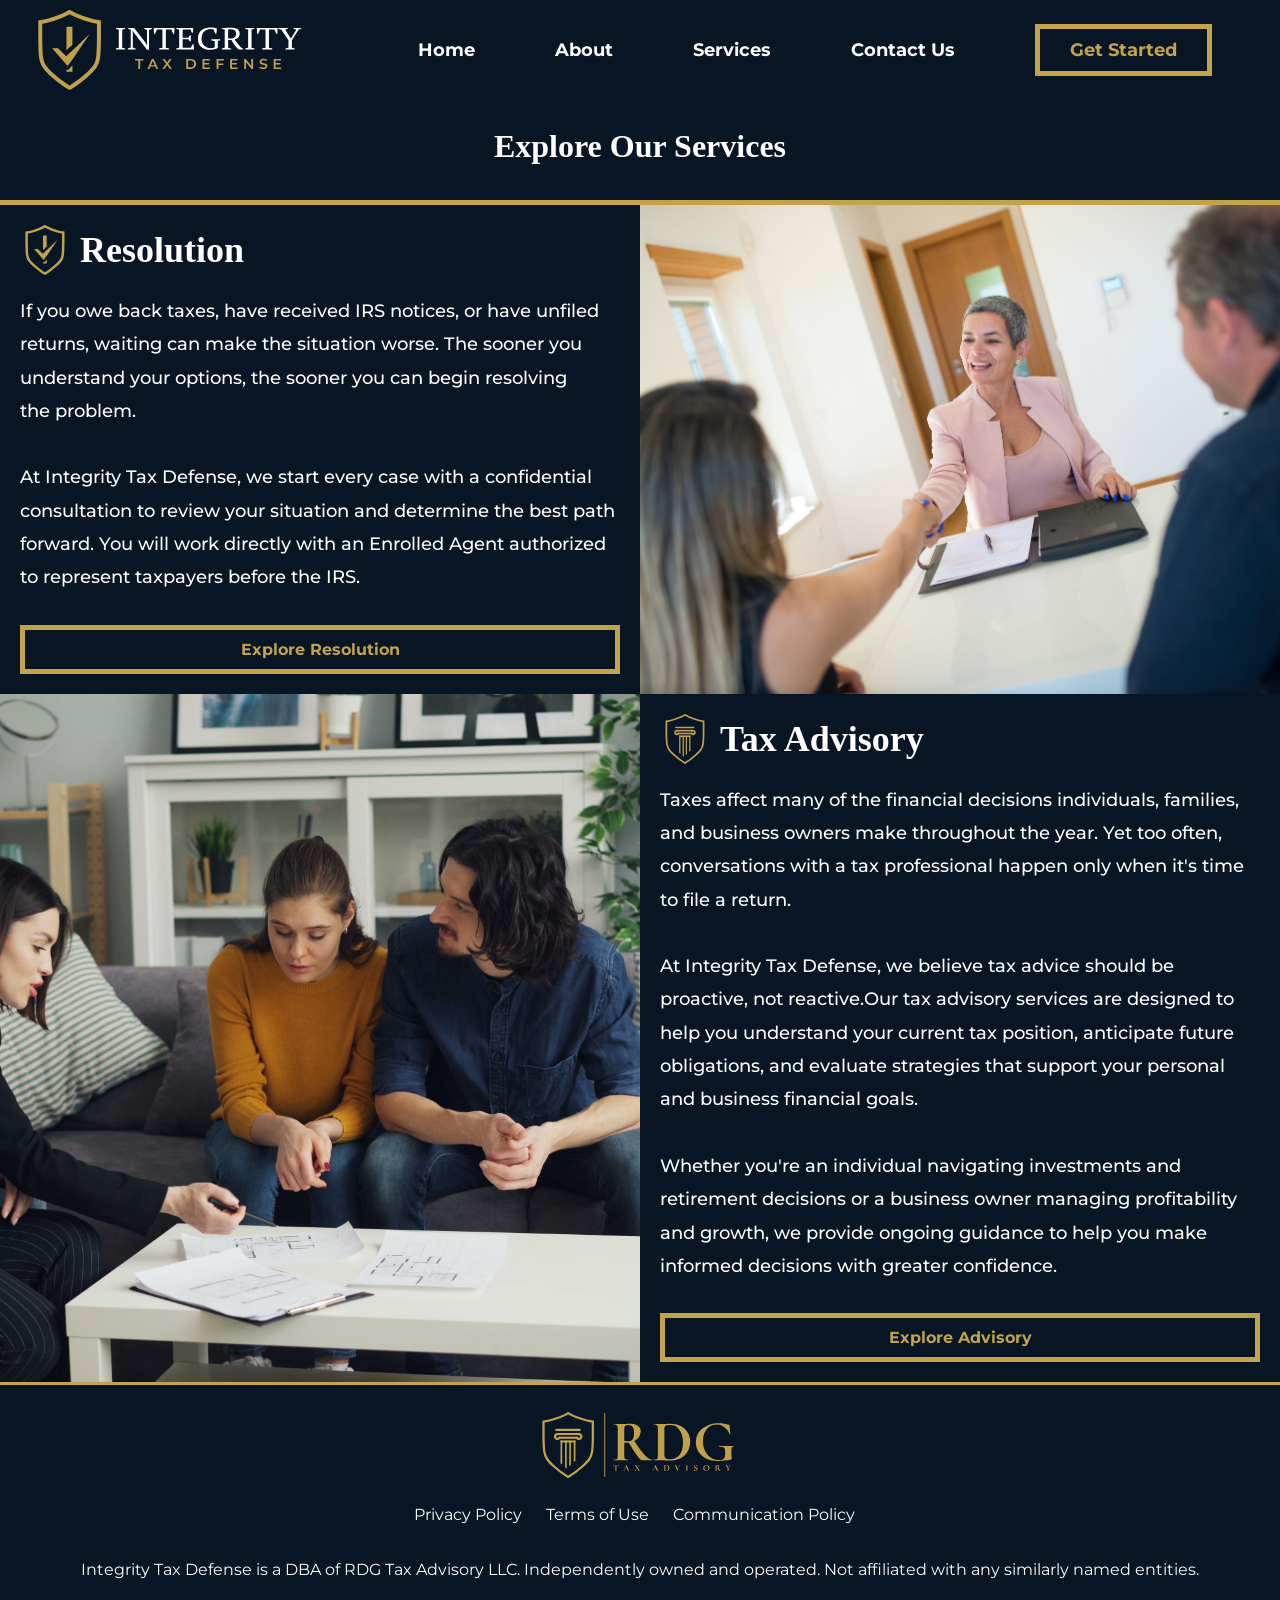
<file: pages/services.html>
<!DOCTYPE html>
<html lang="en">
<head>
    <meta charset="UTF-8">
    <meta name="viewport" content="width=device-width, initial-scale=1.0">
    <title>Integrity Tax Defense</title>
    <link rel="stylesheet" href="../styles.css">
    <link rel="preconnect" href="https://fonts.googleapis.com" />
    <link rel="preconnect" href="https://fonts.gstatic.com" crossorigin />
    <link href="https://fonts.googleapis.com/css2?family=Cormorant+Garamond:wght@400;500;600;700&family=Montserrat:wght@300;400;500;600;700&display=swap" rel="stylesheet" />  
</head>
<body>
    <!-- NAV SECTION -->
    <nav>
        <div class="logo">
            <svg width="300" height="80" viewBox="0 0 662 201" fill="none" xmlns="http://www.w3.org/2000/svg">
                <path d="M81.6719 0.889648C81.6815 0.896157 81.701 0.908386 81.7285 0.926758C81.7877 0.966324 81.8886 1.03316 82.0312 1.125C82.3173 1.30917 82.7731 1.59491 83.4033 1.9707C84.664 2.72251 86.6259 3.83392 89.335 5.20508C94.7527 7.94719 103.165 11.7322 114.947 15.7695C126.75 19.8137 136.313 22.2646 142.892 23.6992C146.18 24.4164 148.723 24.8793 150.425 25.1611C151.275 25.302 151.916 25.3978 152.335 25.457C152.544 25.4866 152.699 25.5069 152.796 25.5195C152.844 25.5258 152.879 25.5298 152.898 25.5322C152.907 25.5333 152.914 25.5347 152.917 25.5352H152.915L157.263 26.0498L157.326 30.4277L152.327 30.5C157.102 30.4313 157.317 30.4283 157.326 30.4287V30.4414C157.326 30.4501 157.327 30.4634 157.327 30.4805C157.328 30.5146 157.328 30.5652 157.329 30.6318C157.331 30.7652 157.334 30.9627 157.337 31.2207C157.344 31.7372 157.353 32.4966 157.363 33.4688C157.385 35.4133 157.412 38.2118 157.436 41.6299C157.483 48.4646 157.514 57.7843 157.451 67.7188C157.327 87.3924 156.837 110.066 155.269 120.261C153.674 130.625 150.814 138.253 145.677 145.612C140.689 152.757 133.648 159.488 124.214 168.178C114.471 177.151 103.758 185.053 95.5264 190.688C91.4006 193.513 87.875 195.784 85.375 197.353C84.1247 198.137 83.1292 198.747 82.4424 199.163C82.0991 199.371 81.8323 199.531 81.6494 199.64C81.5582 199.694 81.4873 199.736 81.4385 199.765C81.4144 199.779 81.3952 199.79 81.3818 199.798C81.3752 199.802 81.3691 199.805 81.3652 199.808C81.3634 199.809 81.3615 199.81 81.3604 199.811L81.3584 199.812L78.8271 195.5L81.3574 199.812L80.1855 200.5H77.3008L76.1289 199.812L78.6602 195.5L76.1279 199.812L76.126 199.811C76.1247 199.81 76.1229 199.809 76.1211 199.808C76.1172 199.805 76.112 199.802 76.1055 199.798C76.0921 199.79 76.0729 199.779 76.0488 199.765C76.0001 199.736 75.929 199.694 75.8379 199.64C75.6551 199.531 75.388 199.371 75.0449 199.163C74.3581 198.747 73.3626 198.137 72.1123 197.353C69.6122 195.784 66.0859 193.513 61.96 190.688C53.7282 185.053 43.0149 177.151 33.2725 168.178C23.8381 159.488 16.7984 152.757 11.8105 145.612C6.67295 138.253 3.81233 130.625 2.21777 120.261C0.649368 110.066 0.15928 87.3924 0.0351562 67.7188C-0.02752 57.7843 0.00380824 48.4646 0.0507812 41.6299C0.0742731 38.2118 0.101495 35.4133 0.123047 33.4688C0.133822 32.4966 0.143764 31.7372 0.150391 31.2207C0.153701 30.9627 0.155409 30.7652 0.157227 30.6318C0.158135 30.5652 0.159678 30.5146 0.160156 30.4805V30.4287C0.160786 30.4281 0.21708 30.4289 5.16016 30.5L0.160156 30.4277L0.223633 26.0498L4.57129 25.5352H4.56934C4.57203 25.5348 4.57841 25.5334 4.58789 25.5322C4.60765 25.5298 4.64233 25.5258 4.69043 25.5195C4.78741 25.5069 4.94212 25.4866 5.15137 25.457C5.57015 25.3978 6.21097 25.302 7.06152 25.1611C8.76326 24.8793 11.3059 24.4164 14.5947 23.6992C21.1731 22.2646 30.7365 19.8138 42.5391 15.7695C54.3218 11.7321 62.7345 7.94724 68.1523 5.20508C70.8611 3.83407 72.8223 2.72252 74.083 1.9707C74.713 1.59503 75.1689 1.30922 75.4551 1.125C75.5979 1.03303 75.6995 0.966342 75.7588 0.926758C75.7859 0.908637 75.8047 0.896256 75.8145 0.889648L77.0967 0H80.3896L81.6719 0.889648ZM78.7432 10.8291C77.3037 11.6741 75.2909 12.7994 72.668 14.127C66.8358 17.0788 57.9979 21.0443 45.7812 25.2305C33.5843 29.4098 23.647 31.9593 16.7256 33.4688C14.0595 34.0502 11.8396 34.4768 10.1104 34.7832C10.0915 36.6021 10.0697 38.9482 10.0508 41.6982C10.004 48.5041 9.97284 57.7784 10.0352 67.6562C10.161 87.6071 10.67 109.434 12.1016 118.739C13.507 127.875 15.8976 133.997 20.0098 139.888C24.2718 145.993 30.4826 152.012 40.0479 160.822C49.305 169.349 59.5914 176.947 67.6094 182.437C71.6081 185.174 75.0206 187.372 77.4268 188.882C77.9065 189.183 78.3471 189.455 78.7432 189.7C79.1392 189.455 79.5798 189.183 80.0596 188.882C82.4657 187.372 85.8782 185.174 89.877 182.437C97.895 176.947 108.182 169.349 117.439 160.822C127.005 152.012 133.214 145.993 137.477 139.888C141.589 133.997 143.979 127.875 145.385 118.739C146.816 109.434 147.326 87.6072 147.452 67.6562C147.514 57.7784 147.483 48.5041 147.437 41.6982C147.418 38.9482 147.395 36.6021 147.376 34.7832C145.647 34.4768 143.427 34.0501 140.762 33.4688C133.84 31.9593 123.903 29.4098 111.706 25.2305C99.4892 21.0443 90.6505 17.0788 84.8184 14.127C82.1954 12.7993 80.1825 11.674 78.7432 10.8291ZM85.8271 155H70.8271V150H75.8271L85.8271 139V155ZM86.8271 123L73.8271 141L34.8271 96H49.8271L70.3271 116L129.327 60L86.8271 123ZM85.8271 87L70.8271 101V42H85.8271V87Z" fill="#C0A14A"/>
                <path d="M218.158 99.0718H195.115V96.8287C197.455 95.9006 199.855 95.2818 202.316 94.9724V49.105C201.115 48.8987 199.915 48.6409 198.715 48.3315C197.515 47.9705 196.315 47.5838 195.115 47.1713V44.9282H218.158V47.1713C217.078 47.5838 215.907 47.9705 214.647 48.3315C213.387 48.6409 212.157 48.8987 210.957 49.105V94.9724C212.217 95.1786 213.477 95.4365 214.737 95.7459C215.997 96.0552 217.138 96.4162 218.158 96.8287V99.0718Z" fill="white"/>
                <path d="M266.275 44.9282H285.718V47.1713C283.197 48.6151 280.737 49.6464 278.337 50.2652V100H273.206L240.531 57.3812L237.021 51.3481H236.751L237.561 57.3812V94.1215C240.021 94.6888 242.332 95.5912 244.492 96.8287V99.0718H225.049V96.8287C226.129 96.2615 227.27 95.7716 228.47 95.3591C229.73 94.895 231.05 94.4825 232.43 94.1215V49.8011C231.23 49.3886 230.03 48.9503 228.83 48.4862C227.69 48.0221 226.61 47.558 225.589 47.0939V44.9282H240.802L269.155 81.6685L273.296 88.3204H273.656L273.206 81.6685V50.2652C271.946 49.8011 270.716 49.3112 269.516 48.7956C268.375 48.2799 267.295 47.7385 266.275 47.1713V44.9282Z" fill="white"/>
                <path d="M328.872 99.0718H303.578V96.8287C304.898 96.4162 306.219 96.0552 307.539 95.7459C308.919 95.4365 310.389 95.1786 311.949 94.9724V48.9503H298.177L293.407 60.011H291.157C290.976 58.9797 290.826 57.8195 290.706 56.5304C290.586 55.1897 290.466 53.849 290.346 52.5083C290.286 51.116 290.226 49.7753 290.166 48.4862C290.106 47.1455 290.076 45.9595 290.076 44.9282H342.374C342.374 45.9595 342.344 47.1197 342.284 48.4088C342.224 49.698 342.134 51.0387 342.014 52.4309C341.954 53.7716 341.864 55.1123 341.744 56.453C341.684 57.7422 341.564 58.9282 341.384 60.011H339.043L334.363 48.9503H320.591V94.9724C322.151 95.2302 323.591 95.488 324.911 95.7459C326.291 96.0037 327.612 96.3646 328.872 96.8287V99.0718Z" fill="white"/>
                <path d="M389.373 44.9282C389.313 46.9908 389.193 49.0792 389.013 51.1934C388.893 53.256 388.683 55.3444 388.383 57.4586H386.042L382.352 48.9503H362.729V69.4475H377.401L380.912 63.7238H383.162C383.522 68.8287 383.522 74.0368 383.162 79.3481H380.912L377.401 73.4696H362.729V95.0497H383.432L387.843 85.768H390.093C390.513 87.9337 390.813 90.1252 390.993 92.3425C391.173 94.5599 391.203 96.8029 391.083 99.0718H346.707V96.8287C348.807 96.0037 351.268 95.3849 354.088 94.9724V49.105C352.888 48.8987 351.658 48.6409 350.397 48.3315C349.137 47.9705 347.907 47.5838 346.707 47.1713V44.9282H389.373Z" fill="white"/>
                <path d="M451.304 95.3591C450.164 95.9263 448.814 96.4936 447.254 97.0608C445.754 97.5764 444.133 98.0663 442.393 98.5304C440.713 98.9429 439.003 99.2781 437.262 99.5359C435.582 99.8453 433.992 100 432.492 100C427.691 100 423.37 99.4586 419.53 98.3757C415.689 97.2413 412.419 95.5396 409.719 93.2707C407.018 90.9503 404.918 88.0368 403.418 84.5304C401.977 81.0239 401.257 76.8471 401.257 72C401.257 66.9466 402.097 62.6409 403.778 59.0829C405.518 55.5249 407.798 52.6372 410.619 50.4199C413.499 48.151 416.74 46.5267 420.34 45.547C424.001 44.5157 427.721 44 431.502 44C435.462 44 438.793 44.232 441.493 44.6961C444.253 45.1087 446.654 45.7532 448.694 46.6298C448.694 47.4033 448.664 48.3573 448.604 49.4917C448.544 50.6262 448.454 51.8122 448.334 53.0497C448.214 54.2873 448.064 55.5249 447.884 56.7624C447.704 57.9484 447.524 59.0055 447.344 59.9337H445.003L440.323 48.7956C439.663 48.4862 438.553 48.2799 436.992 48.1768C435.432 48.0737 433.902 48.0221 432.402 48.0221C429.401 48.0221 426.551 48.512 423.851 49.4917C421.15 50.4199 418.78 51.8895 416.74 53.9005C414.759 55.86 413.169 58.361 411.969 61.4033C410.769 64.3941 410.169 67.9263 410.169 72C410.169 75.6611 410.739 78.9613 411.879 81.9006C413.079 84.8398 414.699 87.3665 416.74 89.4807C418.84 91.5433 421.27 93.1418 424.031 94.2762C426.851 95.4107 429.881 95.9779 433.122 95.9779C434.322 95.9779 435.492 95.8748 436.632 95.6685C437.772 95.4622 438.823 95.2302 439.783 94.9724C440.743 94.663 441.523 94.3536 442.123 94.0442C442.783 93.7348 443.233 93.477 443.473 93.2707V77.6464C441.913 77.5433 440.413 77.3112 438.973 76.9503C437.592 76.5893 436.212 76.2026 434.832 75.7901V73.547H456.885V75.7901C456.285 76.151 455.565 76.4862 454.725 76.7956C453.885 77.105 452.745 77.3886 451.304 77.6464V95.3591Z" fill="white"/>
                <path d="M477.091 94.9724C478.471 95.2302 479.791 95.5138 481.051 95.8232C482.312 96.081 483.542 96.4162 484.742 96.8287V99.0718H461.069V96.8287C462.389 96.3131 463.649 95.9263 464.849 95.6685C466.049 95.4107 467.249 95.1786 468.45 94.9724V49.105C466.889 48.8471 465.509 48.5635 464.309 48.2541C463.109 47.8932 462.029 47.5322 461.069 47.1713V44.9282H468.99C471.39 44.9282 474 44.825 476.821 44.6188C479.701 44.4125 482.492 44.3094 485.192 44.3094C488.132 44.3094 490.863 44.593 493.383 45.1602C495.963 45.7274 498.184 46.6298 500.044 47.8674C501.904 49.105 503.345 50.6777 504.365 52.5856C505.445 54.4936 505.985 56.7882 505.985 59.4696C505.985 63.2339 504.815 66.3536 502.474 68.8287C500.194 71.3039 497.074 73.0829 493.113 74.1657C495.693 77.6722 498.394 81.1529 501.214 84.6077C504.035 88.0626 506.975 91.4917 510.035 94.895L514.896 97.1381V99.0718H504.005L500.584 96.9061C498.904 95.1013 497.374 93.3481 495.993 91.6464C494.613 89.8932 493.323 88.14 492.123 86.3867C490.923 84.5819 489.783 82.7772 488.702 80.9724C487.682 79.116 486.632 77.1565 485.552 75.0939H477.091V94.9724ZM483.212 48.3315C481.772 48.3315 480.571 48.3573 479.611 48.4088C478.711 48.4604 477.871 48.5635 477.091 48.7182V71.8453H483.572C487.712 71.8453 490.983 70.7109 493.383 68.442C495.843 66.1731 497.074 63.1823 497.074 59.4696C497.074 55.6538 495.783 52.8435 493.203 51.0387C490.623 49.2339 487.292 48.3315 483.212 48.3315Z" fill="white"/>
                <path d="M543.135 99.0718H520.092V96.8287C522.432 95.9006 524.832 95.2818 527.293 94.9724V49.105C526.092 48.8987 524.892 48.6409 523.692 48.3315C522.492 47.9705 521.292 47.5838 520.092 47.1713V44.9282H543.135V47.1713C542.055 47.5838 540.884 47.9705 539.624 48.3315C538.364 48.6409 537.134 48.8987 535.934 49.105V94.9724C537.194 95.1786 538.454 95.4365 539.714 95.7459C540.974 96.0552 542.115 96.4162 543.135 96.8287V99.0718Z" fill="white"/>
                <path d="M587.922 99.0718H562.628V96.8287C563.948 96.4162 565.268 96.0552 566.589 95.7459C567.969 95.4365 569.439 95.1786 570.999 94.9724V48.9503H557.227L552.457 60.011H550.206C550.026 58.9797 549.876 57.8195 549.756 56.5304C549.636 55.1897 549.516 53.849 549.396 52.5083C549.336 51.116 549.276 49.7753 549.216 48.4862C549.156 47.1455 549.126 45.9595 549.126 44.9282H601.424C601.424 45.9595 601.394 47.1197 601.334 48.4088C601.273 49.698 601.184 51.0387 601.064 52.4309C601.003 53.7716 600.913 55.1123 600.793 56.453C600.733 57.7422 600.613 58.9282 600.433 60.011H598.093L593.412 48.9503H579.641V94.9724C581.201 95.2302 582.641 95.488 583.961 95.7459C585.341 96.0037 586.661 96.3646 587.922 96.8287V99.0718Z" fill="white"/>
                <path d="M641.312 44.9282H661.115V47.1713C658.834 48.151 656.554 48.7956 654.274 49.105L637.261 76.0221V94.9724C639.602 95.2302 641.882 95.849 644.102 96.8287V99.0718H621.239V96.8287C623.399 95.9006 625.86 95.2818 628.62 94.9724V76.0994L610.437 49.105C609.057 48.8987 607.767 48.6409 606.567 48.3315C605.427 47.9705 604.287 47.5838 603.146 47.1713V44.9282H627V47.1713C626.1 47.4807 625.079 47.8158 623.939 48.1768C622.799 48.4862 621.509 48.7956 620.069 49.105L634.831 71.8453L648.693 49.105C647.313 48.8471 645.992 48.5635 644.732 48.2541C643.532 47.8932 642.392 47.5322 641.312 47.1713V44.9282Z" fill="white"/>
                <path d="M251.323 148.08V126.84H242.971V122.88H264.355V126.84H256.003V148.08H251.323ZM274.198 148.08L285.538 122.88H290.146L301.522 148.08H296.626L286.87 125.364H288.742L279.022 148.08H274.198ZM279.418 142.248L280.678 138.576H294.286L295.546 142.248H279.418ZM311.561 148.08L322.181 133.464V136.992L312.065 122.88H317.357L324.881 133.32L322.721 133.356L330.173 122.88H335.249L325.205 136.74V133.356L335.897 148.08H330.497L322.577 136.992H324.701L316.889 148.08H311.561ZM371.851 148.08V122.88H382.867C385.603 122.88 388.003 123.408 390.067 124.464C392.131 125.52 393.739 126.984 394.891 128.856C396.043 130.728 396.619 132.936 396.619 135.48C396.619 138 396.043 140.208 394.891 142.104C393.739 143.976 392.131 145.44 390.067 146.496C388.003 147.552 385.603 148.08 382.867 148.08H371.851ZM376.531 144.12H382.651C384.523 144.12 386.155 143.76 387.547 143.04C388.939 142.32 390.007 141.312 390.751 140.016C391.519 138.72 391.903 137.208 391.903 135.48C391.903 133.728 391.519 132.216 390.751 130.944C390.007 129.648 388.939 128.64 387.547 127.92C386.155 127.2 384.523 126.84 382.651 126.84H376.531V144.12ZM412.753 148.08V122.88H431.149V126.804H417.433V144.156H431.653V148.08H412.753ZM417.073 137.208V133.356H429.601V137.208H417.073ZM448.03 148.08V122.88H466.426V126.804H452.71V148.08H448.03ZM452.314 138.432V134.472H464.878V138.432H452.314ZM482.112 148.08V122.88H500.508V126.804H486.792V144.156H501.012V148.08H482.112ZM486.432 137.208V133.356H498.96V137.208H486.432ZM517.389 148.08V122.88H521.241L537.045 142.284H535.137V122.88H539.781V148.08H535.929L520.125 128.676H522.033V148.08H517.389ZM565.506 148.44C563.538 148.44 561.654 148.164 559.854 147.612C558.054 147.036 556.626 146.304 555.57 145.416L557.19 141.78C558.198 142.572 559.446 143.232 560.934 143.76C562.422 144.288 563.946 144.552 565.506 144.552C566.826 144.552 567.894 144.408 568.71 144.12C569.526 143.832 570.126 143.448 570.51 142.968C570.894 142.464 571.086 141.9 571.086 141.276C571.086 140.508 570.81 139.896 570.258 139.44C569.706 138.96 568.986 138.588 568.098 138.324C567.234 138.036 566.262 137.772 565.182 137.532C564.126 137.292 563.058 137.016 561.978 136.704C560.922 136.368 559.95 135.948 559.062 135.444C558.198 134.916 557.49 134.22 556.938 133.356C556.386 132.492 556.11 131.388 556.11 130.044C556.11 128.676 556.47 127.428 557.19 126.3C557.934 125.148 559.05 124.236 560.538 123.564C562.05 122.868 563.958 122.52 566.262 122.52C567.774 122.52 569.274 122.712 570.762 123.096C572.25 123.48 573.546 124.032 574.65 124.752L573.174 128.388C572.046 127.716 570.882 127.224 569.682 126.912C568.482 126.576 567.33 126.408 566.226 126.408C564.93 126.408 563.874 126.564 563.058 126.876C562.266 127.188 561.678 127.596 561.294 128.1C560.934 128.604 560.754 129.18 560.754 129.828C560.754 130.596 561.018 131.22 561.546 131.7C562.098 132.156 562.806 132.516 563.67 132.78C564.558 133.044 565.542 133.308 566.622 133.572C567.702 133.812 568.77 134.088 569.826 134.4C570.906 134.712 571.878 135.12 572.742 135.624C573.63 136.128 574.338 136.812 574.866 137.676C575.418 138.54 575.694 139.632 575.694 140.952C575.694 142.296 575.322 143.544 574.578 144.696C573.858 145.824 572.742 146.736 571.23 147.432C569.718 148.104 567.81 148.44 565.506 148.44ZM591.495 148.08V122.88H609.891V126.804H596.175V144.156H610.395V148.08H591.495ZM595.815 137.208V133.356H608.343V137.208H595.815Z" fill="#C0A24A"/>
            </svg>
        </div>
        <ul class="menu">
            <li><a href="../index.html">Home</a></li>
            <li><a href="about.html">About</a></li>
            <li><a href="services.html">Services</a></li>
            <li><a href="../index.html#contact-us">Contact Us</a></li>
            <li><a class="get-started" href="https://calendly.com/integritytaxdefense">Get Started</a></li>
        </ul>

        <div id="mobile-menu" class="mobile-menu">
            <button>
                <svg width="50" height="50" viewBox="0 0 100 100" fill="none" xmlns="http://www.w3.org/2000/svg">
                    <path d="M10 10H90V25H10V10Z" fill="#C2A24B"/>
                    <path d="M10 40H90V55H10V40Z" fill="#C2A24B"/>
                    <path d="M10 70H90V85H10V70Z" fill="#C2A24B"/>
                </svg>
            </button>
        </div>

        <ul id="mobile-navigation" class="mobile-navigation">
            <li><a href="../index.html">Home</a></li>
            <li><a href="about.html">About</a></li>
            <li><a href="services.html">Services</a></li>
            <li><a href="index.html#contact-us">Contact Us</a></li>
        </ul>
    </nav>


    <!-- INTRO BAND -->
    <section class="band">
        <h1>Explore Our Services</h1>
    </section>

    <!-- SERVICES SECTION -->
    <section class="services">
        <div class="service-description">
            <div class="service-header">
                <svg width="50" height="50" viewBox="0 0 158 201" fill="none" xmlns="http://www.w3.org/2000/svg">
                    <path fill-rule="evenodd" clip-rule="evenodd" d="M81.6718 0.889648C81.6814 0.896157 81.701 0.908386 81.7285 0.926758C81.7877 0.966324 81.8885 1.03316 82.0312 1.125C82.3173 1.30917 82.7731 1.59491 83.4033 1.9707C84.664 2.72251 86.6259 3.83392 89.3349 5.20508C94.7526 7.94719 103.165 11.7322 114.947 15.7695C126.75 19.8137 136.313 22.2646 142.892 23.6992C146.18 24.4164 148.723 24.8793 150.425 25.1611C151.275 25.302 151.916 25.3978 152.335 25.457C152.544 25.4866 152.699 25.5069 152.796 25.5195C152.844 25.5258 152.878 25.5298 152.898 25.5322C152.907 25.5333 152.914 25.5347 152.917 25.5352H152.915L157.263 26.0498L157.326 30.4277L152.327 30.5C157.102 30.4313 157.317 30.4283 157.326 30.4287V30.4414C157.326 30.4501 157.327 30.4634 157.327 30.4805C157.328 30.5146 157.328 30.5652 157.329 30.6318C157.331 30.7652 157.334 30.9627 157.337 31.2207C157.343 31.7372 157.352 32.4966 157.363 33.4688C157.385 35.4133 157.412 38.2118 157.436 41.6299C157.482 48.4646 157.514 57.7843 157.451 67.7188C157.327 87.3924 156.837 110.066 155.269 120.261C153.674 130.625 150.814 138.253 145.677 145.612C140.689 152.757 133.648 159.488 124.214 168.178C114.471 177.151 103.758 185.053 95.5263 190.688C91.4005 193.513 87.875 195.784 85.3749 197.353C84.1246 198.137 83.1292 198.747 82.4423 199.163C82.099 199.371 81.8322 199.531 81.6494 199.64C81.5581 199.694 81.4872 199.736 81.4384 199.765C81.4144 199.779 81.3952 199.79 81.3818 199.798C81.3752 199.802 81.3691 199.805 81.3652 199.808C81.3634 199.809 81.3615 199.81 81.3603 199.811L81.3583 199.812L78.8271 195.5L81.3574 199.812L80.1855 200.5H77.3007L76.1289 199.812L78.6601 195.5L76.1279 199.812L76.1259 199.811C76.1247 199.81 76.1228 199.809 76.121 199.808C76.1171 199.805 76.1119 199.802 76.1054 199.798C76.092 199.79 76.0729 199.779 76.0488 199.765C76 199.736 75.9289 199.694 75.8378 199.64C75.655 199.531 75.388 199.371 75.0449 199.163C74.358 198.747 73.3625 198.137 72.1123 197.353C69.6122 195.784 66.0859 193.513 61.9599 190.688C53.7281 185.053 43.0149 177.151 33.2724 168.178C23.838 159.488 16.7983 152.757 11.8105 145.612C6.6729 138.253 3.81227 130.625 2.21772 120.261C0.649317 110.066 0.159228 87.3924 0.0351044 67.7188C-0.0275719 57.7843 0.00375635 48.4646 0.0507294 41.6299C0.0742212 38.2118 0.101443 35.4133 0.122995 33.4688C0.13377 32.4966 0.143712 31.7372 0.150339 31.2207C0.153649 30.9627 0.155358 30.7652 0.157175 30.6318C0.158083 30.5652 0.159626 30.5146 0.160104 30.4805V30.4287C0.160734 30.4281 0.217028 30.4289 5.1601 30.5L0.160104 30.4277L0.223581 26.0498L4.57124 25.5352H4.56928C4.57197 25.5348 4.57836 25.5334 4.58784 25.5322C4.6076 25.5298 4.64228 25.5258 4.69038 25.5195C4.78736 25.5069 4.94207 25.4866 5.15132 25.457C5.5701 25.3978 6.21092 25.302 7.06147 25.1611C8.76321 24.8793 11.3059 24.4164 14.5947 23.6992C21.1731 22.2646 30.7364 19.8138 42.539 15.7695C54.3218 11.7321 62.7345 7.94724 68.1523 5.20508C70.861 3.83407 72.8222 2.72252 74.083 1.9707C74.7129 1.59503 75.1689 1.30922 75.455 1.125C75.5979 1.03303 75.6995 0.966342 75.7587 0.926758C75.7859 0.908637 75.8047 0.896256 75.8144 0.889648L77.0966 0H80.3896L81.6718 0.889648ZM78.7431 10.8291C77.3037 11.6741 75.2909 12.7994 72.6679 14.127C66.8358 17.0788 57.9979 21.0443 45.7812 25.2305C33.5843 29.4098 23.647 31.9593 16.7255 33.4688C14.0595 34.0502 11.8396 34.4768 10.1103 34.7832C10.0915 36.6021 10.0696 38.9482 10.0507 41.6982C10.004 48.5041 9.97278 57.7784 10.0351 67.6562C10.161 87.6071 10.67 109.434 12.1015 118.739C13.5069 127.875 15.8976 133.997 20.0097 139.888C24.2718 145.993 30.4826 152.012 40.0478 160.822C49.3049 169.349 59.5913 176.947 67.6093 182.437C71.6081 185.174 75.0206 187.372 77.4267 188.882C77.9065 189.183 78.347 189.455 78.7431 189.7C79.1392 189.455 79.5797 189.183 80.0595 188.882C82.4656 187.372 85.8781 185.174 89.8769 182.437C97.895 176.947 108.182 169.349 117.439 160.822C127.005 152.012 133.214 145.993 137.477 139.888C141.589 133.997 143.979 127.875 145.385 118.739C146.816 109.434 147.326 87.6072 147.452 67.6562C147.514 57.7784 147.483 48.5041 147.436 41.6982C147.418 38.9482 147.395 36.6021 147.376 34.7832C145.647 34.4768 143.427 34.0501 140.762 33.4688C133.84 31.9593 123.903 29.4098 111.706 25.2305C99.4892 21.0443 90.6504 17.0788 84.8183 14.127C82.1953 12.7993 80.1825 11.674 78.7431 10.8291ZM85.8271 155H70.8271V150H75.8271L85.8271 139V155ZM86.8271 123L73.8271 141L34.8271 96H49.8271L70.3271 116L129.327 60L86.8271 123ZM85.8271 87L70.8271 101V42H85.8271V87Z" fill="#C0A14A"/>
                </svg>
                <h1>Resolution</h1>
            </div>
            <div class=divider style="--title-width: 200px;"></div>
            <p>
                If you owe back taxes, have received IRS notices, or have unfiled returns, waiting can make the situation worse. The sooner you understand your options, the sooner you can begin resolving the problem.<br><br>
                At Integrity Tax Defense, we start every case with a confidential consultation to review your situation and determine the best path forward.
                You will work directly with an Enrolled Agent authorized to represent taxpayers before the IRS.<br>
            </p>
            <a href="resolution.html">Explore Resolution</a>
        </div>
        <div class="resolution-image"><img src="../visuals/resolution.jpg"></div>
        <div class="advisory-image"><img src="../visuals/Advisory_Meeting.jpg"></div>
        <div class="service-description">
            <div class="service-header">
                <svg width="50" height="50" viewBox="0 0 85 109" fill="none" xmlns="http://www.w3.org/2000/svg">
                    <rect x="20.9659" y="27.7841" width="42.2727" height="3.40909" rx="1.70455" fill="#C2A24B"/>
                    <path d="M29.8295 46.875H54.375V50.2841H29.8295V46.875Z" fill="#C2A24B"/>
                    <path d="M29.8295 46.875H32.5568V86.4204L29.8295 84.375V46.875Z" fill="#C2A24B"/>
                    <path d="M46.875 46.875H44.1477V89.1477L46.875 87.1022V46.875Z" fill="#C2A24B"/>
                    <path d="M54.375 46.875H51.6477V82.3295L54.375 80.2841V46.875Z" fill="#C2A24B"/>
                    <path d="M37.3295 46.875H40.0568V93.2386L37.3295 91.1626V46.875Z" fill="#C2A24B"/>
                    <rect x="24.375" y="34.6022" width="36.1364" height="3.40909" fill="#C2A24B"/>
                    <rect x="27.1023" y="40.7386" width="30.6818" height="3.40909" fill="#C2A24B"/>
                    <path d="M25.0142 34.61C27.2357 34.7227 29.1256 36.0872 29.9966 38.0114H24.3745V38.3825C23.4076 38.5454 22.6704 39.385 22.6704 40.3981C22.6706 41.5276 23.5868 42.4431 24.7163 42.4431C25.7293 42.4428 26.5674 41.7058 26.73 40.739H30.5005C30.3238 43.7807 27.8023 46.1928 24.7163 46.1931L24.4175 46.1852C21.4542 46.0349 19.0785 43.6593 18.9282 40.696L18.9204 40.3981C18.9204 37.1974 21.5156 34.6022 24.7163 34.6022L25.0142 34.61Z" fill="#C2A24B"/>
                    <path d="M60.4688 34.61C63.5308 34.7654 65.9659 37.2975 65.9659 40.3981L65.9581 40.696C65.8028 43.7579 63.2714 46.1927 60.171 46.1931L59.8722 46.1852C56.9233 46.0357 54.5568 43.6822 54.3858 40.739H58.1554C58.318 41.706 59.1577 42.4431 60.171 42.4431C61.3002 42.4427 62.2157 41.5274 62.2159 40.3981C62.2159 39.3846 61.4782 38.5449 60.5108 38.3825V38.0114H54.8897C55.7996 36.0015 57.8214 34.6022 60.171 34.6022L60.4688 34.61Z" fill="#C2A24B"/>
                    <path d="M42.489 106.875C42.489 106.875 55.1419 99.4341 65.5943 89.7884C76.0467 80.1427 80.1727 75.7333 81.8231 64.9852C83.4735 54.2372 82.9233 15.9301 82.9233 15.9301C82.9233 15.9301 74.6714 14.9511 61.4684 10.4183C48.2654 5.88552 42.489 1.875 42.489 1.875H42.3973C42.3973 1.875 36.621 5.88552 23.418 10.4183C10.2149 14.9511 1.96302 15.9301 1.96302 15.9301C1.96302 15.9301 1.41289 54.2372 3.06327 64.9852C4.71365 75.7333 8.8396 80.1427 19.292 89.7884C29.7444 99.4341 42.3973 106.875 42.3973 106.875H42.489Z" stroke-width="3.75" stroke="#C0A14A"/>
                </svg>
                <h1>Tax Advisory</h1>
            </div>
            <div class=divider style="--title-width: 248px;"></div>
            <p>
                Taxes affect many of the financial decisions individuals, families, and business owners make throughout the year. Yet too often, conversations with a tax professional happen only when it's time to file a return.<br><br>
                At Integrity Tax Defense, we believe tax advice should be proactive, not reactive.Our tax advisory services are designed to help you understand your current tax position, anticipate future obligations, and evaluate strategies that support your personal and business financial goals.<br><br>
                Whether you're an individual navigating investments and retirement decisions or a business owner managing profitability and growth, we provide ongoing guidance to help you make informed decisions with greater confidence.
            </p>
            <a href="advisory.html">Explore Advisory</a>
        </div>
    </section>

    <!-- FOOTER SECTION -->
    <footer>
        <svg width="200" height="80" viewBox="0 0 329 126" fill="none" xmlns="http://www.w3.org/2000/svg">
            <path d="M167.911 88.25C166.951 88.25 165.383 87.066 163.207 84.698C161.095 82.266 158.535 78.778 155.527 74.234C152.519 69.69 149.127 64.25 145.351 57.914L154.183 55.226C159.303 62.97 163.655 69.178 167.239 73.85C170.887 78.522 174.119 81.914 176.935 84.026C179.751 86.074 182.439 87.098 184.999 87.098C185.127 87.098 185.191 87.29 185.191 87.674C185.191 88.058 185.127 88.25 184.999 88.25C180.519 88.25 176.871 88.25 174.055 88.25C171.239 88.25 169.191 88.25 167.911 88.25ZM147.271 27.962C153.159 27.962 157.671 29.05 160.807 31.226C164.007 33.338 165.607 36.314 165.607 40.154C165.607 43.93 164.551 47.29 162.439 50.234C160.327 53.114 157.607 55.354 154.279 56.954C151.015 58.554 147.559 59.354 143.911 59.354C143.015 59.354 142.087 59.354 141.127 59.354C140.231 59.354 139.399 59.322 138.631 59.258V80.474C138.631 82.33 138.791 83.738 139.111 84.698C139.431 85.658 140.071 86.298 141.031 86.618C141.991 86.938 143.463 87.098 145.447 87.098C145.575 87.098 145.639 87.29 145.639 87.674C145.639 88.058 145.575 88.25 145.447 88.25C143.783 88.25 141.927 88.218 139.879 88.154C137.831 88.09 135.591 88.058 133.159 88.058C130.855 88.058 128.647 88.09 126.535 88.154C124.487 88.218 122.631 88.25 120.967 88.25C120.775 88.25 120.679 88.058 120.679 87.674C120.679 87.29 120.775 87.098 120.967 87.098C122.951 87.098 124.423 86.938 125.383 86.618C126.343 86.298 126.983 85.658 127.303 84.698C127.687 83.738 127.879 82.33 127.879 80.474V36.026C127.879 34.17 127.719 32.794 127.399 31.898C127.079 30.938 126.439 30.298 125.479 29.978C124.519 29.594 123.047 29.402 121.063 29.402C120.935 29.402 120.871 29.21 120.871 28.826C120.871 28.442 120.935 28.25 121.063 28.25C122.727 28.25 124.583 28.314 126.631 28.442C128.679 28.506 130.855 28.538 133.159 28.538C135.271 28.538 137.575 28.442 140.071 28.25C142.631 28.058 145.031 27.962 147.271 27.962ZM154.663 43.802C154.663 40.026 154.279 37.146 153.511 35.162C152.743 33.178 151.687 31.834 150.343 31.13C148.999 30.362 147.463 29.978 145.735 29.978C143.175 29.978 141.351 30.458 140.263 31.418C139.175 32.378 138.631 33.978 138.631 36.218V56.57C139.527 56.698 140.487 56.794 141.511 56.858C142.535 56.922 143.431 56.954 144.199 56.954C147.975 56.954 150.663 55.93 152.263 53.882C153.863 51.77 154.663 48.41 154.663 43.802ZM215.359 88.634C213.311 88.634 210.751 88.538 207.679 88.346C204.607 88.154 201.791 88.058 199.231 88.058C196.927 88.058 194.719 88.09 192.607 88.154C190.495 88.218 188.607 88.25 186.943 88.25C186.815 88.25 186.751 88.058 186.751 87.674C186.751 87.29 186.815 87.098 186.943 87.098C188.927 87.098 190.399 86.938 191.359 86.618C192.383 86.298 193.055 85.658 193.375 84.698C193.759 83.738 193.951 82.33 193.951 80.474V36.026C193.951 34.17 193.791 32.794 193.471 31.898C193.151 30.938 192.479 30.298 191.455 29.978C190.495 29.594 189.055 29.402 187.135 29.402C186.943 29.402 186.847 29.21 186.847 28.826C186.847 28.442 186.943 28.25 187.135 28.25C188.799 28.25 190.655 28.314 192.703 28.442C194.751 28.506 196.959 28.538 199.327 28.538C201.631 28.538 204.159 28.474 206.911 28.346C209.663 28.154 212.031 28.058 214.015 28.058C220.671 28.058 226.463 29.338 231.391 31.898C236.319 34.458 240.159 37.946 242.911 42.362C245.663 46.778 247.039 51.738 247.039 57.242C247.039 62.042 246.207 66.394 244.543 70.298C242.879 74.138 240.575 77.434 237.631 80.186C234.687 82.874 231.295 84.954 227.455 86.426C223.679 87.898 219.647 88.634 215.359 88.634ZM214.399 86.426C218.431 86.426 222.015 85.402 225.151 83.354C228.287 81.242 230.751 78.17 232.542 74.138C234.335 70.106 235.231 65.178 235.231 59.354C235.231 53.914 234.399 48.986 232.735 44.57C231.071 40.154 228.735 36.666 225.727 34.106C222.719 31.482 219.135 30.17 214.975 30.17C211.263 30.17 208.607 30.522 207.007 31.226C205.407 31.93 204.607 33.594 204.607 36.218V79.418C204.607 81.786 205.215 83.546 206.431 84.698C207.711 85.85 210.367 86.426 214.399 86.426ZM292.166 89.402C286.534 89.402 281.51 88.602 277.094 87.002C272.678 85.402 268.934 83.194 265.862 80.378C262.79 77.562 260.454 74.298 258.854 70.586C257.254 66.874 256.454 62.906 256.454 58.682C256.454 54.01 257.382 49.754 259.238 45.914C261.094 42.074 263.718 38.778 267.11 36.026C270.502 33.21 274.47 31.034 279.014 29.498C283.558 27.962 288.518 27.194 293.894 27.194C296.902 27.194 299.942 27.418 303.014 27.866C306.086 28.314 308.582 28.954 310.502 29.786C311.206 30.042 311.59 30.266 311.654 30.458C311.782 30.586 311.878 31.098 311.942 31.994L313.19 45.338C313.19 45.53 313.03 45.658 312.71 45.722C312.39 45.786 312.166 45.69 312.038 45.434C311.59 44.218 310.79 42.714 309.638 40.922C308.55 39.066 307.11 37.274 305.318 35.546C303.526 33.754 301.382 32.25 298.886 31.034C296.39 29.818 293.51 29.21 290.246 29.21C286.15 29.21 282.406 30.33 279.014 32.57C275.686 34.746 273.03 37.882 271.046 41.978C269.062 46.074 268.07 50.97 268.07 56.666C268.07 61.274 268.71 65.466 269.99 69.242C271.334 73.018 273.19 76.314 275.558 79.13C277.99 81.882 280.806 84.026 284.006 85.562C287.206 87.034 290.726 87.77 294.566 87.77C296.998 87.77 298.95 87.482 300.422 86.906C301.894 86.33 302.95 85.21 303.59 83.546C304.294 81.882 304.646 79.418 304.646 76.154C304.646 73.082 304.454 70.842 304.07 69.434C303.75 67.962 302.918 67.002 301.574 66.554C300.23 66.106 298.054 65.882 295.046 65.882C294.662 65.882 294.47 65.626 294.47 65.114C294.47 64.602 294.63 64.346 294.95 64.346C299.43 64.602 303.462 64.762 307.046 64.826C310.63 64.826 314.406 64.73 318.374 64.538C318.63 64.538 318.758 64.762 318.758 65.21C318.822 65.658 318.694 65.882 318.374 65.882C317.286 65.818 316.486 66.042 315.974 66.554C315.462 67.002 315.142 68.026 315.014 69.626C314.886 71.226 314.822 73.722 314.822 77.114C314.822 79.226 314.886 80.794 315.014 81.818C315.142 82.842 315.238 83.61 315.302 84.122C315.43 84.57 315.494 85.05 315.494 85.562C315.494 85.946 315.43 86.202 315.302 86.33C315.174 86.458 314.886 86.586 314.438 86.714C310.918 87.482 307.206 88.122 303.302 88.634C299.462 89.146 295.75 89.402 292.166 89.402Z" fill="#C0A14A"/>
            <path d="M123.33 96.47C122.72 96.47 122.2 96.675 121.77 97.085C121.35 97.485 121.015 98.055 120.765 98.795C120.755 98.825 120.725 98.84 120.675 98.84C120.625 98.83 120.6 98.81 120.6 98.78C120.62 98.64 120.64 98.445 120.66 98.195C120.68 97.935 120.7 97.655 120.72 97.355C120.75 97.055 120.77 96.765 120.78 96.485C120.8 96.205 120.81 95.975 120.81 95.795C120.81 95.745 120.835 95.72 120.885 95.72C120.945 95.72 120.975 95.745 120.975 95.795C120.975 95.895 121.025 95.97 121.125 96.02C121.235 96.06 121.355 96.09 121.485 96.11C121.625 96.12 121.74 96.125 121.83 96.125C122.69 96.155 123.695 96.17 124.845 96.17C125.545 96.17 126.105 96.165 126.525 96.155C126.945 96.135 127.35 96.125 127.74 96.125C128.1 96.125 128.37 96.105 128.55 96.065C128.74 96.015 128.86 95.91 128.91 95.75C128.92 95.71 128.95 95.69 129 95.69C129.06 95.69 129.09 95.71 129.09 95.75C129.07 95.91 129.05 96.135 129.03 96.425C129.02 96.705 129.005 97.005 128.985 97.325C128.975 97.635 128.965 97.925 128.955 98.195C128.945 98.455 128.94 98.65 128.94 98.78C128.94 98.81 128.915 98.825 128.865 98.825C128.815 98.825 128.785 98.81 128.775 98.78C128.625 97.99 128.34 97.41 127.92 97.04C127.51 96.66 127.01 96.47 126.42 96.47C126.22 96.47 126.065 96.5 125.955 96.56C125.855 96.61 125.785 96.7 125.745 96.83C125.715 96.96 125.7 97.14 125.7 97.37V104.285C125.7 104.575 125.73 104.795 125.79 104.945C125.85 105.095 125.965 105.195 126.135 105.245C126.315 105.295 126.585 105.32 126.945 105.32C126.975 105.32 126.99 105.35 126.99 105.41C126.99 105.47 126.975 105.5 126.945 105.5C126.665 105.5 126.35 105.495 126 105.485C125.65 105.475 125.265 105.47 124.845 105.47C124.445 105.47 124.07 105.475 123.72 105.485C123.37 105.495 123.05 105.5 122.76 105.5C122.73 105.5 122.715 105.47 122.715 105.41C122.715 105.35 122.73 105.32 122.76 105.32C123.11 105.32 123.375 105.295 123.555 105.245C123.735 105.195 123.855 105.095 123.915 104.945C123.985 104.795 124.02 104.575 124.02 104.285V97.34C124.02 97.12 124 96.95 123.96 96.83C123.93 96.7 123.865 96.61 123.765 96.56C123.665 96.5 123.52 96.47 123.33 96.47ZM139.099 102.065L139.324 101.645H143.644L143.749 102.065H139.099ZM147.289 105.32C147.339 105.32 147.364 105.35 147.364 105.41C147.364 105.47 147.339 105.5 147.289 105.5C146.989 105.5 146.674 105.49 146.344 105.47C146.024 105.45 145.714 105.44 145.414 105.44C145.074 105.44 144.779 105.45 144.529 105.47C144.279 105.49 143.999 105.5 143.689 105.5C143.649 105.5 143.629 105.47 143.629 105.41C143.629 105.35 143.649 105.32 143.689 105.32C144.099 105.32 144.334 105.24 144.394 105.08C144.464 104.91 144.374 104.58 144.124 104.09L141.079 98.075L141.814 96.785L138.829 103.37C138.559 103.97 138.554 104.445 138.814 104.795C139.074 105.145 139.484 105.32 140.044 105.32C140.094 105.32 140.119 105.35 140.119 105.41C140.119 105.47 140.094 105.5 140.044 105.5C139.744 105.5 139.469 105.49 139.219 105.47C138.969 105.45 138.654 105.44 138.274 105.44C137.884 105.44 137.569 105.45 137.329 105.47C137.099 105.49 136.814 105.5 136.474 105.5C136.434 105.5 136.414 105.47 136.414 105.41C136.414 105.35 136.434 105.32 136.474 105.32C136.744 105.32 136.974 105.265 137.164 105.155C137.364 105.035 137.559 104.825 137.749 104.525C137.949 104.215 138.174 103.78 138.424 103.22L141.679 96.065C141.689 96.035 141.734 96.02 141.814 96.02C141.894 96.01 141.939 96.025 141.949 96.065L145.699 103.445C145.939 103.915 146.144 104.29 146.314 104.57C146.494 104.84 146.659 105.035 146.809 105.155C146.969 105.265 147.129 105.32 147.289 105.32ZM161.281 105.5C161.251 105.5 161.236 105.47 161.236 105.41C161.236 105.35 161.251 105.32 161.281 105.32C161.471 105.32 161.616 105.285 161.716 105.215C161.826 105.135 161.801 104.975 161.641 104.735L156.976 97.505C156.696 97.065 156.431 96.755 156.181 96.575C155.941 96.395 155.681 96.305 155.401 96.305C155.371 96.305 155.356 96.275 155.356 96.215C155.356 96.155 155.371 96.125 155.401 96.125C155.601 96.125 155.811 96.135 156.031 96.155C156.261 96.165 156.476 96.17 156.676 96.17C157.106 96.17 157.501 96.165 157.861 96.155C158.231 96.135 158.556 96.125 158.836 96.125C158.856 96.125 158.866 96.155 158.866 96.215C158.866 96.275 158.856 96.305 158.836 96.305C158.646 96.305 158.496 96.34 158.386 96.41C158.276 96.48 158.301 96.645 158.461 96.905L163.216 104.255C163.466 104.625 163.721 104.895 163.981 105.065C164.241 105.235 164.541 105.32 164.881 105.32C164.911 105.32 164.926 105.35 164.926 105.41C164.926 105.47 164.911 105.5 164.881 105.5C164.661 105.5 164.416 105.495 164.146 105.485C163.886 105.475 163.606 105.47 163.306 105.47C162.876 105.47 162.501 105.475 162.181 105.485C161.861 105.495 161.561 105.5 161.281 105.5ZM155.296 105.5C155.266 105.5 155.251 105.47 155.251 105.41C155.251 105.35 155.266 105.32 155.296 105.32C155.586 105.32 155.951 105.165 156.391 104.855C156.841 104.545 157.326 104.03 157.846 103.31L159.691 100.82L159.961 101.03L158.296 103.4C157.876 103.99 157.681 104.46 157.711 104.81C157.741 105.15 158.001 105.32 158.491 105.32C158.511 105.32 158.521 105.35 158.521 105.41C158.521 105.47 158.511 105.5 158.491 105.5C158.201 105.5 157.926 105.495 157.666 105.485C157.406 105.475 157.061 105.47 156.631 105.47C156.351 105.47 156.121 105.475 155.941 105.485C155.771 105.495 155.556 105.5 155.296 105.5ZM160.246 100.82L159.976 100.61L161.641 98.24C162.061 97.64 162.256 97.17 162.226 96.83C162.196 96.48 161.936 96.305 161.446 96.305C161.426 96.305 161.416 96.275 161.416 96.215C161.416 96.155 161.426 96.125 161.446 96.125C161.736 96.125 162.011 96.135 162.271 96.155C162.531 96.165 162.876 96.17 163.306 96.17C163.596 96.17 163.826 96.165 163.996 96.155C164.176 96.135 164.391 96.125 164.641 96.125C164.671 96.125 164.686 96.155 164.686 96.215C164.686 96.275 164.671 96.305 164.641 96.305C164.351 96.305 163.981 96.465 163.531 96.785C163.091 97.095 162.606 97.61 162.076 98.33L160.246 100.82ZM186.914 102.065L187.139 101.645H191.459L191.564 102.065H186.914ZM195.104 105.32C195.154 105.32 195.179 105.35 195.179 105.41C195.179 105.47 195.154 105.5 195.104 105.5C194.804 105.5 194.489 105.49 194.159 105.47C193.839 105.45 193.529 105.44 193.229 105.44C192.889 105.44 192.594 105.45 192.344 105.47C192.094 105.49 191.814 105.5 191.504 105.5C191.464 105.5 191.444 105.47 191.444 105.41C191.444 105.35 191.464 105.32 191.504 105.32C191.914 105.32 192.149 105.24 192.209 105.08C192.279 104.91 192.189 104.58 191.939 104.09L188.894 98.075L189.629 96.785L186.644 103.37C186.374 103.97 186.369 104.445 186.629 104.795C186.889 105.145 187.299 105.32 187.859 105.32C187.909 105.32 187.934 105.35 187.934 105.41C187.934 105.47 187.909 105.5 187.859 105.5C187.559 105.5 187.284 105.49 187.034 105.47C186.784 105.45 186.469 105.44 186.089 105.44C185.699 105.44 185.384 105.45 185.144 105.47C184.914 105.49 184.629 105.5 184.289 105.5C184.249 105.5 184.229 105.47 184.229 105.41C184.229 105.35 184.249 105.32 184.289 105.32C184.559 105.32 184.789 105.265 184.979 105.155C185.179 105.035 185.374 104.825 185.564 104.525C185.764 104.215 185.989 103.78 186.239 103.22L189.494 96.065C189.504 96.035 189.549 96.02 189.629 96.02C189.709 96.01 189.754 96.025 189.764 96.065L193.514 103.445C193.754 103.915 193.959 104.29 194.129 104.57C194.309 104.84 194.474 105.035 194.624 105.155C194.784 105.265 194.944 105.32 195.104 105.32ZM207.926 105.56C207.606 105.56 207.206 105.545 206.726 105.515C206.246 105.485 205.806 105.47 205.406 105.47C205.046 105.47 204.701 105.475 204.371 105.485C204.041 105.495 203.746 105.5 203.486 105.5C203.466 105.5 203.456 105.47 203.456 105.41C203.456 105.35 203.466 105.32 203.486 105.32C203.796 105.32 204.026 105.295 204.176 105.245C204.336 105.195 204.441 105.095 204.491 104.945C204.551 104.795 204.581 104.575 204.581 104.285V97.34C204.581 97.05 204.556 96.835 204.506 96.695C204.456 96.545 204.351 96.445 204.191 96.395C204.041 96.335 203.816 96.305 203.516 96.305C203.486 96.305 203.471 96.275 203.471 96.215C203.471 96.155 203.486 96.125 203.516 96.125C203.776 96.125 204.066 96.135 204.386 96.155C204.706 96.165 205.051 96.17 205.421 96.17C205.781 96.17 206.176 96.16 206.606 96.14C207.036 96.11 207.406 96.095 207.716 96.095C208.756 96.095 209.661 96.295 210.431 96.695C211.201 97.095 211.801 97.64 212.231 98.33C212.661 99.02 212.876 99.795 212.876 100.655C212.876 101.405 212.746 102.085 212.486 102.695C212.226 103.295 211.866 103.81 211.406 104.24C210.946 104.66 210.416 104.985 209.816 105.215C209.226 105.445 208.596 105.56 207.926 105.56ZM207.776 105.215C208.406 105.215 208.966 105.055 209.456 104.735C209.946 104.405 210.331 103.925 210.611 103.295C210.891 102.665 211.031 101.895 211.031 100.985C211.031 100.135 210.901 99.365 210.641 98.675C210.381 97.985 210.016 97.44 209.546 97.04C209.076 96.63 208.516 96.425 207.866 96.425C207.286 96.425 206.871 96.48 206.621 96.59C206.371 96.7 206.246 96.96 206.246 97.37V104.12C206.246 104.49 206.341 104.765 206.531 104.945C206.731 105.125 207.146 105.215 207.776 105.215ZM231.186 96.125C231.216 96.125 231.231 96.155 231.231 96.215C231.231 96.275 231.216 96.305 231.186 96.305C230.816 96.305 230.466 96.465 230.136 96.785C229.816 97.105 229.556 97.535 229.356 98.075L226.581 105.485C226.571 105.525 226.516 105.545 226.416 105.545C226.326 105.545 226.271 105.525 226.251 105.485L222.426 97.37C222.256 97.02 222.081 96.755 221.901 96.575C221.721 96.395 221.516 96.305 221.286 96.305C221.256 96.305 221.241 96.275 221.241 96.215C221.241 96.155 221.256 96.125 221.286 96.125C221.406 96.125 221.496 96.13 221.556 96.14C221.626 96.15 221.716 96.16 221.826 96.17C221.946 96.17 222.131 96.17 222.381 96.17C222.941 96.17 223.396 96.17 223.746 96.17C224.096 96.16 224.381 96.15 224.601 96.14C224.821 96.13 225.011 96.125 225.171 96.125C225.201 96.125 225.216 96.155 225.216 96.215C225.216 96.275 225.201 96.305 225.171 96.305C224.741 96.305 224.456 96.425 224.316 96.665C224.176 96.905 224.201 97.23 224.391 97.64L227.121 103.46L226.416 104.69L228.936 98.03C229.116 97.54 229.126 97.13 228.966 96.8C228.816 96.47 228.496 96.305 228.006 96.305C227.976 96.305 227.961 96.275 227.961 96.215C227.961 96.155 227.976 96.125 228.006 96.125C228.296 96.125 228.571 96.135 228.831 96.155C229.091 96.165 229.436 96.17 229.866 96.17C230.146 96.17 230.371 96.165 230.541 96.155C230.721 96.135 230.936 96.125 231.186 96.125ZM242.468 104.285C242.468 104.575 242.493 104.795 242.543 104.945C242.593 105.095 242.693 105.195 242.843 105.245C242.993 105.295 243.223 105.32 243.533 105.32C243.563 105.32 243.578 105.35 243.578 105.41C243.578 105.47 243.563 105.5 243.533 105.5C243.273 105.5 242.983 105.495 242.663 105.485C242.343 105.475 241.993 105.47 241.613 105.47C241.253 105.47 240.908 105.475 240.578 105.485C240.248 105.495 239.953 105.5 239.693 105.5C239.673 105.5 239.663 105.47 239.663 105.41C239.663 105.35 239.673 105.32 239.693 105.32C240.003 105.32 240.233 105.295 240.383 105.245C240.543 105.195 240.648 105.095 240.698 104.945C240.758 104.795 240.788 104.575 240.788 104.285V97.34C240.788 97.05 240.758 96.835 240.698 96.695C240.648 96.545 240.543 96.445 240.383 96.395C240.233 96.335 240.003 96.305 239.693 96.305C239.673 96.305 239.663 96.275 239.663 96.215C239.663 96.155 239.673 96.125 239.693 96.125C239.953 96.125 240.248 96.135 240.578 96.155C240.908 96.165 241.253 96.17 241.613 96.17C241.993 96.17 242.343 96.165 242.663 96.155C242.993 96.135 243.283 96.125 243.533 96.125C243.563 96.125 243.578 96.155 243.578 96.215C243.578 96.275 243.563 96.305 243.533 96.305C243.233 96.305 243.003 96.335 242.843 96.395C242.693 96.455 242.593 96.56 242.543 96.71C242.493 96.86 242.468 97.08 242.468 97.37V104.285ZM254.75 97.64C254.75 98.02 254.845 98.355 255.035 98.645C255.235 98.925 255.49 99.18 255.8 99.41C256.12 99.64 256.455 99.87 256.805 100.1C257.185 100.34 257.545 100.595 257.885 100.865C258.235 101.125 258.52 101.43 258.74 101.78C258.97 102.12 259.085 102.53 259.085 103.01C259.085 103.54 258.94 104.005 258.65 104.405C258.37 104.805 257.985 105.12 257.495 105.35C257.015 105.57 256.465 105.68 255.845 105.68C255.545 105.68 255.23 105.65 254.9 105.59C254.58 105.53 254.285 105.455 254.015 105.365C253.755 105.275 253.565 105.18 253.445 105.08C253.405 105.05 253.37 105.02 253.34 104.99C253.31 104.95 253.295 104.885 253.295 104.795L253.25 102.41C253.24 102.36 253.26 102.335 253.31 102.335C253.37 102.325 253.405 102.34 253.415 102.38C253.565 102.69 253.73 103.02 253.91 103.37C254.09 103.71 254.29 104.025 254.51 104.315C254.74 104.605 254.995 104.845 255.275 105.035C255.555 105.215 255.875 105.305 256.235 105.305C256.465 105.305 256.685 105.265 256.895 105.185C257.105 105.105 257.275 104.96 257.405 104.75C257.545 104.54 257.615 104.25 257.615 103.88C257.615 103.41 257.51 103.01 257.3 102.68C257.09 102.34 256.82 102.045 256.49 101.795C256.16 101.535 255.815 101.29 255.455 101.06C255.105 100.83 254.77 100.595 254.45 100.355C254.13 100.105 253.87 99.825 253.67 99.515C253.47 99.195 253.37 98.815 253.37 98.375C253.37 97.815 253.525 97.36 253.835 97.01C254.155 96.65 254.555 96.385 255.035 96.215C255.525 96.045 256.02 95.96 256.52 95.96C256.88 95.96 257.24 95.995 257.6 96.065C257.96 96.125 258.245 96.2 258.455 96.29C258.555 96.33 258.615 96.375 258.635 96.425C258.665 96.475 258.68 96.53 258.68 96.59V98.795C258.68 98.825 258.655 98.85 258.605 98.87C258.565 98.88 258.535 98.87 258.515 98.84C258.455 98.72 258.37 98.525 258.26 98.255C258.15 97.975 258.005 97.685 257.825 97.385C257.645 97.085 257.415 96.83 257.135 96.62C256.855 96.4 256.515 96.29 256.115 96.29C255.865 96.29 255.635 96.34 255.425 96.44C255.225 96.54 255.06 96.69 254.93 96.89C254.81 97.08 254.75 97.33 254.75 97.64ZM273.3 105.68C272.58 105.68 271.925 105.555 271.335 105.305C270.755 105.045 270.255 104.69 269.835 104.24C269.425 103.79 269.105 103.275 268.875 102.695C268.655 102.105 268.545 101.48 268.545 100.82C268.545 100.01 268.7 99.3 269.01 98.69C269.33 98.08 269.75 97.575 270.27 97.175C270.79 96.765 271.36 96.46 271.98 96.26C272.6 96.06 273.215 95.96 273.825 95.96C274.565 95.96 275.225 96.095 275.805 96.365C276.395 96.625 276.895 96.98 277.305 97.43C277.715 97.88 278.025 98.39 278.235 98.96C278.455 99.53 278.565 100.115 278.565 100.715C278.565 101.415 278.425 102.065 278.145 102.665C277.865 103.265 277.48 103.79 276.99 104.24C276.51 104.69 275.95 105.045 275.31 105.305C274.68 105.555 274.01 105.68 273.3 105.68ZM273.795 105.305C274.355 105.305 274.855 105.145 275.295 104.825C275.735 104.505 276.08 104.035 276.33 103.415C276.59 102.795 276.72 102.04 276.72 101.15C276.72 100.23 276.58 99.41 276.3 98.69C276.02 97.97 275.62 97.405 275.1 96.995C274.58 96.575 273.955 96.365 273.225 96.365C272.315 96.365 271.615 96.71 271.125 97.4C270.635 98.09 270.39 99.045 270.39 100.265C270.39 100.995 270.475 101.67 270.645 102.29C270.815 102.9 271.05 103.435 271.35 103.895C271.66 104.345 272.02 104.695 272.43 104.945C272.85 105.185 273.305 105.305 273.795 105.305ZM295.194 105.5C295.044 105.5 294.799 105.315 294.459 104.945C294.129 104.565 293.729 104.02 293.259 103.31C292.789 102.6 292.259 101.75 291.669 100.76L293.049 100.34C293.849 101.55 294.529 102.52 295.089 103.25C295.659 103.98 296.164 104.51 296.604 104.84C297.044 105.16 297.464 105.32 297.864 105.32C297.884 105.32 297.894 105.35 297.894 105.41C297.894 105.47 297.884 105.5 297.864 105.5C297.164 105.5 296.594 105.5 296.154 105.5C295.714 105.5 295.394 105.5 295.194 105.5ZM291.969 96.08C292.889 96.08 293.594 96.25 294.084 96.59C294.584 96.92 294.834 97.385 294.834 97.985C294.834 98.575 294.669 99.1 294.339 99.56C294.009 100.01 293.584 100.36 293.064 100.61C292.554 100.86 292.014 100.985 291.444 100.985C291.304 100.985 291.159 100.985 291.009 100.985C290.869 100.985 290.739 100.98 290.619 100.97V104.285C290.619 104.575 290.644 104.795 290.694 104.945C290.744 105.095 290.844 105.195 290.994 105.245C291.144 105.295 291.374 105.32 291.684 105.32C291.704 105.32 291.714 105.35 291.714 105.41C291.714 105.47 291.704 105.5 291.684 105.5C291.424 105.5 291.134 105.495 290.814 105.485C290.494 105.475 290.144 105.47 289.764 105.47C289.404 105.47 289.059 105.475 288.729 105.485C288.409 105.495 288.119 105.5 287.859 105.5C287.829 105.5 287.814 105.47 287.814 105.41C287.814 105.35 287.829 105.32 287.859 105.32C288.169 105.32 288.399 105.295 288.549 105.245C288.699 105.195 288.799 105.095 288.849 104.945C288.909 104.795 288.939 104.575 288.939 104.285V97.34C288.939 97.05 288.914 96.835 288.864 96.695C288.814 96.545 288.714 96.445 288.564 96.395C288.414 96.335 288.184 96.305 287.874 96.305C287.854 96.305 287.844 96.275 287.844 96.215C287.844 96.155 287.854 96.125 287.874 96.125C288.134 96.125 288.424 96.135 288.744 96.155C289.064 96.165 289.404 96.17 289.764 96.17C290.094 96.17 290.454 96.155 290.844 96.125C291.244 96.095 291.619 96.08 291.969 96.08ZM293.124 98.555C293.124 97.965 293.064 97.515 292.944 97.205C292.824 96.895 292.659 96.685 292.449 96.575C292.239 96.455 291.999 96.395 291.729 96.395C291.329 96.395 291.044 96.47 290.874 96.62C290.704 96.77 290.619 97.02 290.619 97.37V100.55C290.759 100.57 290.909 100.585 291.069 100.595C291.229 100.605 291.369 100.61 291.489 100.61C292.079 100.61 292.499 100.45 292.749 100.13C292.999 99.8 293.124 99.275 293.124 98.555ZM309.574 101.33L311.419 98.195C311.749 97.635 311.874 97.18 311.794 96.83C311.724 96.48 311.454 96.305 310.984 96.305C310.954 96.305 310.939 96.275 310.939 96.215C310.939 96.155 310.954 96.125 310.984 96.125C311.304 96.125 311.604 96.135 311.884 96.155C312.164 96.165 312.539 96.17 313.009 96.17C313.259 96.17 313.459 96.165 313.609 96.155C313.769 96.135 313.959 96.125 314.179 96.125C314.199 96.125 314.209 96.155 314.209 96.215C314.209 96.275 314.199 96.305 314.179 96.305C313.979 96.305 313.739 96.395 313.459 96.575C313.179 96.745 312.899 96.98 312.619 97.28C312.339 97.58 312.079 97.93 311.839 98.33L309.889 101.585L309.574 101.33ZM308.704 101.39L306.424 97.85C306.024 97.23 305.704 96.82 305.464 96.62C305.234 96.41 305.039 96.305 304.879 96.305C304.849 96.305 304.834 96.275 304.834 96.215C304.834 96.155 304.849 96.125 304.879 96.125C305.029 96.125 305.184 96.135 305.344 96.155C305.504 96.165 305.659 96.17 305.809 96.17C306.089 96.17 306.389 96.17 306.709 96.17C307.029 96.16 307.329 96.15 307.609 96.14C307.899 96.13 308.134 96.125 308.314 96.125C308.334 96.125 308.344 96.155 308.344 96.215C308.344 96.275 308.334 96.305 308.314 96.305C308.024 96.305 307.849 96.405 307.789 96.605C307.739 96.805 307.804 97.04 307.984 97.31L310.144 100.715L308.704 101.39ZM308.614 100.85L310.279 100.715V104.285C310.279 104.575 310.304 104.795 310.354 104.945C310.404 105.095 310.504 105.195 310.654 105.245C310.804 105.295 311.034 105.32 311.344 105.32C311.374 105.32 311.389 105.35 311.389 105.41C311.389 105.47 311.374 105.5 311.344 105.5C311.084 105.5 310.794 105.495 310.474 105.485C310.164 105.475 309.819 105.47 309.439 105.47C309.079 105.47 308.734 105.475 308.404 105.485C308.074 105.495 307.779 105.5 307.519 105.5C307.499 105.5 307.489 105.47 307.489 105.41C307.489 105.35 307.499 105.32 307.519 105.32C307.829 105.32 308.059 105.295 308.209 105.245C308.369 105.195 308.474 105.095 308.524 104.945C308.584 104.795 308.614 104.575 308.614 104.285V100.85Z" fill="#C0A14A"/>
            <rect x="24.8864" y="36.4091" width="42.2727" height="3.40909" rx="1.70455" fill="#C2A24B"/>
            <path d="M33.75 55.5H58.2955V58.9091H33.75V55.5Z" fill="#C2A24B"/>
            <path d="M33.75 55.5H36.4773V95.0454L33.75 93V55.5Z" fill="#C2A24B"/>
            <path d="M50.7955 55.5H48.0682V97.7727L50.7955 95.7272V55.5Z" fill="#C2A24B"/>
            <path d="M58.2955 55.5H55.5682V90.9545L58.2955 88.9091V55.5Z" fill="#C2A24B"/>
            <path d="M41.25 55.5H43.9773V101.864L41.25 99.7876V55.5Z" fill="#C2A24B"/>
            <rect x="28.2955" y="43.2272" width="36.1364" height="3.40909" fill="#C2A24B"/>
            <rect x="31.0228" y="49.3636" width="30.6818" height="3.40909" fill="#C2A24B"/>
            <path d="M28.9346 43.235C31.1562 43.3477 33.046 44.7122 33.9171 46.6364H28.295V47.0075C27.3281 47.1704 26.5909 48.01 26.5909 49.0231C26.5911 50.1526 27.5073 51.0681 28.6368 51.0681C29.6498 51.0678 30.4878 50.3308 30.6505 49.364H34.421C34.2443 52.4057 31.7227 54.8178 28.6368 54.8181L28.338 54.8102C25.3747 54.6599 22.9989 52.2843 22.8487 49.321L22.8409 49.0231C22.8409 45.8224 25.436 43.2272 28.6368 43.2272L28.9346 43.235Z" fill="#C2A24B"/>
            <path d="M64.3893 43.235C67.4513 43.3904 69.8864 45.9225 69.8864 49.0231L69.8786 49.321C69.7233 52.3829 67.1918 54.8177 64.0915 54.8181L63.7926 54.8102C60.8437 54.6607 58.4773 52.3072 58.3063 49.364H62.0758C62.2385 50.331 63.0782 51.0681 64.0915 51.0681C65.2207 51.0677 66.1361 50.1524 66.1364 49.0231C66.1364 48.0096 65.3987 47.1699 64.4313 47.0075V46.6364H58.8102C59.7201 44.6265 61.7418 43.2272 64.0915 43.2272L64.3893 43.235Z" fill="#C2A24B"/>
            <path d="M69.5148 98.4134C59.0624 108.059 46.4095 115.5 46.4095 115.5H46.3178C46.3178 115.5 33.6649 108.059 23.2125 98.4134C12.7601 88.7677 8.63412 84.3583 6.98374 73.6102C5.33336 62.8622 5.88349 24.5551 5.88349 24.5551C5.88349 24.5551 14.1354 23.5761 27.3384 19.0433C40.5415 14.5105 46.3178 10.5 46.3178 10.5H46.4095C46.4095 10.5 52.1858 14.5105 65.3889 19.0433C78.5919 23.5761 86.8438 24.5551 86.8438 24.5551C86.8438 24.5551 87.3939 62.8622 85.7436 73.6102C84.0932 84.3583 79.9672 88.7677 69.5148 98.4134Z" stroke="#C0A14A" stroke-width="3.75"/>
            <rect x="105.75" y="10.5" width="1.5" height="105" fill="#C0A14A"/>
        </svg>
    <div class="links">
        <a href="privacy.html">Privacy Policy</a>
        <span class="footer-divider"></span>
        <a href="terms.html">Terms of Use</a>
        <span class="footer-divider"></span>
        <a href="communication.html">Communication Policy</a>
        <span class="footer-divider"></span>
    </div>

    <p>
        Integrity Tax Defense is a DBA of RDG Tax Advisory LLC. Independently owned and operated. Not affiliated with any similarly named entities. 
    </p>
    </footer>

    <script src="../scripts/control.js"></script>
</body>
</html>
</file>
<file: styles.css>
:root {
    /* --- colors --- */
    --gold: #C2A24B;
    --navy: #071525;
    --dark-navy: #040d17;

    --white: #ffffff;
    --black: #000000;
    --off-white: #F7F3E8;
    --text-light: #E6E6E6;
    --sub-text: #303030;

    /* --- fonts --- */
    --font-serif: 'Cormorant Garmond', Georgia, serif;
    --font-sans: 'Montserrat', sans-serif;

    --font-bold: 700;
    --font-semi-bold: 500;
    --font-regular: 400;

    /* --- other --- */
    --nav-height: 93px;
}

html {
    scroll-behavior: smooth;
    background: var(--navy);
}

body {
    position: relative;
    margin: 0;

    padding-top: var(--nav-height);

    color: var(--white);
    font-family: var(--font-sans);

    min-height: fit-content;
    box-sizing: border-box;
    overflow-x: hidden;
    text-wrap: pretty;
}

/* -- NAVIGATION -- */
nav {
    display: flex;
    flex-direction: row;
    align-items: center;

    position: fixed;
    top: 0; left: 0; right: 0;
    z-index: 4;

    background-color: var(--navy);
    padding: 10px 20px;

    .logo {
        display: flex;
        flex-direction: column;
        width: 349px;
        height: auto;
    }

    .menu {
        display: flex;
        flex-direction: row;
        align-items: center;
        justify-content: end;

        flex-grow: 1;

        padding-right: 3rem;
        list-style: none;
        gap: 5rem;

        font-weight: var(--font-bold);

        a {
            cursor: pointer;
            color: var(--white);
            text-decoration: none;
            font-size: 18px;
            transition: color .25s;

            &:hover {
                color: var(--gold);
            }
        }

        .get-started {
            background: transparent;
            outline: none;
            white-space: nowrap;
            flex-shrink: 0;
            border: 5px solid var(--gold);
            cursor: pointer;
            
            padding: 10px 30px;

            color: var(--gold);
            font-size: 18px;
            font-weight: var(--font-bold);

            transition: background .25s, color .25s;

            &:hover {
                background-color: var(--gold);
                color: var(--navy);
            }
        }
        
    }

    .mobile-menu {
        display: none;
        align-items: center;

        flex-grow: 1;
        justify-content: flex-end;
        
        button {
            background: transparent;
            border: none;
            outline: none;
        }
    }
}

/* --- MOBILE --- */
.mobile-navigation {
    display: none;
}
.mobile-navigation.open {
    position: absolute;
    display: flex;
    flex-direction: column;
    align-items: center;
    justify-content: center;
    list-style: none;
    box-sizing: border-box;
    margin: 0;

    top: 100%;
    left: 0;
    right: 0;
    padding: 20px;

    background-color: var(--navy);
    gap: 20px;
    z-index: 5;
    width: 100%;
    height: fit-content;

    a {
        text-decoration: none;
        color: var(--white);
        font-size: 16px;
        font-weight: var(--font-semi-bold);
        transition: color .25s;

        &:hover {
            color: var(--gold)
        }
    }
}

/* --- HERO --- */
.hero {
    position: relative;
    display: flex;
    flex-direction: column;
    justify-content: center;
    align-items: center;
    text-align: center;

    height: 90vh;

    background-image: url("https://images.pexels.com/photos/6928994/pexels-photo-6928994.jpeg?_gl=1*euo8pd*_ga*MjM0ODU5NjA1LjE3Nzg1NDAzMDE.*_ga_8JE65Q40S6*czE3ODExMDgxNTEkbzMkZzEkdDE3ODExMDg0MDQkajUyJGwwJGgw");
    background-size: cover;
    background-position: center;
    background-repeat: no-repeat;

    border-bottom: 5px solid var(--gold);

    &::before {
        content: "";
        position: absolute;
        inset: 0;
        background-color: rgba(0,0,0,.4);
    }
    .hero-content {
        position: relative;
        display: flex;
        flex-direction: column;
        align-items: center;
        justify-content: center;

        z-index: 2;
        padding: 1rem;
        gap: 10px;

        h1 {
            font-family: var(--font-serif);
            font-size: 72px;
            margin: 0;
            font-weight: var(--font-regular);
        }
        p {
            margin: 0;
            font-family: var(--font-sans);
            letter-spacing: 30%;
            font-weight: var(--font-bold);
        }
        a {
            cursor: pointer;
            border: 5px solid var(--gold);            
            padding: 10px 10px;
            width: 50%;
            text-decoration: none;

            color: var(--white);
            font-size: 12px;
            font-weight: var(--font-bold);

            transition: background .25s, color .25s;

            &:hover {
                background-color: var(--gold);
                color: var(--navy);
            }
        }
    }
}

/* --- ABOUT --- */
.about {
    display: flex;
    flex-direction: row;
    align-items: center;
    justify-content: center;
    box-sizing: border-box;

    width: 100%;
    height: auto;
    padding: 1rem 3rem;

    .about-button {
        display: flex;
        justify-content: center;
        a {
            margin: 20px 0 0;
            text-align: center;
            cursor: pointer;
            text-decoration: none;


            border: 5px solid var(--gold);
            color: var(--gold);
            padding: 10px 100px;
            font-weight: var(--font-bold);
            
            transition: background .25s, color .25s;

            &:hover {
                background-color: var(--gold);
                color: var(--navy);
            }
        }
    }

    .about-content {
        display: flex;
        flex-direction: column;
        justify-content: center;
        align-items: center;

        width: 100%;
        padding: 2rem;
        color: var(--white);

        h1 {
            margin: 0 0 20px;
            padding: 10px;
            border-bottom: 5px solid var(--gold);
            font-size: 24px;
            font-family: var(--font-serif);
            font-size: 36px;
            text-align: center;
        }

        h2 {
            margin: 0 0 20px;
            font-size: 20px;
            font-weight: var(--font-bold);
            text-align: center;
        }
        p {
            text-indent: 2em;
            line-height: 1.6;
            font-size: 20px;
        }

        .p-bold {
            font-weight: var(--font-bold);
        }
    }
    
    .about-image {
        aspect-ratio: 1;
        object-fit: cover;

        border-radius: 100%;
        width: 40%;
        border: 5px solid var(--gold)
    }
}

/* --- MEET THE FOUNDER -- */
.meet-the-founder {
    display: flex;
    flex-direction: column;
    justify-content: center;
    align-items: center;
    box-sizing: border-box;

    width: 100%;
    padding: 2rem;
    padding-bottom: 0;
    color: var(--white);

    .mtf-title {
        display: flex;
        flex-direction: row;
        justify-content: center;
        align-items: center;

        h1 {
            margin: 0 0 20px;
            padding: 10px;
            border-bottom: 5px solid var(--gold);
            font-size: 24px;
            font-family: var(--font-serif);
            font-size: 32px;
            text-align: center;
        }
    }

    .founder-information {
        display: grid;
        grid-template-columns: min-content 1fr;
        height: min-content;

        gap: 0 20px;

        .headshot {
            border-radius: 100%;
            width: 150px;
            grid-row: span 3;
        }

        h2 {
            align-self: flex-end;
            margin: 0;
            font-size: 32px;
            font-family: var(--font-serif);
        }

        h3 {
            align-self: center;
            margin: 0;
            font-family: var(--font-sans);
        }

        .credentials {
            align-self: flex-start;
            display: flex;
            flex-direction: row;
            gap: 5px;

            img {
                height: 45px;
                width: min-content;
            }
        }
    }

    .mtf-content {
        width: fit-content;
        padding: 2rem 15rem;

        p {
            text-indent: 2em;
            margin: 0;
            line-height: 1.6;
            font-size: 20px;
        }
    }
}

/* --- BAND --- */
.band {
    display: flex;
    flex-direction: column;
    justify-content: center;
    align-items: center;
    box-sizing: border-box;
    border-bottom: 5px solid var(--gold);
    text-align: center;

    width: 100%;
    padding: 20px;

    h1 {
        margin: 5px;
        padding: 10px;
        font-size: 32px;
        font-family: var(--font-serif);
    }

    h2 {
        margin: 0;
        font-size: 20px;
    }

    a {
        margin: 20px 0 0;
        text-align: center;
        cursor: pointer;
        text-decoration: none;

        border: 5px solid var(--gold);
        color: var(--gold);
        padding: 10px 100px;
        font-weight: var(--font-bold);
        
        transition: background .25s, color .25s;

        &:hover {
            background-color: var(--gold);
            color: var(--navy);
        }
    }
}

/* -- QUOTES -- */
.testimonials {
    display: flex;
    flex-direction: row;

    margin: 0 15rem;
    padding: 1rem;
    background-color: var(--off-white);

    border: 4px solid var(--gold);
    border-radius: 30px;

    .quote {
        display: flex;
        flex-direction: column;

        p {
            margin: 10px;
            width: fit-content;

            color: var(--black);
            font-family: var(--font-sans);
            font-weight: var(--font-semi-bold);
            font-size: 20px;
            line-height: 1.6;
        }

        .name-and-rating {
            display: flex;
            flex-direction: row;
            align-items: center;

            img {
                height: 40px;
                width: 200px;
            }

            h3 {
                margin: 0;
                color: var(--black);
                font-family: var(--font-serif);
                font-weight: var(--font-bold);
            }
        }
    } 
}

/* --- SERVICES --- */
.services {
    display: grid;
    grid-template-columns: 1fr 1fr;

    color: var(--white);
    background-color: var(--nav-height);

    .service-description {
        display: flex;
        flex-direction: column;
        height: fit-content;
        justify-content: center;        
        box-sizing: border-box;
                
        width: 100%;
        height: 100%;
        padding: 20px;
        gap: 10px;

        .service-header {
            display: flex;
            flex-direction: row;
            align-items: center;
            width: fit-content;
            
            gap: 10px;

            h1 {
                margin: 0;
                font-family: var(--font-serif);
                font-size: 36px;
            }
        }

        p {
            margin: 0;
            font-size: 18px;
            font-weight: var(--font-semi-bold);
            line-height: 1.85;
        }

        a {
            text-align: center;
            cursor: pointer;
            text-decoration: none;

            margin: 20px 0 0;
            padding: 10px 30px;

            border: 5px solid var(--gold);
            color: var(--gold);
            font-weight: var(--font-bold);
            
            transition: background .25s, color .25s;

            &:hover {
                background-color: var(--gold);
                color: var(--navy);
            }
        }
    }

    .resolution-image {
        img {
            width: 100%;
            height: 100%;
            object-fit: cover;
        }
    }

    .advisory-image {
        img {
            width: 100%;
            height: 100%;
            object-fit: cover;
        }
    }
}
.services-mobile {
    display: none;
    flex-direction: column;

    color: var(--white);
    background-color: var(--nav-height);

    .service-description {
        display: flex;
        flex-direction: column;
        height: fit-content;
        justify-content: center;        
        box-sizing: border-box;
                
        width: 100%;
        height: 100%;
        padding: 20px;
        gap: 10px;

        h1 {
            margin: 0;
            font-family: var(--font-serif);
            font-size: 36px;
        }

        p {
            margin: 0;
            font-size: 18px;
            font-weight: var(--font-semi-bold);
            line-height: 1.85;
        }

        .divider {
            margin: 5px;
            height: 5px;
            width: var(--title-width);
            background-color: var(--gold);
        }

        a {
            text-align: center;
            cursor: pointer;
            text-decoration: none;

            margin: 20px 0 0;
            padding: 10px 30px;

            border: 5px solid var(--gold);
            color: var(--gold);
            font-weight: var(--font-bold);
            
            transition: background .25s, color .25s;

            &:hover {
                background-color: var(--gold);
                color: var(--navy);
            }
        }
    }

    img {
        width: 100%;
    }
}

/* --- STEPS --- */
.steps {
    display: flex;
    flex-direction: column;

    justify-content: center;
    align-items: center;

    padding: 2rem;
    background-color: var(--white);

    h1 {
        margin-bottom: 50px;
        color: var(--black);
        font-family: var(--font-serif);
        font-size: 36px;
        font-weight: var(--font-bold);
        text-align: center;
    }

    .steps-nav {
        display: flex;
        align-items: center;
        justify-content: center;
        margin-bottom: 3rem;

        button {
            width: 70px;
            height: 70px;
            border-radius: 50%;
            border: 3px solid var(--navy);
            background: var(--navy);
            color: var(--white);
            font-family: var(--font-serif);
            font-size: 1.8rem;
            font-weight: 600;
            cursor: pointer;
            transition: border-color .25s, background .25s;
            flex-shrink: 0;

            &.active {
                border-color: var(--gold);
                outline: 3px solid var(--gold);
                outline-offset: 3px;
                z-index: 3;
            }
        }

        .step-line {
            width: 150px;
            height: 8px;
            background: var(--navy);
        }
    }

    .steps-content {
        display: grid;
        grid-template-columns: 1fr 1fr;
        align-items: top;
        gap: 2rem;
        padding: 0 10rem;

        .text {
            display: flex;
            flex-direction: column;

            h1 {
                font-family: var(--font-sans);
                font-size: 2rem;
                font-weight: 700;
                color: var(--navy);
                margin-bottom: 1rem;
            }

            p {
                font-size: 16px;
                font-weight: var(--font-semi-bold);
                line-height: 1.85;
                color: var(--sub-text)
            }
        }

        img {
            width: 100%;
            aspect-ratio: 1/1;
            object-fit: cover;
            border-radius: 50%;
        }
    }
}

/* --- CONTACT US --- */
.contact-us {

    /* -- local vars --- */
    --text-box-background: #F2F2F2;
    --text-box-border: #E8E8E8;

    display: grid;
    grid-template-columns: repeat(2, minmax(0, 1fr));
    justify-content: center;
    box-sizing: border-box;

    width: 100%;
    padding: 20px 100px;
    gap: 10px;
    color: var(--black);

    background-color: var(--white);

    h1 {
        font-family: var(--font-serif);
        font-size: 48px;

        margin: 0;
        grid-column: span 2;
        text-align: center;
    }

    ul {
        margin: 0;
        grid-column: span 2;
    }

    .socials {
        display: flex;
        flex-direction: row;
        list-style: none;
        justify-content: center;
        align-items: center;

        gap: 25px;
        padding: 0;
    }

    .email {
        display: flex;
        flex-direction: column;

        height: 100%;

        gap: 10px;
        padding: 10px;

        h2 {
            margin: 0;
            color: var(--sub-text);
        }
        
        input {
            box-sizing: border-box;

            font-family: var(--font-sans);
            font-size: 16px;
            font-weight: var(--font-semi-bold);

            height: 50px;
            padding: 10px;
            background-color: var(--text-box-background);
            border: 5px solid var(--text-box-border);
            width: 100%;
            
        }

        textarea {
            box-sizing: border-box;

            font-family: var(--font-sans);
            font-size: 16px;
            font-weight: var(--font-semi-bold);

            background-color: var(--text-box-background);
            border: 5px solid var(--text-box-border);
            width: 100%;
            height: 200px;
            padding: 10px;
        }

        button {
            background: transparent;

            border: 5px solid var(--gold);
            color: var(--gold);
            font-weight: var(--font-bold);
            font-size: 20px;

            transition: background .25s, color .25s;

            &:hover {
                background-color: var(--gold);
                color: var(--white);
            }
        }
    }

    .contact-info {
        display: flex;
        flex-direction: column;

        gap: 10px;
        padding: 10px;
        color: var(--sub-text);

        h2 {
            margin: 0;
            text-align: left;
            font-weight: var(--font-bold);
        }
        h3 {
            margin: 0;
            text-align: left;
            font-weight: var(--font-semi-bold);
        }
        p {
            margin: 5px 0;
            text-align: left;
            font-weight: var(--font-semi-bold);
        }
    }
}

/* --- FOOTER --- */
footer {
    display: flex;
    flex-direction: column;
    align-items: center;
    text-align: center;

    gap: 1.25rem;
    border-top: 3px solid var(--gold);
    padding: 20px;

    .logo {
        height: 48px;
        width: auto;
    }

    .links {
        display: flex;
        align-items: center;
        gap: .75rem;

        a {
            color: var(--white);
            font-size: var(--font-size-12);
            text-decoration: none;

            &:hover {
                text-decoration: underline;
            }
        }
    }
}

@media screen and (max-width: 1200px) {
    nav .menu {
        gap: 2rem;
    }
}


@media screen and (max-width: 900px) {
    /* NAV MOBILE -- */
    nav .logo {
        width: 200px;
    }
    nav .menu {
        display: none;
    }
    nav .mobile-menu {
        display: flex;
    }

    /* -- ABOUT MOBILE -- */
    .about {
        display: flex;
        flex-direction: column;
        align-items: center;
        gap: 5px;
    }
    .about .about-image {
        width: 100%;
    }
    .about .about-content{
        width: 100%;
    }
    .about svg {
        display: none;
    }

    /* -- STEPS MOBILE -- */

    .steps .steps-nav .step-line {
        width: 50px;
    }

    .steps .steps-content {
        display: flex;
        flex-direction: column;
        gap: 1rem;
        padding: 0;
    }

    /* -- MEET THE FOUNDER MOBILE -- */
    .meet-the-founder .mtf-title svg {
        display: none;
    }
    .meet-the-founder .founder-information .credentials img {
        height: 25px;
    }

    .meet-the-founder .mtf-content {
        padding: 1rem;
    }

    /* -- TESTIMONIALS MOBILE -- */
    .testimonials {
        margin: 0 2rem;
    }
    .testimonials .quote .name-and-rating {
        display: flex;
        flex-direction: column;
    }

    /* -- CONTACT US MOBILE -- */
    .contact-us {
        display: flex;
        flex-direction: column;
        padding: 1rem;
    }

    /* -- SERVICES MOBILE -- */
    .services {
        display: flex;
        flex-direction: column;
    }
    .services .advisory-image {
        order: 2;
    }
}
</file>
